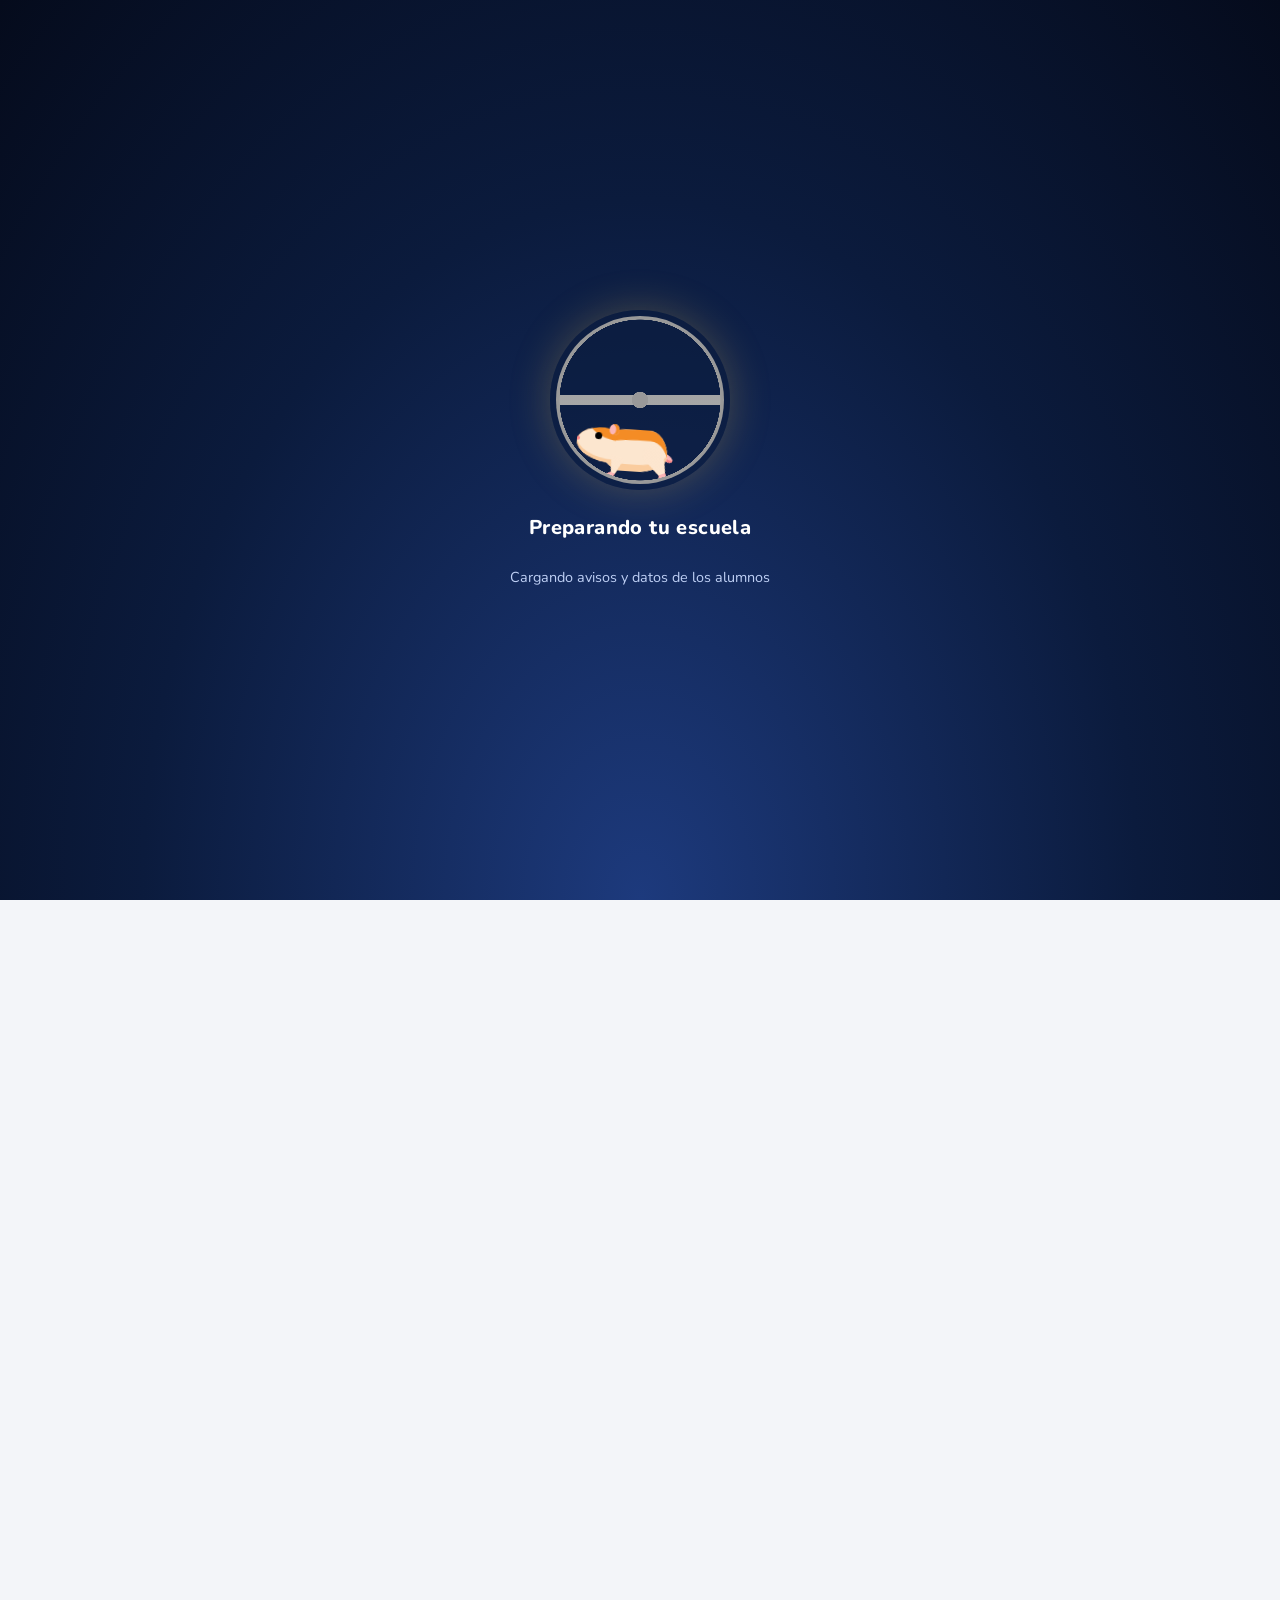
<file: index.html>
<!DOCTYPE html>
<html lang="es">
<head>
<meta charset="utf-8">
<meta name="viewport" content="width=device-width, initial-scale=1, viewport-fit=cover">
<title>Escuela Primaria Rafael Ramírez</title>
<meta name="theme-color" content="#14306b">
<link rel="icon" href="logo.png">
<link rel="preconnect" href="https://fonts.googleapis.com">
<link rel="preconnect" href="https://fonts.gstatic.com" crossorigin>
<link href="https://fonts.googleapis.com/css2?family=Bitter:wght@600;700&family=Fredoka:wght@500;600&family=Nunito:wght@400;600;800&family=Schoolbell&family=Source+Sans+3:wght@400;600;700&display=swap" rel="stylesheet">
<script src="https://cdn.onesignal.com/sdks/web/v16/OneSignalSDK.page.js" defer></script>
<link rel="stylesheet" href="css/estilos.css?v=final-20261029-3">
<link rel="stylesheet" href="css/botones.css?v=20261106-1">
<link rel="stylesheet" href="css/autorizacion.css?v=20261105-10">
<link rel="stylesheet" href="css/ambiente.css?v=1">
<link rel="stylesheet" href="css/contador-revolucion.css?v=20261107-2">
<link rel="stylesheet" href="css/salida-crt.css?v=20261112-3">
<link rel="stylesheet" href="css/moderno.css?v=20261112-1">
</head>
<body>
<div class="estrellas" aria-hidden="true"><div id="stars"></div><div id="stars2"></div><div id="stars3"></div></div>

<!-- Pantalla de carga -->
<div id="cargando" role="status" aria-live="polite">
  <div class="cg-rueda">
    <div class="wheel-and-hamster" role="img" aria-label="Hámster corriendo en una rueda">
      <div class="hm-wheel"></div>
      <div class="hamster"><div class="hamster__body"><div class="hamster__head"><div class="hamster__ear"></div><div class="hamster__eye"></div><div class="hamster__nose"></div></div><div class="hamster__limb hamster__limb--fr"></div><div class="hamster__limb hamster__limb--fl"></div><div class="hamster__limb hamster__limb--br"></div><div class="hamster__limb hamster__limb--bl"></div><div class="hamster__tail"></div></div></div>
      <div class="hm-spoke"></div>
    </div>
  </div>
  <p class="cg-titulo">Preparando tu escuela<span class="cg-puntos"></span></p>
  <p class="cg-sub">Cargando avisos y datos de los alumnos</p>
</div>

<canvas id="luces" aria-hidden="true"></canvas>

<!-- Puerta del salón -->
<div id="puerta" role="dialog" aria-label="Entrada a la escuela">
  <div class="hoja izq"><div class="panel vent"></div><div class="panel p1"></div><div class="panel p2"></div><div class="manija"></div></div>
  <div class="hoja der"><div class="panel vent"></div><div class="panel p1"></div><div class="panel p2"></div><div class="manija"></div></div>
  <div class="placa">
    <img src="logo.png" alt="Escudo de la escuela">
    <h1>Escuela Rafael Ramírez</h1>
    <small><span class="emo">📚</span> Espacio educativo <span class="emo w">✏️</span></small>
  </div>
  <button id="btnPuerta" type="button"><span class="emo w">👆</span> Toca aquí para entrar a este espacio educativo <span class="emo">🚪</span></button>
</div>

<header class="banner">
  <div class="flota" aria-hidden="true"><span>📚</span><span>✏️</span><span>🎒</span><span>🍎</span><span>🔔</span><span>⭐</span><span>📐</span><span>🎨</span><span>🔬</span></div>
  <img src="logo.png" alt="Escudo de la Escuela Primaria Rafael Ramírez">
  <h1>Escuela Primaria Rafael Ramírez</h1>
  <p class="cct">Clave de trabajo: CCT15DPR082X</p>
</header>


<div class="saludo" aria-live="off">
  <h2><span class="emo p" id="saludoEmo">👋</span> <span id="saludoTxt">¡Hola!</span></h2>
  <p class="fecha" id="fecha"></p>
  <p class="hora"><span class="emo w">🕐</span> <span id="horaTxt"></span></p>
</div>

<main>
  <section id="avisos" class="reveal">
    <h2><span class="emo w">📢</span> Avisos</h2>
    <div class="notif" id="notif">
      <strong><span class="emo p">🔔</span> Recibe los avisos en tu celular</strong>
      <button class="btn" id="btnNotif" type="button" hidden>Activar notificaciones</button>
      <p class="nota" id="msgNotif">Preparando notificaciones…</p>
    </div>
    <div class="pizarron"><div id="avisosLista"><p class="gis-vacio">Cargando avisos…</p></div></div>
  </section>

  <section id="calendario" class="reveal">
    <h2><span class="emo">📅</span> Próximas actividades escolares</h2>
    <div id="calLista"><p class="vacio">Cargando actividades…</p></div>

    <!-- Contador compacto · Revolución Mexicana -->
    <div id="contador-revolucion" aria-label="Cuenta regresiva para la celebración de la Revolución Mexicana">
      <div class="rev-tren-zona">
        <div class="rev-paisaje" aria-hidden="true">
          <span class="rev-sol"></span>
          <span class="rev-nube"></span>
          <span class="rev-nube n2"></span>
          <span class="rev-capa lejos"></span>
          <span class="rev-capa medio"></span>
          <span class="rev-capa cerca"></span>
        </div>
        <div class="rev-tren" id="rev-tren" aria-hidden="true">
          <span class="rev-vagon v2"></span>
          <span class="rev-vagon"></span>
          <div class="rev-locomotora">
            <span class="rev-humo"><i></i><i></i><i></i></span>
            <span class="rev-chimenea"></span>
            <span class="rev-cabina"></span>
            <span class="rev-caldera"></span>
            <span class="rev-frente"></span>
            <span class="rev-faro"></span>
            <span class="rev-parachoques"></span>
            <span class="rev-rueda r1"></span>
            <span class="rev-rueda r2"></span>
          </div>
        </div>
        <div class="rev-via" aria-hidden="true">
          <div class="rev-via-progreso" id="rev-via-progreso"></div>
        </div>
      </div>

      <div class="rev-bandera" aria-hidden="true">
        <span></span><span></span><span></span>
      </div>

      <div class="rev-reloj" role="timer" aria-live="off" aria-label="Tiempo restante para la celebración">
        <div class="rev-tiempo"><strong id="rev-dias">00</strong><small>DÍAS</small></div>
        <div class="rev-tiempo"><strong id="rev-horas">00</strong><small>HORAS</small></div>
        <div class="rev-tiempo"><strong id="rev-minutos">00</strong><small>MIN</small></div>
        <div class="rev-tiempo"><strong id="rev-segundos">00</strong><small>SEG</small></div>
      </div>

      <p class="rev-pie">CUENTA REGRESIVA PARA NUESTRA CELEBRACIÓN</p>
      <p class="rev-finalizado" id="rev-finalizado" hidden></p>
    </div>
  </section>

  <section id="destacados" class="reveal">
    <h2><span class="emo g">⭐</span> Lo más relevante del mes</h2>
    <div class="dest" id="destLista"><p class="vacio">Cargando…</p></div>
  </section>

  <section id="cumples" class="reveal">
    <div class="cumple">
      <div class="globos" aria-hidden="true"><span>🎈</span><span>🎈</span><span>🎈</span><span>🎈</span><span>🎈</span><span>🎈</span></div>
      <div class="velas" aria-hidden="true"><span>🕯️</span><span>🕯️</span><span>🕯️</span><span>🕯️</span><span>🕯️</span></div>
      <h2><span class="emo">🎂</span> Este mes cumpleaños</h2>
      <div id="cumpLista" class="cumples"><span class="chip">Cargando…</span></div>
      <p class="felicidades" id="felicidades" hidden>🎉 ¡Muchas felicidades! 🎉</p>
    </div>
  </section>

  <section id="aulas" class="reveal">
    <h2><span class="emo w">✏️</span> Llena los datos y ve las actividades realizadas por tu hijo(a)</h2>
    <form id="formAcceso" autocomplete="off">
      <label for="alumno">🧒 Alumno(a)</label>
      <div class="campo-glow"><select id="alumno" required><option value="">Cargando…</option></select></div>
      <label for="fecha2">🎂 Fecha de nacimiento (DD/MM/AAAA)</label>
      <div class="campo-glow"><input type="text" id="fecha2" inputmode="numeric" placeholder="15/03/2016" maxlength="10" required></div>
      <button class="btn" type="submit" id="btnEntrar">📚 Entrar</button>
      <p class="msg" id="msgAcceso" role="status"></p>
    </form>

    <div id="privado" hidden>
      <h3 id="tituloAula"></h3>
      <p class="bienvenida"><span class="emo p">💖</span> Disfruta de las actividades realizadas por tu hijo/hija</p>
      <div class="grid" id="carpetas"></div>
      <h3 class="sub" id="galTit"><span class="emo">📸</span> Galería de fotos</h3>
      <div class="grid" id="galeria"></div>
      <button class="btn sec" id="btnSalir" type="button">👋 Salir</button>
    </div>
  </section>

  <section id="contacto" class="reveal">
    <h2><span class="emo w">💬</span> Contacto</h2>
    <p class="vacio">Usa este botón solo para asuntos importantes <span class="emo p">👍</span></p>
    <button class="btn wa" id="btnWa" type="button" hidden>
      <svg viewBox="0 0 24 24" aria-hidden="true"><path d="M12 2a10 10 0 0 0-8.6 15.1L2 22l5-1.3A10 10 0 1 0 12 2z" fill="none" stroke="#fff" stroke-width="1.8" stroke-linejoin="round"/><g transform="translate(6.2 6.2) scale(.5)"><path fill="#fff" d="M6.62 10.79c1.44 2.83 3.76 5.14 6.59 6.59l2.2-2.2c.27-.27.67-.36 1.02-.24 1.12.37 2.33.57 3.57.57.55 0 1 .45 1 1V20c0 .55-.45 1-1 1-9.39 0-17-7.61-17-17 0-.55.45-1 1-1h3.5c.55 0 1 .45 1 1 0 1.25.2 2.45.57 3.57.11.35.03.74-.25 1.02l-2.2 2.2z"/></g></svg>
      <span class="watxt"><b><span class="emo dedo">👉</span> Da clic aquí para contactar a la maestra Betty</b></span>
    </button>
    <button class="btn salir-web" id="btnSalirWeb" type="button">
      <span aria-hidden="true">🚪</span> Salir de la web <span class="luz-recorrido" aria-hidden="true"></span>
    </button>
  </section>
</main>

<section id="pantallaDespedida" class="despedida" hidden role="dialog" aria-modal="true" aria-labelledby="despedidaTitulo">
  <div class="despedida-luces" id="despedidaEmojis" aria-hidden="true"></div>
  <div class="despedida-contenido">
    <div class="despedida-icono" aria-hidden="true">🎒✨</div>
    <p class="despedida-etiqueta">ESCUELA PRIMARIA RAFAEL RAMÍREZ</p>
    <h1 id="despedidaTitulo">¡Gracias por tu visita!</h1>
    <p class="despedida-mensaje">¡Gracias por visitar el espacio de evidencias! El éxito escolar es un trabajo en equipo entre casa y escuela. Vuelve las veces que gustes para seguir de cerca los grandes pasos de tu pequeño(a). 🎒✨</p>
    <div class="pensamiento-educativo">
      <span class="pensamiento-comillas" aria-hidden="true">“</span>
      <p id="pensamientoTexto"></p>
      <small id="pensamientoAutor"></small>
    </div>
  </div>
</section>

<div id="visor" hidden role="dialog" aria-label="Carpeta de actividades">
  <div class="visor-barra">
    <button id="visorAtras" type="button"><span aria-hidden="true">✕</span> Cerrar</button>
    <h3 id="visorTitulo"></h3>
    <a id="visorDrive" target="_blank" rel="noopener" href="#">Drive ↗</a>
  </div>
  <p class="visor-ayuda">Contenido destacado · Para salir, pulsa Cerrar.</p>
  <iframe id="visorMarco" title="Contenido de la carpeta" src="about:blank"></iframe>
</div>

<dialog id="dlgWa">
  <h3><span class="emo w">💬</span> Contactar a la maestra Betty</h3>
  <p class="nota">Para tu seguridad, confirma al alumno(a) con su fecha de nacimiento.</p>
  <form id="formWa" autocomplete="off">
    <label for="waAlumno">🧒 Alumno(a)</label>
    <select id="waAlumno" required></select>
    <label for="waFecha">🎂 Fecha de nacimiento (DD/MM/AAAA)</label>
    <input type="text" id="waFecha" inputmode="numeric" placeholder="15/03/2016" maxlength="10" required>
    <button class="btn wa" type="submit" id="btnWaIr">Abrir WhatsApp</button>
    <button class="btn sec" type="button" id="btnWaCerrar" style="width:100%">Cancelar</button>
    <p class="msg" id="msgWa" role="status"></p>
  </form>
</dialog>

<footer>
  <div class="corazones" aria-hidden="true"><span>❤️</span><span>❤️</span><span>❤️</span><span>❤️</span><span>❤️</span></div>
  Creado y diseñado por Escuela Rafael Ramírez y profesora Beatriz Ayala Meléndez, hecho con todo el <span class="latido" aria-label="corazón">❤️</span>
</footer>

<script src="js/escuela.js?v=final-20261112-3" defer></script>
<script src="js/contador-revolucion.js?v=20261107-2" defer></script>


<script src="js/autorizacion.js?v=20261105-10" defer></script>
<script src="js/escritura.js"></script>
<script src="js/ambiente.js?v=1" defer></script>
</body>
</html>
</file>
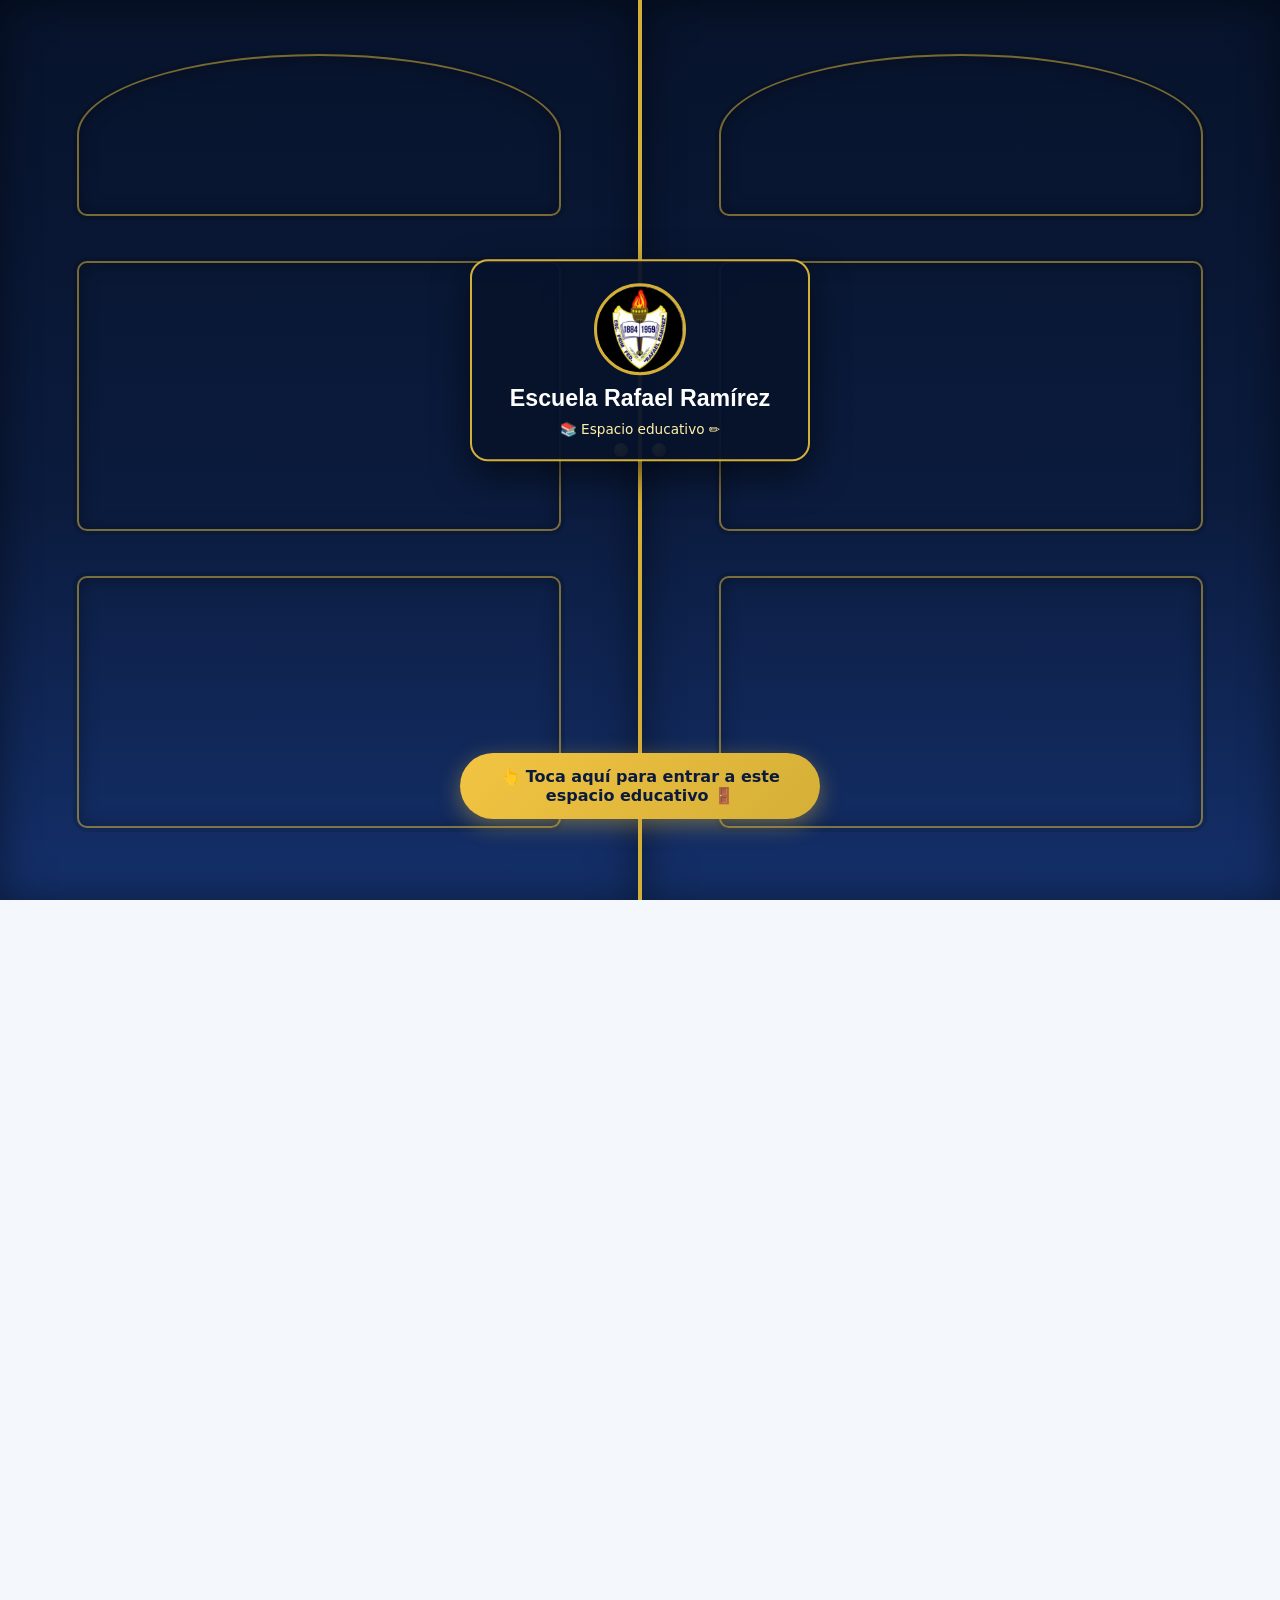
<file: index (10).html>
<!DOCTYPE html>
<html lang="es">
<head>
<meta charset="utf-8">
<meta name="viewport" content="width=device-width, initial-scale=1, viewport-fit=cover">
<title>Escuela Primaria Rafael Ramírez</title>
<meta name="theme-color" content="#14306b">
<link rel="icon" href="logo.png">
<link rel="preconnect" href="https://fonts.googleapis.com">
<link rel="preconnect" href="https://fonts.gstatic.com" crossorigin>
<link href="https://fonts.googleapis.com/css2?family=Fredoka:wght@500;600&family=Nunito:wght@400;600;800&family=Schoolbell&display=swap" rel="stylesheet">
<script src="https://cdn.onesignal.com/sdks/web/v16/OneSignalSDK.page.js" defer></script>
<link rel="stylesheet" href="css/estilos.css?v=final-20261029-3">
<link rel="stylesheet" href="css/autorizacion.css?v=20261104-7">
</head>
<body>
<canvas id="luces" aria-hidden="true"></canvas>

<!-- Puerta del salón -->
<div id="puerta" role="dialog" aria-label="Entrada a la escuela">
  <div class="hoja izq"><div class="panel vent"></div><div class="panel p1"></div><div class="panel p2"></div><div class="manija"></div></div>
  <div class="hoja der"><div class="panel vent"></div><div class="panel p1"></div><div class="panel p2"></div><div class="manija"></div></div>
  <div class="placa">
    <img src="logo.png" alt="Escudo de la escuela">
    <h1>Escuela Rafael Ramírez</h1>
    <small><span class="emo">📚</span> Espacio educativo <span class="emo w">✏️</span></small>
  </div>
  <button id="btnPuerta" type="button"><span class="emo w">👆</span> Toca aquí para entrar a este espacio educativo <span class="emo">🚪</span></button>
</div>

<header class="banner">
  <div class="flota" aria-hidden="true"><span>📚</span><span>✏️</span><span>🎒</span><span>🍎</span><span>🔔</span><span>⭐</span><span>📐</span><span>🎨</span><span>🔬</span></div>
  <img src="logo.png" alt="Escudo de la Escuela Primaria Rafael Ramírez">
  <h1>Escuela Primaria Rafael Ramírez</h1>
  <p class="cct">Clave de trabajo: CCT15DPR082X</p>
</header>

<div class="saludo" aria-live="off">
  <h2><span class="emo p" id="saludoEmo">👋</span> <span id="saludoTxt">¡Hola!</span></h2>
  <p class="fecha" id="fecha"></p>
  <p class="hora"><span class="emo w">🕐</span> <span id="horaTxt"></span></p>
</div>

<main>
  <section id="avisos" class="reveal">
    <h2><span class="emo w">📢</span> Avisos</h2>
    <div class="notif" id="notif">
      <strong><span class="emo p">🔔</span> Recibe los avisos en tu celular</strong>
      <button class="btn" id="btnNotif" type="button" hidden>Activar notificaciones</button>
      <p class="nota" id="msgNotif">Preparando notificaciones…</p>
    </div>
    <div class="pizarron"><div id="avisosLista"><p class="gis-vacio">Cargando avisos…</p></div></div>
  </section>

  <section id="calendario" class="reveal">
    <h2><span class="emo">📅</span> Próximas actividades escolares</h2>
    <div id="calLista"><p class="vacio">Cargando actividades…</p></div>
  </section>

  <section id="destacados" class="reveal">
    <h2><span class="emo g">⭐</span> Lo más relevante del mes</h2>
    <div class="dest" id="destLista"><p class="vacio">Cargando…</p></div>
  </section>

  <section id="cumples" class="reveal">
    <div class="cumple">
      <div class="globos" aria-hidden="true"><span>🎈</span><span>🎈</span><span>🎈</span><span>🎈</span><span>🎈</span><span>🎈</span></div>
      <div class="velas" aria-hidden="true"><span>🕯️</span><span>🕯️</span><span>🕯️</span><span>🕯️</span><span>🕯️</span></div>
      <h2><span class="emo">🎂</span> Este mes cumpleaños</h2>
      <div id="cumpLista" class="cumples"><span class="chip">Cargando…</span></div>
      <p class="felicidades" id="felicidades" hidden>🎉 ¡Muchas felicidades! 🎉</p>
    </div>
  </section>

  <section id="aulas" class="reveal">
    <h2><span class="emo w">✏️</span> Llena los datos y ve las actividades realizadas por tu hijo(a)</h2>
    <form id="formAcceso" autocomplete="off">
      <label for="alumno">🧒 Alumno(a)</label>
      <select id="alumno" required><option value="">Cargando…</option></select>
      <label for="fecha2">🎂 Fecha de nacimiento (DD/MM/AAAA)</label>
      <input type="text" id="fecha2" inputmode="numeric" placeholder="15/03/2016" maxlength="10" required>
      <button class="btn" type="submit" id="btnEntrar">📚 Entrar</button>
      <p class="msg" id="msgAcceso" role="status"></p>
    </form>

    <div id="privado" hidden>
      <h3 id="tituloAula"></h3>
      <p class="bienvenida"><span class="emo p">💖</span> Disfruta de las actividades realizadas por tu hijo/hija</p>
      <div class="grid" id="carpetas"></div>
      <h3 class="sub" id="galTit"><span class="emo">📸</span> Galería de fotos</h3>
      <div class="grid" id="galeria"></div>
      <button class="btn sec" id="btnSalir" type="button">👋 Salir</button>
    </div>
  </section>

  <section id="contacto" class="reveal">
    <h2><span class="emo w">💬</span> Contacto</h2>
    <p class="vacio">Usa este botón solo para asuntos importantes <span class="emo p">👍</span></p>
    <button class="btn wa" id="btnWa" type="button" hidden>
      <svg viewBox="0 0 24 24" aria-hidden="true"><path d="M12 2a10 10 0 0 0-8.6 15.1L2 22l5-1.3A10 10 0 1 0 12 2z" fill="none" stroke="#fff" stroke-width="1.8" stroke-linejoin="round"/><g transform="translate(6.2 6.2) scale(.5)"><path fill="#fff" d="M6.62 10.79c1.44 2.83 3.76 5.14 6.59 6.59l2.2-2.2c.27-.27.67-.36 1.02-.24 1.12.37 2.33.57 3.57.57.55 0 1 .45 1 1V20c0 .55-.45 1-1 1-9.39 0-17-7.61-17-17 0-.55.45-1 1-1h3.5c.55 0 1 .45 1 1 0 1.25.2 2.45.57 3.57.11.35.03.74-.25 1.02l-2.2 2.2z"/></g></svg>
      <span class="watxt"><b><span class="emo dedo">👉</span> Da clic aquí para contactar a la maestra Betty</b></span>
    </button>
    <button class="btn salir-web" id="btnSalirWeb" type="button">
      <span aria-hidden="true">🚪</span> Salir de la web <span class="luz-recorrido" aria-hidden="true"></span>
    </button>
  </section>
</main>

<section id="pantallaDespedida" class="despedida" hidden role="dialog" aria-modal="true" aria-labelledby="despedidaTitulo">
  <div class="despedida-luces" id="despedidaEmojis" aria-hidden="true"></div>
  <div class="despedida-contenido">
    <div class="despedida-icono" aria-hidden="true">🎒✨</div>
    <p class="despedida-etiqueta">ESCUELA PRIMARIA RAFAEL RAMÍREZ</p>
    <h1 id="despedidaTitulo">¡Gracias por tu visita!</h1>
    <p class="despedida-mensaje">¡Gracias por visitar el espacio de evidencias! El éxito escolar es un trabajo en equipo entre casa y escuela. Vuelve las veces que gustes para seguir de cerca los grandes pasos de tu pequeño(a). 🎒✨</p>
    <div class="pensamiento-educativo">
      <span class="pensamiento-comillas" aria-hidden="true">“</span>
      <p id="pensamientoTexto"></p>
      <small id="pensamientoAutor"></small>
    </div>
  </div>
</section>

<div id="visor" hidden role="dialog" aria-label="Carpeta de actividades">
  <div class="visor-barra">
    <button id="visorAtras" type="button"><span aria-hidden="true">✕</span> Cerrar</button>
    <h3 id="visorTitulo"></h3>
    <a id="visorDrive" target="_blank" rel="noopener" href="#">Drive ↗</a>
  </div>
  <p class="visor-ayuda">Contenido destacado · Para salir, pulsa Cerrar.</p>
  <iframe id="visorMarco" title="Contenido de la carpeta" src="about:blank"></iframe>
</div>

<dialog id="dlgWa">
  <h3><span class="emo w">💬</span> Contactar a la maestra Betty</h3>
  <p class="nota">Para tu seguridad, confirma al alumno(a) con su fecha de nacimiento.</p>
  <form id="formWa" autocomplete="off">
    <label for="waAlumno">🧒 Alumno(a)</label>
    <select id="waAlumno" required></select>
    <label for="waFecha">🎂 Fecha de nacimiento (DD/MM/AAAA)</label>
    <input type="text" id="waFecha" inputmode="numeric" placeholder="15/03/2016" maxlength="10" required>
    <button class="btn wa" type="submit" id="btnWaIr">Abrir WhatsApp</button>
    <button class="btn sec" type="button" id="btnWaCerrar" style="width:100%">Cancelar</button>
    <p class="msg" id="msgWa" role="status"></p>
  </form>
</dialog>

<footer>
  <div class="corazones" aria-hidden="true"><span>❤️</span><span>❤️</span><span>❤️</span><span>❤️</span><span>❤️</span></div>
  Creado y diseñado por Escuela Rafael Ramírez y profesora Beatriz Ayala Meléndez, hecho con todo el <span class="latido" aria-label="corazón">❤️</span>
</footer>

<script src="js/escuela.js?v=final-20261029-3" defer></script>


<script src="js/autorizacion.js?v=20261104-7" defer></script>
</body>
</html>
</file>
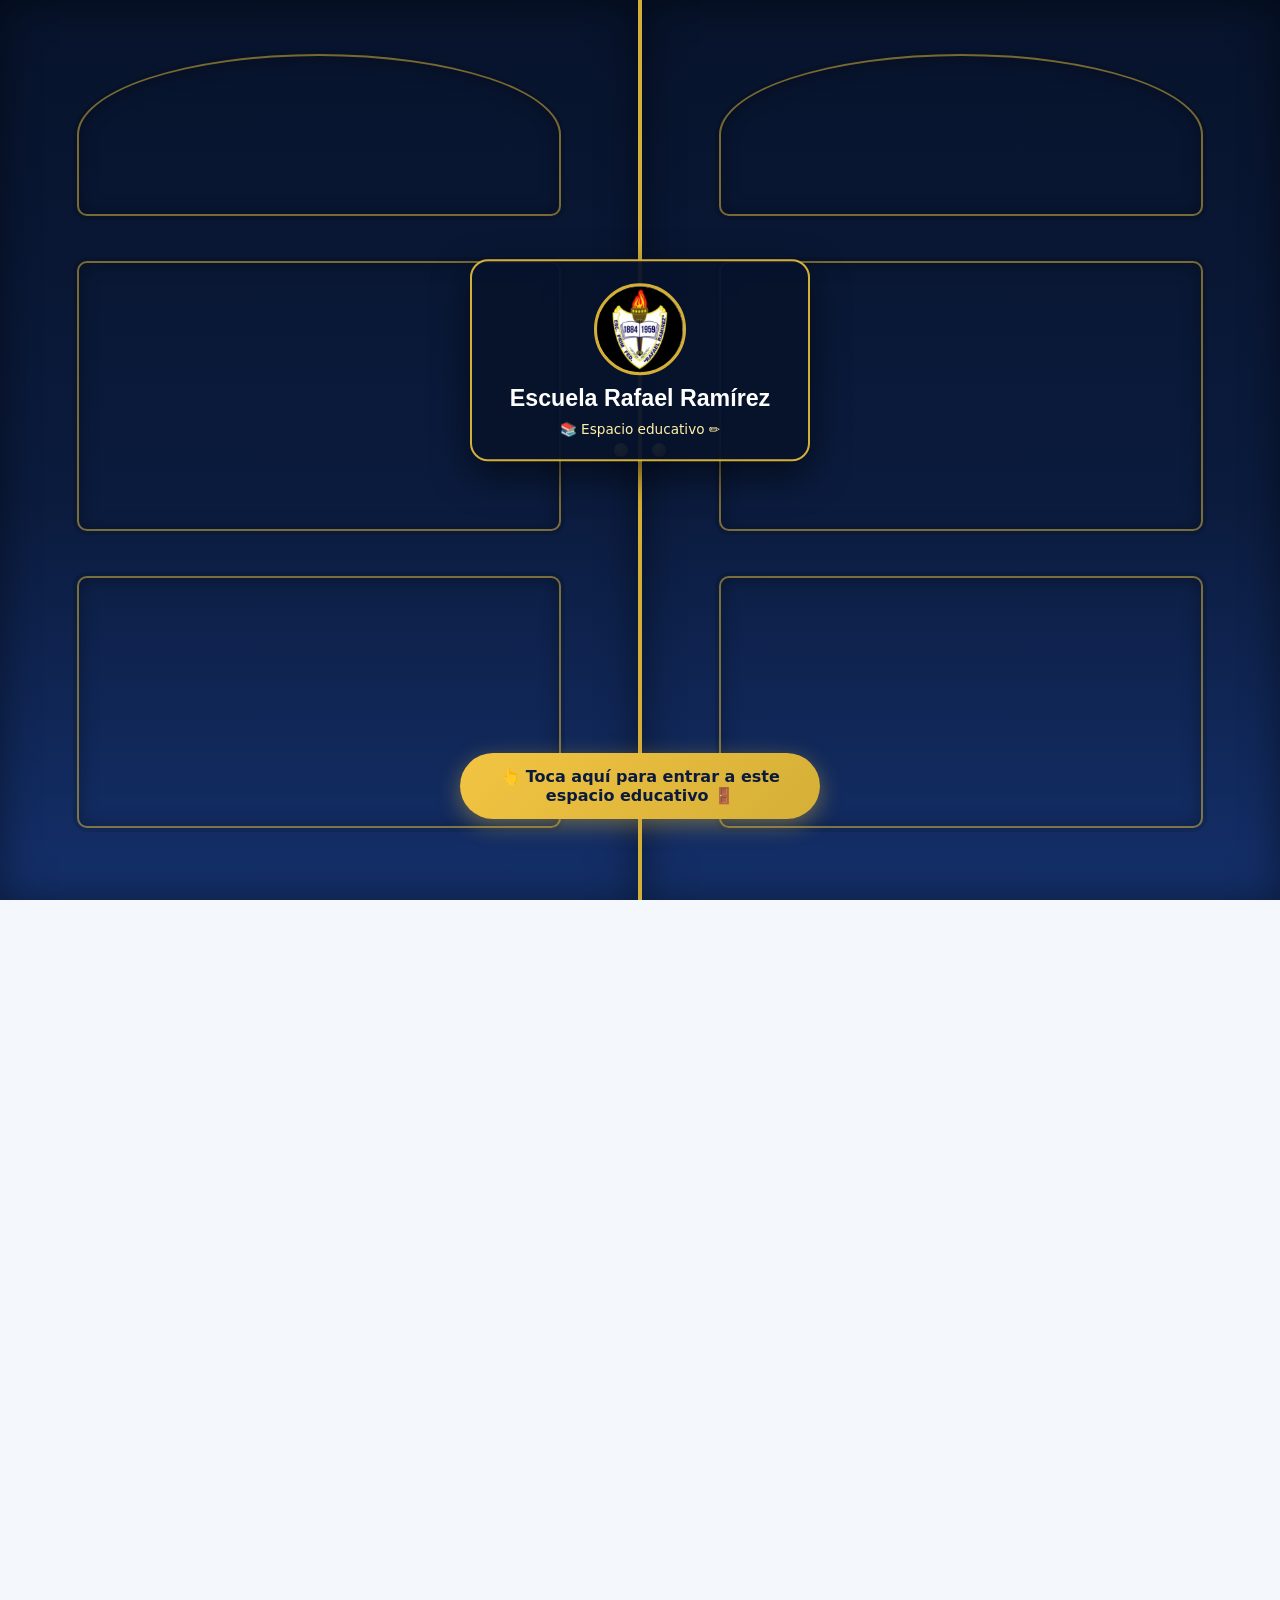
<file: index (11).html>
<!DOCTYPE html>
<html lang="es">
<head>
<meta charset="utf-8">
<meta name="viewport" content="width=device-width, initial-scale=1, viewport-fit=cover">
<title>Escuela Primaria Rafael Ramírez</title>
<meta name="theme-color" content="#14306b">
<link rel="icon" href="logo.png">
<link rel="preconnect" href="https://fonts.googleapis.com">
<link rel="preconnect" href="https://fonts.gstatic.com" crossorigin>
<link href="https://fonts.googleapis.com/css2?family=Fredoka:wght@500;600&family=Nunito:wght@400;600;800&family=Schoolbell&display=swap" rel="stylesheet">
<script src="https://cdn.onesignal.com/sdks/web/v16/OneSignalSDK.page.js" defer></script>
<link rel="stylesheet" href="css/estilos.css?v=final-20261029-3">
<link rel="stylesheet" href="css/autorizacion.css?v=20261105-8">
</head>
<body>
<canvas id="luces" aria-hidden="true"></canvas>

<!-- Puerta del salón -->
<div id="puerta" role="dialog" aria-label="Entrada a la escuela">
  <div class="hoja izq"><div class="panel vent"></div><div class="panel p1"></div><div class="panel p2"></div><div class="manija"></div></div>
  <div class="hoja der"><div class="panel vent"></div><div class="panel p1"></div><div class="panel p2"></div><div class="manija"></div></div>
  <div class="placa">
    <img src="logo.png" alt="Escudo de la escuela">
    <h1>Escuela Rafael Ramírez</h1>
    <small><span class="emo">📚</span> Espacio educativo <span class="emo w">✏️</span></small>
  </div>
  <button id="btnPuerta" type="button"><span class="emo w">👆</span> Toca aquí para entrar a este espacio educativo <span class="emo">🚪</span></button>
</div>

<header class="banner">
  <div class="flota" aria-hidden="true"><span>📚</span><span>✏️</span><span>🎒</span><span>🍎</span><span>🔔</span><span>⭐</span><span>📐</span><span>🎨</span><span>🔬</span></div>
  <img src="logo.png" alt="Escudo de la Escuela Primaria Rafael Ramírez">
  <h1>Escuela Primaria Rafael Ramírez</h1>
  <p class="cct">Clave de trabajo: CCT15DPR082X</p>
</header>

<div class="saludo" aria-live="off">
  <h2><span class="emo p" id="saludoEmo">👋</span> <span id="saludoTxt">¡Hola!</span></h2>
  <p class="fecha" id="fecha"></p>
  <p class="hora"><span class="emo w">🕐</span> <span id="horaTxt"></span></p>
</div>

<main>
  <section id="avisos" class="reveal">
    <h2><span class="emo w">📢</span> Avisos</h2>
    <div class="notif" id="notif">
      <strong><span class="emo p">🔔</span> Recibe los avisos en tu celular</strong>
      <button class="btn" id="btnNotif" type="button" hidden>Activar notificaciones</button>
      <p class="nota" id="msgNotif">Preparando notificaciones…</p>
    </div>
    <div class="pizarron"><div id="avisosLista"><p class="gis-vacio">Cargando avisos…</p></div></div>
  </section>

  <section id="calendario" class="reveal">
    <h2><span class="emo">📅</span> Próximas actividades escolares</h2>
    <div id="calLista"><p class="vacio">Cargando actividades…</p></div>
  </section>

  <section id="destacados" class="reveal">
    <h2><span class="emo g">⭐</span> Lo más relevante del mes</h2>
    <div class="dest" id="destLista"><p class="vacio">Cargando…</p></div>
  </section>

  <section id="cumples" class="reveal">
    <div class="cumple">
      <div class="globos" aria-hidden="true"><span>🎈</span><span>🎈</span><span>🎈</span><span>🎈</span><span>🎈</span><span>🎈</span></div>
      <div class="velas" aria-hidden="true"><span>🕯️</span><span>🕯️</span><span>🕯️</span><span>🕯️</span><span>🕯️</span></div>
      <h2><span class="emo">🎂</span> Este mes cumpleaños</h2>
      <div id="cumpLista" class="cumples"><span class="chip">Cargando…</span></div>
      <p class="felicidades" id="felicidades" hidden>🎉 ¡Muchas felicidades! 🎉</p>
    </div>
  </section>

  <section id="aulas" class="reveal">
    <h2><span class="emo w">✏️</span> Llena los datos y ve las actividades realizadas por tu hijo(a)</h2>
    <form id="formAcceso" autocomplete="off">
      <label for="alumno">🧒 Alumno(a)</label>
      <select id="alumno" required><option value="">Cargando…</option></select>
      <label for="fecha2">🎂 Fecha de nacimiento (DD/MM/AAAA)</label>
      <input type="text" id="fecha2" inputmode="numeric" placeholder="15/03/2016" maxlength="10" required>
      <button class="btn" type="submit" id="btnEntrar">📚 Entrar</button>
      <p class="msg" id="msgAcceso" role="status"></p>
    </form>

    <div id="privado" hidden>
      <h3 id="tituloAula"></h3>
      <p class="bienvenida"><span class="emo p">💖</span> Disfruta de las actividades realizadas por tu hijo/hija</p>
      <div class="grid" id="carpetas"></div>
      <h3 class="sub" id="galTit"><span class="emo">📸</span> Galería de fotos</h3>
      <div class="grid" id="galeria"></div>
      <button class="btn sec" id="btnSalir" type="button">👋 Salir</button>
    </div>
  </section>

  <section id="contacto" class="reveal">
    <h2><span class="emo w">💬</span> Contacto</h2>
    <p class="vacio">Usa este botón solo para asuntos importantes <span class="emo p">👍</span></p>
    <button class="btn wa" id="btnWa" type="button" hidden>
      <svg viewBox="0 0 24 24" aria-hidden="true"><path d="M12 2a10 10 0 0 0-8.6 15.1L2 22l5-1.3A10 10 0 1 0 12 2z" fill="none" stroke="#fff" stroke-width="1.8" stroke-linejoin="round"/><g transform="translate(6.2 6.2) scale(.5)"><path fill="#fff" d="M6.62 10.79c1.44 2.83 3.76 5.14 6.59 6.59l2.2-2.2c.27-.27.67-.36 1.02-.24 1.12.37 2.33.57 3.57.57.55 0 1 .45 1 1V20c0 .55-.45 1-1 1-9.39 0-17-7.61-17-17 0-.55.45-1 1-1h3.5c.55 0 1 .45 1 1 0 1.25.2 2.45.57 3.57.11.35.03.74-.25 1.02l-2.2 2.2z"/></g></svg>
      <span class="watxt"><b><span class="emo dedo">👉</span> Da clic aquí para contactar a la maestra Betty</b></span>
    </button>
    <button class="btn salir-web" id="btnSalirWeb" type="button">
      <span aria-hidden="true">🚪</span> Salir de la web <span class="luz-recorrido" aria-hidden="true"></span>
    </button>
  </section>
</main>

<section id="pantallaDespedida" class="despedida" hidden role="dialog" aria-modal="true" aria-labelledby="despedidaTitulo">
  <div class="despedida-luces" id="despedidaEmojis" aria-hidden="true"></div>
  <div class="despedida-contenido">
    <div class="despedida-icono" aria-hidden="true">🎒✨</div>
    <p class="despedida-etiqueta">ESCUELA PRIMARIA RAFAEL RAMÍREZ</p>
    <h1 id="despedidaTitulo">¡Gracias por tu visita!</h1>
    <p class="despedida-mensaje">¡Gracias por visitar el espacio de evidencias! El éxito escolar es un trabajo en equipo entre casa y escuela. Vuelve las veces que gustes para seguir de cerca los grandes pasos de tu pequeño(a). 🎒✨</p>
    <div class="pensamiento-educativo">
      <span class="pensamiento-comillas" aria-hidden="true">“</span>
      <p id="pensamientoTexto"></p>
      <small id="pensamientoAutor"></small>
    </div>
  </div>
</section>

<div id="visor" hidden role="dialog" aria-label="Carpeta de actividades">
  <div class="visor-barra">
    <button id="visorAtras" type="button"><span aria-hidden="true">✕</span> Cerrar</button>
    <h3 id="visorTitulo"></h3>
    <a id="visorDrive" target="_blank" rel="noopener" href="#">Drive ↗</a>
  </div>
  <p class="visor-ayuda">Contenido destacado · Para salir, pulsa Cerrar.</p>
  <iframe id="visorMarco" title="Contenido de la carpeta" src="about:blank"></iframe>
</div>

<dialog id="dlgWa">
  <h3><span class="emo w">💬</span> Contactar a la maestra Betty</h3>
  <p class="nota">Para tu seguridad, confirma al alumno(a) con su fecha de nacimiento.</p>
  <form id="formWa" autocomplete="off">
    <label for="waAlumno">🧒 Alumno(a)</label>
    <select id="waAlumno" required></select>
    <label for="waFecha">🎂 Fecha de nacimiento (DD/MM/AAAA)</label>
    <input type="text" id="waFecha" inputmode="numeric" placeholder="15/03/2016" maxlength="10" required>
    <button class="btn wa" type="submit" id="btnWaIr">Abrir WhatsApp</button>
    <button class="btn sec" type="button" id="btnWaCerrar" style="width:100%">Cancelar</button>
    <p class="msg" id="msgWa" role="status"></p>
  </form>
</dialog>

<footer>
  <div class="corazones" aria-hidden="true"><span>❤️</span><span>❤️</span><span>❤️</span><span>❤️</span><span>❤️</span></div>
  Creado y diseñado por Escuela Rafael Ramírez y profesora Beatriz Ayala Meléndez, hecho con todo el <span class="latido" aria-label="corazón">❤️</span>
</footer>

<script src="js/escuela.js?v=final-20261029-3" defer></script>


<script src="js/autorizacion.js?v=20261105-8" defer></script>
</body>
</html>
</file>
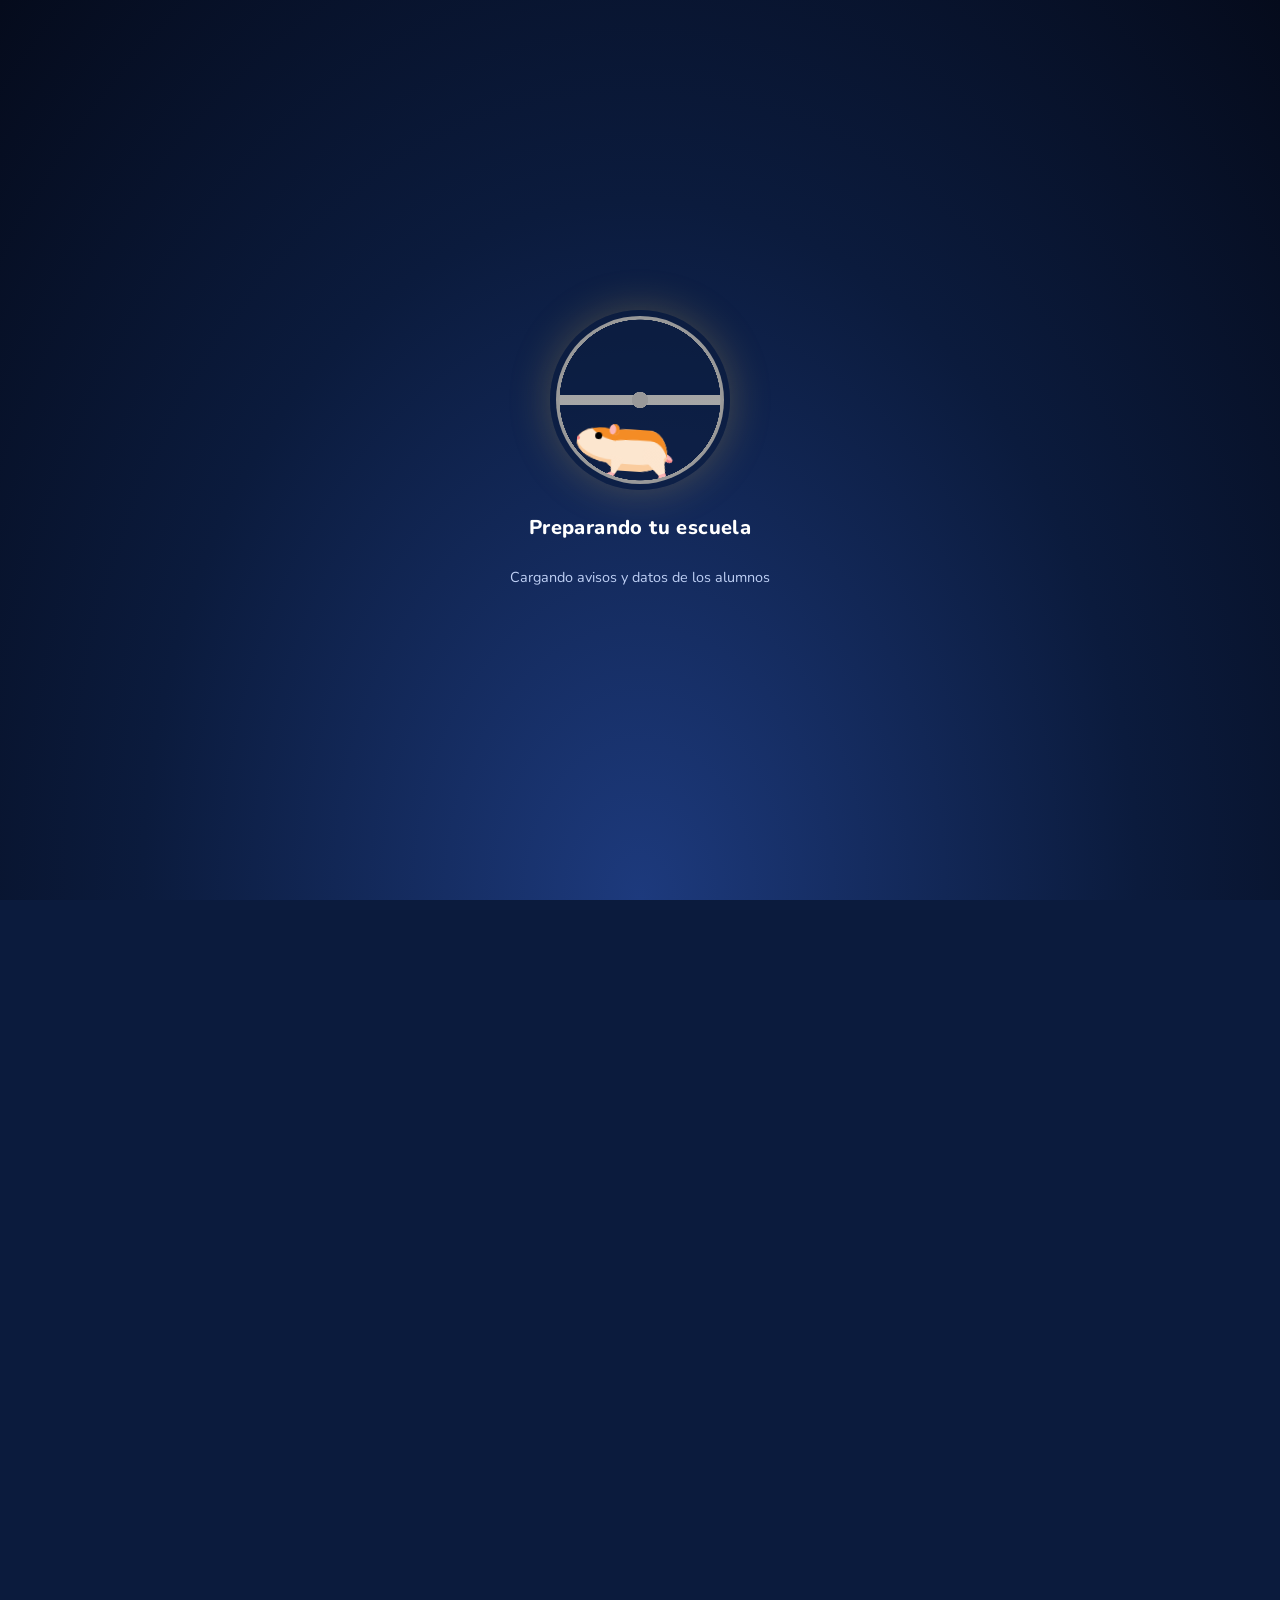
<file: index (14).html>
<!DOCTYPE html>
<html lang="es">
<head>
<meta charset="utf-8">
<meta name="viewport" content="width=device-width, initial-scale=1, viewport-fit=cover">
<title>Escuela Primaria Rafael Ramírez</title>
<meta name="theme-color" content="#14306b">
<link rel="icon" href="logo.png">
<link rel="preconnect" href="https://fonts.googleapis.com">
<link rel="preconnect" href="https://fonts.gstatic.com" crossorigin>
<link href="https://fonts.googleapis.com/css2?family=Fredoka:wght@500;600&family=Nunito:wght@400;600;800&family=Schoolbell&display=swap" rel="stylesheet">
<script src="https://cdn.onesignal.com/sdks/web/v16/OneSignalSDK.page.js" defer></script>
<link rel="stylesheet" href="css/estilos.css?v=final-20261029-3">
<link rel="stylesheet" href="css/botones.css?v=20261106-1">
<link rel="stylesheet" href="css/autorizacion.css?v=20261105-10">
<link rel="stylesheet" href="css/ambiente.css?v=1">
</head>
<body>
<div class="estrellas" aria-hidden="true"><div id="stars"></div><div id="stars2"></div><div id="stars3"></div></div>

<!-- Pantalla de carga -->
<div id="cargando" role="status" aria-live="polite">
  <div class="cg-rueda">
    <div class="wheel-and-hamster" role="img" aria-label="Hámster corriendo en una rueda">
      <div class="hm-wheel"></div>
      <div class="hamster"><div class="hamster__body"><div class="hamster__head"><div class="hamster__ear"></div><div class="hamster__eye"></div><div class="hamster__nose"></div></div><div class="hamster__limb hamster__limb--fr"></div><div class="hamster__limb hamster__limb--fl"></div><div class="hamster__limb hamster__limb--br"></div><div class="hamster__limb hamster__limb--bl"></div><div class="hamster__tail"></div></div></div>
      <div class="hm-spoke"></div>
    </div>
  </div>
  <p class="cg-titulo">Preparando tu escuela<span class="cg-puntos"></span></p>
  <p class="cg-sub">Cargando avisos y datos de los alumnos</p>
</div>

<canvas id="luces" aria-hidden="true"></canvas>

<!-- Puerta del salón -->
<div id="puerta" role="dialog" aria-label="Entrada a la escuela">
  <div class="hoja izq"><div class="panel vent"></div><div class="panel p1"></div><div class="panel p2"></div><div class="manija"></div></div>
  <div class="hoja der"><div class="panel vent"></div><div class="panel p1"></div><div class="panel p2"></div><div class="manija"></div></div>
  <div class="placa">
    <img src="logo.png" alt="Escudo de la escuela">
    <h1>Escuela Rafael Ramírez</h1>
    <small><span class="emo">📚</span> Espacio educativo <span class="emo w">✏️</span></small>
  </div>
  <button id="btnPuerta" type="button"><span class="emo w">👆</span> Toca aquí para entrar a este espacio educativo <span class="emo">🚪</span></button>
</div>

<header class="banner">
  <div class="flota" aria-hidden="true"><span>📚</span><span>✏️</span><span>🎒</span><span>🍎</span><span>🔔</span><span>⭐</span><span>📐</span><span>🎨</span><span>🔬</span></div>
  <img src="logo.png" alt="Escudo de la Escuela Primaria Rafael Ramírez">
  <h1>Escuela Primaria Rafael Ramírez</h1>
  <p class="cct">Clave de trabajo: CCT15DPR082X</p>
</header>

<div class="saludo" aria-live="off">
  <h2><span class="emo p" id="saludoEmo">👋</span> <span id="saludoTxt">¡Hola!</span></h2>
  <p class="fecha" id="fecha"></p>
  <p class="hora"><span class="emo w">🕐</span> <span id="horaTxt"></span></p>
</div>

<main>
  <section id="avisos" class="reveal">
    <h2><span class="emo w">📢</span> Avisos</h2>
    <div class="notif" id="notif">
      <strong><span class="emo p">🔔</span> Recibe los avisos en tu celular</strong>
      <button class="btn" id="btnNotif" type="button" hidden>Activar notificaciones</button>
      <p class="nota" id="msgNotif">Preparando notificaciones…</p>
    </div>
    <div class="pizarron"><div id="avisosLista"><p class="gis-vacio">Cargando avisos…</p></div></div>
  </section>

  <section id="calendario" class="reveal">
    <h2><span class="emo">📅</span> Próximas actividades escolares</h2>
    <div id="calLista"><p class="vacio">Cargando actividades…</p></div>
  </section>

  <section id="destacados" class="reveal">
    <h2><span class="emo g">⭐</span> Lo más relevante del mes</h2>
    <div class="dest" id="destLista"><p class="vacio">Cargando…</p></div>
  </section>

  <section id="cumples" class="reveal">
    <div class="cumple">
      <div class="globos" aria-hidden="true"><span>🎈</span><span>🎈</span><span>🎈</span><span>🎈</span><span>🎈</span><span>🎈</span></div>
      <div class="velas" aria-hidden="true"><span>🕯️</span><span>🕯️</span><span>🕯️</span><span>🕯️</span><span>🕯️</span></div>
      <h2><span class="emo">🎂</span> Este mes cumpleaños</h2>
      <div id="cumpLista" class="cumples"><span class="chip">Cargando…</span></div>
      <p class="felicidades" id="felicidades" hidden>🎉 ¡Muchas felicidades! 🎉</p>
    </div>
  </section>

  <section id="aulas" class="reveal">
    <h2><span class="emo w">✏️</span> Llena los datos y ve las actividades realizadas por tu hijo(a)</h2>
    <form id="formAcceso" autocomplete="off">
      <label for="alumno">🧒 Alumno(a)</label>
      <div class="campo-glow"><select id="alumno" required><option value="">Cargando…</option></select></div>
      <label for="fecha2">🎂 Fecha de nacimiento (DD/MM/AAAA)</label>
      <div class="campo-glow"><input type="text" id="fecha2" inputmode="numeric" placeholder="15/03/2016" maxlength="10" required></div>
      <button class="btn" type="submit" id="btnEntrar">📚 Entrar</button>
      <p class="msg" id="msgAcceso" role="status"></p>
    </form>

    <div id="privado" hidden>
      <h3 id="tituloAula"></h3>
      <p class="bienvenida"><span class="emo p">💖</span> Disfruta de las actividades realizadas por tu hijo/hija</p>
      <div class="grid" id="carpetas"></div>
      <h3 class="sub" id="galTit"><span class="emo">📸</span> Galería de fotos</h3>
      <div class="grid" id="galeria"></div>
      <button class="btn sec" id="btnSalir" type="button">👋 Salir</button>
    </div>
  </section>

  <section id="contacto" class="reveal">
    <h2><span class="emo w">💬</span> Contacto</h2>
    <p class="vacio">Usa este botón solo para asuntos importantes <span class="emo p">👍</span></p>
    <button class="btn wa" id="btnWa" type="button" hidden>
      <svg viewBox="0 0 24 24" aria-hidden="true"><path d="M12 2a10 10 0 0 0-8.6 15.1L2 22l5-1.3A10 10 0 1 0 12 2z" fill="none" stroke="#fff" stroke-width="1.8" stroke-linejoin="round"/><g transform="translate(6.2 6.2) scale(.5)"><path fill="#fff" d="M6.62 10.79c1.44 2.83 3.76 5.14 6.59 6.59l2.2-2.2c.27-.27.67-.36 1.02-.24 1.12.37 2.33.57 3.57.57.55 0 1 .45 1 1V20c0 .55-.45 1-1 1-9.39 0-17-7.61-17-17 0-.55.45-1 1-1h3.5c.55 0 1 .45 1 1 0 1.25.2 2.45.57 3.57.11.35.03.74-.25 1.02l-2.2 2.2z"/></g></svg>
      <span class="watxt"><b><span class="emo dedo">👉</span> Da clic aquí para contactar a la maestra Betty</b></span>
    </button>
    <button class="btn salir-web" id="btnSalirWeb" type="button">
      <span aria-hidden="true">🚪</span> Salir de la web <span class="luz-recorrido" aria-hidden="true"></span>
    </button>
  </section>
</main>

<section id="pantallaDespedida" class="despedida" hidden role="dialog" aria-modal="true" aria-labelledby="despedidaTitulo">
  <div class="despedida-luces" id="despedidaEmojis" aria-hidden="true"></div>
  <div class="despedida-contenido">
    <div class="despedida-icono" aria-hidden="true">🎒✨</div>
    <p class="despedida-etiqueta">ESCUELA PRIMARIA RAFAEL RAMÍREZ</p>
    <h1 id="despedidaTitulo">¡Gracias por tu visita!</h1>
    <p class="despedida-mensaje">¡Gracias por visitar el espacio de evidencias! El éxito escolar es un trabajo en equipo entre casa y escuela. Vuelve las veces que gustes para seguir de cerca los grandes pasos de tu pequeño(a). 🎒✨</p>
    <div class="pensamiento-educativo">
      <span class="pensamiento-comillas" aria-hidden="true">“</span>
      <p id="pensamientoTexto"></p>
      <small id="pensamientoAutor"></small>
    </div>
  </div>
</section>

<div id="visor" hidden role="dialog" aria-label="Carpeta de actividades">
  <div class="visor-barra">
    <button id="visorAtras" type="button"><span aria-hidden="true">✕</span> Cerrar</button>
    <h3 id="visorTitulo"></h3>
    <a id="visorDrive" target="_blank" rel="noopener" href="#">Drive ↗</a>
  </div>
  <p class="visor-ayuda">Contenido destacado · Para salir, pulsa Cerrar.</p>
  <iframe id="visorMarco" title="Contenido de la carpeta" src="about:blank"></iframe>
</div>

<dialog id="dlgWa">
  <h3><span class="emo w">💬</span> Contactar a la maestra Betty</h3>
  <p class="nota">Para tu seguridad, confirma al alumno(a) con su fecha de nacimiento.</p>
  <form id="formWa" autocomplete="off">
    <label for="waAlumno">🧒 Alumno(a)</label>
    <select id="waAlumno" required></select>
    <label for="waFecha">🎂 Fecha de nacimiento (DD/MM/AAAA)</label>
    <input type="text" id="waFecha" inputmode="numeric" placeholder="15/03/2016" maxlength="10" required>
    <button class="btn wa" type="submit" id="btnWaIr">Abrir WhatsApp</button>
    <button class="btn sec" type="button" id="btnWaCerrar" style="width:100%">Cancelar</button>
    <p class="msg" id="msgWa" role="status"></p>
  </form>
</dialog>

<footer>
  <div class="corazones" aria-hidden="true"><span>❤️</span><span>❤️</span><span>❤️</span><span>❤️</span><span>❤️</span></div>
  Creado y diseñado por Escuela Rafael Ramírez y profesora Beatriz Ayala Meléndez, hecho con todo el <span class="latido" aria-label="corazón">❤️</span>
</footer>

<script src="js/escuela.js?v=final-20261029-3" defer></script>


<script src="js/autorizacion.js?v=20261105-10" defer></script>
<script src="js/escritura.js"></script>
<script src="js/ambiente.js?v=1" defer></script>
</body>
</html>
</file>
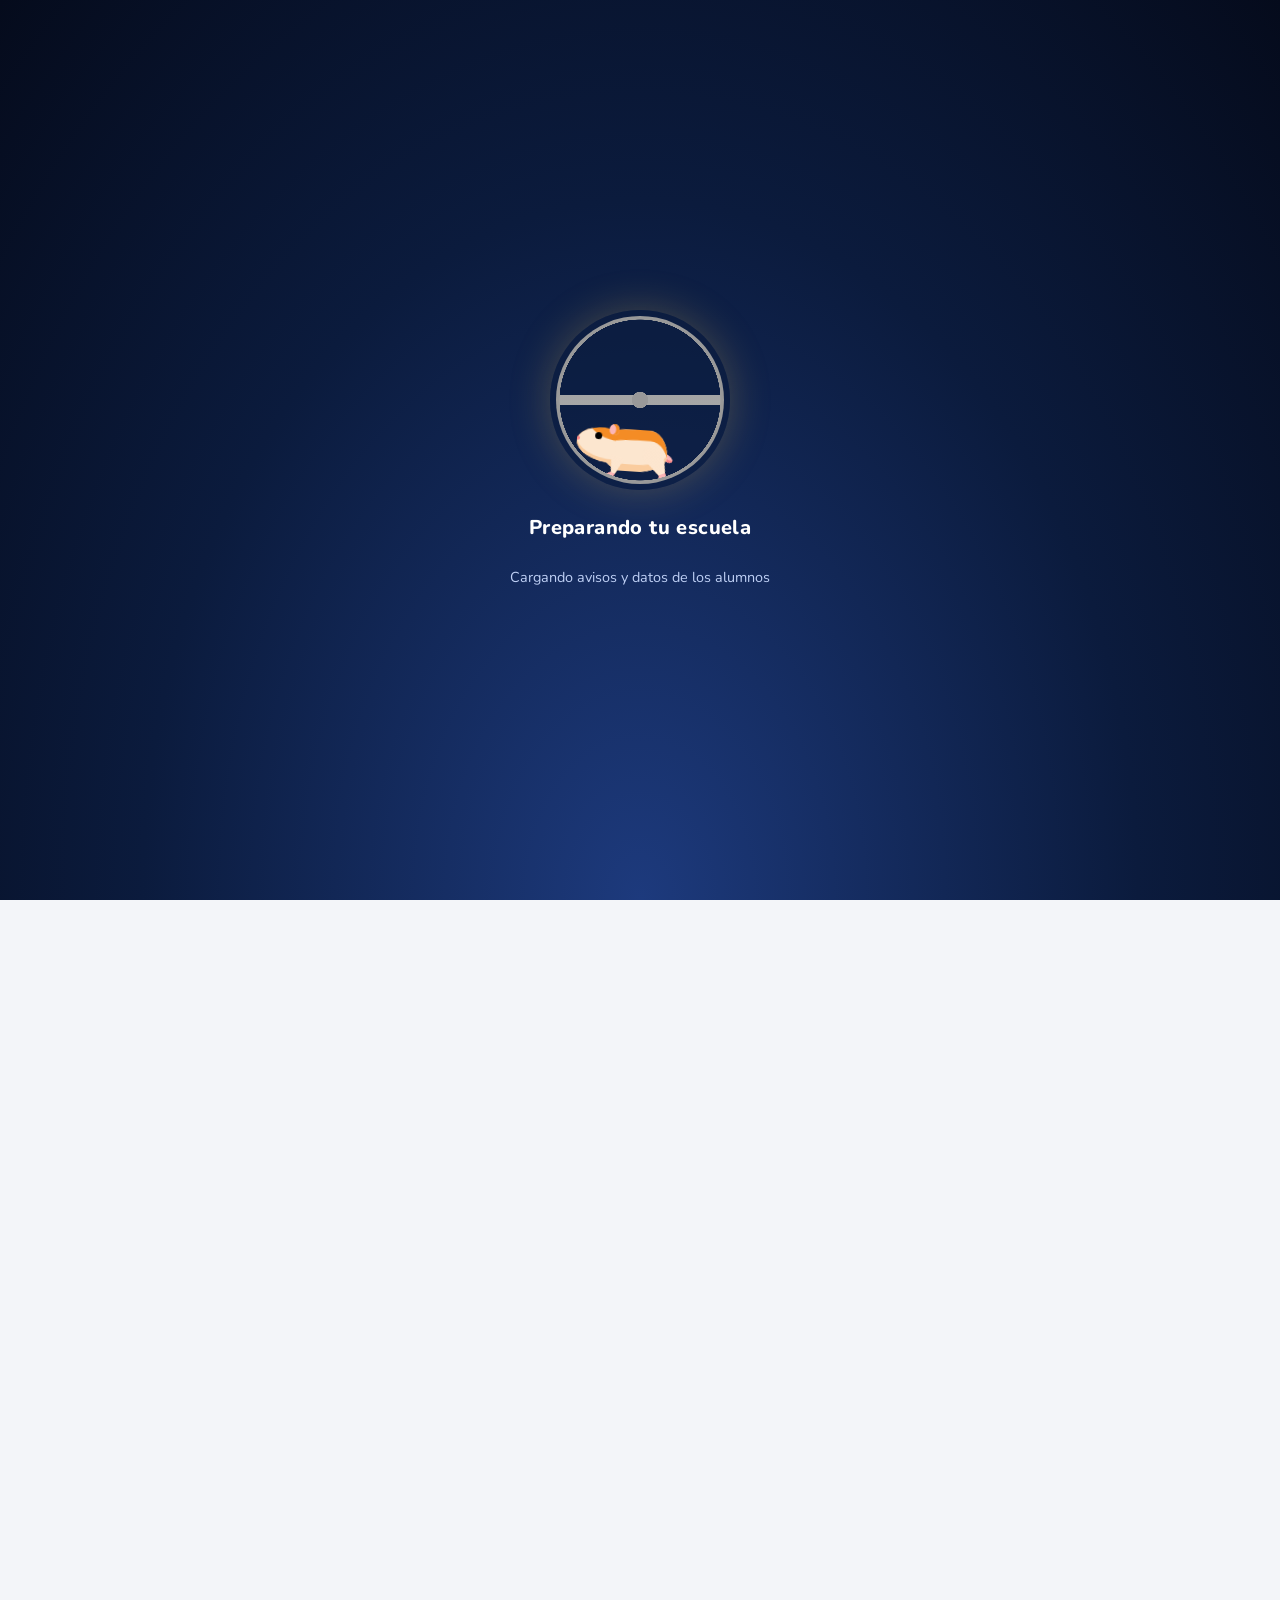
<file: index (16).html>
<!DOCTYPE html>
<html lang="es">
<head>
<meta charset="utf-8">
<meta name="viewport" content="width=device-width, initial-scale=1, viewport-fit=cover">
<title>Escuela Primaria Rafael Ramírez</title>
<meta name="theme-color" content="#14306b">
<link rel="icon" href="logo.png">
<link rel="preconnect" href="https://fonts.googleapis.com">
<link rel="preconnect" href="https://fonts.gstatic.com" crossorigin>
<link href="https://fonts.googleapis.com/css2?family=Bitter:wght@600;700&family=Fredoka:wght@500;600&family=Nunito:wght@400;600;800&family=Schoolbell&family=Source+Sans+3:wght@400;600;700&display=swap" rel="stylesheet">
<script src="https://cdn.onesignal.com/sdks/web/v16/OneSignalSDK.page.js" defer></script>
<link rel="stylesheet" href="css/estilos.css?v=final-20261029-3">
<link rel="stylesheet" href="css/botones.css?v=20261106-1">
<link rel="stylesheet" href="css/autorizacion.css?v=20261105-10">
<link rel="stylesheet" href="css/ambiente.css?v=1">
<link rel="stylesheet" href="css/contador-revolucion.css?v=20261107-2">
<link rel="stylesheet" href="css/salida-crt.css?v=20261112-1">
<link rel="stylesheet" href="css/moderno.css?v=20261112-1">
</head>
<body>
<div class="estrellas" aria-hidden="true"><div id="stars"></div><div id="stars2"></div><div id="stars3"></div></div>

<!-- Pantalla de carga -->
<div id="cargando" role="status" aria-live="polite">
  <div class="cg-rueda">
    <div class="wheel-and-hamster" role="img" aria-label="Hámster corriendo en una rueda">
      <div class="hm-wheel"></div>
      <div class="hamster"><div class="hamster__body"><div class="hamster__head"><div class="hamster__ear"></div><div class="hamster__eye"></div><div class="hamster__nose"></div></div><div class="hamster__limb hamster__limb--fr"></div><div class="hamster__limb hamster__limb--fl"></div><div class="hamster__limb hamster__limb--br"></div><div class="hamster__limb hamster__limb--bl"></div><div class="hamster__tail"></div></div></div>
      <div class="hm-spoke"></div>
    </div>
  </div>
  <p class="cg-titulo">Preparando tu escuela<span class="cg-puntos"></span></p>
  <p class="cg-sub">Cargando avisos y datos de los alumnos</p>
</div>

<canvas id="luces" aria-hidden="true"></canvas>

<!-- Puerta del salón -->
<div id="puerta" role="dialog" aria-label="Entrada a la escuela">
  <div class="hoja izq"><div class="panel vent"></div><div class="panel p1"></div><div class="panel p2"></div><div class="manija"></div></div>
  <div class="hoja der"><div class="panel vent"></div><div class="panel p1"></div><div class="panel p2"></div><div class="manija"></div></div>
  <div class="placa">
    <img src="logo.png" alt="Escudo de la escuela">
    <h1>Escuela Rafael Ramírez</h1>
    <small><span class="emo">📚</span> Espacio educativo <span class="emo w">✏️</span></small>
  </div>
  <button id="btnPuerta" type="button"><span class="emo w">👆</span> Toca aquí para entrar a este espacio educativo <span class="emo">🚪</span></button>
</div>

<header class="banner">
  <div class="flota" aria-hidden="true"><span>📚</span><span>✏️</span><span>🎒</span><span>🍎</span><span>🔔</span><span>⭐</span><span>📐</span><span>🎨</span><span>🔬</span></div>
  <img src="logo.png" alt="Escudo de la Escuela Primaria Rafael Ramírez">
  <h1>Escuela Primaria Rafael Ramírez</h1>
  <p class="cct">Clave de trabajo: CCT15DPR082X</p>
</header>


<div class="saludo" aria-live="off">
  <h2><span class="emo p" id="saludoEmo">👋</span> <span id="saludoTxt">¡Hola!</span></h2>
  <p class="fecha" id="fecha"></p>
  <p class="hora"><span class="emo w">🕐</span> <span id="horaTxt"></span></p>
</div>

<main>
  <section id="avisos" class="reveal">
    <h2><span class="emo w">📢</span> Avisos</h2>
    <div class="notif" id="notif">
      <strong><span class="emo p">🔔</span> Recibe los avisos en tu celular</strong>
      <button class="btn" id="btnNotif" type="button" hidden>Activar notificaciones</button>
      <p class="nota" id="msgNotif">Preparando notificaciones…</p>
    </div>
    <div class="pizarron"><div id="avisosLista"><p class="gis-vacio">Cargando avisos…</p></div></div>
  </section>

  <section id="calendario" class="reveal">
    <h2><span class="emo">📅</span> Próximas actividades escolares</h2>
    <div id="calLista"><p class="vacio">Cargando actividades…</p></div>

    <!-- Contador compacto · Revolución Mexicana -->
    <div id="contador-revolucion" aria-label="Cuenta regresiva para la celebración de la Revolución Mexicana">
      <div class="rev-tren-zona">
        <div class="rev-paisaje" aria-hidden="true">
          <span class="rev-sol"></span>
          <span class="rev-nube"></span>
          <span class="rev-nube n2"></span>
          <span class="rev-capa lejos"></span>
          <span class="rev-capa medio"></span>
          <span class="rev-capa cerca"></span>
        </div>
        <div class="rev-tren" id="rev-tren" aria-hidden="true">
          <span class="rev-vagon v2"></span>
          <span class="rev-vagon"></span>
          <div class="rev-locomotora">
            <span class="rev-humo"><i></i><i></i><i></i></span>
            <span class="rev-chimenea"></span>
            <span class="rev-cabina"></span>
            <span class="rev-caldera"></span>
            <span class="rev-frente"></span>
            <span class="rev-faro"></span>
            <span class="rev-parachoques"></span>
            <span class="rev-rueda r1"></span>
            <span class="rev-rueda r2"></span>
          </div>
        </div>
        <div class="rev-via" aria-hidden="true">
          <div class="rev-via-progreso" id="rev-via-progreso"></div>
        </div>
      </div>

      <div class="rev-bandera" aria-hidden="true">
        <span></span><span></span><span></span>
      </div>

      <div class="rev-reloj" role="timer" aria-live="off" aria-label="Tiempo restante para la celebración">
        <div class="rev-tiempo"><strong id="rev-dias">00</strong><small>DÍAS</small></div>
        <div class="rev-tiempo"><strong id="rev-horas">00</strong><small>HORAS</small></div>
        <div class="rev-tiempo"><strong id="rev-minutos">00</strong><small>MIN</small></div>
        <div class="rev-tiempo"><strong id="rev-segundos">00</strong><small>SEG</small></div>
      </div>

      <p class="rev-pie">CUENTA REGRESIVA PARA NUESTRA CELEBRACIÓN</p>
      <p class="rev-finalizado" id="rev-finalizado" hidden></p>
    </div>
  </section>

  <section id="destacados" class="reveal">
    <h2><span class="emo g">⭐</span> Lo más relevante del mes</h2>
    <div class="dest" id="destLista"><p class="vacio">Cargando…</p></div>
  </section>

  <section id="cumples" class="reveal">
    <div class="cumple">
      <div class="globos" aria-hidden="true"><span>🎈</span><span>🎈</span><span>🎈</span><span>🎈</span><span>🎈</span><span>🎈</span></div>
      <div class="velas" aria-hidden="true"><span>🕯️</span><span>🕯️</span><span>🕯️</span><span>🕯️</span><span>🕯️</span></div>
      <h2><span class="emo">🎂</span> Este mes cumpleaños</h2>
      <div id="cumpLista" class="cumples"><span class="chip">Cargando…</span></div>
      <p class="felicidades" id="felicidades" hidden>🎉 ¡Muchas felicidades! 🎉</p>
    </div>
  </section>

  <section id="aulas" class="reveal">
    <h2><span class="emo w">✏️</span> Llena los datos y ve las actividades realizadas por tu hijo(a)</h2>
    <form id="formAcceso" autocomplete="off">
      <label for="alumno">🧒 Alumno(a)</label>
      <div class="campo-glow"><select id="alumno" required><option value="">Cargando…</option></select></div>
      <label for="fecha2">🎂 Fecha de nacimiento (DD/MM/AAAA)</label>
      <div class="campo-glow"><input type="text" id="fecha2" inputmode="numeric" placeholder="15/03/2016" maxlength="10" required></div>
      <button class="btn" type="submit" id="btnEntrar">📚 Entrar</button>
      <p class="msg" id="msgAcceso" role="status"></p>
    </form>

    <div id="privado" hidden>
      <h3 id="tituloAula"></h3>
      <p class="bienvenida"><span class="emo p">💖</span> Disfruta de las actividades realizadas por tu hijo/hija</p>
      <div class="grid" id="carpetas"></div>
      <h3 class="sub" id="galTit"><span class="emo">📸</span> Galería de fotos</h3>
      <div class="grid" id="galeria"></div>
      <button class="btn sec" id="btnSalir" type="button">👋 Salir</button>
    </div>
  </section>

  <section id="contacto" class="reveal">
    <h2><span class="emo w">💬</span> Contacto</h2>
    <p class="vacio">Usa este botón solo para asuntos importantes <span class="emo p">👍</span></p>
    <button class="btn wa" id="btnWa" type="button" hidden>
      <svg viewBox="0 0 24 24" aria-hidden="true"><path d="M12 2a10 10 0 0 0-8.6 15.1L2 22l5-1.3A10 10 0 1 0 12 2z" fill="none" stroke="#fff" stroke-width="1.8" stroke-linejoin="round"/><g transform="translate(6.2 6.2) scale(.5)"><path fill="#fff" d="M6.62 10.79c1.44 2.83 3.76 5.14 6.59 6.59l2.2-2.2c.27-.27.67-.36 1.02-.24 1.12.37 2.33.57 3.57.57.55 0 1 .45 1 1V20c0 .55-.45 1-1 1-9.39 0-17-7.61-17-17 0-.55.45-1 1-1h3.5c.55 0 1 .45 1 1 0 1.25.2 2.45.57 3.57.11.35.03.74-.25 1.02l-2.2 2.2z"/></g></svg>
      <span class="watxt"><b><span class="emo dedo">👉</span> Da clic aquí para contactar a la maestra Betty</b></span>
    </button>
    <button class="btn salir-web" id="btnSalirWeb" type="button">
      <span aria-hidden="true">🚪</span> Salir de la web <span class="luz-recorrido" aria-hidden="true"></span>
    </button>
  </section>
</main>

<section id="pantallaDespedida" class="despedida" hidden role="dialog" aria-modal="true" aria-labelledby="despedidaTitulo">
  <div class="despedida-luces" id="despedidaEmojis" aria-hidden="true"></div>
  <div class="despedida-contenido">
    <div class="despedida-icono" aria-hidden="true">🎒✨</div>
    <p class="despedida-etiqueta">ESCUELA PRIMARIA RAFAEL RAMÍREZ</p>
    <h1 id="despedidaTitulo">¡Gracias por tu visita!</h1>
    <p class="despedida-mensaje">¡Gracias por visitar el espacio de evidencias! El éxito escolar es un trabajo en equipo entre casa y escuela. Vuelve las veces que gustes para seguir de cerca los grandes pasos de tu pequeño(a). 🎒✨</p>
    <div class="pensamiento-educativo">
      <span class="pensamiento-comillas" aria-hidden="true">“</span>
      <p id="pensamientoTexto"></p>
      <small id="pensamientoAutor"></small>
    </div>
  </div>
</section>

<div id="visor" hidden role="dialog" aria-label="Carpeta de actividades">
  <div class="visor-barra">
    <button id="visorAtras" type="button"><span aria-hidden="true">✕</span> Cerrar</button>
    <h3 id="visorTitulo"></h3>
    <a id="visorDrive" target="_blank" rel="noopener" href="#">Drive ↗</a>
  </div>
  <p class="visor-ayuda">Contenido destacado · Para salir, pulsa Cerrar.</p>
  <iframe id="visorMarco" title="Contenido de la carpeta" src="about:blank"></iframe>
</div>

<dialog id="dlgWa">
  <h3><span class="emo w">💬</span> Contactar a la maestra Betty</h3>
  <p class="nota">Para tu seguridad, confirma al alumno(a) con su fecha de nacimiento.</p>
  <form id="formWa" autocomplete="off">
    <label for="waAlumno">🧒 Alumno(a)</label>
    <select id="waAlumno" required></select>
    <label for="waFecha">🎂 Fecha de nacimiento (DD/MM/AAAA)</label>
    <input type="text" id="waFecha" inputmode="numeric" placeholder="15/03/2016" maxlength="10" required>
    <button class="btn wa" type="submit" id="btnWaIr">Abrir WhatsApp</button>
    <button class="btn sec" type="button" id="btnWaCerrar" style="width:100%">Cancelar</button>
    <p class="msg" id="msgWa" role="status"></p>
  </form>
</dialog>

<footer>
  <div class="corazones" aria-hidden="true"><span>❤️</span><span>❤️</span><span>❤️</span><span>❤️</span><span>❤️</span></div>
  Creado y diseñado por Escuela Rafael Ramírez y profesora Beatriz Ayala Meléndez, hecho con todo el <span class="latido" aria-label="corazón">❤️</span>
</footer>

<script src="js/escuela.js?v=final-20261112-1" defer></script>
<script src="js/contador-revolucion.js?v=20261107-2" defer></script>


<script src="js/autorizacion.js?v=20261105-10" defer></script>
<script src="js/escritura.js"></script>
<script src="js/ambiente.js?v=1" defer></script>
</body>
</html>
</file>
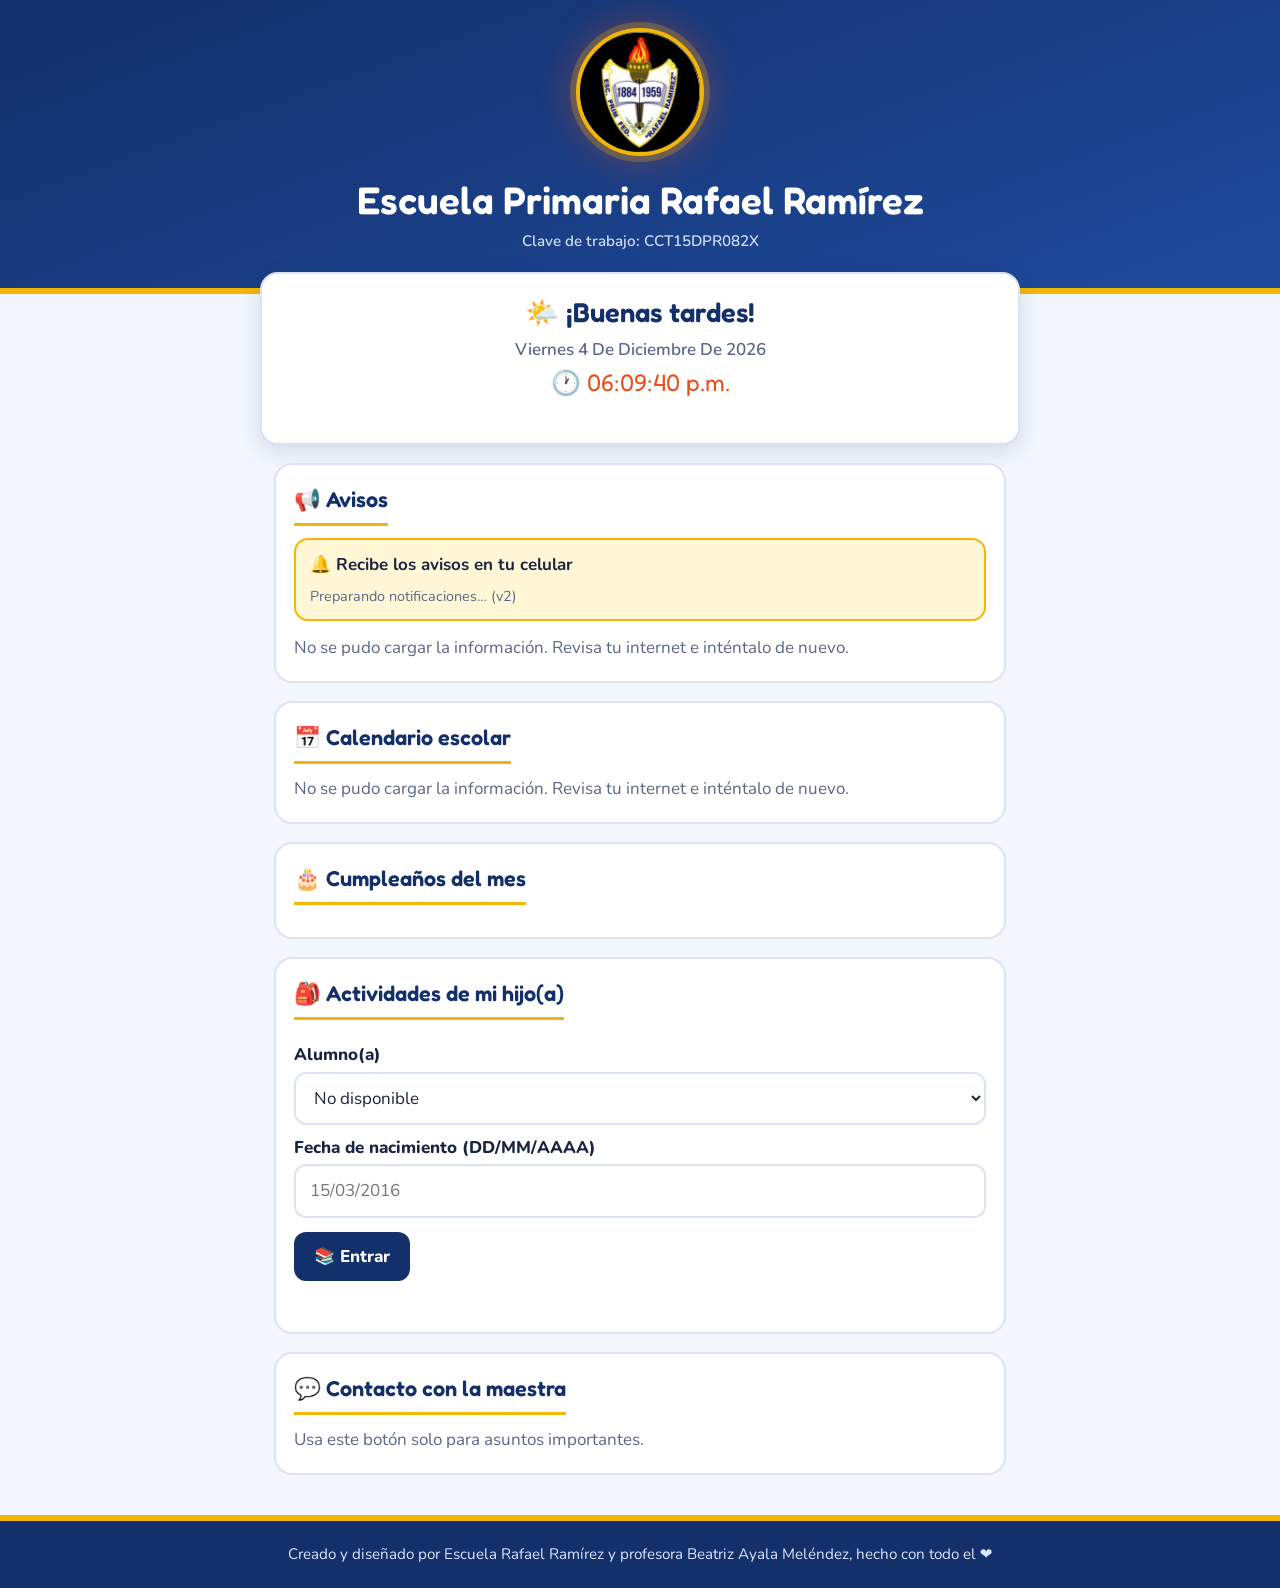
<file: index-12.html>
<!DOCTYPE html>
<html lang="es">
<head>
<meta charset="utf-8">
<meta name="viewport" content="width=device-width, initial-scale=1">
<title>Escuela Primaria Rafael Ramírez</title>
<meta name="theme-color" content="#14306b">
<link rel="icon" href="logo.png">
<link rel="preconnect" href="https://fonts.googleapis.com">
<link rel="preconnect" href="https://fonts.gstatic.com" crossorigin>
<link href="https://fonts.googleapis.com/css2?family=Fredoka:wght@500;600&family=Nunito:wght@400;600;800&display=swap" rel="stylesheet">
<style>
:root{
  --navy:#14306b; --navy2:#1f4a9c; --gold:#f2b705; --flame:#e8501a;
  --bg:#f3f6fc; --card:#ffffff; --ink:#1b2440; --muted:#5b6785; --line:#dbe3f3;
  --head:"Fredoka","Trebuchet MS",system-ui,sans-serif;
  --body:"Nunito",system-ui,-apple-system,"Segoe UI",Roboto,sans-serif;
}
*{box-sizing:border-box}
html{scroll-behavior:smooth}
body{margin:0;background:var(--bg);color:var(--ink);font-family:var(--body);font-size:17px;line-height:1.5}
h1,h2,h3{font-family:var(--head);font-weight:600;margin:0}

/* Banner */
.banner{background:linear-gradient(160deg,var(--navy) 0%,var(--navy2) 100%);color:#fff;text-align:center;padding:28px 16px 36px;border-bottom:6px solid var(--gold)}
.banner img{width:128px;height:128px;border-radius:50%;border:4px solid var(--gold);box-shadow:0 0 0 6px rgba(242,183,5,.25),0 0 40px rgba(232,80,26,.45);background:#000}
.banner h1{font-size:clamp(1.6rem,6vw,2.4rem);margin-top:14px;line-height:1.15}
.banner .cct{margin:8px 0 0;font-size:.95rem;color:#cfdcf7;font-weight:600}

/* Saludo */
.saludo{max-width:760px;margin:-22px auto 0;background:var(--card);border-radius:18px;padding:18px 20px;text-align:center;box-shadow:0 6px 22px rgba(20,48,107,.14);border:2px solid var(--line)}
.saludo h2{font-size:1.7rem;color:var(--navy)}
.saludo .fecha{margin:4px 0 0;color:var(--muted);font-weight:600;text-transform:capitalize}
.saludo .hora{font-family:var(--head);font-size:1.5rem;color:var(--flame);margin-top:2px}

main{max-width:760px;margin:0 auto;padding:18px 14px 40px;display:grid;gap:18px}
section{background:var(--card);border:2px solid var(--line);border-radius:18px;padding:18px 18px 20px}
section>h2{font-size:1.35rem;color:var(--navy);padding-bottom:8px;margin-bottom:12px;border-bottom:3px solid var(--gold);display:inline-block}
.vacio{color:var(--muted);margin:0}

.item{padding:12px 14px;border-radius:12px;background:#f7f9ff;border-left:6px solid var(--navy2);margin-bottom:10px}
.item.imp{border-left-color:var(--flame);background:#fff4ee}
.item h3{font-size:1.05rem}
.item .meta{font-size:.85rem;color:var(--muted);font-weight:600}
.item p{margin:4px 0 0}
.evento{display:flex;gap:12px;align-items:flex-start}
.evento .ico{font-size:1.8rem;line-height:1}
.cumples{display:flex;flex-wrap:wrap;gap:8px}
.chip{background:#fff7d6;border:2px solid var(--gold);border-radius:999px;padding:6px 14px;font-weight:800}

/* Formularios */
label{display:block;font-weight:800;margin:10px 0 4px}
select,input[type=text]{width:100%;font:inherit;padding:12px 14px;border:2px solid var(--line);border-radius:12px;background:#fff;color:var(--ink)}
select:focus,input:focus,button:focus-visible,a:focus-visible{outline:3px solid var(--gold);outline-offset:2px}
.btn{display:inline-block;font:inherit;font-weight:800;border:0;border-radius:12px;padding:12px 20px;margin-top:14px;cursor:pointer;background:var(--navy);color:#fff;text-decoration:none}
.btn:hover{background:var(--navy2)}
.btn.sec{background:#e9eefb;color:var(--navy)}
.btn.wa{background:#1f9d55;width:100%;text-align:center;font-size:1.05rem}
.btn.wa:hover{background:#188548}
.btn[disabled]{opacity:.6;cursor:wait}
.msg{margin:10px 0 0;font-weight:700;min-height:1.2em}
.msg.err{color:#b3261e}
.nota{font-size:.9rem;color:var(--muted);margin:8px 0 0}

.grid{display:grid;grid-template-columns:repeat(auto-fill,minmax(150px,1fr));gap:10px;margin-top:6px}
.carpeta{display:block;text-decoration:none;color:var(--ink);background:#f7f9ff;border:2px solid var(--line);border-radius:14px;padding:14px;text-align:center;font-weight:800}
.carpeta:hover{border-color:var(--gold);background:#fffbe8}
.carpeta .ico{display:block;font-size:2rem}
.sub{font-size:1.1rem;color:var(--navy2);margin:16px 0 6px}

.notif{background:#fff7d6;border:2px solid var(--gold);border-radius:14px;padding:12px 14px;margin-bottom:14px}
.notif strong{display:block}
.notif .btn{margin-top:8px;padding:10px 16px}
[hidden]{display:none!important}

dialog{border:0;border-radius:18px;padding:20px;width:min(92vw,420px);box-shadow:0 12px 40px rgba(0,0,0,.35)}
dialog::backdrop{background:rgba(10,20,50,.6)}
dialog h3{color:var(--navy);margin-bottom:4px}

footer{background:var(--navy);color:#dbe6ff;text-align:center;padding:22px 16px;border-top:6px solid var(--gold);font-size:.95rem}
.latido{display:inline-block;animation:latido 1.2s infinite}
@keyframes latido{0%,100%{transform:scale(1)}15%{transform:scale(1.3)}30%{transform:scale(1)}45%{transform:scale(1.22)}}
@media (prefers-reduced-motion:reduce){.latido{animation:none}}
</style>
<script src="https://cdn.onesignal.com/sdks/web/v16/OneSignalSDK.page.js" defer></script>
<script>
/* Notificaciones (OneSignal): el worker vive en la misma carpeta que esta página */
window.OneSignalDeferred = window.OneSignalDeferred || [];
setTimeout(function(){
  var m = document.getElementById('msgNotif');
  if (m && m.textContent.indexOf('Preparando') === 0) m.textContent = 'No cargó el servicio de notificaciones. Puede ser un bloqueador de anuncios, ahorro de datos o mala conexión. (v2)';
}, 7000);
OneSignalDeferred.push(async function(OneSignal){
  const btn = document.getElementById('btnNotif'), msg = document.getElementById('msgNotif');
  try{
    const base = location.pathname.replace(/[^\/]*$/, '');
    await OneSignal.init({
      appId: '97d0ae47-97ab-482b-9312-d45a45a4b33f',
      serviceWorkerPath: base + 'OneSignalSDKWorker.js',
      serviceWorkerParam: { scope: base },
      notifyButton: { enable: false }
    });
    if (!OneSignal.Notifications.isPushSupported()){ msg.textContent = 'Este navegador no admite notificaciones. (v2)'; return; }
    const marcar = () => OneSignal.User.addTag('escuela', 'si');
    function estado(){
      if (OneSignal.User.PushSubscription.optedIn){
        btn.hidden = true; msg.textContent = '✅ Notificaciones activadas. Te avisaremos cuando haya novedades.'; marcar();
      } else if (Notification.permission === 'denied'){
        btn.hidden = true; msg.textContent = 'Las notificaciones están bloqueadas en tu navegador. Puedes activarlas desde los permisos del sitio.';
      } else { btn.hidden = false; msg.textContent = 'Toca el botón para recibir los avisos.'; }
    }
    estado();
    btn.addEventListener('click', async () => { await OneSignal.Notifications.requestPermission(); estado(); });
    OneSignal.User.PushSubscription.addEventListener('change', estado);
  }catch(e){
    msg.textContent = 'No se pudo iniciar las notificaciones: ' + (e && e.message ? e.message : e) + ' (v2)';
  }
});
</script>
</head>
<body>

<header class="banner">
  <img src="logo.png" alt="Escudo de la Escuela Primaria Rafael Ramírez">
  <h1>Escuela Primaria Rafael Ramírez</h1>
  <p class="cct">Clave de trabajo: CCT15DPR082X</p>
</header>

<div class="saludo" aria-live="off">
  <h2 id="saludo">¡Hola!</h2>
  <p class="fecha" id="fecha"></p>
  <p class="hora" id="hora"></p>
</div>

<main>
  <section id="avisos">
    <h2>📢 Avisos</h2>
    <div class="notif" id="notif">
      <strong>🔔 Recibe los avisos en tu celular</strong>
      <button class="btn" id="btnNotif" type="button" hidden>Activar notificaciones</button>
      <p class="nota" id="msgNotif">Preparando notificaciones… (v2)</p>
    </div>
    <div id="avisosLista"><p class="vacio">Cargando avisos…</p></div>
  </section>

  <section id="calendario">
    <h2>📅 Calendario escolar</h2>
    <div id="calLista"><p class="vacio">Cargando calendario…</p></div>
  </section>

  <section id="cumples">
    <h2>🎂 Cumpleaños del mes</h2>
    <div id="cumpLista" class="cumples"><p class="vacio">Cargando…</p></div>
  </section>

  <section id="aulas">
    <h2>🎒 Actividades de mi hijo(a)</h2>
    <form id="formAcceso" autocomplete="off">
      <label for="alumno">Alumno(a)</label>
      <select id="alumno" required><option value="">Cargando…</option></select>
      <label for="fecha2">Fecha de nacimiento (DD/MM/AAAA)</label>
      <input type="text" id="fecha2" inputmode="numeric" placeholder="15/03/2016" maxlength="10" required>
      <button class="btn" type="submit" id="btnEntrar">📚 Entrar</button>
      <p class="msg" id="msgAcceso" role="status"></p>
    </form>

    <div id="privado" hidden>
      <h3 id="tituloAula"></h3>
      <h3 class="sub">📁 Carpetas de actividades</h3>
      <div class="grid" id="carpetas"></div>
      <h3 class="sub">📸 Galería de fotos</h3>
      <div class="grid" id="galeria"></div>
      <button class="btn sec" id="btnSalir" type="button">Salir</button>
    </div>
  </section>

  <section id="contacto">
    <h2>💬 Contacto con la maestra</h2>
    <p class="vacio">Usa este botón solo para asuntos importantes.</p>
    <button class="btn wa" id="btnWa" type="button" hidden>💬 Escribir a la maestra Betty por WhatsApp</button>
  </section>
</main>

<dialog id="dlgWa">
  <h3>💬 Contactar a la maestra</h3>
  <p class="nota">Para tu seguridad, confirma al alumno(a) con su fecha de nacimiento.</p>
  <form id="formWa" autocomplete="off">
    <label for="waAlumno">Alumno(a)</label>
    <select id="waAlumno" required></select>
    <label for="waFecha">Fecha de nacimiento (DD/MM/AAAA)</label>
    <input type="text" id="waFecha" inputmode="numeric" placeholder="15/03/2016" maxlength="10" required>
    <button class="btn wa" type="submit" id="btnWaIr">Abrir WhatsApp</button>
    <button class="btn sec" type="button" id="btnWaCerrar" style="width:100%">Cancelar</button>
    <p class="msg" id="msgWa" role="status"></p>
  </form>
</dialog>

<footer>
  Creado y diseñado por Escuela Rafael Ramírez y profesora Beatriz Ayala Meléndez, hecho con todo el <span class="latido" aria-label="corazón">❤️</span>
</footer>

<script>
const API = 'https://script.google.com/macros/s/AKfycbyizN5oq0LMc4uCabXVayS_6JsNM1HuWgWIZzwh_mlpHCu0oidYimuj1K4-eHc4Fcmz/exec';
const $ = s => document.querySelector(s);
const MESES = ['enero','febrero','marzo','abril','mayo','junio','julio','agosto','septiembre','octubre','noviembre','diciembre'];
const DIAS = ['domingo','lunes','martes','miércoles','jueves','viernes','sábado'];

function esc(s){ const d = document.createElement('div'); d.textContent = (s == null ? '' : s); return d.innerHTML; }
function seguro(u){ return /^https:\/\//i.test(u || '') ? u : '#'; }

/* Saludo, fecha y hora */
function reloj(){
  const n = new Date(), h = n.getHours();
  let s;
  if (h >= 6 && h < 12) s = '☀️ ¡Buenos días!';
  else if (h >= 12 && h < 19) s = '🌤️ ¡Buenas tardes!';
  else s = '🌙 ¡Buenas noches!';
  $('#saludo').textContent = s;
  $('#fecha').textContent = DIAS[n.getDay()] + ' ' + n.getDate() + ' de ' + MESES[n.getMonth()] + ' de ' + n.getFullYear();
  $('#hora').textContent = '🕐 ' + n.toLocaleTimeString('es-MX', {hour:'2-digit', minute:'2-digit', second:'2-digit'});
}
reloj(); setInterval(reloj, 1000);

/* Máscara DD/MM/AAAA */
function mascara(inp){
  inp.addEventListener('input', () => {
    const d = inp.value.replace(/\D/g, '').slice(0, 8);
    inp.value = d.length > 4 ? d.slice(0,2) + '/' + d.slice(2,4) + '/' + d.slice(4)
              : d.length > 2 ? d.slice(0,2) + '/' + d.slice(2) : d;
  });
}
mascara($('#fecha2')); mascara($('#waFecha'));

async function llamar(params){
  const r = await fetch(API + '?' + new URLSearchParams(params));
  return r.json();
}

/* Datos públicos */
async function cargar(){
  try{
    const d = await llamar({action:'publico'});
    if (!d.ok) throw new Error();

    $('#avisosLista').innerHTML = d.avisos.length ? d.avisos.map(a =>
      '<div class="item' + (a.importante ? ' imp' : '') + '"><h3>' + (a.importante ? '⚠️ ' : '📌 ') + esc(a.titulo) + '</h3>' +
      '<div class="meta">' + esc(a.fecha) + '</div><p>' + esc(a.mensaje) + '</p></div>').join('')
      : '<p class="vacio">No hay avisos por ahora. 😊</p>';

    $('#calLista').innerHTML = d.calendario.length ? d.calendario.map(c =>
      '<div class="item evento"><div class="ico">' + esc(c.icono || '📚') + '</div><div><h3>' + esc(c.evento) + '</h3>' +
      '<div class="meta">' + esc(c.fecha) + '</div>' + (c.descripcion ? '<p>' + esc(c.descripcion) + '</p>' : '') + '</div></div>').join('')
      : '<p class="vacio">No hay eventos próximos.</p>';

    $('#cumpLista').innerHTML = d.cumples.length ? d.cumples.map(c =>
      '<span class="chip">🎈 ' + esc(c.nombre) + ' · ' + c.dia + ' de ' + MESES[new Date().getMonth()] + '</span>').join('')
      : '<p class="vacio">Este mes no hay cumpleaños registrados. 🎈</p>';

    const opciones = '<option value="">Elige al alumno(a)</option>' +
      d.alumnos.map(a => '<option value="' + esc(a.id) + '">' + esc(a.nombre) + '</option>').join('');
    $('#alumno').innerHTML = opciones;
    $('#waAlumno').innerHTML = opciones;
    if (d.hayWhatsapp) $('#btnWa').hidden = false;
  }catch(e){
    const m = '<p class="vacio">No se pudo cargar la información. Revisa tu internet e inténtalo de nuevo.</p>';
    $('#avisosLista').innerHTML = m; $('#calLista').innerHTML = m; $('#cumpLista').innerHTML = '';
    $('#alumno').innerHTML = '<option value="">No disponible</option>';
  }
}

/* Acceso de los papás */
$('#formAcceso').addEventListener('submit', async ev => {
  ev.preventDefault();
  const msg = $('#msgAcceso'), btn = $('#btnEntrar');
  msg.className = 'msg'; msg.textContent = 'Verificando…'; btn.disabled = true;
  try{
    const d = await llamar({action:'acceso', id:$('#alumno').value, fecha:$('#fecha2').value});
    if (!d.ok){ msg.className = 'msg err'; msg.textContent = d.error || 'No se pudo entrar.'; return; }
    msg.textContent = '';
    $('#tituloAula').textContent = '🏫 Aula de ' + d.nombre;
    const carp = d.carpetas.slice();
    if (d.carpetaGeneral) carp.unshift({mes:'Todas las actividades', enlace:d.carpetaGeneral});
    $('#carpetas').innerHTML = carp.length ? carp.map(c =>
      '<a class="carpeta" target="_blank" rel="noopener" href="' + esc(seguro(c.enlace)) + '"><span class="ico">📁</span>' + esc(c.mes) + '</a>').join('')
      : '<p class="vacio">Aún no hay carpetas.</p>';
    $('#galeria').innerHTML = d.galeria.length ? d.galeria.map(g =>
      '<a class="carpeta" target="_blank" rel="noopener" href="' + esc(seguro(g.enlace)) + '"><span class="ico">📸</span>' + esc(g.titulo) +
      (g.descripcion ? '<br><small>' + esc(g.descripcion) + '</small>' : '') + '</a>').join('')
      : '<p class="vacio">Aún no hay fotos.</p>';
    $('#formAcceso').hidden = true; $('#privado').hidden = false;
  }catch(e){
    msg.className = 'msg err'; msg.textContent = 'Error de conexión. Inténtalo de nuevo.';
  }finally{ btn.disabled = false; }
});

$('#btnSalir').addEventListener('click', () => {
  $('#privado').hidden = true; $('#formAcceso').hidden = false;
  $('#fecha2').value = ''; $('#carpetas').innerHTML = ''; $('#galeria').innerHTML = '';
});

/* WhatsApp protegido */
$('#btnWa').addEventListener('click', () => { $('#msgWa').textContent = ''; $('#dlgWa').showModal(); });
$('#btnWaCerrar').addEventListener('click', () => { $('#dlgWa').close(); $('#waFecha').value = ''; });
$('#formWa').addEventListener('submit', async ev => {
  ev.preventDefault();
  const msg = $('#msgWa'), btn = $('#btnWaIr');
  msg.className = 'msg'; msg.textContent = 'Verificando…'; btn.disabled = true;
  try{
    const d = await llamar({action:'whatsapp', id:$('#waAlumno').value, fecha:$('#waFecha').value});
    if (!d.ok){ msg.className = 'msg err'; msg.textContent = d.error || 'No se pudo abrir WhatsApp.'; return; }
    $('#waFecha').value = '';
    window.location.href = d.url;
  }catch(e){
    msg.className = 'msg err'; msg.textContent = 'Error de conexión. Inténtalo de nuevo.';
  }finally{ btn.disabled = false; }
});

cargar();
</script>
</body>
</html>
</file>
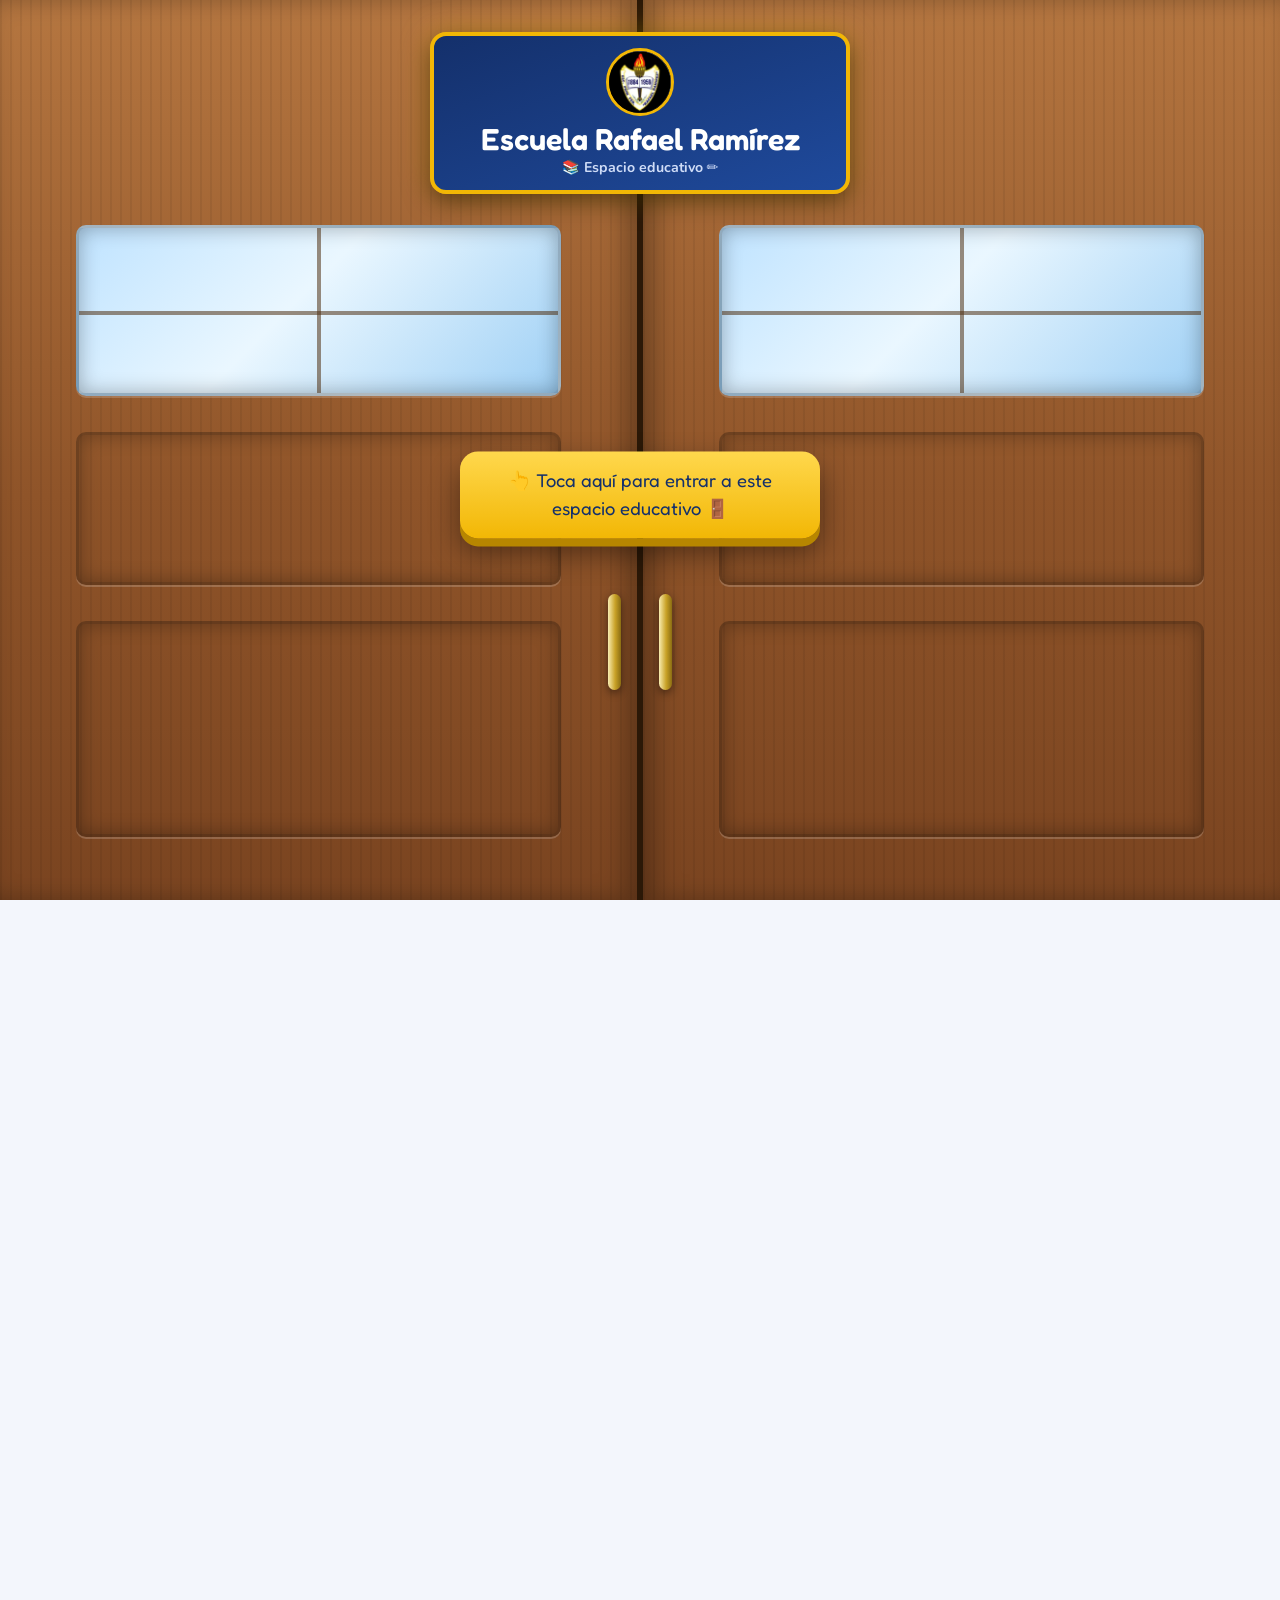
<file: index-14.html>
<!DOCTYPE html>
<html lang="es">
<head>
<meta charset="utf-8">
<meta name="viewport" content="width=device-width, initial-scale=1, viewport-fit=cover">
<title>Escuela Primaria Rafael Ramírez</title>
<meta name="theme-color" content="#14306b">
<link rel="icon" href="logo.png">
<link rel="preconnect" href="https://fonts.googleapis.com">
<link rel="preconnect" href="https://fonts.gstatic.com" crossorigin>
<link href="https://fonts.googleapis.com/css2?family=Fredoka:wght@500;600&family=Nunito:wght@400;600;800&display=swap" rel="stylesheet">
<script src="https://cdn.onesignal.com/sdks/web/v16/OneSignalSDK.page.js" defer></script>
<style>
:root{
  --navy:#14306b; --navy2:#1f4a9c; --gold:#f2b705; --flame:#e8501a;
  --bg:#f3f6fc; --card:#ffffff; --ink:#1b2440; --muted:#5b6785; --line:#dbe3f3;
  --head:"Fredoka","Trebuchet MS",system-ui,sans-serif;
  --body:"Nunito",system-ui,-apple-system,"Segoe UI",Roboto,sans-serif;
}
*{box-sizing:border-box}
html{scroll-behavior:smooth}
html.bloqueado,html.bloqueado body{overflow:hidden;height:100%}
body{margin:0;background:var(--bg);color:var(--ink);font-family:var(--body);font-size:17px;line-height:1.5}
h1,h2,h3{font-family:var(--head);font-weight:600;margin:0}
[hidden]{display:none!important}

/* ---------- Emojis con movimiento ---------- */
.emo{display:inline-block;animation:bote 2.2s ease-in-out infinite}
.emo.w{animation:meneo 2.4s ease-in-out infinite}
.emo.p{animation:pulso 1.8s ease-in-out infinite}
.emo.g{animation:giro 5s linear infinite}
@keyframes bote{0%,100%{transform:translateY(0)}50%{transform:translateY(-6px)}}
@keyframes meneo{0%,100%{transform:rotate(-12deg)}50%{transform:rotate(12deg)}}
@keyframes pulso{0%,100%{transform:scale(1)}50%{transform:scale(1.25)}}
@keyframes giro{to{transform:rotate(360deg)}}

/* ---------- Puerta de entrada ---------- */
#puerta{position:fixed;inset:0;z-index:9999;perspective:1500px;overflow:hidden}
#puerta.abierta{pointer-events:none}
.hoja{position:absolute;top:0;bottom:0;width:50%;transition:transform 1.5s cubic-bezier(.55,.05,.25,1);backface-visibility:hidden;
  background:repeating-linear-gradient(90deg,rgba(0,0,0,.06) 0 2px,transparent 2px 10px),linear-gradient(180deg,#b57640,#8f5429 55%,#7a4420)}
.hoja.izq{left:0;transform-origin:left center;border-right:3px solid #2b1807;box-shadow:inset -12px 0 24px rgba(0,0,0,.28)}
.hoja.der{right:0;transform-origin:right center;border-left:3px solid #2b1807;box-shadow:inset 12px 0 24px rgba(0,0,0,.28)}
#puerta.abierta .izq{transform:rotateY(105deg)}
#puerta.abierta .der{transform:rotateY(-105deg)}
.hoja .panel{position:absolute;left:12%;right:12%;border:3px solid rgba(0,0,0,.25);border-radius:10px;box-shadow:inset 0 0 20px rgba(0,0,0,.3),0 2px 0 rgba(255,255,255,.18)}
.hoja .vent{top:25%;height:19%;background:linear-gradient(135deg,#bfe3ff,#eaf7ff 45%,#9fd0f5);overflow:hidden}
.hoja .vent::before{content:"";position:absolute;left:50%;top:0;bottom:0;width:4px;background:rgba(80,50,20,.55);transform:translateX(-50%)}
.hoja .vent::after{content:"";position:absolute;top:50%;left:0;right:0;height:4px;background:rgba(80,50,20,.55)}
.hoja .p1{top:48%;height:17%}
.hoja .p2{top:69%;height:24%}
.manija{position:absolute;top:66%;width:13px;height:96px;border-radius:9px;background:linear-gradient(90deg,#f8ecb0,#c9a227 55%,#8a6d13);box-shadow:0 3px 8px rgba(0,0,0,.45)}
.izq .manija{right:16px}.der .manija{left:16px}
.placa{position:absolute;z-index:3;top:calc(env(safe-area-inset-top,0px) + 3.5vh);left:50%;transform:translateX(-50%);width:min(90vw,420px);
  background:linear-gradient(160deg,var(--navy),var(--navy2));border:4px solid var(--gold);border-radius:16px;padding:12px 14px;text-align:center;color:#fff;
  box-shadow:0 8px 24px rgba(0,0,0,.5),0 0 30px rgba(242,183,5,.35);transition:opacity .4s}
.placa img{width:68px;height:68px;border-radius:50%;border:3px solid var(--gold);background:#000;display:block;margin:0 auto 6px}
.placa h1{font-size:clamp(1.3rem,6vw,1.9rem);line-height:1.1}
.placa small{display:block;color:#cfdcf7;font-weight:700;margin-top:2px}
#btnPuerta{position:absolute;z-index:3;top:55%;left:50%;transform:translate(-50%,-50%);width:min(86vw,360px);font:inherit;font-family:var(--head);font-size:1.15rem;
  border:0;border-radius:18px;padding:16px 18px;cursor:pointer;color:var(--navy);background:linear-gradient(180deg,#ffd84d,var(--gold));
  box-shadow:0 8px 0 #b78600,0 14px 30px rgba(0,0,0,.45);animation:latidoBtn 1.6s ease-in-out infinite;transition:opacity .4s}
#btnPuerta:active{transform:translate(-50%,calc(-50% + 4px));box-shadow:0 4px 0 #b78600,0 8px 18px rgba(0,0,0,.45)}
@keyframes latidoBtn{0%,100%{scale:1}50%{scale:1.05}}
#puerta.abierta .placa,#puerta.abierta #btnPuerta{opacity:0}

/* ---------- Banner ---------- */
.banner{position:relative;overflow:hidden;background:linear-gradient(160deg,var(--navy) 0%,var(--navy2) 100%);color:#fff;text-align:center;padding:30px 16px 40px;border-bottom:6px solid var(--gold)}
.banner>*{position:relative;z-index:1}
.banner img{width:128px;height:128px;border-radius:50%;border:4px solid var(--gold);background:#000;animation:brillo 3s ease-in-out infinite}
@keyframes brillo{0%,100%{box-shadow:0 0 0 6px rgba(242,183,5,.25),0 0 30px rgba(232,80,26,.4)}50%{box-shadow:0 0 0 12px rgba(242,183,5,.12),0 0 55px rgba(232,80,26,.75)}}
.banner h1{font-size:clamp(1.6rem,6vw,2.4rem);margin-top:14px;line-height:1.15}
.banner .cct{margin:8px 0 0;font-size:.95rem;color:#cfdcf7;font-weight:600}
.flota{position:absolute;inset:0;z-index:0;pointer-events:none}
.flota span{position:absolute;font-size:1.7rem;opacity:.85;animation:flotar 6s ease-in-out infinite}
.flota span:nth-child(1){left:5%;top:12%}
.flota span:nth-child(2){left:86%;top:10%;animation-delay:-1s}
.flota span:nth-child(3){left:12%;top:62%;animation-delay:-2s}
.flota span:nth-child(4){left:80%;top:60%;animation-delay:-3s}
.flota span:nth-child(5){left:30%;top:6%;animation-delay:-4s}
.flota span:nth-child(6){left:66%;top:14%;animation-delay:-2.5s}
.flota span:nth-child(7){left:40%;top:78%;animation-delay:-1.5s}
.flota span:nth-child(8){left:92%;top:36%;animation-delay:-3.5s}
.flota span:nth-child(9){left:2%;top:38%;animation-delay:-4.5s}
@keyframes flotar{0%,100%{transform:translateY(0) rotate(-8deg)}50%{transform:translateY(-14px) rotate(8deg)}}

/* ---------- Saludo ---------- */
.saludo{max-width:760px;margin:-22px auto 0;background:var(--card);border-radius:18px;padding:18px 20px;text-align:center;box-shadow:0 6px 22px rgba(20,48,107,.14);border:2px solid var(--line);position:relative;z-index:2}
.saludo h2{font-size:1.7rem;color:var(--navy)}
.saludo .fecha{margin:4px 0 0;color:var(--muted);font-weight:600}
.saludo .fecha::first-letter{text-transform:uppercase}
.saludo .hora{font-family:var(--head);font-size:1.5rem;color:var(--flame);margin-top:2px}

main{max-width:760px;margin:0 auto;padding:18px 14px 40px;display:grid;gap:18px}
section{background:var(--card);border:2px solid var(--line);border-radius:18px;padding:18px 18px 20px}
section>h2{font-size:1.35rem;color:var(--navy);padding-bottom:8px;margin-bottom:12px;border-bottom:3px solid var(--gold);display:inline-block}
.vacio{color:var(--muted);margin:0}
.reveal{opacity:0;transform:translateY(24px);transition:opacity .7s ease,transform .7s ease}
.reveal.in{opacity:1;transform:none}

.item{padding:12px 14px;border-radius:12px;background:#f7f9ff;border-left:6px solid var(--navy2);margin-bottom:10px;transition:transform .25s}
.item:hover{transform:translateX(4px)}
.item.imp{border-left-color:var(--flame);background:#fff4ee}
.item h3{font-size:1.05rem}
.item .meta{font-size:.85rem;color:var(--muted);font-weight:600}
.item p{margin:4px 0 0}
.evento{display:flex;gap:12px;align-items:flex-start}
.evento .ico{font-size:1.9rem;line-height:1}

/* Notificaciones */
.notif{background:#fff7d6;border:2px solid var(--gold);border-radius:14px;padding:12px 14px;margin-bottom:14px}
.notif strong{display:block}
.notif .btn{margin-top:8px;padding:10px 16px}

/* Destacados */
.dest{display:grid;gap:14px}
.dcard{border:2px solid var(--line);border-radius:16px;overflow:hidden;background:#fffdf3}
.dcard .media{position:relative;aspect-ratio:16/9;background:#10204a}
.dcard iframe{position:absolute;inset:0;width:100%;height:100%;border:0}
.dcard .txt{padding:12px 14px}
.dcard h3{font-size:1.1rem;color:var(--navy)}
.dcard p{margin:4px 0 0}

/* Cumpleaños */
section#cumples{background:none;border:0;padding:0}
.cumple{position:relative;overflow:hidden;border-radius:22px;padding:22px 16px 24px;text-align:center;color:#fff;
  background:linear-gradient(160deg,#ff5fa2 0%,#a64dff 55%,#3d5afe 100%);border-bottom:6px solid var(--gold);box-shadow:0 8px 24px rgba(166,77,255,.35)}
.cumple>*{position:relative;z-index:1}
.velas{font-size:1.9rem;letter-spacing:6px}
.velas span{display:inline-block;animation:llama 1.1s ease-in-out infinite}
.velas span:nth-child(2n){animation-delay:-.4s}.velas span:nth-child(3n){animation-delay:-.8s}
@keyframes llama{0%,100%{transform:scale(1) rotate(-4deg)}50%{transform:scale(1.18) rotate(4deg)}}
.cumple h2{font-size:1.5rem;margin:6px 0 12px;color:#fff;text-shadow:0 2px 6px rgba(0,0,0,.25)}
.cumples{display:flex;flex-wrap:wrap;gap:8px;justify-content:center}
.chip{background:rgba(255,255,255,.95);color:#6a1b9a;border:2px solid var(--gold);border-radius:999px;padding:6px 16px;font-weight:800;animation:bote 2.6s ease-in-out infinite}
.chip:nth-child(2n){animation-delay:-.7s}.chip:nth-child(3n){animation-delay:-1.4s}
.felicidades{font-family:var(--head);font-size:1.45rem;margin:16px 0 0;text-shadow:0 2px 6px rgba(0,0,0,.3);animation:pulso 1.6s ease-in-out infinite}
.globos{position:absolute;inset:0;z-index:0;pointer-events:none}
.globos span{position:absolute;bottom:-50px;font-size:2rem;animation:subir 9s linear infinite}
.globos span:nth-child(1){left:6%;animation-duration:8s}
.globos span:nth-child(2){left:22%;animation-duration:11s;animation-delay:-3s}
.globos span:nth-child(3){left:40%;animation-duration:9s;animation-delay:-6s}
.globos span:nth-child(4){left:58%;animation-duration:12s;animation-delay:-2s}
.globos span:nth-child(5){left:74%;animation-duration:8.5s;animation-delay:-5s}
.globos span:nth-child(6){left:90%;animation-duration:10s;animation-delay:-7s}
@keyframes subir{0%{transform:translateY(0) translateX(0);opacity:0}10%{opacity:1}50%{transform:translateY(-140px) translateX(10px)}100%{transform:translateY(-330px) translateX(-8px);opacity:0}}

/* Formularios y botones */
label{display:block;font-weight:800;margin:10px 0 4px}
select,input[type=text]{width:100%;font:inherit;padding:12px 14px;border:2px solid var(--line);border-radius:12px;background:#fff;color:var(--ink)}
select:focus,input:focus,button:focus-visible,a:focus-visible{outline:3px solid var(--gold);outline-offset:2px}
.btn{display:inline-block;font:inherit;font-weight:800;border:0;border-radius:12px;padding:12px 20px;margin-top:14px;cursor:pointer;background:var(--navy);color:#fff;text-decoration:none;transition:transform .15s,background .2s}
.btn:hover{background:var(--navy2);transform:translateY(-2px)}
.btn.sec{background:#e9eefb;color:var(--navy)}
.btn[disabled]{opacity:.6;cursor:wait}
.msg{margin:10px 0 0;font-weight:700;min-height:1.2em}
.msg.err{color:#b3261e}
.nota{font-size:.9rem;color:var(--muted);margin:8px 0 0}
.bienvenida{font-size:1.25rem;color:var(--navy);margin:4px 0 2px}

/* Meses del ciclo escolar */
.grid{display:grid;grid-template-columns:repeat(auto-fill,minmax(150px,1fr));gap:10px;margin-top:8px}
.carpeta{display:block;text-decoration:none;color:var(--ink);background:#f7f9ff;border:2px solid var(--line);border-radius:14px;padding:14px 10px;text-align:center;font-weight:800;transition:transform .2s,box-shadow .2s,border-color .2s}
a.carpeta:hover{transform:translateY(-4px) scale(1.03);border-color:var(--gold);background:#fffbe8;box-shadow:0 8px 18px rgba(20,48,107,.18)}
.carpeta .ico{display:block;font-size:2.2rem;margin-bottom:2px}
.carpeta small{display:block;color:var(--muted);font-weight:700}
.carpeta.off{opacity:.55;background:#eef1f8}
.carpeta.off .emo{animation:none}
.sub{font-size:1.1rem;color:var(--navy2);margin:16px 0 6px}

/* WhatsApp */
section#contacto{background:linear-gradient(160deg,#eafff2,#d3f8e2);border-color:#9fe3bb;text-align:center}
section#contacto>h2{border-bottom-color:#25d366}
.btn.wa{position:relative;overflow:hidden;display:inline-flex;align-items:center;justify-content:center;gap:10px;width:100%;font-size:1.1rem;padding:15px 18px;color:#fff;
  background:linear-gradient(135deg,#25d366,#128c7e);box-shadow:0 6px 0 #0b6b5e,0 12px 24px rgba(18,140,126,.4);animation:wapulso 2s ease-in-out infinite,waglow 1.8s ease-out infinite}
.btn.wa:hover{background:linear-gradient(135deg,#2fe376,#14a08e)}
.btn.wa:active{transform:translateY(3px);box-shadow:0 3px 0 #0b6b5e,0 6px 12px rgba(18,140,126,.4)}
.btn.wa::after{content:"";position:absolute;top:-20%;left:-60%;width:40%;height:140%;background:linear-gradient(100deg,transparent,rgba(255,255,255,.65),transparent);transform:skewX(-20deg);animation:brilloVidrio 2.6s ease-in-out infinite}
.btn.wa svg{width:28px;height:28px;flex:none;animation:meneo 2.2s ease-in-out infinite}
@keyframes brilloVidrio{0%{left:-60%}55%,100%{left:130%}}
@keyframes waglow{0%,100%{box-shadow:0 6px 0 #0b6b5e,0 0 0 0 rgba(37,211,102,.75)}60%{box-shadow:0 6px 0 #0b6b5e,0 0 0 18px rgba(37,211,102,0)}}
.watxt{display:flex;flex-direction:column;text-align:left;line-height:1.15}
.watxt b{font-size:1.25rem}
.watxt small{font-weight:700;font-size:.95rem;opacity:.95}
@keyframes wapulso{0%,100%{scale:1}50%{scale:1.03}}

dialog{border:0;border-radius:18px;padding:20px;width:min(92vw,420px);box-shadow:0 12px 40px rgba(0,0,0,.35)}
dialog::backdrop{background:rgba(10,20,50,.6)}
dialog h3{color:var(--navy);margin-bottom:4px}


/* ---------- Orillas neón ---------- */
@keyframes neonBorde{
  0%,100%{border-color:#00e5ff;box-shadow:0 0 6px #00e5ff,0 0 20px rgba(0,229,255,.75),inset 0 0 10px rgba(0,229,255,.3)}
  20%{border-color:#7c4dff;box-shadow:0 0 6px #7c4dff,0 0 20px rgba(124,77,255,.75),inset 0 0 10px rgba(124,77,255,.3)}
  40%{border-color:#ff2d95;box-shadow:0 0 6px #ff2d95,0 0 20px rgba(255,45,149,.75),inset 0 0 10px rgba(255,45,149,.3)}
  60%{border-color:#ffd600;box-shadow:0 0 6px #ffd600,0 0 20px rgba(255,214,0,.75),inset 0 0 10px rgba(255,214,0,.3)}
  80%{border-color:#00e676;box-shadow:0 0 6px #00e676,0 0 20px rgba(0,230,118,.75),inset 0 0 10px rgba(0,230,118,.3)}
}
@keyframes corre{to{background-position:300% 0}}
section,.saludo,.cumple{border:3px solid #00e5ff;animation:neonBorde 8s linear infinite}
section#cumples{border:0;animation:none;box-shadow:none;background:none}
.banner{border-bottom:0}
.banner::after,footer::before{content:"";position:absolute;left:0;right:0;height:6px;background:linear-gradient(90deg,#00e5ff,#7c4dff,#ff2d95,#ffd600,#00e676,#00e5ff);background-size:300% 100%;animation:corre 4s linear infinite;box-shadow:0 0 16px #ff2d95}
.banner::after{bottom:0}
footer{border-top:0}
footer::before{top:0}
#luces{position:fixed;inset:0;width:100%;height:100%;pointer-events:none;z-index:60}
.saludo h2 .emo{font-size:1.9rem}

/* Pie */
footer{position:relative;overflow:hidden;background:var(--navy);color:#dbe6ff;text-align:center;padding:26px 16px;border-top:6px solid var(--gold);font-size:.95rem}
footer>*{position:relative;z-index:1}
.latido{display:inline-block;font-size:1.5rem;vertical-align:middle;animation:latido 1.2s infinite}
@keyframes latido{0%,100%{transform:scale(1)}15%{transform:scale(1.35)}30%{transform:scale(1)}45%{transform:scale(1.25)}}
.corazones{position:absolute;inset:0;z-index:0;pointer-events:none}
.corazones span{position:absolute;bottom:-20px;font-size:1.1rem;opacity:0;animation:subirCor 6s linear infinite}
.corazones span:nth-child(1){left:8%}
.corazones span:nth-child(2){left:28%;animation-delay:-2s}
.corazones span:nth-child(3){left:50%;animation-delay:-4s}
.corazones span:nth-child(4){left:72%;animation-delay:-1s}
.corazones span:nth-child(5){left:90%;animation-delay:-3s}
@keyframes subirCor{0%{transform:translateY(0);opacity:0}15%{opacity:.9}100%{transform:translateY(-110px);opacity:0}}

</style>
</head>
<body>
<canvas id="luces" aria-hidden="true"></canvas>

<!-- Puerta del salón -->
<div id="puerta" role="dialog" aria-label="Entrada a la escuela">
  <div class="hoja izq"><div class="panel vent"></div><div class="panel p1"></div><div class="panel p2"></div><div class="manija"></div></div>
  <div class="hoja der"><div class="panel vent"></div><div class="panel p1"></div><div class="panel p2"></div><div class="manija"></div></div>
  <div class="placa">
    <img src="logo.png" alt="Escudo de la escuela">
    <h1>Escuela Rafael Ramírez</h1>
    <small><span class="emo">📚</span> Espacio educativo <span class="emo w">✏️</span></small>
  </div>
  <button id="btnPuerta" type="button"><span class="emo w">👆</span> Toca aquí para entrar a este espacio educativo <span class="emo">🚪</span></button>
</div>

<header class="banner">
  <div class="flota" aria-hidden="true"><span>📚</span><span>✏️</span><span>🎒</span><span>🍎</span><span>🔔</span><span>⭐</span><span>📐</span><span>🎨</span><span>🔬</span></div>
  <img src="logo.png" alt="Escudo de la Escuela Primaria Rafael Ramírez">
  <h1>Escuela Primaria Rafael Ramírez</h1>
  <p class="cct">Clave de trabajo: CCT15DPR082X</p>
</header>

<div class="saludo" aria-live="off">
  <h2><span class="emo p" id="saludoEmo">👋</span> <span id="saludoTxt">¡Hola!</span></h2>
  <p class="fecha" id="fecha"></p>
  <p class="hora"><span class="emo w">🕐</span> <span id="horaTxt"></span></p>
</div>

<main>
  <section id="avisos" class="reveal">
    <h2><span class="emo w">📢</span> Avisos</h2>
    <div class="notif" id="notif">
      <strong><span class="emo p">🔔</span> Recibe los avisos en tu celular</strong>
      <button class="btn" id="btnNotif" type="button" hidden>Activar notificaciones</button>
      <p class="nota" id="msgNotif">Preparando notificaciones…</p>
    </div>
    <div id="avisosLista"><p class="vacio">Cargando avisos…</p></div>
  </section>

  <section id="calendario" class="reveal">
    <h2><span class="emo">📅</span> Próximas actividades escolares</h2>
    <div id="calLista"><p class="vacio">Cargando actividades…</p></div>
  </section>

  <section id="destacados" class="reveal">
    <h2><span class="emo g">⭐</span> Lo más relevante del mes</h2>
    <div class="dest" id="destLista"><p class="vacio">Cargando…</p></div>
  </section>

  <section id="cumples" class="reveal">
    <div class="cumple">
      <div class="globos" aria-hidden="true"><span>🎈</span><span>🎈</span><span>🎈</span><span>🎈</span><span>🎈</span><span>🎈</span></div>
      <div class="velas" aria-hidden="true"><span>🕯️</span><span>🕯️</span><span>🕯️</span><span>🕯️</span><span>🕯️</span></div>
      <h2><span class="emo">🎂</span> Este mes cumpleaños</h2>
      <div id="cumpLista" class="cumples"><span class="chip">Cargando…</span></div>
      <p class="felicidades" id="felicidades" hidden>🎉 ¡Muchas felicidades! 🎉</p>
    </div>
  </section>

  <section id="aulas" class="reveal">
    <h2><span class="emo w">✏️</span> Llena los datos y ve las actividades realizadas por tu hijo(a)</h2>
    <form id="formAcceso" autocomplete="off">
      <label for="alumno">🧒 Alumno(a)</label>
      <select id="alumno" required><option value="">Cargando…</option></select>
      <label for="fecha2">🎂 Fecha de nacimiento (DD/MM/AAAA)</label>
      <input type="text" id="fecha2" inputmode="numeric" placeholder="15/03/2016" maxlength="10" required>
      <button class="btn" type="submit" id="btnEntrar">📚 Entrar</button>
      <p class="msg" id="msgAcceso" role="status"></p>
    </form>

    <div id="privado" hidden>
      <h3 id="tituloAula"></h3>
      <p class="bienvenida"><span class="emo p">💖</span> Disfruta de las actividades realizadas por tu hijo/hija</p>
      <div class="grid" id="carpetas"></div>
      <h3 class="sub" id="galTit"><span class="emo">📸</span> Galería de fotos</h3>
      <div class="grid" id="galeria"></div>
      <button class="btn sec" id="btnSalir" type="button">👋 Salir</button>
    </div>
  </section>

  <section id="contacto" class="reveal">
    <h2><span class="emo w">💬</span> Contacta a la maestra Betty</h2>
    <p class="vacio">Usa este botón solo para asuntos importantes <span class="emo p">🙏</span></p>
    <button class="btn wa" id="btnWa" type="button" hidden>
      <svg viewBox="0 0 24 24" aria-hidden="true"><path d="M12 2a10 10 0 0 0-8.6 15.1L2 22l5-1.3A10 10 0 1 0 12 2z" fill="none" stroke="#fff" stroke-width="1.8" stroke-linejoin="round"/><g transform="translate(6.2 6.2) scale(.5)"><path fill="#fff" d="M6.62 10.79c1.44 2.83 3.76 5.14 6.59 6.59l2.2-2.2c.27-.27.67-.36 1.02-.24 1.12.37 2.33.57 3.57.57.55 0 1 .45 1 1V20c0 .55-.45 1-1 1-9.39 0-17-7.61-17-17 0-.55.45-1 1-1h3.5c.55 0 1 .45 1 1 0 1.25.2 2.45.57 3.57.11.35.03.74-.25 1.02l-2.2 2.2z"/></g></svg>
      <span class="watxt"><b><span class="emo w">👆</span> Click aquí</b><small>Contactar con la maestra Betty</small></span>
    </button>
  </section>
</main>

<dialog id="dlgWa">
  <h3><span class="emo w">💬</span> Contactar a la maestra Betty</h3>
  <p class="nota">Para tu seguridad, confirma al alumno(a) con su fecha de nacimiento.</p>
  <form id="formWa" autocomplete="off">
    <label for="waAlumno">🧒 Alumno(a)</label>
    <select id="waAlumno" required></select>
    <label for="waFecha">🎂 Fecha de nacimiento (DD/MM/AAAA)</label>
    <input type="text" id="waFecha" inputmode="numeric" placeholder="15/03/2016" maxlength="10" required>
    <button class="btn wa" type="submit" id="btnWaIr">Abrir WhatsApp</button>
    <button class="btn sec" type="button" id="btnWaCerrar" style="width:100%">Cancelar</button>
    <p class="msg" id="msgWa" role="status"></p>
  </form>
</dialog>

<footer>
  <div class="corazones" aria-hidden="true"><span>❤️</span><span>❤️</span><span>❤️</span><span>❤️</span><span>❤️</span></div>
  Creado y diseñado por Escuela Rafael Ramírez y profesora Beatriz Ayala Meléndez, hecho con todo el <span class="latido" aria-label="corazón">❤️</span>
</footer>

<script>
const API = 'https://script.google.com/macros/s/AKfycbyizN5oq0LMc4uCabXVayS_6JsNM1HuWgWIZzwh_mlpHCu0oidYimuj1K4-eHc4Fcmz/exec';
const $ = s => document.querySelector(s);
const MESES = ['enero','febrero','marzo','abril','mayo','junio','julio','agosto','septiembre','octubre','noviembre','diciembre'];
const DIAS = ['domingo','lunes','martes','miércoles','jueves','viernes','sábado'];
const CICLO = [
  {n:'Octubre 2026',k:'octubre',e:'🎃'}, {n:'Noviembre 2026',k:'noviembre',e:'🍂'}, {n:'Diciembre 2026',k:'diciembre',e:'🎄'},
  {n:'Enero 2027',k:'enero',e:'⛄'}, {n:'Febrero 2027',k:'febrero',e:'💌'}, {n:'Marzo 2027',k:'marzo',e:'🌸'},
  {n:'Abril 2027',k:'abril',e:'🐣'}, {n:'Mayo 2027',k:'mayo',e:'🌷'}, {n:'Junio 2027',k:'junio',e:'☀️'}, {n:'Julio 2027',k:'julio',e:'🏖️'}
];

function esc(s){ const d = document.createElement('div'); d.textContent = (s == null ? '' : s); return d.innerHTML; }
function seguro(u){ return /^https:\/\//i.test(u || '') ? u : '#'; }
function norm(s){ return String(s || '').toLowerCase().normalize('NFD').replace(/[\u0300-\u036f]/g, '').trim(); }
function driveId(u){ const m = String(u || '').match(/drive\.google\.com\/file\/d\/([\w-]+)/); return m ? m[1] : null; }

/* Puerta */
document.documentElement.classList.add('bloqueado');
$('#btnPuerta').addEventListener('click', () => {
  $('#puerta').classList.add('abierta');
  setTimeout(() => { $('#puerta').remove(); document.documentElement.classList.remove('bloqueado'); }, 1700);
});

/* Aparecer al hacer scroll */
const obs = ('IntersectionObserver' in window) ? new IntersectionObserver(es => es.forEach(e => { if (e.isIntersecting){ e.target.classList.add('in'); obs.unobserve(e.target); } }), {threshold:.08}) : null;
document.querySelectorAll('.reveal').forEach(el => obs ? obs.observe(el) : el.classList.add('in'));

/* Saludo, fecha y hora */
let ultSaludo = '';
function reloj(){
  const n = new Date(), h = n.getHours();
  let e, t;
  if (h >= 6 && h < 12){ e = '☀️'; t = '¡Buenos días!'; }
  else if (h >= 12 && h < 19){ e = '🌤️'; t = '¡Buenas tardes!'; }
  else { e = '🌙'; t = '¡Buenas noches!'; }
  if (t !== ultSaludo){ ultSaludo = t; $('#saludoEmo').textContent = e; $('#saludoTxt').textContent = t; }
  $('#fecha').textContent = DIAS[n.getDay()] + ' ' + n.getDate() + ' de ' + MESES[n.getMonth()] + ' de ' + n.getFullYear();
  $('#horaTxt').textContent = n.toLocaleTimeString('es-MX', {hour:'2-digit', minute:'2-digit', second:'2-digit'});
}
reloj(); setInterval(reloj, 1000);

/* Máscara DD/MM/AAAA */
function mascara(inp){
  inp.addEventListener('input', () => {
    const d = inp.value.replace(/\D/g, '').slice(0, 8);
    inp.value = d.length > 4 ? d.slice(0,2) + '/' + d.slice(2,4) + '/' + d.slice(4)
              : d.length > 2 ? d.slice(0,2) + '/' + d.slice(2) : d;
  });
}
mascara($('#fecha2')); mascara($('#waFecha'));

async function llamar(params){
  const r = await fetch(API + '?' + new URLSearchParams(params));
  return r.json();
}

/* Datos públicos */
async function cargar(){
  try{
    const d = await llamar({action:'publico'});
    if (!d.ok) throw new Error();

    $('#avisosLista').innerHTML = d.avisos.length ? d.avisos.map(a =>
      '<div class="item' + (a.importante ? ' imp' : '') + '"><h3><span class="emo w">' + (a.importante ? '⚠️' : '📌') + '</span> ' + esc(a.titulo) + '</h3>' +
      '<div class="meta">' + esc(a.fecha) + '</div><p>' + esc(a.mensaje) + '</p></div>').join('')
      : '<p class="vacio">No hay avisos por ahora <span class="emo">😊</span></p>';

    $('#calLista').innerHTML = d.calendario.length ? d.calendario.map(c =>
      '<div class="item evento"><div class="ico emo">' + esc(c.icono || '📚') + '</div><div><h3>' + esc(c.evento) + '</h3>' +
      '<div class="meta">' + esc(c.fecha) + '</div>' + (c.descripcion ? '<p>' + esc(c.descripcion) + '</p>' : '') + '</div></div>').join('')
      : '<p class="vacio">No hay actividades próximas <span class="emo">🎒</span></p>';

    const dest = d.destacados || [];
    $('#destLista').innerHTML = dest.length ? dest.map(x => {
      const id = driveId(x.enlace);
      const media = id
        ? '<div class="media"><iframe loading="lazy" allowfullscreen allow="autoplay; fullscreen" src="https://drive.google.com/file/d/' + encodeURIComponent(id) + '/preview" title="' + esc(x.titulo) + '"></iframe></div>'
        : (x.enlace ? '' : '');
      const link = (!id && x.enlace) ? '<a class="btn sec" target="_blank" rel="noopener" href="' + esc(seguro(x.enlace)) + '">Ver ➜</a>' : '';
      return '<div class="dcard">' + media + '<div class="txt"><h3><span class="emo p">🌟</span> ' + esc(x.titulo) + '</h3>' +
        (x.descripcion ? '<p>' + esc(x.descripcion) + '</p>' : '') + link + '</div></div>';
    }).join('') : '<p class="vacio">Pronto verás aquí lo más especial del mes <span class="emo">🎬</span></p>';

    if (d.cumples.length){
      $('#cumpLista').innerHTML = d.cumples.map(c => '<span class="chip">🎈 ' + esc(c.nombre) + '</span>').join('');
      $('#felicidades').hidden = false;
    } else {
      $('#cumpLista').innerHTML = '<span class="chip">Este mes no hay cumpleaños 🎈</span>';
    }

    const opciones = '<option value="">Elige al alumno(a)</option>' +
      d.alumnos.map(a => '<option value="' + esc(a.id) + '">' + esc(a.nombre) + '</option>').join('');
    $('#alumno').innerHTML = opciones;
    $('#waAlumno').innerHTML = opciones;
    if (d.hayWhatsapp) $('#btnWa').hidden = false;
  }catch(e){
    const m = '<p class="vacio">No se pudo cargar la información. Revisa tu internet e inténtalo de nuevo.</p>';
    $('#avisosLista').innerHTML = m; $('#calLista').innerHTML = m; $('#destLista').innerHTML = m;
    $('#cumpLista').innerHTML = '<span class="chip">🎈</span>';
    $('#alumno').innerHTML = '<option value="">No disponible</option>';
  }
}

/* Acceso de los papás */
$('#formAcceso').addEventListener('submit', async ev => {
  ev.preventDefault();
  const msg = $('#msgAcceso'), btn = $('#btnEntrar');
  msg.className = 'msg'; msg.textContent = 'Verificando…'; btn.disabled = true;
  try{
    const d = await llamar({action:'acceso', id:$('#alumno').value, fecha:$('#fecha2').value});
    if (!d.ok){ msg.className = 'msg err'; msg.textContent = d.error || 'No se pudo entrar.'; return; }
    msg.textContent = '';
    $('#tituloAula').innerHTML = '<span class="emo">🏫</span> Aula de ' + esc(d.nombre);
    $('#carpetas').innerHTML = CICLO.map(m => {
      const c = d.carpetas.find(x => norm(x.mes).indexOf(m.k) === 0);
      return c
        ? '<a class="carpeta" target="_blank" rel="noopener" href="' + esc(seguro(c.enlace)) + '"><span class="ico emo">' + m.e + '</span>' + esc(m.n) + '<small>📁 Abrir</small></a>'
        : '<div class="carpeta off"><span class="ico emo">' + m.e + '</span>' + esc(m.n) + '<small>🔒 Próximamente</small></div>';
    }).join('');
    $('#galTit').hidden = !d.galeria.length; $('#galeria').hidden = !d.galeria.length;
    $('#galeria').innerHTML = d.galeria.map(g =>
      '<a class="carpeta" target="_blank" rel="noopener" href="' + esc(seguro(g.enlace)) + '"><span class="ico emo">📸</span>' + esc(g.titulo) +
      (g.descripcion ? '<small>' + esc(g.descripcion) + '</small>' : '') + '</a>').join('');
    $('#formAcceso').hidden = true; $('#privado').hidden = false; $('#contacto').hidden = true;
  }catch(e){
    msg.className = 'msg err'; msg.textContent = 'Error de conexión. Inténtalo de nuevo.';
  }finally{ btn.disabled = false; }
});

$('#btnSalir').addEventListener('click', () => {
  $('#privado').hidden = true; $('#formAcceso').hidden = false; $('#contacto').hidden = false;
  $('#fecha2').value = ''; $('#carpetas').innerHTML = ''; $('#galeria').innerHTML = '';
});

/* WhatsApp protegido */
$('#btnWa').addEventListener('click', () => { $('#msgWa').textContent = ''; $('#dlgWa').showModal(); });
$('#btnWaCerrar').addEventListener('click', () => { $('#dlgWa').close(); $('#waFecha').value = ''; });
$('#formWa').addEventListener('submit', async ev => {
  ev.preventDefault();
  const msg = $('#msgWa'), btn = $('#btnWaIr');
  msg.className = 'msg'; msg.textContent = 'Verificando…'; btn.disabled = true;
  try{
    const d = await llamar({action:'whatsapp', id:$('#waAlumno').value, fecha:$('#waFecha').value});
    if (!d.ok){ msg.className = 'msg err'; msg.textContent = d.error || 'No se pudo abrir WhatsApp.'; return; }
    $('#waFecha').value = '';
    window.location.href = d.url;
  }catch(e){
    msg.className = 'msg err'; msg.textContent = 'Error de conexión. Inténtalo de nuevo.';
  }finally{ btn.disabled = false; }
});

/* Animar automáticamente cualquier emoji de la página */
const RE_EMO = /\p{Extended_Pictographic}(?:\uFE0F|\u200D\p{Extended_Pictographic}|[\u{1F3FB}-\u{1F3FF}])*/gu;
const VARS = ['', 'w', 'p'];
let nEmo = 0;
function envTexto(t){
  const p = t.parentNode;
  if (!p || !p.closest || p.closest('.emo,select,option,script,style,textarea,title')) return;
  const txt = t.nodeValue;
  RE_EMO.lastIndex = 0;
  if (!RE_EMO.test(txt)) return;
  RE_EMO.lastIndex = 0;
  const frag = document.createDocumentFragment();
  let last = 0, m;
  while ((m = RE_EMO.exec(txt))){
    if (m.index > last) frag.appendChild(document.createTextNode(txt.slice(last, m.index)));
    const sp = document.createElement('span');
    sp.className = 'emo ' + VARS[nEmo % 3];
    sp.style.animationDelay = (-(nEmo % 7) * 0.35) + 's';
    nEmo++;
    sp.textContent = m[0];
    frag.appendChild(sp);
    last = m.index + m[0].length;
  }
  if (last < txt.length) frag.appendChild(document.createTextNode(txt.slice(last)));
  p.replaceChild(frag, t);
}
function envolver(n){
  if (n.nodeType === 3) return envTexto(n);
  if (n.nodeType !== 1 || n.classList.contains('emo') || /^(SCRIPT|STYLE|SELECT|OPTION|TEXTAREA|INPUT|IFRAME|CANVAS)$/.test(n.tagName)) return;
  Array.from(n.childNodes).forEach(envolver);
}
envolver(document.body);
new MutationObserver(ms => ms.forEach(m => m.addedNodes.forEach(envolver))).observe(document.body, {childList:true, subtree:true});

/* Partículas de luz */
(function(){
  const cv = document.getElementById('luces'), cx = cv.getContext('2d');
  const COL = [[0,229,255],[255,45,149],[255,214,0],[124,77,255],[0,230,118]];
  let W, H, P = [];
  function nueva(ini){
    return { x: Math.random()*W, y: ini ? Math.random()*H : H + 20, r: 1.8 + Math.random()*3.4,
             vy: .15 + Math.random()*.5, ph: Math.random()*6.28, sp: .6 + Math.random()*1.4, c: COL[Math.floor(Math.random()*COL.length)] };
  }
  function medir(){
    const dpr = Math.min(window.devicePixelRatio || 1, 2);
    W = window.innerWidth; H = window.innerHeight;
    cv.width = W*dpr; cv.height = H*dpr; cx.setTransform(dpr,0,0,dpr,0,0);
    const n = Math.round(Math.min(48, Math.max(26, W/11)));
    while (P.length < n) P.push(nueva(true));
    P.length = n;
  }
  function pinta(t){
    cx.clearRect(0, 0, W, H);
    for (const p of P){
      p.y -= p.vy; p.x += Math.sin(t/1400*p.sp + p.ph)*.35;
      if (p.y < -25) Object.assign(p, nueva(false));
      const a = .4 + .5*Math.abs(Math.sin(t/700*p.sp + p.ph));
      const rgb = p.c[0] + ',' + p.c[1] + ',' + p.c[2];
      const g = cx.createRadialGradient(p.x, p.y, 0, p.x, p.y, p.r*5);
      g.addColorStop(0, 'rgba(' + rgb + ',' + a + ')');
      g.addColorStop(.3, 'rgba(' + rgb + ',' + (a*.45) + ')');
      g.addColorStop(1, 'rgba(' + rgb + ',0)');
      cx.fillStyle = g; cx.beginPath(); cx.arc(p.x, p.y, p.r*5, 0, 6.2832); cx.fill();
      cx.fillStyle = 'rgba(255,255,255,' + Math.min(1, a + .2) + ')'; cx.beginPath(); cx.arc(p.x, p.y, p.r*.55, 0, 6.2832); cx.fill();
    }
    requestAnimationFrame(pinta);
  }
  medir(); window.addEventListener('resize', medir); requestAnimationFrame(pinta);
})();

cargar();
</script>

<script>
/* Notificaciones (OneSignal): el worker vive en la misma carpeta que esta página */
window.OneSignalDeferred = window.OneSignalDeferred || [];
setTimeout(function(){
  var m = document.getElementById('msgNotif');
  if (m && m.textContent.indexOf('Preparando') === 0) m.textContent = 'No se pudo cargar el servicio de notificaciones. Revisa tu conexión o desactiva el bloqueador de anuncios.';
}, 7000);
OneSignalDeferred.push(async function(OneSignal){
  const btn = document.getElementById('btnNotif'), msg = document.getElementById('msgNotif');
  try{
    const base = location.pathname.replace(/[^\/]*$/, '');
    await OneSignal.init({
      appId: '97d0ae47-97ab-482b-9312-d45a45a4b33f',
      serviceWorkerPath: base.replace(/^\//, '') + 'OneSignalSDKWorker.js',
      serviceWorkerParam: { scope: base },
      serviceWorkerOverrideForTypical: true,
      notifyButton: { enable: false }
    });
    if (!OneSignal.Notifications.isPushSupported()){ msg.textContent = 'Este navegador no admite notificaciones.'; return; }
    const marcar = () => OneSignal.User.addTag('escuela', 'si');
    function estado(){
      if (OneSignal.User.PushSubscription.optedIn){
        btn.hidden = true; msg.textContent = '✅ Notificaciones activadas. Te avisaremos cuando haya novedades.'; marcar();
      } else if (Notification.permission === 'denied'){
        btn.hidden = true; msg.textContent = 'Las notificaciones están bloqueadas en tu navegador. Puedes activarlas desde los permisos del sitio.';
      } else { btn.hidden = false; msg.textContent = 'Toca el botón para recibir los avisos.'; }
    }
    estado();
    btn.addEventListener('click', async () => { await OneSignal.Notifications.requestPermission(); estado(); });
    OneSignal.User.PushSubscription.addEventListener('change', estado);
  }catch(e){
    msg.textContent = 'No se pudieron iniciar las notificaciones: ' + (e && e.message ? e.message : e);
  }
});
</script>
</body>
</html>
</file>
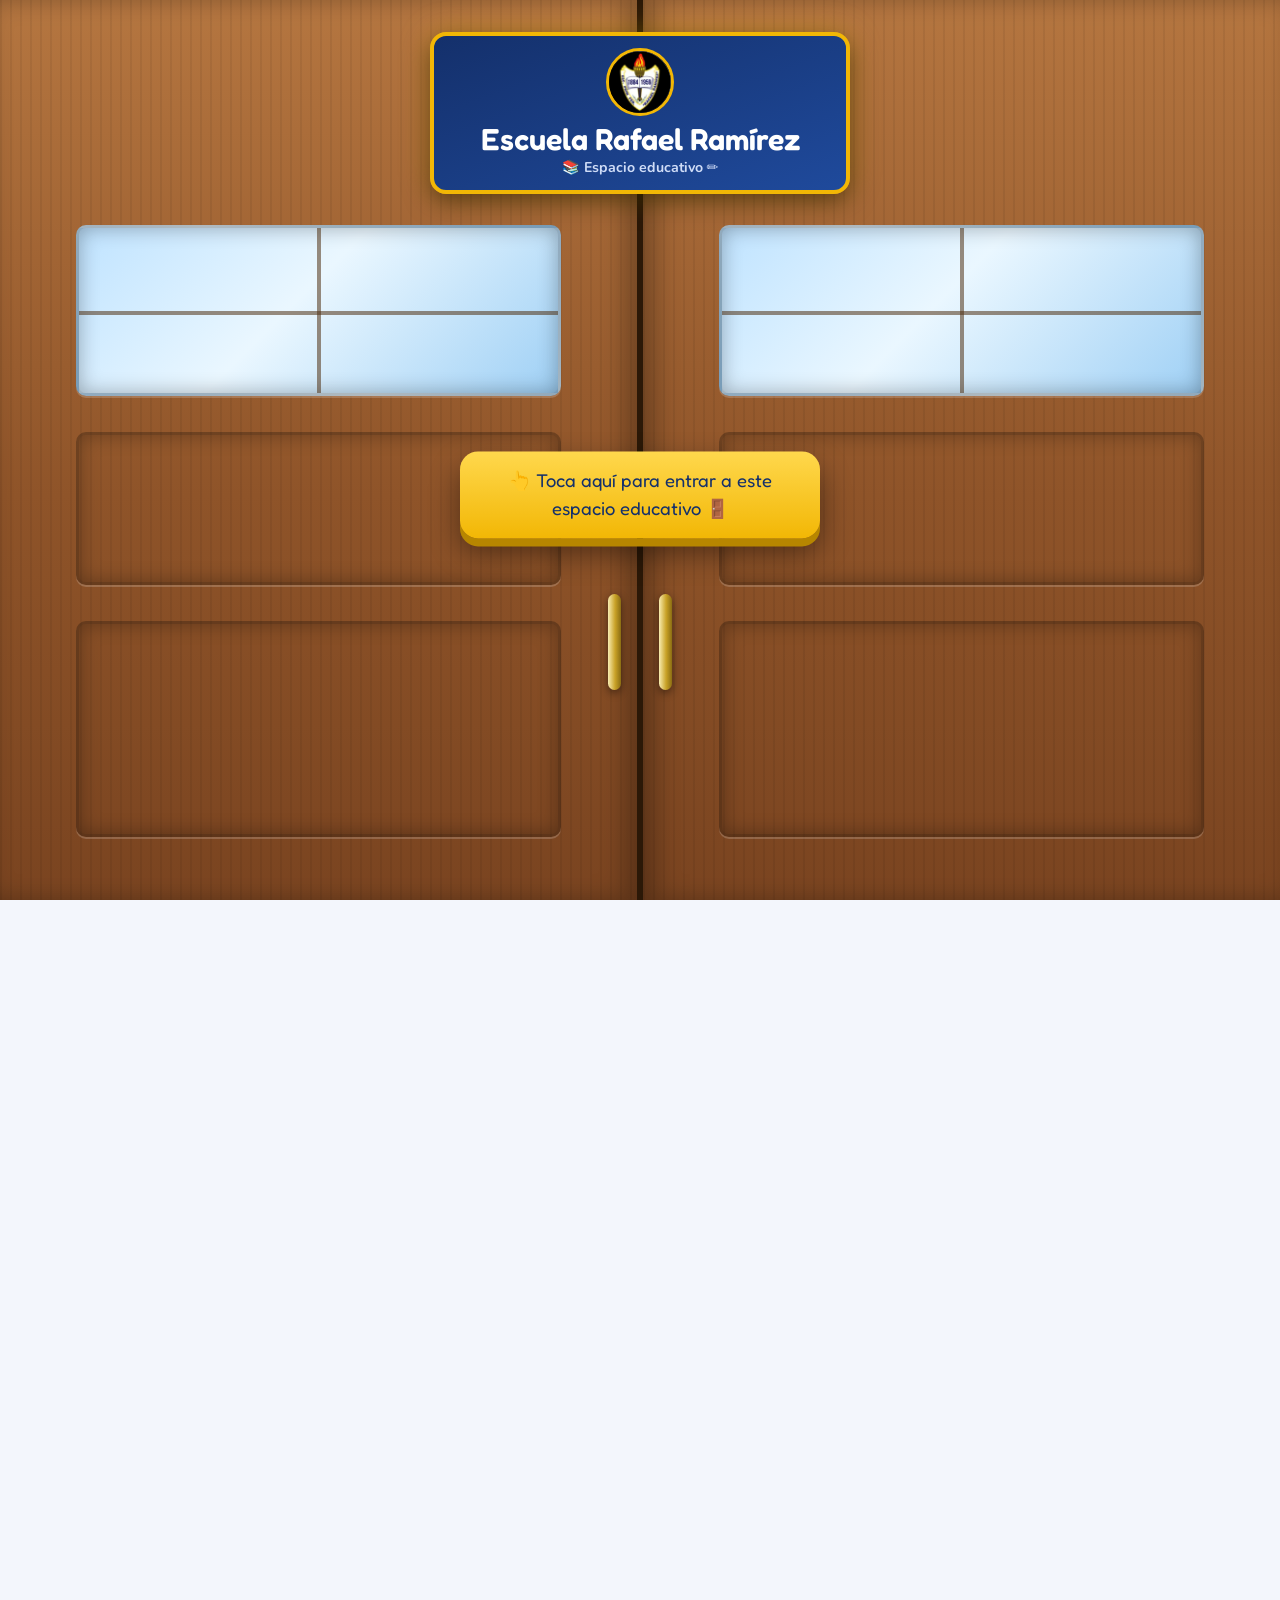
<file: index-16.html>
<!DOCTYPE html>
<html lang="es">
<head>
<meta charset="utf-8">
<meta name="viewport" content="width=device-width, initial-scale=1, viewport-fit=cover">
<title>Escuela Primaria Rafael Ramírez</title>
<meta name="theme-color" content="#14306b">
<link rel="icon" href="logo.png">
<link rel="preconnect" href="https://fonts.googleapis.com">
<link rel="preconnect" href="https://fonts.gstatic.com" crossorigin>
<link href="https://fonts.googleapis.com/css2?family=Fredoka:wght@500;600&family=Nunito:wght@400;600;800&display=swap" rel="stylesheet">
<script src="https://cdn.onesignal.com/sdks/web/v16/OneSignalSDK.page.js" defer></script>
<style>
:root{
  --navy:#14306b; --navy2:#1f4a9c; --gold:#f2b705; --flame:#e8501a;
  --bg:#f3f6fc; --card:#ffffff; --ink:#1b2440; --muted:#5b6785; --line:#dbe3f3;
  --head:"Fredoka","Trebuchet MS",system-ui,sans-serif;
  --body:"Nunito",system-ui,-apple-system,"Segoe UI",Roboto,sans-serif;
}
*{box-sizing:border-box}
html{scroll-behavior:smooth}
html.bloqueado,html.bloqueado body{overflow:hidden;height:100%}
body{margin:0;background:var(--bg);color:var(--ink);font-family:var(--body);font-size:17px;line-height:1.5}
h1,h2,h3{font-family:var(--head);font-weight:600;margin:0}
[hidden]{display:none!important}

/* ---------- Emojis con movimiento ---------- */
.emo{display:inline-block;animation:bote 2.2s ease-in-out infinite}
.emo.w{animation:meneo 2.4s ease-in-out infinite}
.emo.p{animation:pulso 1.8s ease-in-out infinite}
.emo.g{animation:giro 5s linear infinite}
@keyframes bote{0%,100%{transform:translateY(0)}50%{transform:translateY(-6px)}}
@keyframes meneo{0%,100%{transform:rotate(-12deg)}50%{transform:rotate(12deg)}}
@keyframes pulso{0%,100%{transform:scale(1)}50%{transform:scale(1.25)}}
@keyframes giro{to{transform:rotate(360deg)}}

/* ---------- Puerta de entrada ---------- */
#puerta{position:fixed;inset:0;z-index:9999;perspective:1500px;overflow:hidden}
#puerta.abierta{pointer-events:none}
.hoja{position:absolute;top:0;bottom:0;width:50%;transition:transform 1.5s cubic-bezier(.55,.05,.25,1);backface-visibility:hidden;
  background:repeating-linear-gradient(90deg,rgba(0,0,0,.06) 0 2px,transparent 2px 10px),linear-gradient(180deg,#b57640,#8f5429 55%,#7a4420)}
.hoja.izq{left:0;transform-origin:left center;border-right:3px solid #2b1807;box-shadow:inset -12px 0 24px rgba(0,0,0,.28)}
.hoja.der{right:0;transform-origin:right center;border-left:3px solid #2b1807;box-shadow:inset 12px 0 24px rgba(0,0,0,.28)}
#puerta.abierta .izq{transform:rotateY(105deg)}
#puerta.abierta .der{transform:rotateY(-105deg)}
.hoja .panel{position:absolute;left:12%;right:12%;border:3px solid rgba(0,0,0,.25);border-radius:10px;box-shadow:inset 0 0 20px rgba(0,0,0,.3),0 2px 0 rgba(255,255,255,.18)}
.hoja .vent{top:25%;height:19%;background:linear-gradient(135deg,#bfe3ff,#eaf7ff 45%,#9fd0f5);overflow:hidden}
.hoja .vent::before{content:"";position:absolute;left:50%;top:0;bottom:0;width:4px;background:rgba(80,50,20,.55);transform:translateX(-50%)}
.hoja .vent::after{content:"";position:absolute;top:50%;left:0;right:0;height:4px;background:rgba(80,50,20,.55)}
.hoja .p1{top:48%;height:17%}
.hoja .p2{top:69%;height:24%}
.manija{position:absolute;top:66%;width:13px;height:96px;border-radius:9px;background:linear-gradient(90deg,#f8ecb0,#c9a227 55%,#8a6d13);box-shadow:0 3px 8px rgba(0,0,0,.45)}
.izq .manija{right:16px}.der .manija{left:16px}
.placa{position:absolute;z-index:3;top:calc(env(safe-area-inset-top,0px) + 3.5vh);left:50%;transform:translateX(-50%);width:min(90vw,420px);
  background:linear-gradient(160deg,var(--navy),var(--navy2));border:4px solid var(--gold);border-radius:16px;padding:12px 14px;text-align:center;color:#fff;
  box-shadow:0 8px 24px rgba(0,0,0,.5),0 0 30px rgba(242,183,5,.35);transition:opacity .4s}
.placa img{width:68px;height:68px;border-radius:50%;border:3px solid var(--gold);background:#000;display:block;margin:0 auto 6px}
.placa h1{font-size:clamp(1.3rem,6vw,1.9rem);line-height:1.1}
.placa small{display:block;color:#cfdcf7;font-weight:700;margin-top:2px}
#btnPuerta{position:absolute;z-index:3;top:55%;left:50%;transform:translate(-50%,-50%);width:min(86vw,360px);font:inherit;font-family:var(--head);font-size:1.15rem;
  border:0;border-radius:18px;padding:16px 18px;cursor:pointer;color:var(--navy);background:linear-gradient(180deg,#ffd84d,var(--gold));
  box-shadow:0 8px 0 #b78600,0 14px 30px rgba(0,0,0,.45);animation:latidoBtn 1.6s ease-in-out infinite;transition:opacity .4s}
#btnPuerta:active{transform:translate(-50%,calc(-50% + 4px));box-shadow:0 4px 0 #b78600,0 8px 18px rgba(0,0,0,.45)}
@keyframes latidoBtn{0%,100%{scale:1}50%{scale:1.05}}
#puerta.abierta .placa,#puerta.abierta #btnPuerta{opacity:0}

/* ---------- Banner ---------- */
.banner{position:relative;overflow:hidden;background:linear-gradient(160deg,var(--navy) 0%,var(--navy2) 100%);color:#fff;text-align:center;padding:30px 16px 40px;border-bottom:6px solid var(--gold)}
.banner>*{position:relative;z-index:1}
.banner img{width:128px;height:128px;border-radius:50%;border:4px solid var(--gold);background:#000;animation:brillo 3s ease-in-out infinite}
@keyframes brillo{0%,100%{box-shadow:0 0 0 6px rgba(242,183,5,.25),0 0 30px rgba(232,80,26,.4)}50%{box-shadow:0 0 0 12px rgba(242,183,5,.12),0 0 55px rgba(232,80,26,.75)}}
.banner h1{font-size:clamp(1.6rem,6vw,2.4rem);margin-top:14px;line-height:1.15}
.banner .cct{margin:8px 0 0;font-size:.95rem;color:#cfdcf7;font-weight:600}
.flota{position:absolute;inset:0;z-index:0;pointer-events:none}
.flota span{position:absolute;font-size:1.7rem;opacity:.85;animation:flotar 6s ease-in-out infinite}
.flota span:nth-child(1){left:5%;top:12%}
.flota span:nth-child(2){left:86%;top:10%;animation-delay:-1s}
.flota span:nth-child(3){left:12%;top:62%;animation-delay:-2s}
.flota span:nth-child(4){left:80%;top:60%;animation-delay:-3s}
.flota span:nth-child(5){left:30%;top:6%;animation-delay:-4s}
.flota span:nth-child(6){left:66%;top:14%;animation-delay:-2.5s}
.flota span:nth-child(7){left:40%;top:78%;animation-delay:-1.5s}
.flota span:nth-child(8){left:92%;top:36%;animation-delay:-3.5s}
.flota span:nth-child(9){left:2%;top:38%;animation-delay:-4.5s}
@keyframes flotar{0%,100%{transform:translateY(0) rotate(-8deg)}50%{transform:translateY(-14px) rotate(8deg)}}

/* ---------- Saludo ---------- */
.saludo{max-width:760px;margin:-22px auto 0;background:var(--card);border-radius:18px;padding:18px 20px;text-align:center;box-shadow:0 6px 22px rgba(20,48,107,.14);border:2px solid var(--line);position:relative;z-index:2}
.saludo h2{font-size:1.7rem;color:var(--navy)}
.saludo .fecha{margin:4px 0 0;color:var(--muted);font-weight:600}
.saludo .fecha::first-letter{text-transform:uppercase}
.saludo .hora{font-family:var(--head);font-size:1.5rem;color:var(--flame);margin-top:2px}

main{max-width:760px;margin:0 auto;padding:18px 14px 40px;display:grid;gap:18px}
section{background:var(--card);border:2px solid var(--line);border-radius:18px;padding:18px 18px 20px}
section>h2{font-size:1.35rem;color:var(--navy);padding-bottom:8px;margin-bottom:12px;border-bottom:3px solid var(--gold);display:inline-block}
.vacio{color:var(--muted);margin:0}
.reveal{opacity:0;transform:translateY(24px);transition:opacity .7s ease,transform .7s ease}
.reveal.in{opacity:1;transform:none}

.item{padding:12px 14px;border-radius:12px;background:#f7f9ff;border-left:6px solid var(--navy2);margin-bottom:10px;transition:transform .25s}
.item:hover{transform:translateX(4px)}
.item.imp{border-left-color:var(--flame);background:#fff4ee}
.item h3{font-size:1.05rem}
.item .meta{font-size:.85rem;color:var(--muted);font-weight:600}
.item p{margin:4px 0 0}
.evento{display:flex;gap:12px;align-items:flex-start}
.evento .ico{font-size:1.9rem;line-height:1}

/* Notificaciones */
.notif{background:#fff7d6;border:2px solid var(--gold);border-radius:14px;padding:12px 14px;margin-bottom:14px}
.notif strong{display:block}
.notif .btn{margin-top:8px;padding:10px 16px}

/* Destacados */
.dest{display:grid;gap:14px}
.dcard{border:2px solid var(--line);border-radius:16px;overflow:hidden;background:#fffdf3}
.dcard .media{position:relative;aspect-ratio:16/9;background:#10204a}
.dcard iframe{position:absolute;inset:0;width:100%;height:100%;border:0}
.dcard .txt{padding:12px 14px}
.dcard h3{font-size:1.1rem;color:var(--navy)}
.dcard p{margin:4px 0 0}

/* Cumpleaños */
section#cumples{background:none;border:0;padding:0}
.cumple{position:relative;overflow:hidden;border-radius:22px;padding:22px 16px 24px;text-align:center;color:#fff;
  background:linear-gradient(160deg,#ff5fa2 0%,#a64dff 55%,#3d5afe 100%);border-bottom:6px solid var(--gold);box-shadow:0 8px 24px rgba(166,77,255,.35)}
.cumple>*{position:relative;z-index:1}
.velas{font-size:1.9rem;letter-spacing:6px}
.velas span{display:inline-block;animation:llama 1.1s ease-in-out infinite}
.velas span:nth-child(2n){animation-delay:-.4s}.velas span:nth-child(3n){animation-delay:-.8s}
@keyframes llama{0%,100%{transform:scale(1) rotate(-4deg)}50%{transform:scale(1.18) rotate(4deg)}}
.cumple h2{font-size:1.5rem;margin:6px 0 12px;color:#fff;text-shadow:0 2px 6px rgba(0,0,0,.25)}
.cumples{display:flex;flex-wrap:wrap;gap:8px;justify-content:center}
.chip{background:rgba(255,255,255,.95);color:#6a1b9a;border:2px solid var(--gold);border-radius:999px;padding:6px 16px;font-weight:800;animation:bote 2.6s ease-in-out infinite}
.chip:nth-child(2n){animation-delay:-.7s}.chip:nth-child(3n){animation-delay:-1.4s}
.felicidades{font-family:var(--head);font-size:1.45rem;margin:16px 0 0;text-shadow:0 2px 6px rgba(0,0,0,.3);animation:pulso 1.6s ease-in-out infinite}
.globos{position:absolute;inset:0;z-index:0;pointer-events:none}
.globos span{position:absolute;bottom:-50px;font-size:2rem;animation:subir 9s linear infinite}
.globos span:nth-child(1){left:6%;animation-duration:8s}
.globos span:nth-child(2){left:22%;animation-duration:11s;animation-delay:-3s}
.globos span:nth-child(3){left:40%;animation-duration:9s;animation-delay:-6s}
.globos span:nth-child(4){left:58%;animation-duration:12s;animation-delay:-2s}
.globos span:nth-child(5){left:74%;animation-duration:8.5s;animation-delay:-5s}
.globos span:nth-child(6){left:90%;animation-duration:10s;animation-delay:-7s}
@keyframes subir{0%{transform:translateY(0) translateX(0);opacity:0}10%{opacity:1}50%{transform:translateY(-140px) translateX(10px)}100%{transform:translateY(-330px) translateX(-8px);opacity:0}}

/* Formularios y botones */
label{display:block;font-weight:800;margin:10px 0 4px}
select,input[type=text]{width:100%;font:inherit;padding:12px 14px;border:2px solid var(--line);border-radius:12px;background:#fff;color:var(--ink)}
select:focus,input:focus,button:focus-visible,a:focus-visible{outline:3px solid var(--gold);outline-offset:2px}
.btn{display:inline-block;font:inherit;font-weight:800;border:0;border-radius:12px;padding:12px 20px;margin-top:14px;cursor:pointer;background:var(--navy);color:#fff;text-decoration:none;transition:transform .15s,background .2s}
.btn:hover{background:var(--navy2);transform:translateY(-2px)}
.btn.sec{background:#e9eefb;color:var(--navy)}
.btn[disabled]{opacity:.6;cursor:wait}
.msg{margin:10px 0 0;font-weight:700;min-height:1.2em}
.msg.err{color:#b3261e}
.nota{font-size:.9rem;color:var(--muted);margin:8px 0 0}
.bienvenida{font-size:1.25rem;color:var(--navy);margin:4px 0 2px}

/* Meses del ciclo escolar */
.grid{display:grid;grid-template-columns:repeat(auto-fill,minmax(150px,1fr));gap:10px;margin-top:8px}
.carpeta{display:block;text-decoration:none;color:var(--ink);background:#f7f9ff;border:2px solid var(--line);border-radius:14px;padding:14px 10px;text-align:center;font-weight:800;transition:transform .2s,box-shadow .2s,border-color .2s}
a.carpeta:hover{transform:translateY(-4px) scale(1.03);border-color:var(--gold);background:#fffbe8;box-shadow:0 8px 18px rgba(20,48,107,.18)}
.carpeta .ico{display:block;font-size:2.2rem;margin-bottom:2px}
.carpeta small{display:block;color:var(--muted);font-weight:700}
.carpeta.off{opacity:.55;background:#eef1f8}
.carpeta.off .emo{animation:none}
.sub{font-size:1.1rem;color:var(--navy2);margin:16px 0 6px}

/* WhatsApp */
section#contacto{background:linear-gradient(160deg,#eafff2,#d3f8e2);border-color:#9fe3bb;text-align:center}
section#contacto>h2{border-bottom-color:#25d366}
.btn.wa{position:relative;overflow:hidden;display:inline-flex;align-items:center;justify-content:center;gap:10px;width:100%;font-size:1.1rem;padding:15px 18px;color:#fff;
  background:linear-gradient(135deg,#25d366,#128c7e);box-shadow:0 6px 0 #0b6b5e,0 12px 24px rgba(18,140,126,.4);animation:wapulso 2s ease-in-out infinite,waglow 1.8s ease-out infinite}
.btn.wa:hover{background:linear-gradient(135deg,#2fe376,#14a08e)}
.btn.wa:active{transform:translateY(3px);box-shadow:0 3px 0 #0b6b5e,0 6px 12px rgba(18,140,126,.4)}
.btn.wa::after{content:"";position:absolute;top:-20%;left:-60%;width:40%;height:140%;background:linear-gradient(100deg,transparent,rgba(255,255,255,.65),transparent);transform:skewX(-20deg);animation:brilloVidrio 2.6s ease-in-out infinite}
.btn.wa svg{width:28px;height:28px;flex:none;animation:meneo 2.2s ease-in-out infinite}
@keyframes brilloVidrio{0%{left:-60%}55%,100%{left:130%}}
@keyframes waglow{0%,100%{box-shadow:0 6px 0 #0b6b5e,0 0 0 0 rgba(37,211,102,.75)}60%{box-shadow:0 6px 0 #0b6b5e,0 0 0 18px rgba(37,211,102,0)}}
.watxt{display:flex;flex-direction:column;text-align:left;line-height:1.15}
.watxt b{font-size:1.25rem}
.watxt small{font-weight:700;font-size:.95rem;opacity:.95}
@keyframes wapulso{0%,100%{scale:1}50%{scale:1.03}}

dialog{border:0;border-radius:18px;padding:20px;width:min(92vw,420px);box-shadow:0 12px 40px rgba(0,0,0,.35)}
dialog::backdrop{background:rgba(10,20,50,.6)}
dialog h3{color:var(--navy);margin-bottom:4px}


/* ---------- Orillas neón ---------- */
@property --ang{syntax:'<angle>';initial-value:0deg;inherits:false}
@keyframes rota{to{--ang:360deg}}
@keyframes corre{to{background-position:300% 0}}
section,.saludo{position:relative;border:0}
section::before,.saludo::before,section::after,.saludo::after{content:"";position:absolute;inset:-3px;border-radius:21px;padding:3px;pointer-events:none;
  background:conic-gradient(from var(--ang),#00e5ff,#7c4dff,#ff2d95,#ffd600,#00e676,#00e5ff);
  -webkit-mask:linear-gradient(#000 0 0) content-box,linear-gradient(#000 0 0);-webkit-mask-composite:xor;mask-composite:exclude;
  animation:rota 4s linear infinite}
section::after,.saludo::after{filter:blur(9px);opacity:.9}
section#cumples::before,section#cumples::after{border-radius:25px}
.banner{border-bottom:0}
.banner::after,footer::before{content:"";position:absolute;left:0;right:0;height:6px;background:linear-gradient(90deg,#00e5ff,#7c4dff,#ff2d95,#ffd600,#00e676,#00e5ff);background-size:300% 100%;animation:corre 4s linear infinite;box-shadow:0 0 16px #ff2d95}
.banner::after{bottom:0}
footer{border-top:0}
footer::before{top:0}

/* Pie */
footer{position:relative;overflow:hidden;background:var(--navy);color:#dbe6ff;text-align:center;padding:26px 16px;border-top:6px solid var(--gold);font-size:.95rem}
footer>*{position:relative;z-index:1}
.latido{display:inline-block;font-size:1.5rem;vertical-align:middle;animation:latido 1.2s infinite}
@keyframes latido{0%,100%{transform:scale(1)}15%{transform:scale(1.35)}30%{transform:scale(1)}45%{transform:scale(1.25)}}
.corazones{position:absolute;inset:0;z-index:0;pointer-events:none}
.corazones span{position:absolute;bottom:-20px;font-size:1.1rem;opacity:0;animation:subirCor 6s linear infinite}
.corazones span:nth-child(1){left:8%}
.corazones span:nth-child(2){left:28%;animation-delay:-2s}
.corazones span:nth-child(3){left:50%;animation-delay:-4s}
.corazones span:nth-child(4){left:72%;animation-delay:-1s}
.corazones span:nth-child(5){left:90%;animation-delay:-3s}
@keyframes subirCor{0%{transform:translateY(0);opacity:0}15%{opacity:.9}100%{transform:translateY(-110px);opacity:0}}

</style>
</head>
<body>

<!-- Puerta del salón -->
<div id="puerta" role="dialog" aria-label="Entrada a la escuela">
  <div class="hoja izq"><div class="panel vent"></div><div class="panel p1"></div><div class="panel p2"></div><div class="manija"></div></div>
  <div class="hoja der"><div class="panel vent"></div><div class="panel p1"></div><div class="panel p2"></div><div class="manija"></div></div>
  <div class="placa">
    <img src="logo.png" alt="Escudo de la escuela">
    <h1>Escuela Rafael Ramírez</h1>
    <small><span class="emo">📚</span> Espacio educativo <span class="emo w">✏️</span></small>
  </div>
  <button id="btnPuerta" type="button"><span class="emo w">👆</span> Toca aquí para entrar a este espacio educativo <span class="emo">🚪</span></button>
</div>

<header class="banner">
  <div class="flota" aria-hidden="true"><span>📚</span><span>✏️</span><span>🎒</span><span>🍎</span><span>🔔</span><span>⭐</span><span>📐</span><span>🎨</span><span>🔬</span></div>
  <img src="logo.png" alt="Escudo de la Escuela Primaria Rafael Ramírez">
  <h1>Escuela Primaria Rafael Ramírez</h1>
  <p class="cct">Clave de trabajo: CCT15DPR082X</p>
</header>

<div class="saludo" aria-live="off">
  <h2 id="saludo">¡Hola!</h2>
  <p class="fecha" id="fecha"></p>
  <p class="hora" id="hora"></p>
</div>

<main>
  <section id="avisos" class="reveal">
    <h2><span class="emo w">📢</span> Avisos</h2>
    <div class="notif" id="notif">
      <strong><span class="emo p">🔔</span> Recibe los avisos en tu celular</strong>
      <button class="btn" id="btnNotif" type="button" hidden>Activar notificaciones</button>
      <p class="nota" id="msgNotif">Preparando notificaciones…</p>
    </div>
    <div id="avisosLista"><p class="vacio">Cargando avisos…</p></div>
  </section>

  <section id="calendario" class="reveal">
    <h2><span class="emo">📅</span> Próximas actividades escolares</h2>
    <div id="calLista"><p class="vacio">Cargando actividades…</p></div>
  </section>

  <section id="destacados" class="reveal">
    <h2><span class="emo g">⭐</span> Lo más relevante del mes</h2>
    <div class="dest" id="destLista"><p class="vacio">Cargando…</p></div>
  </section>

  <section id="cumples" class="reveal">
    <div class="cumple">
      <div class="globos" aria-hidden="true"><span>🎈</span><span>🎈</span><span>🎈</span><span>🎈</span><span>🎈</span><span>🎈</span></div>
      <div class="velas" aria-hidden="true"><span>🕯️</span><span>🕯️</span><span>🕯️</span><span>🕯️</span><span>🕯️</span></div>
      <h2><span class="emo">🎂</span> Este mes cumpleaños</h2>
      <div id="cumpLista" class="cumples"><span class="chip">Cargando…</span></div>
      <p class="felicidades" id="felicidades" hidden>🎉 ¡Muchas felicidades! 🎉</p>
    </div>
  </section>

  <section id="aulas" class="reveal">
    <h2><span class="emo w">✏️</span> Llena los datos y ve las actividades realizadas por tu hijo(a)</h2>
    <form id="formAcceso" autocomplete="off">
      <label for="alumno">🧒 Alumno(a)</label>
      <select id="alumno" required><option value="">Cargando…</option></select>
      <label for="fecha2">🎂 Fecha de nacimiento (DD/MM/AAAA)</label>
      <input type="text" id="fecha2" inputmode="numeric" placeholder="15/03/2016" maxlength="10" required>
      <button class="btn" type="submit" id="btnEntrar">📚 Entrar</button>
      <p class="msg" id="msgAcceso" role="status"></p>
    </form>

    <div id="privado" hidden>
      <h3 id="tituloAula"></h3>
      <p class="bienvenida"><span class="emo p">💖</span> Disfruta de las actividades realizadas por tu hijo/hija</p>
      <div class="grid" id="carpetas"></div>
      <h3 class="sub" id="galTit"><span class="emo">📸</span> Galería de fotos</h3>
      <div class="grid" id="galeria"></div>
      <button class="btn sec" id="btnSalir" type="button">👋 Salir</button>
    </div>
  </section>

  <section id="contacto" class="reveal">
    <h2><span class="emo w">💬</span> Contacta a la maestra Betty</h2>
    <p class="vacio">Usa este botón solo para asuntos importantes <span class="emo p">🙏</span></p>
    <button class="btn wa" id="btnWa" type="button" hidden>
      <svg viewBox="0 0 24 24" aria-hidden="true"><path d="M12 2a10 10 0 0 0-8.6 15.1L2 22l5-1.3A10 10 0 1 0 12 2z" fill="none" stroke="#fff" stroke-width="1.8" stroke-linejoin="round"/><g transform="translate(6.2 6.2) scale(.5)"><path fill="#fff" d="M6.62 10.79c1.44 2.83 3.76 5.14 6.59 6.59l2.2-2.2c.27-.27.67-.36 1.02-.24 1.12.37 2.33.57 3.57.57.55 0 1 .45 1 1V20c0 .55-.45 1-1 1-9.39 0-17-7.61-17-17 0-.55.45-1 1-1h3.5c.55 0 1 .45 1 1 0 1.25.2 2.45.57 3.57.11.35.03.74-.25 1.02l-2.2 2.2z"/></g></svg>
      <span class="watxt"><b><span class="emo w">👆</span> Click aquí</b><small>Contactar con la maestra Betty</small></span>
    </button>
  </section>
</main>

<dialog id="dlgWa">
  <h3><span class="emo w">💬</span> Contactar a la maestra Betty</h3>
  <p class="nota">Para tu seguridad, confirma al alumno(a) con su fecha de nacimiento.</p>
  <form id="formWa" autocomplete="off">
    <label for="waAlumno">🧒 Alumno(a)</label>
    <select id="waAlumno" required></select>
    <label for="waFecha">🎂 Fecha de nacimiento (DD/MM/AAAA)</label>
    <input type="text" id="waFecha" inputmode="numeric" placeholder="15/03/2016" maxlength="10" required>
    <button class="btn wa" type="submit" id="btnWaIr">Abrir WhatsApp</button>
    <button class="btn sec" type="button" id="btnWaCerrar" style="width:100%">Cancelar</button>
    <p class="msg" id="msgWa" role="status"></p>
  </form>
</dialog>

<footer>
  <div class="corazones" aria-hidden="true"><span>❤️</span><span>❤️</span><span>❤️</span><span>❤️</span><span>❤️</span></div>
  Creado y diseñado por Escuela Rafael Ramírez y profesora Beatriz Ayala Meléndez, hecho con todo el <span class="latido" aria-label="corazón">❤️</span>
</footer>

<script>
const API = 'https://script.google.com/macros/s/AKfycbyizN5oq0LMc4uCabXVayS_6JsNM1HuWgWIZzwh_mlpHCu0oidYimuj1K4-eHc4Fcmz/exec';
const $ = s => document.querySelector(s);
const MESES = ['enero','febrero','marzo','abril','mayo','junio','julio','agosto','septiembre','octubre','noviembre','diciembre'];
const DIAS = ['domingo','lunes','martes','miércoles','jueves','viernes','sábado'];
const CICLO = [
  {n:'Octubre 2026',k:'octubre',e:'🎃'}, {n:'Noviembre 2026',k:'noviembre',e:'🍂'}, {n:'Diciembre 2026',k:'diciembre',e:'🎄'},
  {n:'Enero 2027',k:'enero',e:'⛄'}, {n:'Febrero 2027',k:'febrero',e:'💌'}, {n:'Marzo 2027',k:'marzo',e:'🌸'},
  {n:'Abril 2027',k:'abril',e:'🐣'}, {n:'Mayo 2027',k:'mayo',e:'🌷'}, {n:'Junio 2027',k:'junio',e:'☀️'}, {n:'Julio 2027',k:'julio',e:'🏖️'}
];

function esc(s){ const d = document.createElement('div'); d.textContent = (s == null ? '' : s); return d.innerHTML; }
function seguro(u){ return /^https:\/\//i.test(u || '') ? u : '#'; }
function norm(s){ return String(s || '').toLowerCase().normalize('NFD').replace(/[\u0300-\u036f]/g, '').trim(); }
function driveId(u){ const m = String(u || '').match(/drive\.google\.com\/file\/d\/([\w-]+)/); return m ? m[1] : null; }

/* Puerta */
document.documentElement.classList.add('bloqueado');
$('#btnPuerta').addEventListener('click', () => {
  $('#puerta').classList.add('abierta');
  setTimeout(() => { $('#puerta').remove(); document.documentElement.classList.remove('bloqueado'); }, 1700);
});

/* Aparecer al hacer scroll */
const obs = ('IntersectionObserver' in window) ? new IntersectionObserver(es => es.forEach(e => { if (e.isIntersecting){ e.target.classList.add('in'); obs.unobserve(e.target); } }), {threshold:.08}) : null;
document.querySelectorAll('.reveal').forEach(el => obs ? obs.observe(el) : el.classList.add('in'));

/* Saludo, fecha y hora */
function reloj(){
  const n = new Date(), h = n.getHours();
  let s;
  if (h >= 6 && h < 12) s = '☀️ ¡Buenos días!';
  else if (h >= 12 && h < 19) s = '🌤️ ¡Buenas tardes!';
  else s = '🌙 ¡Buenas noches!';
  $('#saludo').textContent = s;
  $('#fecha').textContent = DIAS[n.getDay()] + ' ' + n.getDate() + ' de ' + MESES[n.getMonth()] + ' de ' + n.getFullYear();
  $('#hora').textContent = '🕐 ' + n.toLocaleTimeString('es-MX', {hour:'2-digit', minute:'2-digit', second:'2-digit'});
}
reloj(); setInterval(reloj, 1000);

/* Máscara DD/MM/AAAA */
function mascara(inp){
  inp.addEventListener('input', () => {
    const d = inp.value.replace(/\D/g, '').slice(0, 8);
    inp.value = d.length > 4 ? d.slice(0,2) + '/' + d.slice(2,4) + '/' + d.slice(4)
              : d.length > 2 ? d.slice(0,2) + '/' + d.slice(2) : d;
  });
}
mascara($('#fecha2')); mascara($('#waFecha'));

async function llamar(params){
  const r = await fetch(API + '?' + new URLSearchParams(params));
  return r.json();
}

/* Datos públicos */
async function cargar(){
  try{
    const d = await llamar({action:'publico'});
    if (!d.ok) throw new Error();

    $('#avisosLista').innerHTML = d.avisos.length ? d.avisos.map(a =>
      '<div class="item' + (a.importante ? ' imp' : '') + '"><h3><span class="emo w">' + (a.importante ? '⚠️' : '📌') + '</span> ' + esc(a.titulo) + '</h3>' +
      '<div class="meta">' + esc(a.fecha) + '</div><p>' + esc(a.mensaje) + '</p></div>').join('')
      : '<p class="vacio">No hay avisos por ahora <span class="emo">😊</span></p>';

    $('#calLista').innerHTML = d.calendario.length ? d.calendario.map(c =>
      '<div class="item evento"><div class="ico emo">' + esc(c.icono || '📚') + '</div><div><h3>' + esc(c.evento) + '</h3>' +
      '<div class="meta">' + esc(c.fecha) + '</div>' + (c.descripcion ? '<p>' + esc(c.descripcion) + '</p>' : '') + '</div></div>').join('')
      : '<p class="vacio">No hay actividades próximas <span class="emo">🎒</span></p>';

    const dest = d.destacados || [];
    $('#destLista').innerHTML = dest.length ? dest.map(x => {
      const id = driveId(x.enlace);
      const media = id
        ? '<div class="media"><iframe loading="lazy" allowfullscreen allow="autoplay; fullscreen" src="https://drive.google.com/file/d/' + encodeURIComponent(id) + '/preview" title="' + esc(x.titulo) + '"></iframe></div>'
        : (x.enlace ? '' : '');
      const link = (!id && x.enlace) ? '<a class="btn sec" target="_blank" rel="noopener" href="' + esc(seguro(x.enlace)) + '">Ver ➜</a>' : '';
      return '<div class="dcard">' + media + '<div class="txt"><h3><span class="emo p">🌟</span> ' + esc(x.titulo) + '</h3>' +
        (x.descripcion ? '<p>' + esc(x.descripcion) + '</p>' : '') + link + '</div></div>';
    }).join('') : '<p class="vacio">Pronto verás aquí lo más especial del mes <span class="emo">🎬</span></p>';

    if (d.cumples.length){
      $('#cumpLista').innerHTML = d.cumples.map(c => '<span class="chip">🎈 ' + esc(c.nombre) + '</span>').join('');
      $('#felicidades').hidden = false;
    } else {
      $('#cumpLista').innerHTML = '<span class="chip">Este mes no hay cumpleaños 🎈</span>';
    }

    const opciones = '<option value="">Elige al alumno(a)</option>' +
      d.alumnos.map(a => '<option value="' + esc(a.id) + '">' + esc(a.nombre) + '</option>').join('');
    $('#alumno').innerHTML = opciones;
    $('#waAlumno').innerHTML = opciones;
    if (d.hayWhatsapp) $('#btnWa').hidden = false;
  }catch(e){
    const m = '<p class="vacio">No se pudo cargar la información. Revisa tu internet e inténtalo de nuevo.</p>';
    $('#avisosLista').innerHTML = m; $('#calLista').innerHTML = m; $('#destLista').innerHTML = m;
    $('#cumpLista').innerHTML = '<span class="chip">🎈</span>';
    $('#alumno').innerHTML = '<option value="">No disponible</option>';
  }
}

/* Acceso de los papás */
$('#formAcceso').addEventListener('submit', async ev => {
  ev.preventDefault();
  const msg = $('#msgAcceso'), btn = $('#btnEntrar');
  msg.className = 'msg'; msg.textContent = 'Verificando…'; btn.disabled = true;
  try{
    const d = await llamar({action:'acceso', id:$('#alumno').value, fecha:$('#fecha2').value});
    if (!d.ok){ msg.className = 'msg err'; msg.textContent = d.error || 'No se pudo entrar.'; return; }
    msg.textContent = '';
    $('#tituloAula').innerHTML = '<span class="emo">🏫</span> Aula de ' + esc(d.nombre);
    $('#carpetas').innerHTML = CICLO.map(m => {
      const c = d.carpetas.find(x => norm(x.mes).indexOf(m.k) === 0);
      return c
        ? '<a class="carpeta" target="_blank" rel="noopener" href="' + esc(seguro(c.enlace)) + '"><span class="ico emo">' + m.e + '</span>' + esc(m.n) + '<small>📁 Abrir</small></a>'
        : '<div class="carpeta off"><span class="ico emo">' + m.e + '</span>' + esc(m.n) + '<small>🔒 Próximamente</small></div>';
    }).join('');
    $('#galTit').hidden = !d.galeria.length; $('#galeria').hidden = !d.galeria.length;
    $('#galeria').innerHTML = d.galeria.map(g =>
      '<a class="carpeta" target="_blank" rel="noopener" href="' + esc(seguro(g.enlace)) + '"><span class="ico emo">📸</span>' + esc(g.titulo) +
      (g.descripcion ? '<small>' + esc(g.descripcion) + '</small>' : '') + '</a>').join('');
    $('#formAcceso').hidden = true; $('#privado').hidden = false;
  }catch(e){
    msg.className = 'msg err'; msg.textContent = 'Error de conexión. Inténtalo de nuevo.';
  }finally{ btn.disabled = false; }
});

$('#btnSalir').addEventListener('click', () => {
  $('#privado').hidden = true; $('#formAcceso').hidden = false;
  $('#fecha2').value = ''; $('#carpetas').innerHTML = ''; $('#galeria').innerHTML = '';
});

/* WhatsApp protegido */
$('#btnWa').addEventListener('click', () => { $('#msgWa').textContent = ''; $('#dlgWa').showModal(); });
$('#btnWaCerrar').addEventListener('click', () => { $('#dlgWa').close(); $('#waFecha').value = ''; });
$('#formWa').addEventListener('submit', async ev => {
  ev.preventDefault();
  const msg = $('#msgWa'), btn = $('#btnWaIr');
  msg.className = 'msg'; msg.textContent = 'Verificando…'; btn.disabled = true;
  try{
    const d = await llamar({action:'whatsapp', id:$('#waAlumno').value, fecha:$('#waFecha').value});
    if (!d.ok){ msg.className = 'msg err'; msg.textContent = d.error || 'No se pudo abrir WhatsApp.'; return; }
    $('#waFecha').value = '';
    window.location.href = d.url;
  }catch(e){
    msg.className = 'msg err'; msg.textContent = 'Error de conexión. Inténtalo de nuevo.';
  }finally{ btn.disabled = false; }
});

cargar();
</script>

<script>
/* Notificaciones (OneSignal): el worker vive en la misma carpeta que esta página */
window.OneSignalDeferred = window.OneSignalDeferred || [];
setTimeout(function(){
  var m = document.getElementById('msgNotif');
  if (m && m.textContent.indexOf('Preparando') === 0) m.textContent = 'No se pudo cargar el servicio de notificaciones. Revisa tu conexión o desactiva el bloqueador de anuncios.';
}, 7000);
OneSignalDeferred.push(async function(OneSignal){
  const btn = document.getElementById('btnNotif'), msg = document.getElementById('msgNotif');
  try{
    const base = location.pathname.replace(/[^\/]*$/, '');
    await OneSignal.init({
      appId: '97d0ae47-97ab-482b-9312-d45a45a4b33f',
      serviceWorkerPath: base.replace(/^\//, '') + 'OneSignalSDKWorker.js',
      serviceWorkerParam: { scope: base },
      serviceWorkerOverrideForTypical: true,
      notifyButton: { enable: false }
    });
    if (!OneSignal.Notifications.isPushSupported()){ msg.textContent = 'Este navegador no admite notificaciones.'; return; }
    const marcar = () => OneSignal.User.addTag('escuela', 'si');
    function estado(){
      if (OneSignal.User.PushSubscription.optedIn){
        btn.hidden = true; msg.textContent = '✅ Notificaciones activadas. Te avisaremos cuando haya novedades.'; marcar();
      } else if (Notification.permission === 'denied'){
        btn.hidden = true; msg.textContent = 'Las notificaciones están bloqueadas en tu navegador. Puedes activarlas desde los permisos del sitio.';
      } else { btn.hidden = false; msg.textContent = 'Toca el botón para recibir los avisos.'; }
    }
    estado();
    btn.addEventListener('click', async () => { await OneSignal.Notifications.requestPermission(); estado(); });
    OneSignal.User.PushSubscription.addEventListener('change', estado);
  }catch(e){
    msg.textContent = 'No se pudieron iniciar las notificaciones: ' + (e && e.message ? e.message : e);
  }
});
</script>
</body>
</html>
</file>
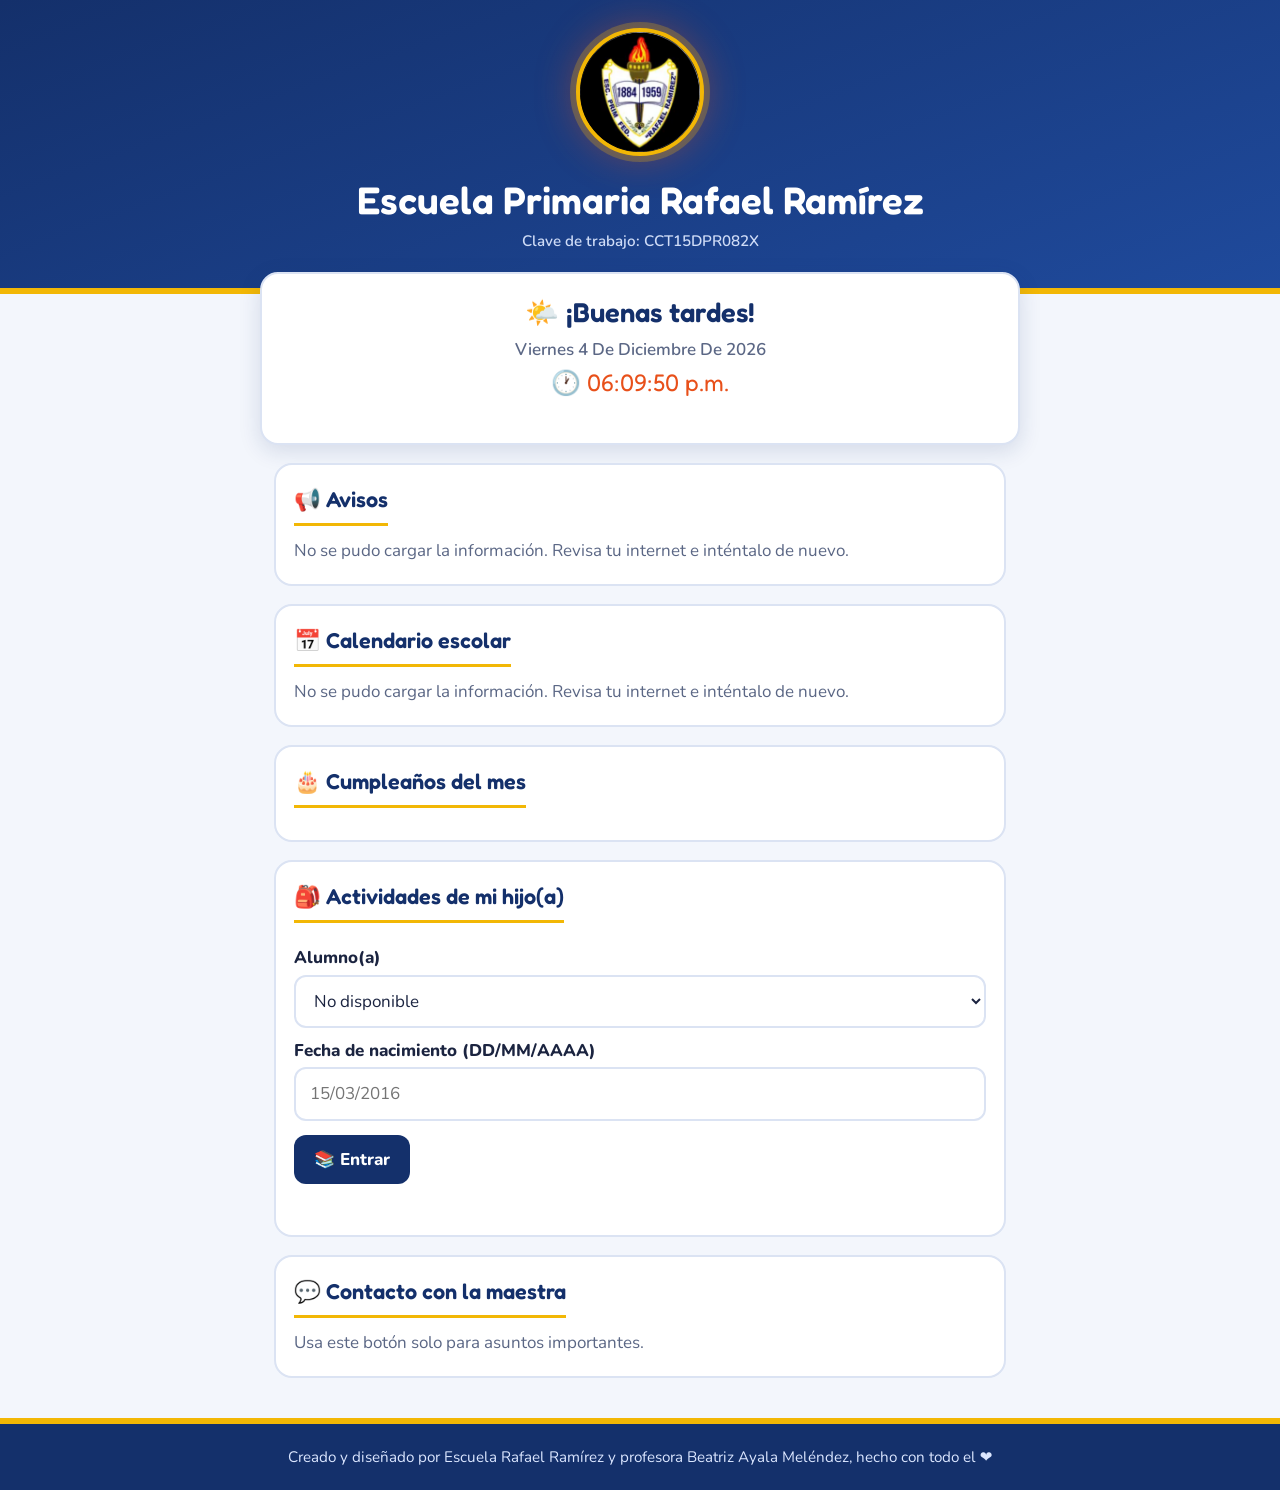
<file: index-17.html>
<!DOCTYPE html>
<html lang="es">
<head>
<meta charset="utf-8">
<meta name="viewport" content="width=device-width, initial-scale=1">
<title>Escuela Primaria Rafael Ramírez</title>
<meta name="theme-color" content="#14306b">
<link rel="icon" href="logo.png">
<link rel="preconnect" href="https://fonts.googleapis.com">
<link rel="preconnect" href="https://fonts.gstatic.com" crossorigin>
<link href="https://fonts.googleapis.com/css2?family=Fredoka:wght@500;600&family=Nunito:wght@400;600;800&display=swap" rel="stylesheet">
<style>
:root{
  --navy:#14306b; --navy2:#1f4a9c; --gold:#f2b705; --flame:#e8501a;
  --bg:#f3f6fc; --card:#ffffff; --ink:#1b2440; --muted:#5b6785; --line:#dbe3f3;
  --head:"Fredoka","Trebuchet MS",system-ui,sans-serif;
  --body:"Nunito",system-ui,-apple-system,"Segoe UI",Roboto,sans-serif;
}
*{box-sizing:border-box}
html{scroll-behavior:smooth}
body{margin:0;background:var(--bg);color:var(--ink);font-family:var(--body);font-size:17px;line-height:1.5}
h1,h2,h3{font-family:var(--head);font-weight:600;margin:0}

/* Banner */
.banner{background:linear-gradient(160deg,var(--navy) 0%,var(--navy2) 100%);color:#fff;text-align:center;padding:28px 16px 36px;border-bottom:6px solid var(--gold)}
.banner img{width:128px;height:128px;border-radius:50%;border:4px solid var(--gold);box-shadow:0 0 0 6px rgba(242,183,5,.25),0 0 40px rgba(232,80,26,.45);background:#000}
.banner h1{font-size:clamp(1.6rem,6vw,2.4rem);margin-top:14px;line-height:1.15}
.banner .cct{margin:8px 0 0;font-size:.95rem;color:#cfdcf7;font-weight:600}

/* Saludo */
.saludo{max-width:760px;margin:-22px auto 0;background:var(--card);border-radius:18px;padding:18px 20px;text-align:center;box-shadow:0 6px 22px rgba(20,48,107,.14);border:2px solid var(--line)}
.saludo h2{font-size:1.7rem;color:var(--navy)}
.saludo .fecha{margin:4px 0 0;color:var(--muted);font-weight:600;text-transform:capitalize}
.saludo .hora{font-family:var(--head);font-size:1.5rem;color:var(--flame);margin-top:2px}

main{max-width:760px;margin:0 auto;padding:18px 14px 40px;display:grid;gap:18px}
section{background:var(--card);border:2px solid var(--line);border-radius:18px;padding:18px 18px 20px}
section>h2{font-size:1.35rem;color:var(--navy);padding-bottom:8px;margin-bottom:12px;border-bottom:3px solid var(--gold);display:inline-block}
.vacio{color:var(--muted);margin:0}

.item{padding:12px 14px;border-radius:12px;background:#f7f9ff;border-left:6px solid var(--navy2);margin-bottom:10px}
.item.imp{border-left-color:var(--flame);background:#fff4ee}
.item h3{font-size:1.05rem}
.item .meta{font-size:.85rem;color:var(--muted);font-weight:600}
.item p{margin:4px 0 0}
.evento{display:flex;gap:12px;align-items:flex-start}
.evento .ico{font-size:1.8rem;line-height:1}
.cumples{display:flex;flex-wrap:wrap;gap:8px}
.chip{background:#fff7d6;border:2px solid var(--gold);border-radius:999px;padding:6px 14px;font-weight:800}

/* Formularios */
label{display:block;font-weight:800;margin:10px 0 4px}
select,input[type=text]{width:100%;font:inherit;padding:12px 14px;border:2px solid var(--line);border-radius:12px;background:#fff;color:var(--ink)}
select:focus,input:focus,button:focus-visible,a:focus-visible{outline:3px solid var(--gold);outline-offset:2px}
.btn{display:inline-block;font:inherit;font-weight:800;border:0;border-radius:12px;padding:12px 20px;margin-top:14px;cursor:pointer;background:var(--navy);color:#fff;text-decoration:none}
.btn:hover{background:var(--navy2)}
.btn.sec{background:#e9eefb;color:var(--navy)}
.btn.wa{background:#1f9d55;width:100%;text-align:center;font-size:1.05rem}
.btn.wa:hover{background:#188548}
.btn[disabled]{opacity:.6;cursor:wait}
.msg{margin:10px 0 0;font-weight:700;min-height:1.2em}
.msg.err{color:#b3261e}
.nota{font-size:.9rem;color:var(--muted);margin:8px 0 0}

.grid{display:grid;grid-template-columns:repeat(auto-fill,minmax(150px,1fr));gap:10px;margin-top:6px}
.carpeta{display:block;text-decoration:none;color:var(--ink);background:#f7f9ff;border:2px solid var(--line);border-radius:14px;padding:14px;text-align:center;font-weight:800}
.carpeta:hover{border-color:var(--gold);background:#fffbe8}
.carpeta .ico{display:block;font-size:2rem}
.sub{font-size:1.1rem;color:var(--navy2);margin:16px 0 6px}
[hidden]{display:none!important}

dialog{border:0;border-radius:18px;padding:20px;width:min(92vw,420px);box-shadow:0 12px 40px rgba(0,0,0,.35)}
dialog::backdrop{background:rgba(10,20,50,.6)}
dialog h3{color:var(--navy);margin-bottom:4px}

footer{background:var(--navy);color:#dbe6ff;text-align:center;padding:22px 16px;border-top:6px solid var(--gold);font-size:.95rem}
.latido{display:inline-block;animation:latido 1.2s infinite}
@keyframes latido{0%,100%{transform:scale(1)}15%{transform:scale(1.3)}30%{transform:scale(1)}45%{transform:scale(1.22)}}
@media (prefers-reduced-motion:reduce){.latido{animation:none}}
</style>
</head>
<body>

<header class="banner">
  <img src="logo.png" alt="Escudo de la Escuela Primaria Rafael Ramírez">
  <h1>Escuela Primaria Rafael Ramírez</h1>
  <p class="cct">Clave de trabajo: CCT15DPR082X</p>
</header>

<div class="saludo" aria-live="off">
  <h2 id="saludo">¡Hola!</h2>
  <p class="fecha" id="fecha"></p>
  <p class="hora" id="hora"></p>
</div>

<main>
  <section id="avisos">
    <h2>📢 Avisos</h2>
    <div id="avisosLista"><p class="vacio">Cargando avisos…</p></div>
  </section>

  <section id="calendario">
    <h2>📅 Calendario escolar</h2>
    <div id="calLista"><p class="vacio">Cargando calendario…</p></div>
  </section>

  <section id="cumples">
    <h2>🎂 Cumpleaños del mes</h2>
    <div id="cumpLista" class="cumples"><p class="vacio">Cargando…</p></div>
  </section>

  <section id="aulas">
    <h2>🎒 Actividades de mi hijo(a)</h2>
    <form id="formAcceso" autocomplete="off">
      <label for="alumno">Alumno(a)</label>
      <select id="alumno" required><option value="">Cargando…</option></select>
      <label for="fecha2">Fecha de nacimiento (DD/MM/AAAA)</label>
      <input type="text" id="fecha2" inputmode="numeric" placeholder="15/03/2016" maxlength="10" required>
      <button class="btn" type="submit" id="btnEntrar">📚 Entrar</button>
      <p class="msg" id="msgAcceso" role="status"></p>
    </form>

    <div id="privado" hidden>
      <h3 id="tituloAula"></h3>
      <h3 class="sub">📁 Carpetas de actividades</h3>
      <div class="grid" id="carpetas"></div>
      <h3 class="sub">📸 Galería de fotos</h3>
      <div class="grid" id="galeria"></div>
      <button class="btn sec" id="btnSalir" type="button">Salir</button>
    </div>
  </section>

  <section id="contacto">
    <h2>💬 Contacto con la maestra</h2>
    <p class="vacio">Usa este botón solo para asuntos importantes.</p>
    <button class="btn wa" id="btnWa" type="button" hidden>💬 Escribir a la maestra Betty por WhatsApp</button>
  </section>
</main>

<dialog id="dlgWa">
  <h3>💬 Contactar a la maestra</h3>
  <p class="nota">Para tu seguridad, confirma al alumno(a) con su fecha de nacimiento.</p>
  <form id="formWa" autocomplete="off">
    <label for="waAlumno">Alumno(a)</label>
    <select id="waAlumno" required></select>
    <label for="waFecha">Fecha de nacimiento (DD/MM/AAAA)</label>
    <input type="text" id="waFecha" inputmode="numeric" placeholder="15/03/2016" maxlength="10" required>
    <button class="btn wa" type="submit" id="btnWaIr">Abrir WhatsApp</button>
    <button class="btn sec" type="button" id="btnWaCerrar" style="width:100%">Cancelar</button>
    <p class="msg" id="msgWa" role="status"></p>
  </form>
</dialog>

<footer>
  Creado y diseñado por Escuela Rafael Ramírez y profesora Beatriz Ayala Meléndez, hecho con todo el <span class="latido" aria-label="corazón">❤️</span>
</footer>

<script>
const API = 'https://script.google.com/macros/s/AKfycbyizN5oq0LMc4uCabXVayS_6JsNM1HuWgWIZzwh_mlpHCu0oidYimuj1K4-eHc4Fcmz/exec';
const $ = s => document.querySelector(s);
const MESES = ['enero','febrero','marzo','abril','mayo','junio','julio','agosto','septiembre','octubre','noviembre','diciembre'];
const DIAS = ['domingo','lunes','martes','miércoles','jueves','viernes','sábado'];

function esc(s){ const d = document.createElement('div'); d.textContent = (s == null ? '' : s); return d.innerHTML; }
function seguro(u){ return /^https:\/\//i.test(u || '') ? u : '#'; }

/* Saludo, fecha y hora */
function reloj(){
  const n = new Date(), h = n.getHours();
  let s;
  if (h >= 6 && h < 12) s = '☀️ ¡Buenos días!';
  else if (h >= 12 && h < 19) s = '🌤️ ¡Buenas tardes!';
  else s = '🌙 ¡Buenas noches!';
  $('#saludo').textContent = s;
  $('#fecha').textContent = DIAS[n.getDay()] + ' ' + n.getDate() + ' de ' + MESES[n.getMonth()] + ' de ' + n.getFullYear();
  $('#hora').textContent = '🕐 ' + n.toLocaleTimeString('es-MX', {hour:'2-digit', minute:'2-digit', second:'2-digit'});
}
reloj(); setInterval(reloj, 1000);

/* Máscara DD/MM/AAAA */
function mascara(inp){
  inp.addEventListener('input', () => {
    const d = inp.value.replace(/\D/g, '').slice(0, 8);
    inp.value = d.length > 4 ? d.slice(0,2) + '/' + d.slice(2,4) + '/' + d.slice(4)
              : d.length > 2 ? d.slice(0,2) + '/' + d.slice(2) : d;
  });
}
mascara($('#fecha2')); mascara($('#waFecha'));

async function llamar(params){
  const r = await fetch(API + '?' + new URLSearchParams(params));
  return r.json();
}

/* Datos públicos */
async function cargar(){
  try{
    const d = await llamar({action:'publico'});
    if (!d.ok) throw new Error();

    $('#avisosLista').innerHTML = d.avisos.length ? d.avisos.map(a =>
      '<div class="item' + (a.importante ? ' imp' : '') + '"><h3>' + (a.importante ? '⚠️ ' : '📌 ') + esc(a.titulo) + '</h3>' +
      '<div class="meta">' + esc(a.fecha) + '</div><p>' + esc(a.mensaje) + '</p></div>').join('')
      : '<p class="vacio">No hay avisos por ahora. 😊</p>';

    $('#calLista').innerHTML = d.calendario.length ? d.calendario.map(c =>
      '<div class="item evento"><div class="ico">' + esc(c.icono || '📚') + '</div><div><h3>' + esc(c.evento) + '</h3>' +
      '<div class="meta">' + esc(c.fecha) + '</div>' + (c.descripcion ? '<p>' + esc(c.descripcion) + '</p>' : '') + '</div></div>').join('')
      : '<p class="vacio">No hay eventos próximos.</p>';

    $('#cumpLista').innerHTML = d.cumples.length ? d.cumples.map(c =>
      '<span class="chip">🎈 ' + esc(c.nombre) + ' · ' + c.dia + ' de ' + MESES[new Date().getMonth()] + '</span>').join('')
      : '<p class="vacio">Este mes no hay cumpleaños registrados. 🎈</p>';

    const opciones = '<option value="">Elige al alumno(a)</option>' +
      d.alumnos.map(a => '<option value="' + esc(a.id) + '">' + esc(a.nombre) + '</option>').join('');
    $('#alumno').innerHTML = opciones;
    $('#waAlumno').innerHTML = opciones;
    if (d.hayWhatsapp) $('#btnWa').hidden = false;
  }catch(e){
    const m = '<p class="vacio">No se pudo cargar la información. Revisa tu internet e inténtalo de nuevo.</p>';
    $('#avisosLista').innerHTML = m; $('#calLista').innerHTML = m; $('#cumpLista').innerHTML = '';
    $('#alumno').innerHTML = '<option value="">No disponible</option>';
  }
}

/* Acceso de los papás */
$('#formAcceso').addEventListener('submit', async ev => {
  ev.preventDefault();
  const msg = $('#msgAcceso'), btn = $('#btnEntrar');
  msg.className = 'msg'; msg.textContent = 'Verificando…'; btn.disabled = true;
  try{
    const d = await llamar({action:'acceso', id:$('#alumno').value, fecha:$('#fecha2').value});
    if (!d.ok){ msg.className = 'msg err'; msg.textContent = d.error || 'No se pudo entrar.'; return; }
    msg.textContent = '';
    $('#tituloAula').textContent = '🏫 Aula de ' + d.nombre;
    const carp = d.carpetas.slice();
    if (d.carpetaGeneral) carp.unshift({mes:'Todas las actividades', enlace:d.carpetaGeneral});
    $('#carpetas').innerHTML = carp.length ? carp.map(c =>
      '<a class="carpeta" target="_blank" rel="noopener" href="' + esc(seguro(c.enlace)) + '"><span class="ico">📁</span>' + esc(c.mes) + '</a>').join('')
      : '<p class="vacio">Aún no hay carpetas.</p>';
    $('#galeria').innerHTML = d.galeria.length ? d.galeria.map(g =>
      '<a class="carpeta" target="_blank" rel="noopener" href="' + esc(seguro(g.enlace)) + '"><span class="ico">📸</span>' + esc(g.titulo) +
      (g.descripcion ? '<br><small>' + esc(g.descripcion) + '</small>' : '') + '</a>').join('')
      : '<p class="vacio">Aún no hay fotos.</p>';
    $('#formAcceso').hidden = true; $('#privado').hidden = false;
  }catch(e){
    msg.className = 'msg err'; msg.textContent = 'Error de conexión. Inténtalo de nuevo.';
  }finally{ btn.disabled = false; }
});

$('#btnSalir').addEventListener('click', () => {
  $('#privado').hidden = true; $('#formAcceso').hidden = false;
  $('#fecha2').value = ''; $('#carpetas').innerHTML = ''; $('#galeria').innerHTML = '';
});

/* WhatsApp protegido */
$('#btnWa').addEventListener('click', () => { $('#msgWa').textContent = ''; $('#dlgWa').showModal(); });
$('#btnWaCerrar').addEventListener('click', () => { $('#dlgWa').close(); $('#waFecha').value = ''; });
$('#formWa').addEventListener('submit', async ev => {
  ev.preventDefault();
  const msg = $('#msgWa'), btn = $('#btnWaIr');
  msg.className = 'msg'; msg.textContent = 'Verificando…'; btn.disabled = true;
  try{
    const d = await llamar({action:'whatsapp', id:$('#waAlumno').value, fecha:$('#waFecha').value});
    if (!d.ok){ msg.className = 'msg err'; msg.textContent = d.error || 'No se pudo abrir WhatsApp.'; return; }
    $('#waFecha').value = '';
    window.location.href = d.url;
  }catch(e){
    msg.className = 'msg err'; msg.textContent = 'Error de conexión. Inténtalo de nuevo.';
  }finally{ btn.disabled = false; }
});

cargar();
</script>
</body>
</html>
</file>
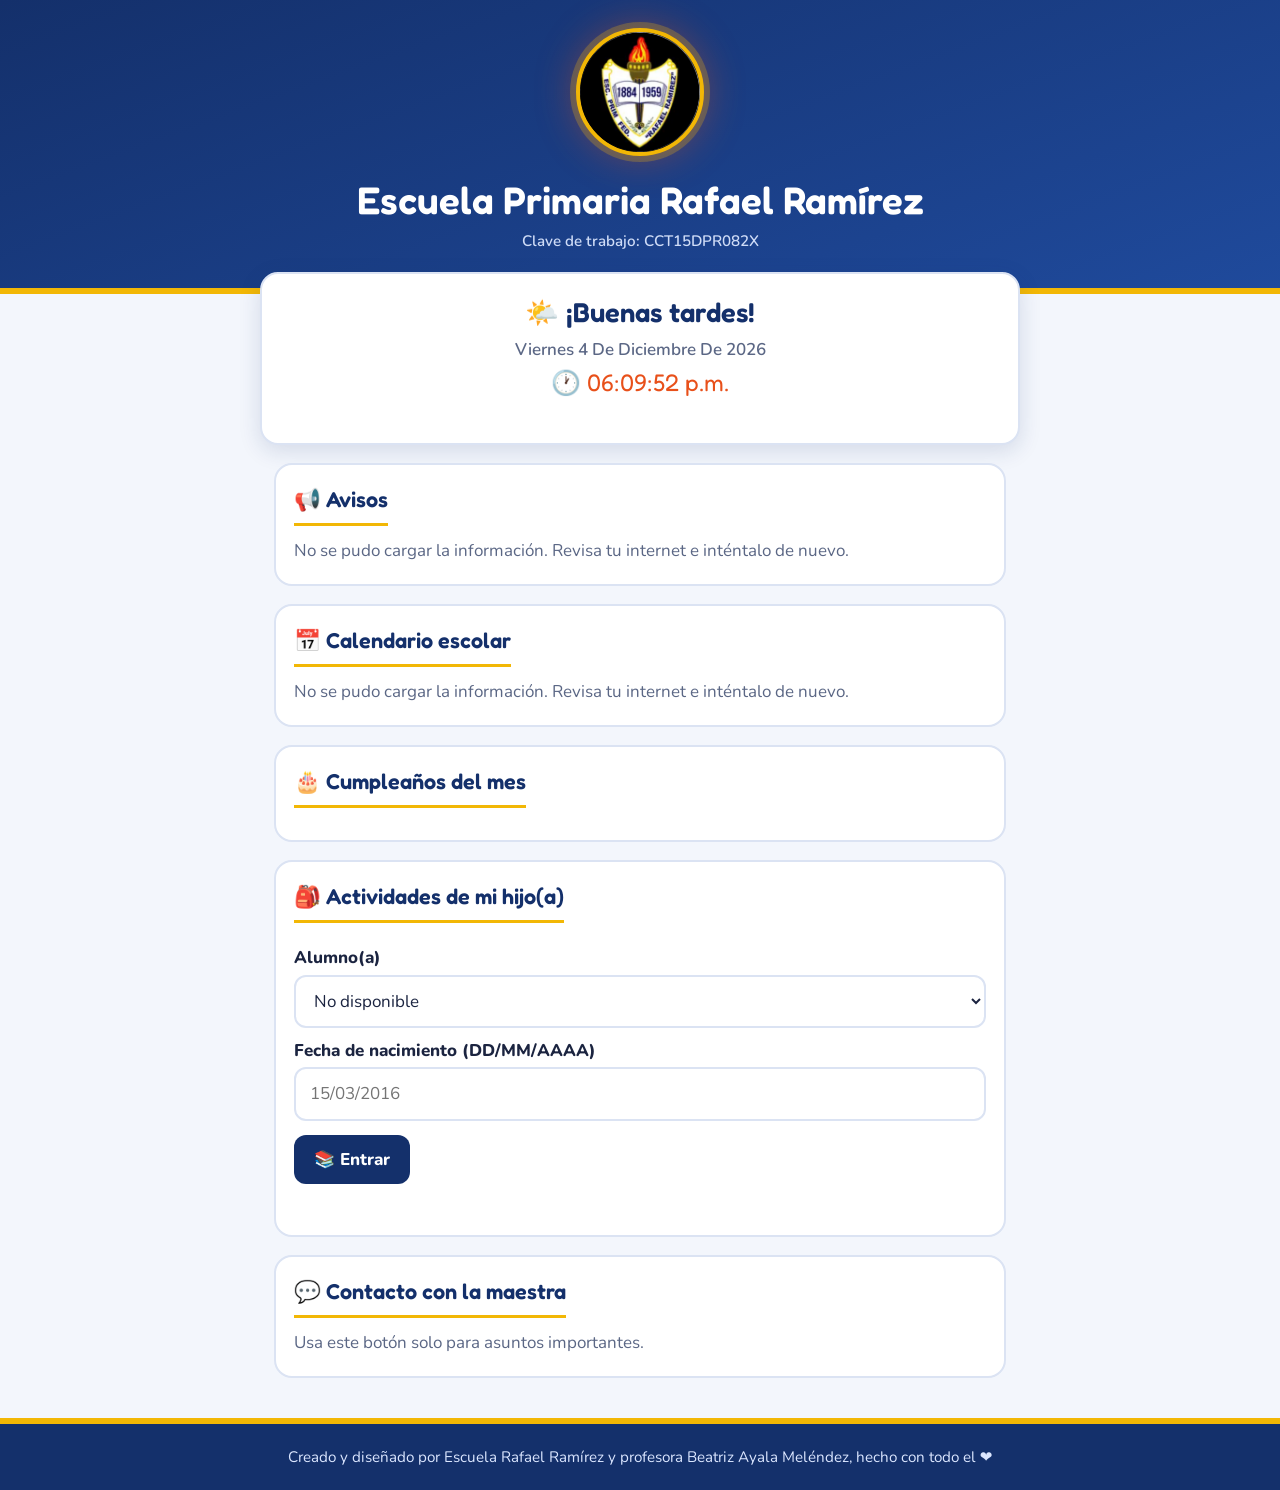
<file: index-18.html>
<!DOCTYPE html>
<html lang="es">
<head>
<meta charset="utf-8">
<meta name="viewport" content="width=device-width, initial-scale=1">
<title>Escuela Primaria Rafael Ramírez</title>
<meta name="theme-color" content="#14306b">
<link rel="icon" href="logo.png">
<link rel="preconnect" href="https://fonts.googleapis.com">
<link rel="preconnect" href="https://fonts.gstatic.com" crossorigin>
<link href="https://fonts.googleapis.com/css2?family=Fredoka:wght@500;600&family=Nunito:wght@400;600;800&display=swap" rel="stylesheet">
<style>
:root{
  --navy:#14306b; --navy2:#1f4a9c; --gold:#f2b705; --flame:#e8501a;
  --bg:#f3f6fc; --card:#ffffff; --ink:#1b2440; --muted:#5b6785; --line:#dbe3f3;
  --head:"Fredoka","Trebuchet MS",system-ui,sans-serif;
  --body:"Nunito",system-ui,-apple-system,"Segoe UI",Roboto,sans-serif;
}
*{box-sizing:border-box}
html{scroll-behavior:smooth}
body{margin:0;background:var(--bg);color:var(--ink);font-family:var(--body);font-size:17px;line-height:1.5}
h1,h2,h3{font-family:var(--head);font-weight:600;margin:0}

/* Banner */
.banner{background:linear-gradient(160deg,var(--navy) 0%,var(--navy2) 100%);color:#fff;text-align:center;padding:28px 16px 36px;border-bottom:6px solid var(--gold)}
.banner img{width:128px;height:128px;border-radius:50%;border:4px solid var(--gold);box-shadow:0 0 0 6px rgba(242,183,5,.25),0 0 40px rgba(232,80,26,.45);background:#000}
.banner h1{font-size:clamp(1.6rem,6vw,2.4rem);margin-top:14px;line-height:1.15}
.banner .cct{margin:8px 0 0;font-size:.95rem;color:#cfdcf7;font-weight:600}

/* Saludo */
.saludo{max-width:760px;margin:-22px auto 0;background:var(--card);border-radius:18px;padding:18px 20px;text-align:center;box-shadow:0 6px 22px rgba(20,48,107,.14);border:2px solid var(--line)}
.saludo h2{font-size:1.7rem;color:var(--navy)}
.saludo .fecha{margin:4px 0 0;color:var(--muted);font-weight:600;text-transform:capitalize}
.saludo .hora{font-family:var(--head);font-size:1.5rem;color:var(--flame);margin-top:2px}

main{max-width:760px;margin:0 auto;padding:18px 14px 40px;display:grid;gap:18px}
section{background:var(--card);border:2px solid var(--line);border-radius:18px;padding:18px 18px 20px}
section>h2{font-size:1.35rem;color:var(--navy);padding-bottom:8px;margin-bottom:12px;border-bottom:3px solid var(--gold);display:inline-block}
.vacio{color:var(--muted);margin:0}

.item{padding:12px 14px;border-radius:12px;background:#f7f9ff;border-left:6px solid var(--navy2);margin-bottom:10px}
.item.imp{border-left-color:var(--flame);background:#fff4ee}
.item h3{font-size:1.05rem}
.item .meta{font-size:.85rem;color:var(--muted);font-weight:600}
.item p{margin:4px 0 0}
.evento{display:flex;gap:12px;align-items:flex-start}
.evento .ico{font-size:1.8rem;line-height:1}
.cumples{display:flex;flex-wrap:wrap;gap:8px}
.chip{background:#fff7d6;border:2px solid var(--gold);border-radius:999px;padding:6px 14px;font-weight:800}

/* Formularios */
label{display:block;font-weight:800;margin:10px 0 4px}
select,input[type=text]{width:100%;font:inherit;padding:12px 14px;border:2px solid var(--line);border-radius:12px;background:#fff;color:var(--ink)}
select:focus,input:focus,button:focus-visible,a:focus-visible{outline:3px solid var(--gold);outline-offset:2px}
.btn{display:inline-block;font:inherit;font-weight:800;border:0;border-radius:12px;padding:12px 20px;margin-top:14px;cursor:pointer;background:var(--navy);color:#fff;text-decoration:none}
.btn:hover{background:var(--navy2)}
.btn.sec{background:#e9eefb;color:var(--navy)}
.btn.wa{background:#1f9d55;width:100%;text-align:center;font-size:1.05rem}
.btn.wa:hover{background:#188548}
.btn[disabled]{opacity:.6;cursor:wait}
.msg{margin:10px 0 0;font-weight:700;min-height:1.2em}
.msg.err{color:#b3261e}
.nota{font-size:.9rem;color:var(--muted);margin:8px 0 0}

.grid{display:grid;grid-template-columns:repeat(auto-fill,minmax(150px,1fr));gap:10px;margin-top:6px}
.carpeta{display:block;text-decoration:none;color:var(--ink);background:#f7f9ff;border:2px solid var(--line);border-radius:14px;padding:14px;text-align:center;font-weight:800}
.carpeta:hover{border-color:var(--gold);background:#fffbe8}
.carpeta .ico{display:block;font-size:2rem}
.sub{font-size:1.1rem;color:var(--navy2);margin:16px 0 6px}

.notif{background:#fff7d6;border:2px solid var(--gold);border-radius:14px;padding:12px 14px;margin-bottom:14px}
.notif strong{display:block}
.notif .btn{margin-top:8px;padding:10px 16px}
[hidden]{display:none!important}

dialog{border:0;border-radius:18px;padding:20px;width:min(92vw,420px);box-shadow:0 12px 40px rgba(0,0,0,.35)}
dialog::backdrop{background:rgba(10,20,50,.6)}
dialog h3{color:var(--navy);margin-bottom:4px}

footer{background:var(--navy);color:#dbe6ff;text-align:center;padding:22px 16px;border-top:6px solid var(--gold);font-size:.95rem}
.latido{display:inline-block;animation:latido 1.2s infinite}
@keyframes latido{0%,100%{transform:scale(1)}15%{transform:scale(1.3)}30%{transform:scale(1)}45%{transform:scale(1.22)}}
@media (prefers-reduced-motion:reduce){.latido{animation:none}}
</style>
<script src="https://cdn.onesignal.com/sdks/web/v16/OneSignalSDK.page.js" defer></script>
<script>
/* Notificaciones (OneSignal): el worker vive en la misma carpeta que esta página */
window.OneSignalDeferred = window.OneSignalDeferred || [];
OneSignalDeferred.push(async function(OneSignal){
  const base = location.pathname.replace(/[^\/]*$/, '');
  await OneSignal.init({
    appId: '97d0ae47-97ab-482b-9312-d45a45a4b33f',
    serviceWorkerPath: base + 'OneSignalSDKWorker.js',
    serviceWorkerParam: { scope: base },
    notifyButton: { enable: false }
  });
  const caja = document.getElementById('notif'), btn = document.getElementById('btnNotif'), msg = document.getElementById('msgNotif');
  if (!OneSignal.Notifications.isPushSupported()) return;   // navegador sin soporte: no se muestra nada
  caja.hidden = false;
  const marcar = () => OneSignal.User.addTag('escuela', 'si');
  function estado(){
    if (OneSignal.User.PushSubscription.optedIn){
      btn.hidden = true; msg.textContent = '✅ Notificaciones activadas. Te avisaremos cuando haya novedades.'; marcar();
    } else if (Notification.permission === 'denied'){
      btn.hidden = true; msg.textContent = 'Las notificaciones están bloqueadas en tu navegador. Puedes activarlas desde los permisos del sitio.';
    } else { btn.hidden = false; msg.textContent = ''; }
  }
  estado();
  btn.addEventListener('click', async () => { await OneSignal.Notifications.requestPermission(); estado(); });
  OneSignal.User.PushSubscription.addEventListener('change', estado);
});
</script>
</head>
<body>

<header class="banner">
  <img src="logo.png" alt="Escudo de la Escuela Primaria Rafael Ramírez">
  <h1>Escuela Primaria Rafael Ramírez</h1>
  <p class="cct">Clave de trabajo: CCT15DPR082X</p>
</header>

<div class="saludo" aria-live="off">
  <h2 id="saludo">¡Hola!</h2>
  <p class="fecha" id="fecha"></p>
  <p class="hora" id="hora"></p>
</div>

<main>
  <section id="avisos">
    <h2>📢 Avisos</h2>
    <div class="notif" id="notif" hidden>
      <strong>🔔 Recibe los avisos en tu celular</strong>
      <button class="btn" id="btnNotif" type="button">Activar notificaciones</button>
      <p class="nota" id="msgNotif"></p>
    </div>
    <div id="avisosLista"><p class="vacio">Cargando avisos…</p></div>
  </section>

  <section id="calendario">
    <h2>📅 Calendario escolar</h2>
    <div id="calLista"><p class="vacio">Cargando calendario…</p></div>
  </section>

  <section id="cumples">
    <h2>🎂 Cumpleaños del mes</h2>
    <div id="cumpLista" class="cumples"><p class="vacio">Cargando…</p></div>
  </section>

  <section id="aulas">
    <h2>🎒 Actividades de mi hijo(a)</h2>
    <form id="formAcceso" autocomplete="off">
      <label for="alumno">Alumno(a)</label>
      <select id="alumno" required><option value="">Cargando…</option></select>
      <label for="fecha2">Fecha de nacimiento (DD/MM/AAAA)</label>
      <input type="text" id="fecha2" inputmode="numeric" placeholder="15/03/2016" maxlength="10" required>
      <button class="btn" type="submit" id="btnEntrar">📚 Entrar</button>
      <p class="msg" id="msgAcceso" role="status"></p>
    </form>

    <div id="privado" hidden>
      <h3 id="tituloAula"></h3>
      <h3 class="sub">📁 Carpetas de actividades</h3>
      <div class="grid" id="carpetas"></div>
      <h3 class="sub">📸 Galería de fotos</h3>
      <div class="grid" id="galeria"></div>
      <button class="btn sec" id="btnSalir" type="button">Salir</button>
    </div>
  </section>

  <section id="contacto">
    <h2>💬 Contacto con la maestra</h2>
    <p class="vacio">Usa este botón solo para asuntos importantes.</p>
    <button class="btn wa" id="btnWa" type="button" hidden>💬 Escribir a la maestra Betty por WhatsApp</button>
  </section>
</main>

<dialog id="dlgWa">
  <h3>💬 Contactar a la maestra</h3>
  <p class="nota">Para tu seguridad, confirma al alumno(a) con su fecha de nacimiento.</p>
  <form id="formWa" autocomplete="off">
    <label for="waAlumno">Alumno(a)</label>
    <select id="waAlumno" required></select>
    <label for="waFecha">Fecha de nacimiento (DD/MM/AAAA)</label>
    <input type="text" id="waFecha" inputmode="numeric" placeholder="15/03/2016" maxlength="10" required>
    <button class="btn wa" type="submit" id="btnWaIr">Abrir WhatsApp</button>
    <button class="btn sec" type="button" id="btnWaCerrar" style="width:100%">Cancelar</button>
    <p class="msg" id="msgWa" role="status"></p>
  </form>
</dialog>

<footer>
  Creado y diseñado por Escuela Rafael Ramírez y profesora Beatriz Ayala Meléndez, hecho con todo el <span class="latido" aria-label="corazón">❤️</span>
</footer>

<script>
const API = 'https://script.google.com/macros/s/AKfycbyizN5oq0LMc4uCabXVayS_6JsNM1HuWgWIZzwh_mlpHCu0oidYimuj1K4-eHc4Fcmz/exec';
const $ = s => document.querySelector(s);
const MESES = ['enero','febrero','marzo','abril','mayo','junio','julio','agosto','septiembre','octubre','noviembre','diciembre'];
const DIAS = ['domingo','lunes','martes','miércoles','jueves','viernes','sábado'];

function esc(s){ const d = document.createElement('div'); d.textContent = (s == null ? '' : s); return d.innerHTML; }
function seguro(u){ return /^https:\/\//i.test(u || '') ? u : '#'; }

/* Saludo, fecha y hora */
function reloj(){
  const n = new Date(), h = n.getHours();
  let s;
  if (h >= 6 && h < 12) s = '☀️ ¡Buenos días!';
  else if (h >= 12 && h < 19) s = '🌤️ ¡Buenas tardes!';
  else s = '🌙 ¡Buenas noches!';
  $('#saludo').textContent = s;
  $('#fecha').textContent = DIAS[n.getDay()] + ' ' + n.getDate() + ' de ' + MESES[n.getMonth()] + ' de ' + n.getFullYear();
  $('#hora').textContent = '🕐 ' + n.toLocaleTimeString('es-MX', {hour:'2-digit', minute:'2-digit', second:'2-digit'});
}
reloj(); setInterval(reloj, 1000);

/* Máscara DD/MM/AAAA */
function mascara(inp){
  inp.addEventListener('input', () => {
    const d = inp.value.replace(/\D/g, '').slice(0, 8);
    inp.value = d.length > 4 ? d.slice(0,2) + '/' + d.slice(2,4) + '/' + d.slice(4)
              : d.length > 2 ? d.slice(0,2) + '/' + d.slice(2) : d;
  });
}
mascara($('#fecha2')); mascara($('#waFecha'));

async function llamar(params){
  const r = await fetch(API + '?' + new URLSearchParams(params));
  return r.json();
}

/* Datos públicos */
async function cargar(){
  try{
    const d = await llamar({action:'publico'});
    if (!d.ok) throw new Error();

    $('#avisosLista').innerHTML = d.avisos.length ? d.avisos.map(a =>
      '<div class="item' + (a.importante ? ' imp' : '') + '"><h3>' + (a.importante ? '⚠️ ' : '📌 ') + esc(a.titulo) + '</h3>' +
      '<div class="meta">' + esc(a.fecha) + '</div><p>' + esc(a.mensaje) + '</p></div>').join('')
      : '<p class="vacio">No hay avisos por ahora. 😊</p>';

    $('#calLista').innerHTML = d.calendario.length ? d.calendario.map(c =>
      '<div class="item evento"><div class="ico">' + esc(c.icono || '📚') + '</div><div><h3>' + esc(c.evento) + '</h3>' +
      '<div class="meta">' + esc(c.fecha) + '</div>' + (c.descripcion ? '<p>' + esc(c.descripcion) + '</p>' : '') + '</div></div>').join('')
      : '<p class="vacio">No hay eventos próximos.</p>';

    $('#cumpLista').innerHTML = d.cumples.length ? d.cumples.map(c =>
      '<span class="chip">🎈 ' + esc(c.nombre) + ' · ' + c.dia + ' de ' + MESES[new Date().getMonth()] + '</span>').join('')
      : '<p class="vacio">Este mes no hay cumpleaños registrados. 🎈</p>';

    const opciones = '<option value="">Elige al alumno(a)</option>' +
      d.alumnos.map(a => '<option value="' + esc(a.id) + '">' + esc(a.nombre) + '</option>').join('');
    $('#alumno').innerHTML = opciones;
    $('#waAlumno').innerHTML = opciones;
    if (d.hayWhatsapp) $('#btnWa').hidden = false;
  }catch(e){
    const m = '<p class="vacio">No se pudo cargar la información. Revisa tu internet e inténtalo de nuevo.</p>';
    $('#avisosLista').innerHTML = m; $('#calLista').innerHTML = m; $('#cumpLista').innerHTML = '';
    $('#alumno').innerHTML = '<option value="">No disponible</option>';
  }
}

/* Acceso de los papás */
$('#formAcceso').addEventListener('submit', async ev => {
  ev.preventDefault();
  const msg = $('#msgAcceso'), btn = $('#btnEntrar');
  msg.className = 'msg'; msg.textContent = 'Verificando…'; btn.disabled = true;
  try{
    const d = await llamar({action:'acceso', id:$('#alumno').value, fecha:$('#fecha2').value});
    if (!d.ok){ msg.className = 'msg err'; msg.textContent = d.error || 'No se pudo entrar.'; return; }
    msg.textContent = '';
    $('#tituloAula').textContent = '🏫 Aula de ' + d.nombre;
    const carp = d.carpetas.slice();
    if (d.carpetaGeneral) carp.unshift({mes:'Todas las actividades', enlace:d.carpetaGeneral});
    $('#carpetas').innerHTML = carp.length ? carp.map(c =>
      '<a class="carpeta" target="_blank" rel="noopener" href="' + esc(seguro(c.enlace)) + '"><span class="ico">📁</span>' + esc(c.mes) + '</a>').join('')
      : '<p class="vacio">Aún no hay carpetas.</p>';
    $('#galeria').innerHTML = d.galeria.length ? d.galeria.map(g =>
      '<a class="carpeta" target="_blank" rel="noopener" href="' + esc(seguro(g.enlace)) + '"><span class="ico">📸</span>' + esc(g.titulo) +
      (g.descripcion ? '<br><small>' + esc(g.descripcion) + '</small>' : '') + '</a>').join('')
      : '<p class="vacio">Aún no hay fotos.</p>';
    $('#formAcceso').hidden = true; $('#privado').hidden = false;
  }catch(e){
    msg.className = 'msg err'; msg.textContent = 'Error de conexión. Inténtalo de nuevo.';
  }finally{ btn.disabled = false; }
});

$('#btnSalir').addEventListener('click', () => {
  $('#privado').hidden = true; $('#formAcceso').hidden = false;
  $('#fecha2').value = ''; $('#carpetas').innerHTML = ''; $('#galeria').innerHTML = '';
});

/* WhatsApp protegido */
$('#btnWa').addEventListener('click', () => { $('#msgWa').textContent = ''; $('#dlgWa').showModal(); });
$('#btnWaCerrar').addEventListener('click', () => { $('#dlgWa').close(); $('#waFecha').value = ''; });
$('#formWa').addEventListener('submit', async ev => {
  ev.preventDefault();
  const msg = $('#msgWa'), btn = $('#btnWaIr');
  msg.className = 'msg'; msg.textContent = 'Verificando…'; btn.disabled = true;
  try{
    const d = await llamar({action:'whatsapp', id:$('#waAlumno').value, fecha:$('#waFecha').value});
    if (!d.ok){ msg.className = 'msg err'; msg.textContent = d.error || 'No se pudo abrir WhatsApp.'; return; }
    $('#waFecha').value = '';
    window.location.href = d.url;
  }catch(e){
    msg.className = 'msg err'; msg.textContent = 'Error de conexión. Inténtalo de nuevo.';
  }finally{ btn.disabled = false; }
});

cargar();
</script>
</body>
</html>
</file>
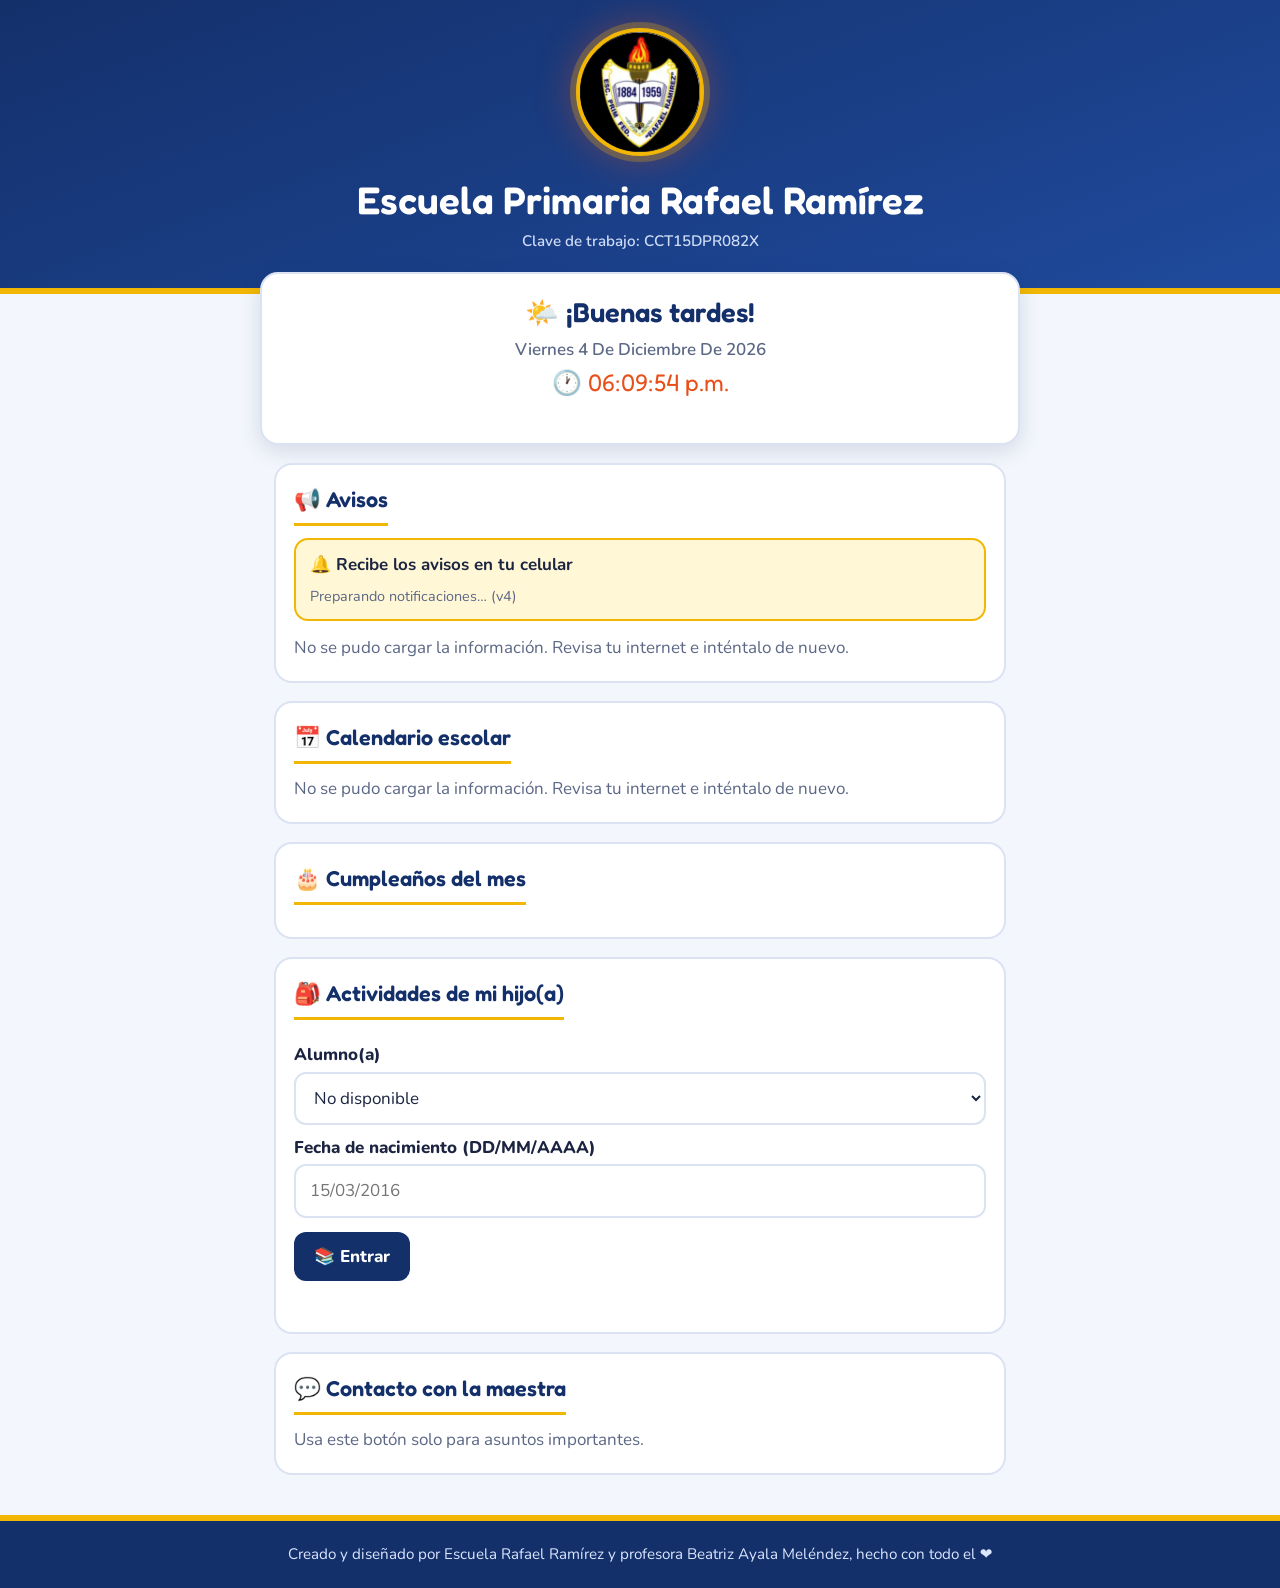
<file: index-19.html>
<!DOCTYPE html>
<html lang="es">
<head>
<meta charset="utf-8">
<meta name="viewport" content="width=device-width, initial-scale=1">
<title>Escuela Primaria Rafael Ramírez</title>
<meta name="theme-color" content="#14306b">
<link rel="icon" href="logo.png">
<link rel="preconnect" href="https://fonts.googleapis.com">
<link rel="preconnect" href="https://fonts.gstatic.com" crossorigin>
<link href="https://fonts.googleapis.com/css2?family=Fredoka:wght@500;600&family=Nunito:wght@400;600;800&display=swap" rel="stylesheet">
<style>
:root{
  --navy:#14306b; --navy2:#1f4a9c; --gold:#f2b705; --flame:#e8501a;
  --bg:#f3f6fc; --card:#ffffff; --ink:#1b2440; --muted:#5b6785; --line:#dbe3f3;
  --head:"Fredoka","Trebuchet MS",system-ui,sans-serif;
  --body:"Nunito",system-ui,-apple-system,"Segoe UI",Roboto,sans-serif;
}
*{box-sizing:border-box}
html{scroll-behavior:smooth}
body{margin:0;background:var(--bg);color:var(--ink);font-family:var(--body);font-size:17px;line-height:1.5}
h1,h2,h3{font-family:var(--head);font-weight:600;margin:0}

/* Banner */
.banner{background:linear-gradient(160deg,var(--navy) 0%,var(--navy2) 100%);color:#fff;text-align:center;padding:28px 16px 36px;border-bottom:6px solid var(--gold)}
.banner img{width:128px;height:128px;border-radius:50%;border:4px solid var(--gold);box-shadow:0 0 0 6px rgba(242,183,5,.25),0 0 40px rgba(232,80,26,.45);background:#000}
.banner h1{font-size:clamp(1.6rem,6vw,2.4rem);margin-top:14px;line-height:1.15}
.banner .cct{margin:8px 0 0;font-size:.95rem;color:#cfdcf7;font-weight:600}

/* Saludo */
.saludo{max-width:760px;margin:-22px auto 0;background:var(--card);border-radius:18px;padding:18px 20px;text-align:center;box-shadow:0 6px 22px rgba(20,48,107,.14);border:2px solid var(--line)}
.saludo h2{font-size:1.7rem;color:var(--navy)}
.saludo .fecha{margin:4px 0 0;color:var(--muted);font-weight:600;text-transform:capitalize}
.saludo .hora{font-family:var(--head);font-size:1.5rem;color:var(--flame);margin-top:2px}

main{max-width:760px;margin:0 auto;padding:18px 14px 40px;display:grid;gap:18px}
section{background:var(--card);border:2px solid var(--line);border-radius:18px;padding:18px 18px 20px}
section>h2{font-size:1.35rem;color:var(--navy);padding-bottom:8px;margin-bottom:12px;border-bottom:3px solid var(--gold);display:inline-block}
.vacio{color:var(--muted);margin:0}

.item{padding:12px 14px;border-radius:12px;background:#f7f9ff;border-left:6px solid var(--navy2);margin-bottom:10px}
.item.imp{border-left-color:var(--flame);background:#fff4ee}
.item h3{font-size:1.05rem}
.item .meta{font-size:.85rem;color:var(--muted);font-weight:600}
.item p{margin:4px 0 0}
.evento{display:flex;gap:12px;align-items:flex-start}
.evento .ico{font-size:1.8rem;line-height:1}
.cumples{display:flex;flex-wrap:wrap;gap:8px}
.chip{background:#fff7d6;border:2px solid var(--gold);border-radius:999px;padding:6px 14px;font-weight:800}

/* Formularios */
label{display:block;font-weight:800;margin:10px 0 4px}
select,input[type=text]{width:100%;font:inherit;padding:12px 14px;border:2px solid var(--line);border-radius:12px;background:#fff;color:var(--ink)}
select:focus,input:focus,button:focus-visible,a:focus-visible{outline:3px solid var(--gold);outline-offset:2px}
.btn{display:inline-block;font:inherit;font-weight:800;border:0;border-radius:12px;padding:12px 20px;margin-top:14px;cursor:pointer;background:var(--navy);color:#fff;text-decoration:none}
.btn:hover{background:var(--navy2)}
.btn.sec{background:#e9eefb;color:var(--navy)}
.btn.wa{background:#1f9d55;width:100%;text-align:center;font-size:1.05rem}
.btn.wa:hover{background:#188548}
.btn[disabled]{opacity:.6;cursor:wait}
.msg{margin:10px 0 0;font-weight:700;min-height:1.2em}
.msg.err{color:#b3261e}
.nota{font-size:.9rem;color:var(--muted);margin:8px 0 0}

.grid{display:grid;grid-template-columns:repeat(auto-fill,minmax(150px,1fr));gap:10px;margin-top:6px}
.carpeta{display:block;text-decoration:none;color:var(--ink);background:#f7f9ff;border:2px solid var(--line);border-radius:14px;padding:14px;text-align:center;font-weight:800}
.carpeta:hover{border-color:var(--gold);background:#fffbe8}
.carpeta .ico{display:block;font-size:2rem}
.sub{font-size:1.1rem;color:var(--navy2);margin:16px 0 6px}

.notif{background:#fff7d6;border:2px solid var(--gold);border-radius:14px;padding:12px 14px;margin-bottom:14px}
.notif strong{display:block}
.notif .btn{margin-top:8px;padding:10px 16px}
[hidden]{display:none!important}

dialog{border:0;border-radius:18px;padding:20px;width:min(92vw,420px);box-shadow:0 12px 40px rgba(0,0,0,.35)}
dialog::backdrop{background:rgba(10,20,50,.6)}
dialog h3{color:var(--navy);margin-bottom:4px}

footer{background:var(--navy);color:#dbe6ff;text-align:center;padding:22px 16px;border-top:6px solid var(--gold);font-size:.95rem}
.latido{display:inline-block;animation:latido 1.2s infinite}
@keyframes latido{0%,100%{transform:scale(1)}15%{transform:scale(1.3)}30%{transform:scale(1)}45%{transform:scale(1.22)}}
@media (prefers-reduced-motion:reduce){.latido{animation:none}}
</style>
<script src="https://cdn.onesignal.com/sdks/web/v16/OneSignalSDK.page.js" defer></script>
<script>
/* Notificaciones (OneSignal): el worker vive en la misma carpeta que esta página */
window.OneSignalDeferred = window.OneSignalDeferred || [];
setTimeout(function(){
  var m = document.getElementById('msgNotif');
  if (m && m.textContent.indexOf('Preparando') === 0) m.textContent = 'No cargó el servicio de notificaciones. Puede ser un bloqueador de anuncios, ahorro de datos o mala conexión. (v4)';
}, 7000);
OneSignalDeferred.push(async function(OneSignal){
  const btn = document.getElementById('btnNotif'), msg = document.getElementById('msgNotif');
  try{
    const base = location.pathname.replace(/[^\/]*$/, '');
    await OneSignal.init({
      appId: '97d0ae47-97ab-482b-9312-d45a45a4b33f',
      serviceWorkerPath: base.replace(/^\//, '') + 'OneSignalSDKWorker.js',
      serviceWorkerParam: { scope: base },
      serviceWorkerOverrideForTypical: true,
      notifyButton: { enable: false }
    });
    if (!OneSignal.Notifications.isPushSupported()){ msg.textContent = 'Este navegador no admite notificaciones. (v4)'; return; }
    const marcar = () => OneSignal.User.addTag('escuela', 'si');
    function estado(){
      if (OneSignal.User.PushSubscription.optedIn){
        btn.hidden = true; msg.textContent = '✅ Notificaciones activadas. Te avisaremos cuando haya novedades.'; marcar();
      } else if (Notification.permission === 'denied'){
        btn.hidden = true; msg.textContent = 'Las notificaciones están bloqueadas en tu navegador. Puedes activarlas desde los permisos del sitio.';
      } else { btn.hidden = false; msg.textContent = 'Toca el botón para recibir los avisos.'; }
    }
    estado();
    btn.addEventListener('click', async () => { await OneSignal.Notifications.requestPermission(); estado(); });
    OneSignal.User.PushSubscription.addEventListener('change', estado);
  }catch(e){
    msg.textContent = 'No se pudo iniciar las notificaciones: ' + (e && e.message ? e.message : e) + ' (v4)';
  }
});
</script>
</head>
<body>

<header class="banner">
  <img src="logo.png" alt="Escudo de la Escuela Primaria Rafael Ramírez">
  <h1>Escuela Primaria Rafael Ramírez</h1>
  <p class="cct">Clave de trabajo: CCT15DPR082X</p>
</header>

<div class="saludo" aria-live="off">
  <h2 id="saludo">¡Hola!</h2>
  <p class="fecha" id="fecha"></p>
  <p class="hora" id="hora"></p>
</div>

<main>
  <section id="avisos">
    <h2>📢 Avisos</h2>
    <div class="notif" id="notif">
      <strong>🔔 Recibe los avisos en tu celular</strong>
      <button class="btn" id="btnNotif" type="button" hidden>Activar notificaciones</button>
      <p class="nota" id="msgNotif">Preparando notificaciones… (v4)</p>
    </div>
    <div id="avisosLista"><p class="vacio">Cargando avisos…</p></div>
  </section>

  <section id="calendario">
    <h2>📅 Calendario escolar</h2>
    <div id="calLista"><p class="vacio">Cargando calendario…</p></div>
  </section>

  <section id="cumples">
    <h2>🎂 Cumpleaños del mes</h2>
    <div id="cumpLista" class="cumples"><p class="vacio">Cargando…</p></div>
  </section>

  <section id="aulas">
    <h2>🎒 Actividades de mi hijo(a)</h2>
    <form id="formAcceso" autocomplete="off">
      <label for="alumno">Alumno(a)</label>
      <select id="alumno" required><option value="">Cargando…</option></select>
      <label for="fecha2">Fecha de nacimiento (DD/MM/AAAA)</label>
      <input type="text" id="fecha2" inputmode="numeric" placeholder="15/03/2016" maxlength="10" required>
      <button class="btn" type="submit" id="btnEntrar">📚 Entrar</button>
      <p class="msg" id="msgAcceso" role="status"></p>
    </form>

    <div id="privado" hidden>
      <h3 id="tituloAula"></h3>
      <h3 class="sub">📁 Carpetas de actividades</h3>
      <div class="grid" id="carpetas"></div>
      <h3 class="sub">📸 Galería de fotos</h3>
      <div class="grid" id="galeria"></div>
      <button class="btn sec" id="btnSalir" type="button">Salir</button>
    </div>
  </section>

  <section id="contacto">
    <h2>💬 Contacto con la maestra</h2>
    <p class="vacio">Usa este botón solo para asuntos importantes.</p>
    <button class="btn wa" id="btnWa" type="button" hidden>💬 Escribir a la maestra Betty por WhatsApp</button>
  </section>
</main>

<dialog id="dlgWa">
  <h3>💬 Contactar a la maestra</h3>
  <p class="nota">Para tu seguridad, confirma al alumno(a) con su fecha de nacimiento.</p>
  <form id="formWa" autocomplete="off">
    <label for="waAlumno">Alumno(a)</label>
    <select id="waAlumno" required></select>
    <label for="waFecha">Fecha de nacimiento (DD/MM/AAAA)</label>
    <input type="text" id="waFecha" inputmode="numeric" placeholder="15/03/2016" maxlength="10" required>
    <button class="btn wa" type="submit" id="btnWaIr">Abrir WhatsApp</button>
    <button class="btn sec" type="button" id="btnWaCerrar" style="width:100%">Cancelar</button>
    <p class="msg" id="msgWa" role="status"></p>
  </form>
</dialog>

<footer>
  Creado y diseñado por Escuela Rafael Ramírez y profesora Beatriz Ayala Meléndez, hecho con todo el <span class="latido" aria-label="corazón">❤️</span>
</footer>

<script>
const API = 'https://script.google.com/macros/s/AKfycbyizN5oq0LMc4uCabXVayS_6JsNM1HuWgWIZzwh_mlpHCu0oidYimuj1K4-eHc4Fcmz/exec';
const $ = s => document.querySelector(s);
const MESES = ['enero','febrero','marzo','abril','mayo','junio','julio','agosto','septiembre','octubre','noviembre','diciembre'];
const DIAS = ['domingo','lunes','martes','miércoles','jueves','viernes','sábado'];

function esc(s){ const d = document.createElement('div'); d.textContent = (s == null ? '' : s); return d.innerHTML; }
function seguro(u){ return /^https:\/\//i.test(u || '') ? u : '#'; }

/* Saludo, fecha y hora */
function reloj(){
  const n = new Date(), h = n.getHours();
  let s;
  if (h >= 6 && h < 12) s = '☀️ ¡Buenos días!';
  else if (h >= 12 && h < 19) s = '🌤️ ¡Buenas tardes!';
  else s = '🌙 ¡Buenas noches!';
  $('#saludo').textContent = s;
  $('#fecha').textContent = DIAS[n.getDay()] + ' ' + n.getDate() + ' de ' + MESES[n.getMonth()] + ' de ' + n.getFullYear();
  $('#hora').textContent = '🕐 ' + n.toLocaleTimeString('es-MX', {hour:'2-digit', minute:'2-digit', second:'2-digit'});
}
reloj(); setInterval(reloj, 1000);

/* Máscara DD/MM/AAAA */
function mascara(inp){
  inp.addEventListener('input', () => {
    const d = inp.value.replace(/\D/g, '').slice(0, 8);
    inp.value = d.length > 4 ? d.slice(0,2) + '/' + d.slice(2,4) + '/' + d.slice(4)
              : d.length > 2 ? d.slice(0,2) + '/' + d.slice(2) : d;
  });
}
mascara($('#fecha2')); mascara($('#waFecha'));

async function llamar(params){
  const r = await fetch(API + '?' + new URLSearchParams(params));
  return r.json();
}

/* Datos públicos */
async function cargar(){
  try{
    const d = await llamar({action:'publico'});
    if (!d.ok) throw new Error();

    $('#avisosLista').innerHTML = d.avisos.length ? d.avisos.map(a =>
      '<div class="item' + (a.importante ? ' imp' : '') + '"><h3>' + (a.importante ? '⚠️ ' : '📌 ') + esc(a.titulo) + '</h3>' +
      '<div class="meta">' + esc(a.fecha) + '</div><p>' + esc(a.mensaje) + '</p></div>').join('')
      : '<p class="vacio">No hay avisos por ahora. 😊</p>';

    $('#calLista').innerHTML = d.calendario.length ? d.calendario.map(c =>
      '<div class="item evento"><div class="ico">' + esc(c.icono || '📚') + '</div><div><h3>' + esc(c.evento) + '</h3>' +
      '<div class="meta">' + esc(c.fecha) + '</div>' + (c.descripcion ? '<p>' + esc(c.descripcion) + '</p>' : '') + '</div></div>').join('')
      : '<p class="vacio">No hay eventos próximos.</p>';

    $('#cumpLista').innerHTML = d.cumples.length ? d.cumples.map(c =>
      '<span class="chip">🎈 ' + esc(c.nombre) + ' · ' + c.dia + ' de ' + MESES[new Date().getMonth()] + '</span>').join('')
      : '<p class="vacio">Este mes no hay cumpleaños registrados. 🎈</p>';

    const opciones = '<option value="">Elige al alumno(a)</option>' +
      d.alumnos.map(a => '<option value="' + esc(a.id) + '">' + esc(a.nombre) + '</option>').join('');
    $('#alumno').innerHTML = opciones;
    $('#waAlumno').innerHTML = opciones;
    if (d.hayWhatsapp) $('#btnWa').hidden = false;
  }catch(e){
    const m = '<p class="vacio">No se pudo cargar la información. Revisa tu internet e inténtalo de nuevo.</p>';
    $('#avisosLista').innerHTML = m; $('#calLista').innerHTML = m; $('#cumpLista').innerHTML = '';
    $('#alumno').innerHTML = '<option value="">No disponible</option>';
  }
}

/* Acceso de los papás */
$('#formAcceso').addEventListener('submit', async ev => {
  ev.preventDefault();
  const msg = $('#msgAcceso'), btn = $('#btnEntrar');
  msg.className = 'msg'; msg.textContent = 'Verificando…'; btn.disabled = true;
  try{
    const d = await llamar({action:'acceso', id:$('#alumno').value, fecha:$('#fecha2').value});
    if (!d.ok){ msg.className = 'msg err'; msg.textContent = d.error || 'No se pudo entrar.'; return; }
    msg.textContent = '';
    $('#tituloAula').textContent = '🏫 Aula de ' + d.nombre;
    const carp = d.carpetas.slice();
    if (d.carpetaGeneral) carp.unshift({mes:'Todas las actividades', enlace:d.carpetaGeneral});
    $('#carpetas').innerHTML = carp.length ? carp.map(c =>
      '<a class="carpeta" target="_blank" rel="noopener" href="' + esc(seguro(c.enlace)) + '"><span class="ico">📁</span>' + esc(c.mes) + '</a>').join('')
      : '<p class="vacio">Aún no hay carpetas.</p>';
    $('#galeria').innerHTML = d.galeria.length ? d.galeria.map(g =>
      '<a class="carpeta" target="_blank" rel="noopener" href="' + esc(seguro(g.enlace)) + '"><span class="ico">📸</span>' + esc(g.titulo) +
      (g.descripcion ? '<br><small>' + esc(g.descripcion) + '</small>' : '') + '</a>').join('')
      : '<p class="vacio">Aún no hay fotos.</p>';
    $('#formAcceso').hidden = true; $('#privado').hidden = false;
  }catch(e){
    msg.className = 'msg err'; msg.textContent = 'Error de conexión. Inténtalo de nuevo.';
  }finally{ btn.disabled = false; }
});

$('#btnSalir').addEventListener('click', () => {
  $('#privado').hidden = true; $('#formAcceso').hidden = false;
  $('#fecha2').value = ''; $('#carpetas').innerHTML = ''; $('#galeria').innerHTML = '';
});

/* WhatsApp protegido */
$('#btnWa').addEventListener('click', () => { $('#msgWa').textContent = ''; $('#dlgWa').showModal(); });
$('#btnWaCerrar').addEventListener('click', () => { $('#dlgWa').close(); $('#waFecha').value = ''; });
$('#formWa').addEventListener('submit', async ev => {
  ev.preventDefault();
  const msg = $('#msgWa'), btn = $('#btnWaIr');
  msg.className = 'msg'; msg.textContent = 'Verificando…'; btn.disabled = true;
  try{
    const d = await llamar({action:'whatsapp', id:$('#waAlumno').value, fecha:$('#waFecha').value});
    if (!d.ok){ msg.className = 'msg err'; msg.textContent = d.error || 'No se pudo abrir WhatsApp.'; return; }
    $('#waFecha').value = '';
    window.location.href = d.url;
  }catch(e){
    msg.className = 'msg err'; msg.textContent = 'Error de conexión. Inténtalo de nuevo.';
  }finally{ btn.disabled = false; }
});

cargar();
</script>
</body>
</html>
</file>
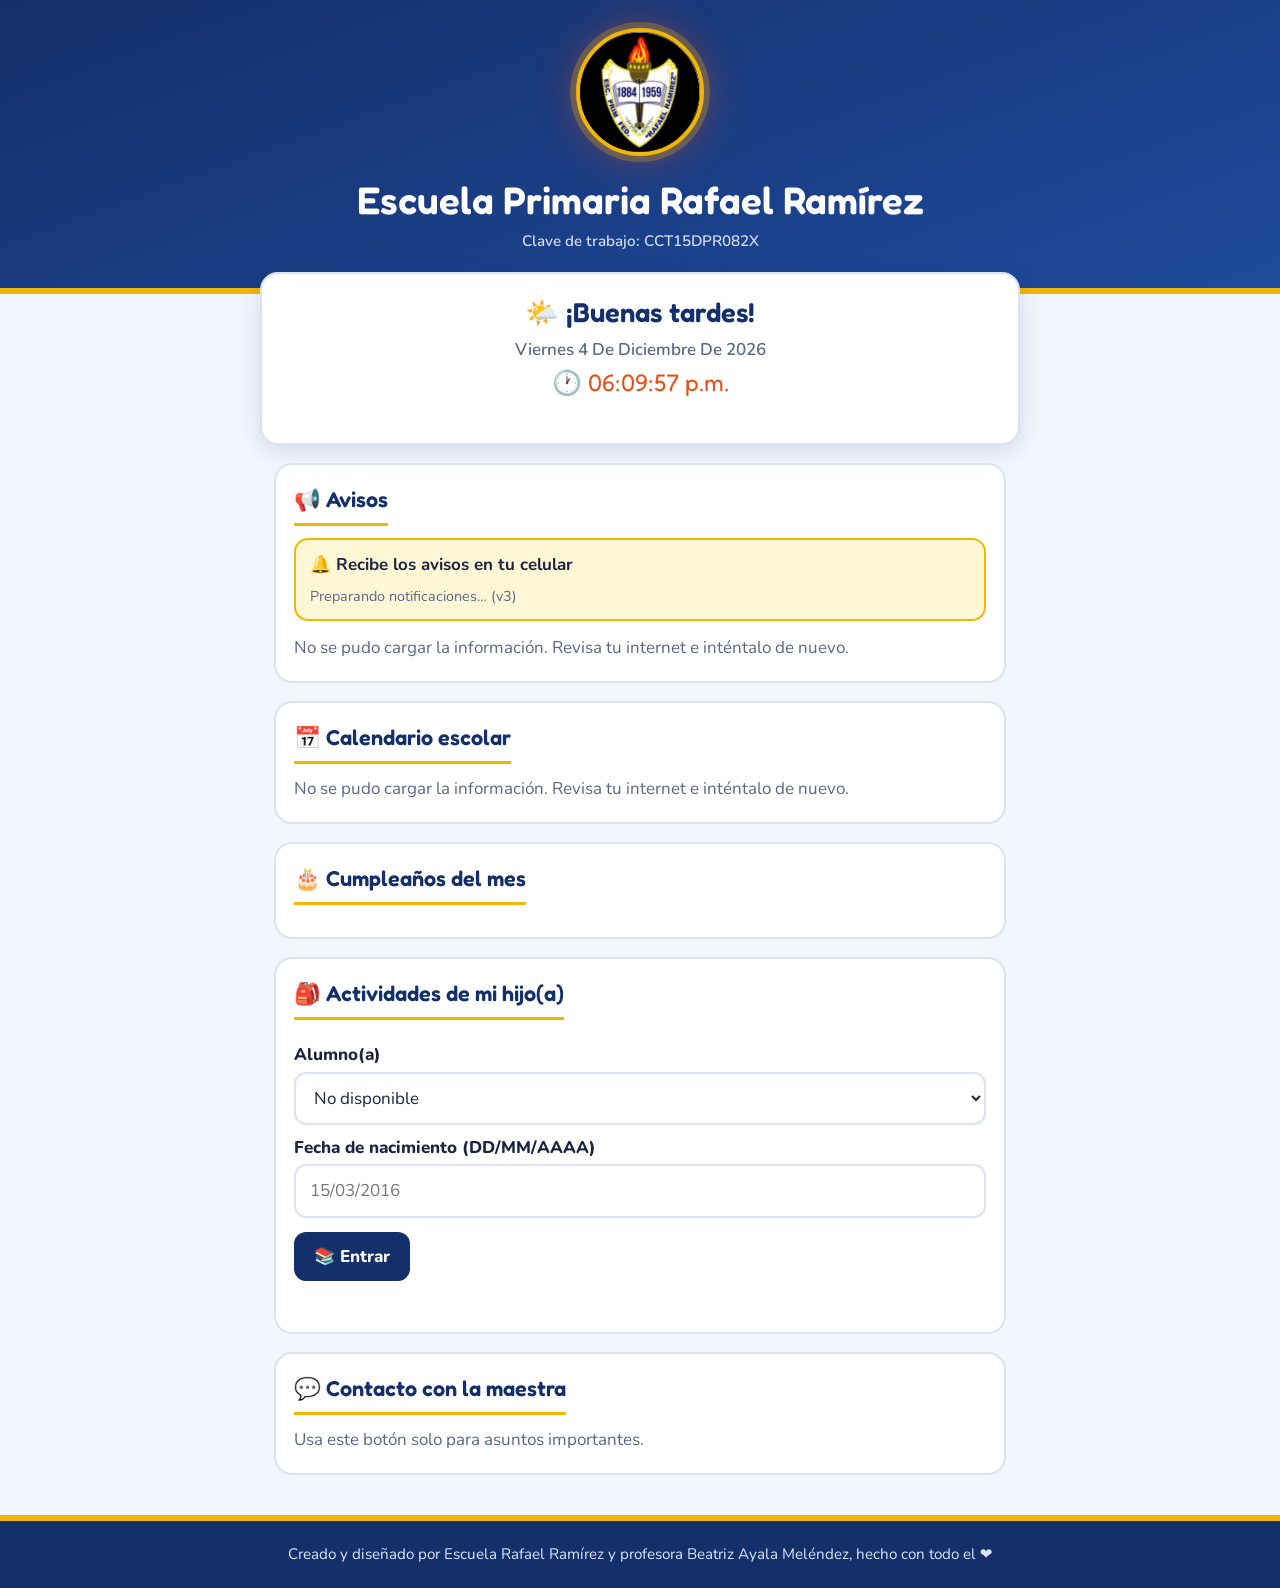
<file: index-20.html>
<!DOCTYPE html>
<html lang="es">
<head>
<meta charset="utf-8">
<meta name="viewport" content="width=device-width, initial-scale=1">
<title>Escuela Primaria Rafael Ramírez</title>
<meta name="theme-color" content="#14306b">
<link rel="icon" href="logo.png">
<link rel="preconnect" href="https://fonts.googleapis.com">
<link rel="preconnect" href="https://fonts.gstatic.com" crossorigin>
<link href="https://fonts.googleapis.com/css2?family=Fredoka:wght@500;600&family=Nunito:wght@400;600;800&display=swap" rel="stylesheet">
<style>
:root{
  --navy:#14306b; --navy2:#1f4a9c; --gold:#f2b705; --flame:#e8501a;
  --bg:#f3f6fc; --card:#ffffff; --ink:#1b2440; --muted:#5b6785; --line:#dbe3f3;
  --head:"Fredoka","Trebuchet MS",system-ui,sans-serif;
  --body:"Nunito",system-ui,-apple-system,"Segoe UI",Roboto,sans-serif;
}
*{box-sizing:border-box}
html{scroll-behavior:smooth}
body{margin:0;background:var(--bg);color:var(--ink);font-family:var(--body);font-size:17px;line-height:1.5}
h1,h2,h3{font-family:var(--head);font-weight:600;margin:0}

/* Banner */
.banner{background:linear-gradient(160deg,var(--navy) 0%,var(--navy2) 100%);color:#fff;text-align:center;padding:28px 16px 36px;border-bottom:6px solid var(--gold)}
.banner img{width:128px;height:128px;border-radius:50%;border:4px solid var(--gold);box-shadow:0 0 0 6px rgba(242,183,5,.25),0 0 40px rgba(232,80,26,.45);background:#000}
.banner h1{font-size:clamp(1.6rem,6vw,2.4rem);margin-top:14px;line-height:1.15}
.banner .cct{margin:8px 0 0;font-size:.95rem;color:#cfdcf7;font-weight:600}

/* Saludo */
.saludo{max-width:760px;margin:-22px auto 0;background:var(--card);border-radius:18px;padding:18px 20px;text-align:center;box-shadow:0 6px 22px rgba(20,48,107,.14);border:2px solid var(--line)}
.saludo h2{font-size:1.7rem;color:var(--navy)}
.saludo .fecha{margin:4px 0 0;color:var(--muted);font-weight:600;text-transform:capitalize}
.saludo .hora{font-family:var(--head);font-size:1.5rem;color:var(--flame);margin-top:2px}

main{max-width:760px;margin:0 auto;padding:18px 14px 40px;display:grid;gap:18px}
section{background:var(--card);border:2px solid var(--line);border-radius:18px;padding:18px 18px 20px}
section>h2{font-size:1.35rem;color:var(--navy);padding-bottom:8px;margin-bottom:12px;border-bottom:3px solid var(--gold);display:inline-block}
.vacio{color:var(--muted);margin:0}

.item{padding:12px 14px;border-radius:12px;background:#f7f9ff;border-left:6px solid var(--navy2);margin-bottom:10px}
.item.imp{border-left-color:var(--flame);background:#fff4ee}
.item h3{font-size:1.05rem}
.item .meta{font-size:.85rem;color:var(--muted);font-weight:600}
.item p{margin:4px 0 0}
.evento{display:flex;gap:12px;align-items:flex-start}
.evento .ico{font-size:1.8rem;line-height:1}
.cumples{display:flex;flex-wrap:wrap;gap:8px}
.chip{background:#fff7d6;border:2px solid var(--gold);border-radius:999px;padding:6px 14px;font-weight:800}

/* Formularios */
label{display:block;font-weight:800;margin:10px 0 4px}
select,input[type=text]{width:100%;font:inherit;padding:12px 14px;border:2px solid var(--line);border-radius:12px;background:#fff;color:var(--ink)}
select:focus,input:focus,button:focus-visible,a:focus-visible{outline:3px solid var(--gold);outline-offset:2px}
.btn{display:inline-block;font:inherit;font-weight:800;border:0;border-radius:12px;padding:12px 20px;margin-top:14px;cursor:pointer;background:var(--navy);color:#fff;text-decoration:none}
.btn:hover{background:var(--navy2)}
.btn.sec{background:#e9eefb;color:var(--navy)}
.btn.wa{background:#1f9d55;width:100%;text-align:center;font-size:1.05rem}
.btn.wa:hover{background:#188548}
.btn[disabled]{opacity:.6;cursor:wait}
.msg{margin:10px 0 0;font-weight:700;min-height:1.2em}
.msg.err{color:#b3261e}
.nota{font-size:.9rem;color:var(--muted);margin:8px 0 0}

.grid{display:grid;grid-template-columns:repeat(auto-fill,minmax(150px,1fr));gap:10px;margin-top:6px}
.carpeta{display:block;text-decoration:none;color:var(--ink);background:#f7f9ff;border:2px solid var(--line);border-radius:14px;padding:14px;text-align:center;font-weight:800}
.carpeta:hover{border-color:var(--gold);background:#fffbe8}
.carpeta .ico{display:block;font-size:2rem}
.sub{font-size:1.1rem;color:var(--navy2);margin:16px 0 6px}

.notif{background:#fff7d6;border:2px solid var(--gold);border-radius:14px;padding:12px 14px;margin-bottom:14px}
.notif strong{display:block}
.notif .btn{margin-top:8px;padding:10px 16px}
[hidden]{display:none!important}

dialog{border:0;border-radius:18px;padding:20px;width:min(92vw,420px);box-shadow:0 12px 40px rgba(0,0,0,.35)}
dialog::backdrop{background:rgba(10,20,50,.6)}
dialog h3{color:var(--navy);margin-bottom:4px}

footer{background:var(--navy);color:#dbe6ff;text-align:center;padding:22px 16px;border-top:6px solid var(--gold);font-size:.95rem}
.latido{display:inline-block;animation:latido 1.2s infinite}
@keyframes latido{0%,100%{transform:scale(1)}15%{transform:scale(1.3)}30%{transform:scale(1)}45%{transform:scale(1.22)}}
@media (prefers-reduced-motion:reduce){.latido{animation:none}}
</style>
<script src="https://cdn.onesignal.com/sdks/web/v16/OneSignalSDK.page.js" defer></script>
<script>
/* Notificaciones (OneSignal): el worker vive en la misma carpeta que esta página */
window.OneSignalDeferred = window.OneSignalDeferred || [];
setTimeout(function(){
  var m = document.getElementById('msgNotif');
  if (m && m.textContent.indexOf('Preparando') === 0) m.textContent = 'No cargó el servicio de notificaciones. Puede ser un bloqueador de anuncios, ahorro de datos o mala conexión. (v3)';
}, 7000);
OneSignalDeferred.push(async function(OneSignal){
  const btn = document.getElementById('btnNotif'), msg = document.getElementById('msgNotif');
  try{
    const base = location.pathname.replace(/[^\/]*$/, '');
    await OneSignal.init({
      appId: '97d0ae47-97ab-482b-9312-d45a45a4b33f',
      serviceWorkerPath: base.replace(/^\//, '') + 'OneSignalSDKWorker.js',
      serviceWorkerParam: { scope: base },
      notifyButton: { enable: false }
    });
    if (!OneSignal.Notifications.isPushSupported()){ msg.textContent = 'Este navegador no admite notificaciones. (v3)'; return; }
    const marcar = () => OneSignal.User.addTag('escuela', 'si');
    function estado(){
      if (OneSignal.User.PushSubscription.optedIn){
        btn.hidden = true; msg.textContent = '✅ Notificaciones activadas. Te avisaremos cuando haya novedades.'; marcar();
      } else if (Notification.permission === 'denied'){
        btn.hidden = true; msg.textContent = 'Las notificaciones están bloqueadas en tu navegador. Puedes activarlas desde los permisos del sitio.';
      } else { btn.hidden = false; msg.textContent = 'Toca el botón para recibir los avisos.'; }
    }
    estado();
    btn.addEventListener('click', async () => { await OneSignal.Notifications.requestPermission(); estado(); });
    OneSignal.User.PushSubscription.addEventListener('change', estado);
  }catch(e){
    msg.textContent = 'No se pudo iniciar las notificaciones: ' + (e && e.message ? e.message : e) + ' (v3)';
  }
});
</script>
</head>
<body>

<header class="banner">
  <img src="logo.png" alt="Escudo de la Escuela Primaria Rafael Ramírez">
  <h1>Escuela Primaria Rafael Ramírez</h1>
  <p class="cct">Clave de trabajo: CCT15DPR082X</p>
</header>

<div class="saludo" aria-live="off">
  <h2 id="saludo">¡Hola!</h2>
  <p class="fecha" id="fecha"></p>
  <p class="hora" id="hora"></p>
</div>

<main>
  <section id="avisos">
    <h2>📢 Avisos</h2>
    <div class="notif" id="notif">
      <strong>🔔 Recibe los avisos en tu celular</strong>
      <button class="btn" id="btnNotif" type="button" hidden>Activar notificaciones</button>
      <p class="nota" id="msgNotif">Preparando notificaciones… (v3)</p>
    </div>
    <div id="avisosLista"><p class="vacio">Cargando avisos…</p></div>
  </section>

  <section id="calendario">
    <h2>📅 Calendario escolar</h2>
    <div id="calLista"><p class="vacio">Cargando calendario…</p></div>
  </section>

  <section id="cumples">
    <h2>🎂 Cumpleaños del mes</h2>
    <div id="cumpLista" class="cumples"><p class="vacio">Cargando…</p></div>
  </section>

  <section id="aulas">
    <h2>🎒 Actividades de mi hijo(a)</h2>
    <form id="formAcceso" autocomplete="off">
      <label for="alumno">Alumno(a)</label>
      <select id="alumno" required><option value="">Cargando…</option></select>
      <label for="fecha2">Fecha de nacimiento (DD/MM/AAAA)</label>
      <input type="text" id="fecha2" inputmode="numeric" placeholder="15/03/2016" maxlength="10" required>
      <button class="btn" type="submit" id="btnEntrar">📚 Entrar</button>
      <p class="msg" id="msgAcceso" role="status"></p>
    </form>

    <div id="privado" hidden>
      <h3 id="tituloAula"></h3>
      <h3 class="sub">📁 Carpetas de actividades</h3>
      <div class="grid" id="carpetas"></div>
      <h3 class="sub">📸 Galería de fotos</h3>
      <div class="grid" id="galeria"></div>
      <button class="btn sec" id="btnSalir" type="button">Salir</button>
    </div>
  </section>

  <section id="contacto">
    <h2>💬 Contacto con la maestra</h2>
    <p class="vacio">Usa este botón solo para asuntos importantes.</p>
    <button class="btn wa" id="btnWa" type="button" hidden>💬 Escribir a la maestra Betty por WhatsApp</button>
  </section>
</main>

<dialog id="dlgWa">
  <h3>💬 Contactar a la maestra</h3>
  <p class="nota">Para tu seguridad, confirma al alumno(a) con su fecha de nacimiento.</p>
  <form id="formWa" autocomplete="off">
    <label for="waAlumno">Alumno(a)</label>
    <select id="waAlumno" required></select>
    <label for="waFecha">Fecha de nacimiento (DD/MM/AAAA)</label>
    <input type="text" id="waFecha" inputmode="numeric" placeholder="15/03/2016" maxlength="10" required>
    <button class="btn wa" type="submit" id="btnWaIr">Abrir WhatsApp</button>
    <button class="btn sec" type="button" id="btnWaCerrar" style="width:100%">Cancelar</button>
    <p class="msg" id="msgWa" role="status"></p>
  </form>
</dialog>

<footer>
  Creado y diseñado por Escuela Rafael Ramírez y profesora Beatriz Ayala Meléndez, hecho con todo el <span class="latido" aria-label="corazón">❤️</span>
</footer>

<script>
const API = 'https://script.google.com/macros/s/AKfycbyizN5oq0LMc4uCabXVayS_6JsNM1HuWgWIZzwh_mlpHCu0oidYimuj1K4-eHc4Fcmz/exec';
const $ = s => document.querySelector(s);
const MESES = ['enero','febrero','marzo','abril','mayo','junio','julio','agosto','septiembre','octubre','noviembre','diciembre'];
const DIAS = ['domingo','lunes','martes','miércoles','jueves','viernes','sábado'];

function esc(s){ const d = document.createElement('div'); d.textContent = (s == null ? '' : s); return d.innerHTML; }
function seguro(u){ return /^https:\/\//i.test(u || '') ? u : '#'; }

/* Saludo, fecha y hora */
function reloj(){
  const n = new Date(), h = n.getHours();
  let s;
  if (h >= 6 && h < 12) s = '☀️ ¡Buenos días!';
  else if (h >= 12 && h < 19) s = '🌤️ ¡Buenas tardes!';
  else s = '🌙 ¡Buenas noches!';
  $('#saludo').textContent = s;
  $('#fecha').textContent = DIAS[n.getDay()] + ' ' + n.getDate() + ' de ' + MESES[n.getMonth()] + ' de ' + n.getFullYear();
  $('#hora').textContent = '🕐 ' + n.toLocaleTimeString('es-MX', {hour:'2-digit', minute:'2-digit', second:'2-digit'});
}
reloj(); setInterval(reloj, 1000);

/* Máscara DD/MM/AAAA */
function mascara(inp){
  inp.addEventListener('input', () => {
    const d = inp.value.replace(/\D/g, '').slice(0, 8);
    inp.value = d.length > 4 ? d.slice(0,2) + '/' + d.slice(2,4) + '/' + d.slice(4)
              : d.length > 2 ? d.slice(0,2) + '/' + d.slice(2) : d;
  });
}
mascara($('#fecha2')); mascara($('#waFecha'));

async function llamar(params){
  const r = await fetch(API + '?' + new URLSearchParams(params));
  return r.json();
}

/* Datos públicos */
async function cargar(){
  try{
    const d = await llamar({action:'publico'});
    if (!d.ok) throw new Error();

    $('#avisosLista').innerHTML = d.avisos.length ? d.avisos.map(a =>
      '<div class="item' + (a.importante ? ' imp' : '') + '"><h3>' + (a.importante ? '⚠️ ' : '📌 ') + esc(a.titulo) + '</h3>' +
      '<div class="meta">' + esc(a.fecha) + '</div><p>' + esc(a.mensaje) + '</p></div>').join('')
      : '<p class="vacio">No hay avisos por ahora. 😊</p>';

    $('#calLista').innerHTML = d.calendario.length ? d.calendario.map(c =>
      '<div class="item evento"><div class="ico">' + esc(c.icono || '📚') + '</div><div><h3>' + esc(c.evento) + '</h3>' +
      '<div class="meta">' + esc(c.fecha) + '</div>' + (c.descripcion ? '<p>' + esc(c.descripcion) + '</p>' : '') + '</div></div>').join('')
      : '<p class="vacio">No hay eventos próximos.</p>';

    $('#cumpLista').innerHTML = d.cumples.length ? d.cumples.map(c =>
      '<span class="chip">🎈 ' + esc(c.nombre) + ' · ' + c.dia + ' de ' + MESES[new Date().getMonth()] + '</span>').join('')
      : '<p class="vacio">Este mes no hay cumpleaños registrados. 🎈</p>';

    const opciones = '<option value="">Elige al alumno(a)</option>' +
      d.alumnos.map(a => '<option value="' + esc(a.id) + '">' + esc(a.nombre) + '</option>').join('');
    $('#alumno').innerHTML = opciones;
    $('#waAlumno').innerHTML = opciones;
    if (d.hayWhatsapp) $('#btnWa').hidden = false;
  }catch(e){
    const m = '<p class="vacio">No se pudo cargar la información. Revisa tu internet e inténtalo de nuevo.</p>';
    $('#avisosLista').innerHTML = m; $('#calLista').innerHTML = m; $('#cumpLista').innerHTML = '';
    $('#alumno').innerHTML = '<option value="">No disponible</option>';
  }
}

/* Acceso de los papás */
$('#formAcceso').addEventListener('submit', async ev => {
  ev.preventDefault();
  const msg = $('#msgAcceso'), btn = $('#btnEntrar');
  msg.className = 'msg'; msg.textContent = 'Verificando…'; btn.disabled = true;
  try{
    const d = await llamar({action:'acceso', id:$('#alumno').value, fecha:$('#fecha2').value});
    if (!d.ok){ msg.className = 'msg err'; msg.textContent = d.error || 'No se pudo entrar.'; return; }
    msg.textContent = '';
    $('#tituloAula').textContent = '🏫 Aula de ' + d.nombre;
    const carp = d.carpetas.slice();
    if (d.carpetaGeneral) carp.unshift({mes:'Todas las actividades', enlace:d.carpetaGeneral});
    $('#carpetas').innerHTML = carp.length ? carp.map(c =>
      '<a class="carpeta" target="_blank" rel="noopener" href="' + esc(seguro(c.enlace)) + '"><span class="ico">📁</span>' + esc(c.mes) + '</a>').join('')
      : '<p class="vacio">Aún no hay carpetas.</p>';
    $('#galeria').innerHTML = d.galeria.length ? d.galeria.map(g =>
      '<a class="carpeta" target="_blank" rel="noopener" href="' + esc(seguro(g.enlace)) + '"><span class="ico">📸</span>' + esc(g.titulo) +
      (g.descripcion ? '<br><small>' + esc(g.descripcion) + '</small>' : '') + '</a>').join('')
      : '<p class="vacio">Aún no hay fotos.</p>';
    $('#formAcceso').hidden = true; $('#privado').hidden = false;
  }catch(e){
    msg.className = 'msg err'; msg.textContent = 'Error de conexión. Inténtalo de nuevo.';
  }finally{ btn.disabled = false; }
});

$('#btnSalir').addEventListener('click', () => {
  $('#privado').hidden = true; $('#formAcceso').hidden = false;
  $('#fecha2').value = ''; $('#carpetas').innerHTML = ''; $('#galeria').innerHTML = '';
});

/* WhatsApp protegido */
$('#btnWa').addEventListener('click', () => { $('#msgWa').textContent = ''; $('#dlgWa').showModal(); });
$('#btnWaCerrar').addEventListener('click', () => { $('#dlgWa').close(); $('#waFecha').value = ''; });
$('#formWa').addEventListener('submit', async ev => {
  ev.preventDefault();
  const msg = $('#msgWa'), btn = $('#btnWaIr');
  msg.className = 'msg'; msg.textContent = 'Verificando…'; btn.disabled = true;
  try{
    const d = await llamar({action:'whatsapp', id:$('#waAlumno').value, fecha:$('#waFecha').value});
    if (!d.ok){ msg.className = 'msg err'; msg.textContent = d.error || 'No se pudo abrir WhatsApp.'; return; }
    $('#waFecha').value = '';
    window.location.href = d.url;
  }catch(e){
    msg.className = 'msg err'; msg.textContent = 'Error de conexión. Inténtalo de nuevo.';
  }finally{ btn.disabled = false; }
});

cargar();
</script>
</body>
</html>
</file>
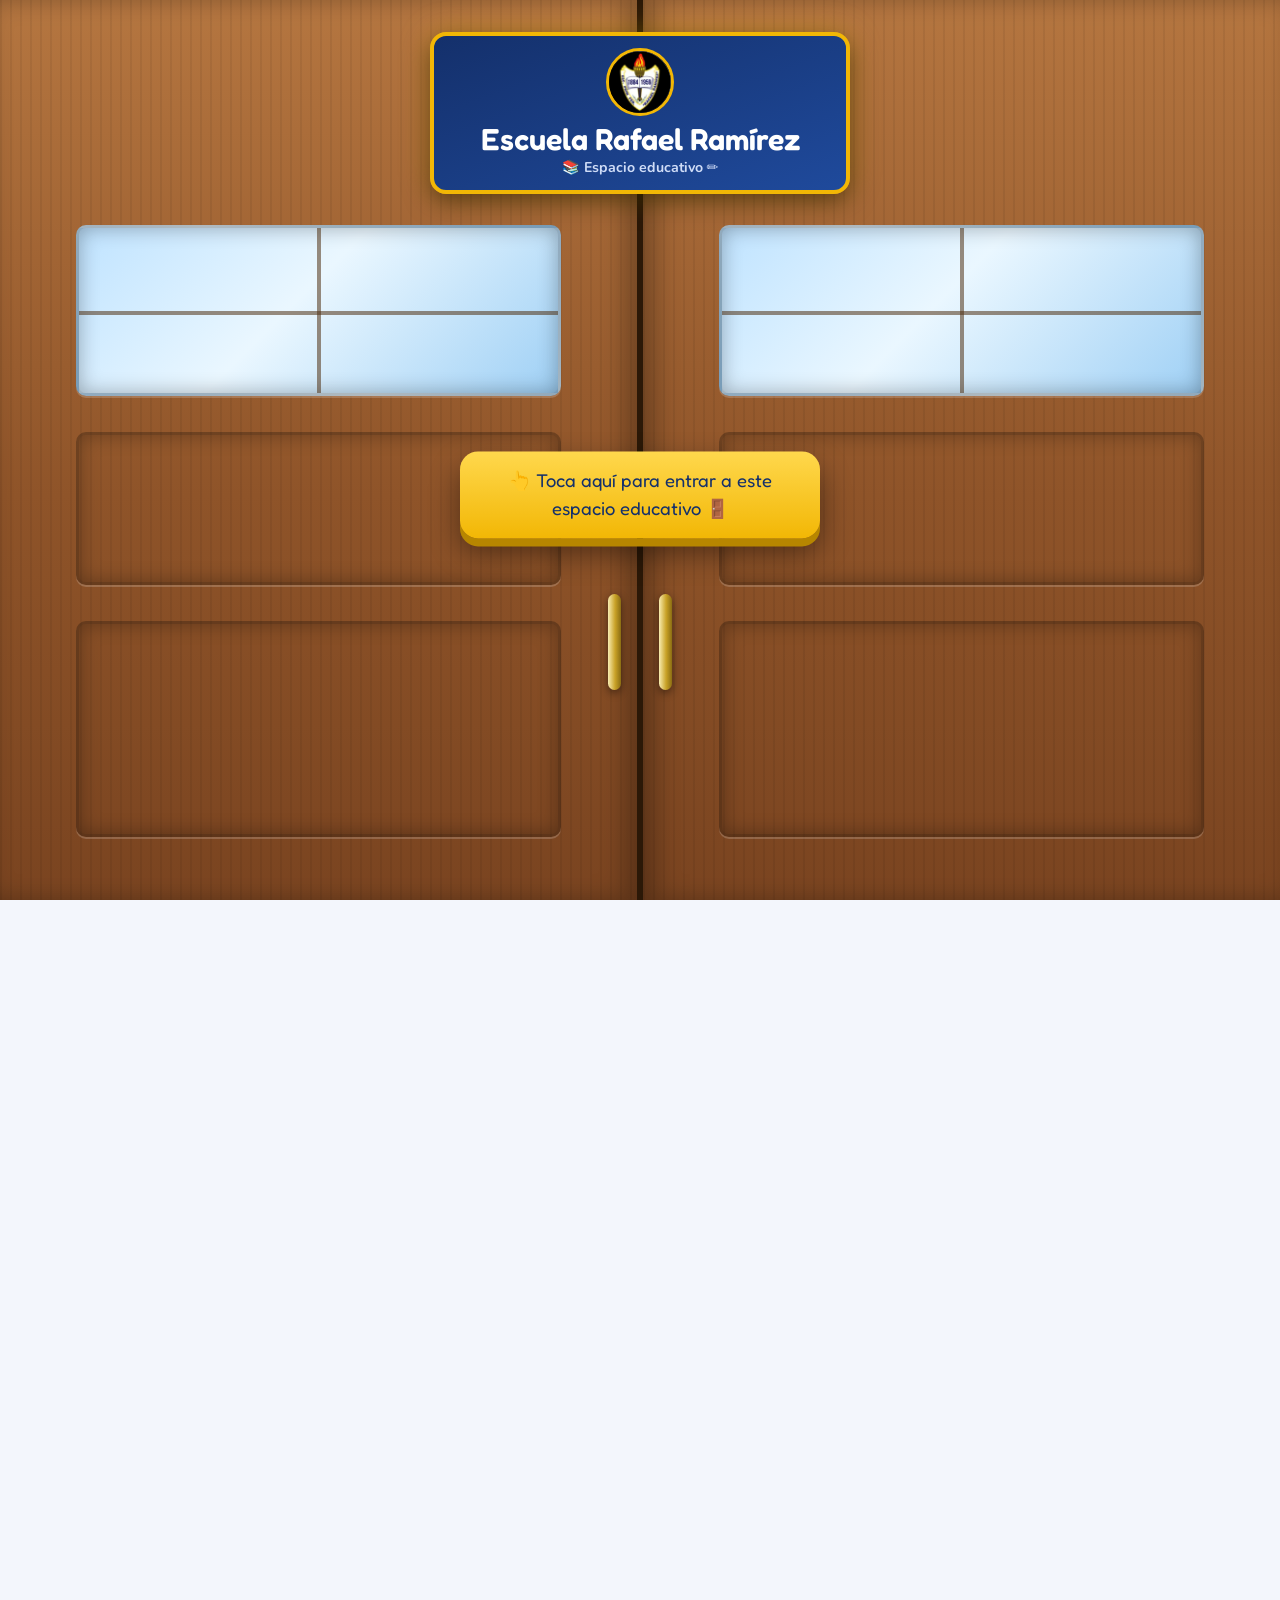
<file: index-21.html>
<!DOCTYPE html>
<html lang="es">
<head>
<meta charset="utf-8">
<meta name="viewport" content="width=device-width, initial-scale=1, viewport-fit=cover">
<title>Escuela Primaria Rafael Ramírez</title>
<meta name="theme-color" content="#14306b">
<link rel="icon" href="logo.png">
<link rel="preconnect" href="https://fonts.googleapis.com">
<link rel="preconnect" href="https://fonts.gstatic.com" crossorigin>
<link href="https://fonts.googleapis.com/css2?family=Fredoka:wght@500;600&family=Nunito:wght@400;600;800&display=swap" rel="stylesheet">
<script src="https://cdn.onesignal.com/sdks/web/v16/OneSignalSDK.page.js" defer></script>
<style>
:root{
  --navy:#14306b; --navy2:#1f4a9c; --gold:#f2b705; --flame:#e8501a;
  --bg:#f3f6fc; --card:#ffffff; --ink:#1b2440; --muted:#5b6785; --line:#dbe3f3;
  --head:"Fredoka","Trebuchet MS",system-ui,sans-serif;
  --body:"Nunito",system-ui,-apple-system,"Segoe UI",Roboto,sans-serif;
}
*{box-sizing:border-box}
html{scroll-behavior:smooth}
html.bloqueado,html.bloqueado body{overflow:hidden;height:100%}
body{margin:0;background:var(--bg);color:var(--ink);font-family:var(--body);font-size:17px;line-height:1.5}
h1,h2,h3{font-family:var(--head);font-weight:600;margin:0}
[hidden]{display:none!important}

/* ---------- Emojis con movimiento ---------- */
.emo{display:inline-block;animation:bote 2.2s ease-in-out infinite}
.emo.w{animation:meneo 2.4s ease-in-out infinite}
.emo.p{animation:pulso 1.8s ease-in-out infinite}
.emo.g{animation:giro 5s linear infinite}
@keyframes bote{0%,100%{transform:translateY(0)}50%{transform:translateY(-6px)}}
@keyframes meneo{0%,100%{transform:rotate(-12deg)}50%{transform:rotate(12deg)}}
@keyframes pulso{0%,100%{transform:scale(1)}50%{transform:scale(1.25)}}
@keyframes giro{to{transform:rotate(360deg)}}

/* ---------- Puerta de entrada ---------- */
#puerta{position:fixed;inset:0;z-index:9999;perspective:1500px;overflow:hidden}
#puerta.abierta{pointer-events:none}
.hoja{position:absolute;top:0;bottom:0;width:50%;transition:transform 1.5s cubic-bezier(.55,.05,.25,1);backface-visibility:hidden;
  background:repeating-linear-gradient(90deg,rgba(0,0,0,.06) 0 2px,transparent 2px 10px),linear-gradient(180deg,#b57640,#8f5429 55%,#7a4420)}
.hoja.izq{left:0;transform-origin:left center;border-right:3px solid #2b1807;box-shadow:inset -12px 0 24px rgba(0,0,0,.28)}
.hoja.der{right:0;transform-origin:right center;border-left:3px solid #2b1807;box-shadow:inset 12px 0 24px rgba(0,0,0,.28)}
#puerta.abierta .izq{transform:rotateY(105deg)}
#puerta.abierta .der{transform:rotateY(-105deg)}
.hoja .panel{position:absolute;left:12%;right:12%;border:3px solid rgba(0,0,0,.25);border-radius:10px;box-shadow:inset 0 0 20px rgba(0,0,0,.3),0 2px 0 rgba(255,255,255,.18)}
.hoja .vent{top:25%;height:19%;background:linear-gradient(135deg,#bfe3ff,#eaf7ff 45%,#9fd0f5);overflow:hidden}
.hoja .vent::before{content:"";position:absolute;left:50%;top:0;bottom:0;width:4px;background:rgba(80,50,20,.55);transform:translateX(-50%)}
.hoja .vent::after{content:"";position:absolute;top:50%;left:0;right:0;height:4px;background:rgba(80,50,20,.55)}
.hoja .p1{top:48%;height:17%}
.hoja .p2{top:69%;height:24%}
.manija{position:absolute;top:66%;width:13px;height:96px;border-radius:9px;background:linear-gradient(90deg,#f8ecb0,#c9a227 55%,#8a6d13);box-shadow:0 3px 8px rgba(0,0,0,.45)}
.izq .manija{right:16px}.der .manija{left:16px}
.placa{position:absolute;z-index:3;top:calc(env(safe-area-inset-top,0px) + 3.5vh);left:50%;transform:translateX(-50%);width:min(90vw,420px);
  background:linear-gradient(160deg,var(--navy),var(--navy2));border:4px solid var(--gold);border-radius:16px;padding:12px 14px;text-align:center;color:#fff;
  box-shadow:0 8px 24px rgba(0,0,0,.5),0 0 30px rgba(242,183,5,.35);transition:opacity .4s}
.placa img{width:68px;height:68px;border-radius:50%;border:3px solid var(--gold);background:#000;display:block;margin:0 auto 6px}
.placa h1{font-size:clamp(1.3rem,6vw,1.9rem);line-height:1.1}
.placa small{display:block;color:#cfdcf7;font-weight:700;margin-top:2px}
#btnPuerta{position:absolute;z-index:3;top:55%;left:50%;transform:translate(-50%,-50%);width:min(86vw,360px);font:inherit;font-family:var(--head);font-size:1.15rem;
  border:0;border-radius:18px;padding:16px 18px;cursor:pointer;color:var(--navy);background:linear-gradient(180deg,#ffd84d,var(--gold));
  box-shadow:0 8px 0 #b78600,0 14px 30px rgba(0,0,0,.45);animation:latidoBtn 1.6s ease-in-out infinite;transition:opacity .4s}
#btnPuerta:active{transform:translate(-50%,calc(-50% + 4px));box-shadow:0 4px 0 #b78600,0 8px 18px rgba(0,0,0,.45)}
@keyframes latidoBtn{0%,100%{scale:1}50%{scale:1.05}}
#puerta.abierta .placa,#puerta.abierta #btnPuerta{opacity:0}

/* ---------- Banner ---------- */
.banner{position:relative;overflow:hidden;background:linear-gradient(160deg,var(--navy) 0%,var(--navy2) 100%);color:#fff;text-align:center;padding:30px 16px 40px;border-bottom:6px solid var(--gold)}
.banner>*{position:relative;z-index:1}
.banner img{width:128px;height:128px;border-radius:50%;border:4px solid var(--gold);background:#000;animation:brillo 3s ease-in-out infinite}
@keyframes brillo{0%,100%{box-shadow:0 0 0 6px rgba(242,183,5,.25),0 0 30px rgba(232,80,26,.4)}50%{box-shadow:0 0 0 12px rgba(242,183,5,.12),0 0 55px rgba(232,80,26,.75)}}
.banner h1{font-size:clamp(1.6rem,6vw,2.4rem);margin-top:14px;line-height:1.15}
.banner .cct{margin:8px 0 0;font-size:.95rem;color:#cfdcf7;font-weight:600}
.flota{position:absolute;inset:0;z-index:0;pointer-events:none}
.flota span{position:absolute;font-size:1.7rem;opacity:.85;animation:flotar 6s ease-in-out infinite}
.flota span:nth-child(1){left:5%;top:12%}
.flota span:nth-child(2){left:86%;top:10%;animation-delay:-1s}
.flota span:nth-child(3){left:12%;top:62%;animation-delay:-2s}
.flota span:nth-child(4){left:80%;top:60%;animation-delay:-3s}
.flota span:nth-child(5){left:30%;top:6%;animation-delay:-4s}
.flota span:nth-child(6){left:66%;top:14%;animation-delay:-2.5s}
.flota span:nth-child(7){left:40%;top:78%;animation-delay:-1.5s}
.flota span:nth-child(8){left:92%;top:36%;animation-delay:-3.5s}
.flota span:nth-child(9){left:2%;top:38%;animation-delay:-4.5s}
@keyframes flotar{0%,100%{transform:translateY(0) rotate(-8deg)}50%{transform:translateY(-14px) rotate(8deg)}}

/* ---------- Saludo ---------- */
.saludo{max-width:760px;margin:-22px auto 0;background:var(--card);border-radius:18px;padding:18px 20px;text-align:center;box-shadow:0 6px 22px rgba(20,48,107,.14);border:2px solid var(--line);position:relative;z-index:2}
.saludo h2{font-size:1.7rem;color:var(--navy)}
.saludo .fecha{margin:4px 0 0;color:var(--muted);font-weight:600}
.saludo .fecha::first-letter{text-transform:uppercase}
.saludo .hora{font-family:var(--head);font-size:1.5rem;color:var(--flame);margin-top:2px}

main{max-width:760px;margin:0 auto;padding:18px 14px 40px;display:grid;gap:18px}
section{background:var(--card);border:2px solid var(--line);border-radius:18px;padding:18px 18px 20px}
section>h2{font-size:1.35rem;color:var(--navy);padding-bottom:8px;margin-bottom:12px;border-bottom:3px solid var(--gold);display:inline-block}
.vacio{color:var(--muted);margin:0}
.reveal{opacity:0;transform:translateY(24px);transition:opacity .7s ease,transform .7s ease}
.reveal.in{opacity:1;transform:none}

.item{padding:12px 14px;border-radius:12px;background:#f7f9ff;border-left:6px solid var(--navy2);margin-bottom:10px;transition:transform .25s}
.item:hover{transform:translateX(4px)}
.item.imp{border-left-color:var(--flame);background:#fff4ee}
.item h3{font-size:1.05rem}
.item .meta{font-size:.85rem;color:var(--muted);font-weight:600}
.item p{margin:4px 0 0}
.evento{display:flex;gap:12px;align-items:flex-start}
.evento .ico{font-size:1.9rem;line-height:1}

/* Notificaciones */
.notif{background:#fff7d6;border:2px solid var(--gold);border-radius:14px;padding:12px 14px;margin-bottom:14px}
.notif strong{display:block}
.notif .btn{margin-top:8px;padding:10px 16px}

/* Destacados */
.dest{display:grid;gap:14px}
.dcard{border:2px solid var(--line);border-radius:16px;overflow:hidden;background:#fffdf3}
.dcard .media{position:relative;aspect-ratio:16/9;background:#10204a}
.dcard iframe{position:absolute;inset:0;width:100%;height:100%;border:0}
.dcard .txt{padding:12px 14px}
.dcard h3{font-size:1.1rem;color:var(--navy)}
.dcard p{margin:4px 0 0}

/* Cumpleaños */
section#cumples{background:none;border:0;padding:0}
.cumple{position:relative;overflow:hidden;border-radius:22px;padding:22px 16px 24px;text-align:center;color:#fff;
  background:linear-gradient(160deg,#ff5fa2 0%,#a64dff 55%,#3d5afe 100%);border-bottom:6px solid var(--gold);box-shadow:0 8px 24px rgba(166,77,255,.35)}
.cumple>*{position:relative;z-index:1}
.velas{font-size:1.9rem;letter-spacing:6px}
.velas span{display:inline-block;animation:llama 1.1s ease-in-out infinite}
.velas span:nth-child(2n){animation-delay:-.4s}.velas span:nth-child(3n){animation-delay:-.8s}
@keyframes llama{0%,100%{transform:scale(1) rotate(-4deg)}50%{transform:scale(1.18) rotate(4deg)}}
.cumple h2{font-size:1.5rem;margin:6px 0 12px;color:#fff;text-shadow:0 2px 6px rgba(0,0,0,.25)}
.cumples{display:flex;flex-wrap:wrap;gap:8px;justify-content:center}
.chip{background:rgba(255,255,255,.95);color:#6a1b9a;border:2px solid var(--gold);border-radius:999px;padding:6px 16px;font-weight:800;animation:bote 2.6s ease-in-out infinite}
.chip:nth-child(2n){animation-delay:-.7s}.chip:nth-child(3n){animation-delay:-1.4s}
.felicidades{font-family:var(--head);font-size:1.45rem;margin:16px 0 0;text-shadow:0 2px 6px rgba(0,0,0,.3);animation:pulso 1.6s ease-in-out infinite}
.globos{position:absolute;inset:0;z-index:0;pointer-events:none}
.globos span{position:absolute;bottom:-50px;font-size:2rem;animation:subir 9s linear infinite}
.globos span:nth-child(1){left:6%;animation-duration:8s}
.globos span:nth-child(2){left:22%;animation-duration:11s;animation-delay:-3s}
.globos span:nth-child(3){left:40%;animation-duration:9s;animation-delay:-6s}
.globos span:nth-child(4){left:58%;animation-duration:12s;animation-delay:-2s}
.globos span:nth-child(5){left:74%;animation-duration:8.5s;animation-delay:-5s}
.globos span:nth-child(6){left:90%;animation-duration:10s;animation-delay:-7s}
@keyframes subir{0%{transform:translateY(0) translateX(0);opacity:0}10%{opacity:1}50%{transform:translateY(-140px) translateX(10px)}100%{transform:translateY(-330px) translateX(-8px);opacity:0}}

/* Formularios y botones */
label{display:block;font-weight:800;margin:10px 0 4px}
select,input[type=text]{width:100%;font:inherit;padding:12px 14px;border:2px solid var(--line);border-radius:12px;background:#fff;color:var(--ink)}
select:focus,input:focus,button:focus-visible,a:focus-visible{outline:3px solid var(--gold);outline-offset:2px}
.btn{display:inline-block;font:inherit;font-weight:800;border:0;border-radius:12px;padding:12px 20px;margin-top:14px;cursor:pointer;background:var(--navy);color:#fff;text-decoration:none;transition:transform .15s,background .2s}
.btn:hover{background:var(--navy2);transform:translateY(-2px)}
.btn.sec{background:#e9eefb;color:var(--navy)}
.btn[disabled]{opacity:.6;cursor:wait}
.msg{margin:10px 0 0;font-weight:700;min-height:1.2em}
.msg.err{color:#b3261e}
.nota{font-size:.9rem;color:var(--muted);margin:8px 0 0}
.bienvenida{font-size:1.25rem;color:var(--navy);margin:4px 0 2px}

/* Meses del ciclo escolar */
.grid{display:grid;grid-template-columns:repeat(auto-fill,minmax(150px,1fr));gap:10px;margin-top:8px}
.carpeta{display:block;text-decoration:none;color:var(--ink);background:#f7f9ff;border:2px solid var(--line);border-radius:14px;padding:14px 10px;text-align:center;font-weight:800;transition:transform .2s,box-shadow .2s,border-color .2s}
a.carpeta:hover{transform:translateY(-4px) scale(1.03);border-color:var(--gold);background:#fffbe8;box-shadow:0 8px 18px rgba(20,48,107,.18)}
.carpeta .ico{display:block;font-size:2.2rem;margin-bottom:2px}
.carpeta small{display:block;color:var(--muted);font-weight:700}
.carpeta.off{opacity:.55;background:#eef1f8}
.carpeta.off .emo{animation:none}
.sub{font-size:1.1rem;color:var(--navy2);margin:16px 0 6px}

/* WhatsApp */
section#contacto{background:linear-gradient(160deg,#eafff2,#d3f8e2);border-color:#9fe3bb;text-align:center}
section#contacto>h2{border-bottom-color:#25d366}
.btn.wa{position:relative;overflow:hidden;display:inline-flex;align-items:center;justify-content:center;gap:10px;width:100%;font-size:1.1rem;padding:15px 18px;color:#fff;
  background:linear-gradient(135deg,#25d366,#128c7e);box-shadow:0 6px 0 #0b6b5e,0 12px 24px rgba(18,140,126,.4);animation:wapulso 2s ease-in-out infinite}
.btn.wa:hover{background:linear-gradient(135deg,#2fe376,#14a08e)}
.btn.wa:active{transform:translateY(3px);box-shadow:0 3px 0 #0b6b5e,0 6px 12px rgba(18,140,126,.4)}
.btn.wa::after{content:"";position:absolute;top:-20%;left:-60%;width:40%;height:140%;background:linear-gradient(100deg,transparent,rgba(255,255,255,.65),transparent);transform:skewX(-20deg);animation:brilloVidrio 2.6s ease-in-out infinite}
.btn.wa svg{width:28px;height:28px;flex:none;animation:meneo 2.2s ease-in-out infinite}
@keyframes brilloVidrio{0%{left:-60%}55%,100%{left:130%}}
@keyframes wapulso{0%,100%{scale:1}50%{scale:1.03}}

dialog{border:0;border-radius:18px;padding:20px;width:min(92vw,420px);box-shadow:0 12px 40px rgba(0,0,0,.35)}
dialog::backdrop{background:rgba(10,20,50,.6)}
dialog h3{color:var(--navy);margin-bottom:4px}

/* Pie */
footer{position:relative;overflow:hidden;background:var(--navy);color:#dbe6ff;text-align:center;padding:26px 16px;border-top:6px solid var(--gold);font-size:.95rem}
footer>*{position:relative;z-index:1}
.latido{display:inline-block;font-size:1.5rem;vertical-align:middle;animation:latido 1.2s infinite}
@keyframes latido{0%,100%{transform:scale(1)}15%{transform:scale(1.35)}30%{transform:scale(1)}45%{transform:scale(1.25)}}
.corazones{position:absolute;inset:0;z-index:0;pointer-events:none}
.corazones span{position:absolute;bottom:-20px;font-size:1.1rem;opacity:0;animation:subirCor 6s linear infinite}
.corazones span:nth-child(1){left:8%}
.corazones span:nth-child(2){left:28%;animation-delay:-2s}
.corazones span:nth-child(3){left:50%;animation-delay:-4s}
.corazones span:nth-child(4){left:72%;animation-delay:-1s}
.corazones span:nth-child(5){left:90%;animation-delay:-3s}
@keyframes subirCor{0%{transform:translateY(0);opacity:0}15%{opacity:.9}100%{transform:translateY(-110px);opacity:0}}

@media (prefers-reduced-motion:reduce){
  *,*::before,*::after{animation:none!important;transition-duration:.01s!important}
  .reveal{opacity:1;transform:none}
}
</style>
</head>
<body>

<!-- Puerta del salón -->
<div id="puerta" role="dialog" aria-label="Entrada a la escuela">
  <div class="hoja izq"><div class="panel vent"></div><div class="panel p1"></div><div class="panel p2"></div><div class="manija"></div></div>
  <div class="hoja der"><div class="panel vent"></div><div class="panel p1"></div><div class="panel p2"></div><div class="manija"></div></div>
  <div class="placa">
    <img src="logo.png" alt="Escudo de la escuela">
    <h1>Escuela Rafael Ramírez</h1>
    <small><span class="emo">📚</span> Espacio educativo <span class="emo w">✏️</span></small>
  </div>
  <button id="btnPuerta" type="button"><span class="emo w">👆</span> Toca aquí para entrar a este espacio educativo <span class="emo">🚪</span></button>
</div>

<header class="banner">
  <div class="flota" aria-hidden="true"><span>📚</span><span>✏️</span><span>🎒</span><span>🍎</span><span>🔔</span><span>⭐</span><span>📐</span><span>🎨</span><span>🔬</span></div>
  <img src="logo.png" alt="Escudo de la Escuela Primaria Rafael Ramírez">
  <h1>Escuela Primaria Rafael Ramírez</h1>
  <p class="cct">Clave de trabajo: CCT15DPR082X</p>
</header>

<div class="saludo" aria-live="off">
  <h2 id="saludo">¡Hola!</h2>
  <p class="fecha" id="fecha"></p>
  <p class="hora" id="hora"></p>
</div>

<main>
  <section id="avisos" class="reveal">
    <h2><span class="emo w">📢</span> Avisos</h2>
    <div class="notif" id="notif">
      <strong><span class="emo p">🔔</span> Recibe los avisos en tu celular</strong>
      <button class="btn" id="btnNotif" type="button" hidden>Activar notificaciones</button>
      <p class="nota" id="msgNotif">Preparando notificaciones…</p>
    </div>
    <div id="avisosLista"><p class="vacio">Cargando avisos…</p></div>
  </section>

  <section id="calendario" class="reveal">
    <h2><span class="emo">📅</span> Próximas actividades escolares</h2>
    <div id="calLista"><p class="vacio">Cargando actividades…</p></div>
  </section>

  <section id="destacados" class="reveal">
    <h2><span class="emo g">⭐</span> Lo más relevante del mes</h2>
    <div class="dest" id="destLista"><p class="vacio">Cargando…</p></div>
  </section>

  <section id="cumples" class="reveal">
    <div class="cumple">
      <div class="globos" aria-hidden="true"><span>🎈</span><span>🎈</span><span>🎈</span><span>🎈</span><span>🎈</span><span>🎈</span></div>
      <div class="velas" aria-hidden="true"><span>🕯️</span><span>🕯️</span><span>🕯️</span><span>🕯️</span><span>🕯️</span></div>
      <h2><span class="emo">🎂</span> Este mes cumpleaños</h2>
      <div id="cumpLista" class="cumples"><span class="chip">Cargando…</span></div>
      <p class="felicidades" id="felicidades" hidden>🎉 ¡Muchas felicidades! 🎉</p>
    </div>
  </section>

  <section id="aulas" class="reveal">
    <h2><span class="emo w">✏️</span> Llena los datos y ve las actividades realizadas por tu hijo(a)</h2>
    <form id="formAcceso" autocomplete="off">
      <label for="alumno">🧒 Alumno(a)</label>
      <select id="alumno" required><option value="">Cargando…</option></select>
      <label for="fecha2">🎂 Fecha de nacimiento (DD/MM/AAAA)</label>
      <input type="text" id="fecha2" inputmode="numeric" placeholder="15/03/2016" maxlength="10" required>
      <button class="btn" type="submit" id="btnEntrar">📚 Entrar</button>
      <p class="msg" id="msgAcceso" role="status"></p>
    </form>

    <div id="privado" hidden>
      <h3 id="tituloAula"></h3>
      <p class="bienvenida"><span class="emo p">💖</span> Disfruta de las actividades realizadas por tu hijo/hija</p>
      <div class="grid" id="carpetas"></div>
      <h3 class="sub"><span class="emo">📸</span> Galería de fotos</h3>
      <div class="grid" id="galeria"></div>
      <button class="btn sec" id="btnSalir" type="button">👋 Salir</button>
    </div>
  </section>

  <section id="contacto" class="reveal">
    <h2><span class="emo w">💬</span> Contacta a la maestra Betty</h2>
    <p class="vacio">Usa este botón solo para asuntos importantes <span class="emo p">🙏</span></p>
    <button class="btn wa" id="btnWa" type="button" hidden>
      <svg viewBox="0 0 24 24" aria-hidden="true"><path d="M12 2a10 10 0 0 0-8.6 15.1L2 22l5-1.3A10 10 0 1 0 12 2z" fill="none" stroke="#fff" stroke-width="1.8" stroke-linejoin="round"/><g transform="translate(6.2 6.2) scale(.5)"><path fill="#fff" d="M6.62 10.79c1.44 2.83 3.76 5.14 6.59 6.59l2.2-2.2c.27-.27.67-.36 1.02-.24 1.12.37 2.33.57 3.57.57.55 0 1 .45 1 1V20c0 .55-.45 1-1 1-9.39 0-17-7.61-17-17 0-.55.45-1 1-1h3.5c.55 0 1 .45 1 1 0 1.25.2 2.45.57 3.57.11.35.03.74-.25 1.02l-2.2 2.2z"/></g></svg>
      Contactar con la maestra Betty
    </button>
  </section>
</main>

<dialog id="dlgWa">
  <h3><span class="emo w">💬</span> Contactar a la maestra Betty</h3>
  <p class="nota">Para tu seguridad, confirma al alumno(a) con su fecha de nacimiento.</p>
  <form id="formWa" autocomplete="off">
    <label for="waAlumno">🧒 Alumno(a)</label>
    <select id="waAlumno" required></select>
    <label for="waFecha">🎂 Fecha de nacimiento (DD/MM/AAAA)</label>
    <input type="text" id="waFecha" inputmode="numeric" placeholder="15/03/2016" maxlength="10" required>
    <button class="btn wa" type="submit" id="btnWaIr">Abrir WhatsApp</button>
    <button class="btn sec" type="button" id="btnWaCerrar" style="width:100%">Cancelar</button>
    <p class="msg" id="msgWa" role="status"></p>
  </form>
</dialog>

<footer>
  <div class="corazones" aria-hidden="true"><span>❤️</span><span>❤️</span><span>❤️</span><span>❤️</span><span>❤️</span></div>
  Creado y diseñado por Escuela Rafael Ramírez y profesora Beatriz Ayala Meléndez, hecho con todo el <span class="latido" aria-label="corazón">❤️</span>
</footer>

<script>
const API = 'https://script.google.com/macros/s/AKfycbyizN5oq0LMc4uCabXVayS_6JsNM1HuWgWIZzwh_mlpHCu0oidYimuj1K4-eHc4Fcmz/exec';
const $ = s => document.querySelector(s);
const MESES = ['enero','febrero','marzo','abril','mayo','junio','julio','agosto','septiembre','octubre','noviembre','diciembre'];
const DIAS = ['domingo','lunes','martes','miércoles','jueves','viernes','sábado'];
const CICLO = [
  {n:'Octubre 2026',k:'octubre',e:'🎃'}, {n:'Noviembre 2026',k:'noviembre',e:'🍂'}, {n:'Diciembre 2026',k:'diciembre',e:'🎄'},
  {n:'Enero 2027',k:'enero',e:'⛄'}, {n:'Febrero 2027',k:'febrero',e:'💌'}, {n:'Marzo 2027',k:'marzo',e:'🌸'},
  {n:'Abril 2027',k:'abril',e:'🐣'}, {n:'Mayo 2027',k:'mayo',e:'🌷'}, {n:'Junio 2027',k:'junio',e:'☀️'}, {n:'Julio 2027',k:'julio',e:'🏖️'}
];

function esc(s){ const d = document.createElement('div'); d.textContent = (s == null ? '' : s); return d.innerHTML; }
function seguro(u){ return /^https:\/\//i.test(u || '') ? u : '#'; }
function norm(s){ return String(s || '').toLowerCase().normalize('NFD').replace(/[\u0300-\u036f]/g, '').trim(); }
function driveId(u){ const m = String(u || '').match(/drive\.google\.com\/file\/d\/([\w-]+)/); return m ? m[1] : null; }

/* Puerta */
document.documentElement.classList.add('bloqueado');
$('#btnPuerta').addEventListener('click', () => {
  $('#puerta').classList.add('abierta');
  setTimeout(() => { $('#puerta').remove(); document.documentElement.classList.remove('bloqueado'); }, 1700);
});

/* Aparecer al hacer scroll */
const obs = ('IntersectionObserver' in window) ? new IntersectionObserver(es => es.forEach(e => { if (e.isIntersecting){ e.target.classList.add('in'); obs.unobserve(e.target); } }), {threshold:.08}) : null;
document.querySelectorAll('.reveal').forEach(el => obs ? obs.observe(el) : el.classList.add('in'));

/* Saludo, fecha y hora */
function reloj(){
  const n = new Date(), h = n.getHours();
  let s;
  if (h >= 6 && h < 12) s = '☀️ ¡Buenos días!';
  else if (h >= 12 && h < 19) s = '🌤️ ¡Buenas tardes!';
  else s = '🌙 ¡Buenas noches!';
  $('#saludo').textContent = s;
  $('#fecha').textContent = DIAS[n.getDay()] + ' ' + n.getDate() + ' de ' + MESES[n.getMonth()] + ' de ' + n.getFullYear();
  $('#hora').textContent = '🕐 ' + n.toLocaleTimeString('es-MX', {hour:'2-digit', minute:'2-digit', second:'2-digit'});
}
reloj(); setInterval(reloj, 1000);

/* Máscara DD/MM/AAAA */
function mascara(inp){
  inp.addEventListener('input', () => {
    const d = inp.value.replace(/\D/g, '').slice(0, 8);
    inp.value = d.length > 4 ? d.slice(0,2) + '/' + d.slice(2,4) + '/' + d.slice(4)
              : d.length > 2 ? d.slice(0,2) + '/' + d.slice(2) : d;
  });
}
mascara($('#fecha2')); mascara($('#waFecha'));

async function llamar(params){
  const r = await fetch(API + '?' + new URLSearchParams(params));
  return r.json();
}

/* Datos públicos */
async function cargar(){
  try{
    const d = await llamar({action:'publico'});
    if (!d.ok) throw new Error();

    $('#avisosLista').innerHTML = d.avisos.length ? d.avisos.map(a =>
      '<div class="item' + (a.importante ? ' imp' : '') + '"><h3><span class="emo w">' + (a.importante ? '⚠️' : '📌') + '</span> ' + esc(a.titulo) + '</h3>' +
      '<div class="meta">' + esc(a.fecha) + '</div><p>' + esc(a.mensaje) + '</p></div>').join('')
      : '<p class="vacio">No hay avisos por ahora <span class="emo">😊</span></p>';

    $('#calLista').innerHTML = d.calendario.length ? d.calendario.map(c =>
      '<div class="item evento"><div class="ico emo">' + esc(c.icono || '📚') + '</div><div><h3>' + esc(c.evento) + '</h3>' +
      '<div class="meta">' + esc(c.fecha) + '</div>' + (c.descripcion ? '<p>' + esc(c.descripcion) + '</p>' : '') + '</div></div>').join('')
      : '<p class="vacio">No hay actividades próximas <span class="emo">🎒</span></p>';

    const dest = d.destacados || [];
    $('#destLista').innerHTML = dest.length ? dest.map(x => {
      const id = driveId(x.enlace);
      const media = id
        ? '<div class="media"><iframe loading="lazy" allowfullscreen allow="autoplay; fullscreen" src="https://drive.google.com/file/d/' + encodeURIComponent(id) + '/preview" title="' + esc(x.titulo) + '"></iframe></div>'
        : (x.enlace ? '' : '');
      const link = (!id && x.enlace) ? '<a class="btn sec" target="_blank" rel="noopener" href="' + esc(seguro(x.enlace)) + '">Ver ➜</a>' : '';
      return '<div class="dcard">' + media + '<div class="txt"><h3><span class="emo p">🌟</span> ' + esc(x.titulo) + '</h3>' +
        (x.descripcion ? '<p>' + esc(x.descripcion) + '</p>' : '') + link + '</div></div>';
    }).join('') : '<p class="vacio">Pronto verás aquí lo más especial del mes <span class="emo">🎬</span></p>';

    if (d.cumples.length){
      $('#cumpLista').innerHTML = d.cumples.map(c => '<span class="chip">🎈 ' + esc(c.nombre) + '</span>').join('');
      $('#felicidades').hidden = false;
    } else {
      $('#cumpLista').innerHTML = '<span class="chip">Este mes no hay cumpleaños 🎈</span>';
    }

    const opciones = '<option value="">Elige al alumno(a)</option>' +
      d.alumnos.map(a => '<option value="' + esc(a.id) + '">' + esc(a.nombre) + '</option>').join('');
    $('#alumno').innerHTML = opciones;
    $('#waAlumno').innerHTML = opciones;
    if (d.hayWhatsapp) $('#btnWa').hidden = false;
  }catch(e){
    const m = '<p class="vacio">No se pudo cargar la información. Revisa tu internet e inténtalo de nuevo.</p>';
    $('#avisosLista').innerHTML = m; $('#calLista').innerHTML = m; $('#destLista').innerHTML = m;
    $('#cumpLista').innerHTML = '<span class="chip">🎈</span>';
    $('#alumno').innerHTML = '<option value="">No disponible</option>';
  }
}

/* Acceso de los papás */
$('#formAcceso').addEventListener('submit', async ev => {
  ev.preventDefault();
  const msg = $('#msgAcceso'), btn = $('#btnEntrar');
  msg.className = 'msg'; msg.textContent = 'Verificando…'; btn.disabled = true;
  try{
    const d = await llamar({action:'acceso', id:$('#alumno').value, fecha:$('#fecha2').value});
    if (!d.ok){ msg.className = 'msg err'; msg.textContent = d.error || 'No se pudo entrar.'; return; }
    msg.textContent = '';
    $('#tituloAula').innerHTML = '<span class="emo">🏫</span> Aula de ' + esc(d.nombre);
    $('#carpetas').innerHTML = CICLO.map(m => {
      const c = d.carpetas.find(x => norm(x.mes).indexOf(m.k) === 0);
      return c
        ? '<a class="carpeta" target="_blank" rel="noopener" href="' + esc(seguro(c.enlace)) + '"><span class="ico emo">' + m.e + '</span>' + esc(m.n) + '<small>📁 Abrir</small></a>'
        : '<div class="carpeta off"><span class="ico emo">' + m.e + '</span>' + esc(m.n) + '<small>🔒 Próximamente</small></div>';
    }).join('');
    $('#galeria').innerHTML = d.galeria.length ? d.galeria.map(g =>
      '<a class="carpeta" target="_blank" rel="noopener" href="' + esc(seguro(g.enlace)) + '"><span class="ico emo">📸</span>' + esc(g.titulo) +
      (g.descripcion ? '<small>' + esc(g.descripcion) + '</small>' : '') + '</a>').join('')
      : '<p class="vacio">Aún no hay fotos <span class="emo">🖼️</span></p>';
    $('#formAcceso').hidden = true; $('#privado').hidden = false;
  }catch(e){
    msg.className = 'msg err'; msg.textContent = 'Error de conexión. Inténtalo de nuevo.';
  }finally{ btn.disabled = false; }
});

$('#btnSalir').addEventListener('click', () => {
  $('#privado').hidden = true; $('#formAcceso').hidden = false;
  $('#fecha2').value = ''; $('#carpetas').innerHTML = ''; $('#galeria').innerHTML = '';
});

/* WhatsApp protegido */
$('#btnWa').addEventListener('click', () => { $('#msgWa').textContent = ''; $('#dlgWa').showModal(); });
$('#btnWaCerrar').addEventListener('click', () => { $('#dlgWa').close(); $('#waFecha').value = ''; });
$('#formWa').addEventListener('submit', async ev => {
  ev.preventDefault();
  const msg = $('#msgWa'), btn = $('#btnWaIr');
  msg.className = 'msg'; msg.textContent = 'Verificando…'; btn.disabled = true;
  try{
    const d = await llamar({action:'whatsapp', id:$('#waAlumno').value, fecha:$('#waFecha').value});
    if (!d.ok){ msg.className = 'msg err'; msg.textContent = d.error || 'No se pudo abrir WhatsApp.'; return; }
    $('#waFecha').value = '';
    window.location.href = d.url;
  }catch(e){
    msg.className = 'msg err'; msg.textContent = 'Error de conexión. Inténtalo de nuevo.';
  }finally{ btn.disabled = false; }
});

cargar();
</script>

<script>
/* Notificaciones (OneSignal): el worker vive en la misma carpeta que esta página */
window.OneSignalDeferred = window.OneSignalDeferred || [];
setTimeout(function(){
  var m = document.getElementById('msgNotif');
  if (m && m.textContent.indexOf('Preparando') === 0) m.textContent = 'No se pudo cargar el servicio de notificaciones. Revisa tu conexión o desactiva el bloqueador de anuncios.';
}, 7000);
OneSignalDeferred.push(async function(OneSignal){
  const btn = document.getElementById('btnNotif'), msg = document.getElementById('msgNotif');
  try{
    const base = location.pathname.replace(/[^\/]*$/, '');
    await OneSignal.init({
      appId: '97d0ae47-97ab-482b-9312-d45a45a4b33f',
      serviceWorkerPath: base.replace(/^\//, '') + 'OneSignalSDKWorker.js',
      serviceWorkerParam: { scope: base },
      serviceWorkerOverrideForTypical: true,
      notifyButton: { enable: false }
    });
    if (!OneSignal.Notifications.isPushSupported()){ msg.textContent = 'Este navegador no admite notificaciones.'; return; }
    const marcar = () => OneSignal.User.addTag('escuela', 'si');
    function estado(){
      if (OneSignal.User.PushSubscription.optedIn){
        btn.hidden = true; msg.textContent = '✅ Notificaciones activadas. Te avisaremos cuando haya novedades.'; marcar();
      } else if (Notification.permission === 'denied'){
        btn.hidden = true; msg.textContent = 'Las notificaciones están bloqueadas en tu navegador. Puedes activarlas desde los permisos del sitio.';
      } else { btn.hidden = false; msg.textContent = 'Toca el botón para recibir los avisos.'; }
    }
    estado();
    btn.addEventListener('click', async () => { await OneSignal.Notifications.requestPermission(); estado(); });
    OneSignal.User.PushSubscription.addEventListener('change', estado);
  }catch(e){
    msg.textContent = 'No se pudieron iniciar las notificaciones: ' + (e && e.message ? e.message : e);
  }
});
</script>
</body>
</html>
</file>
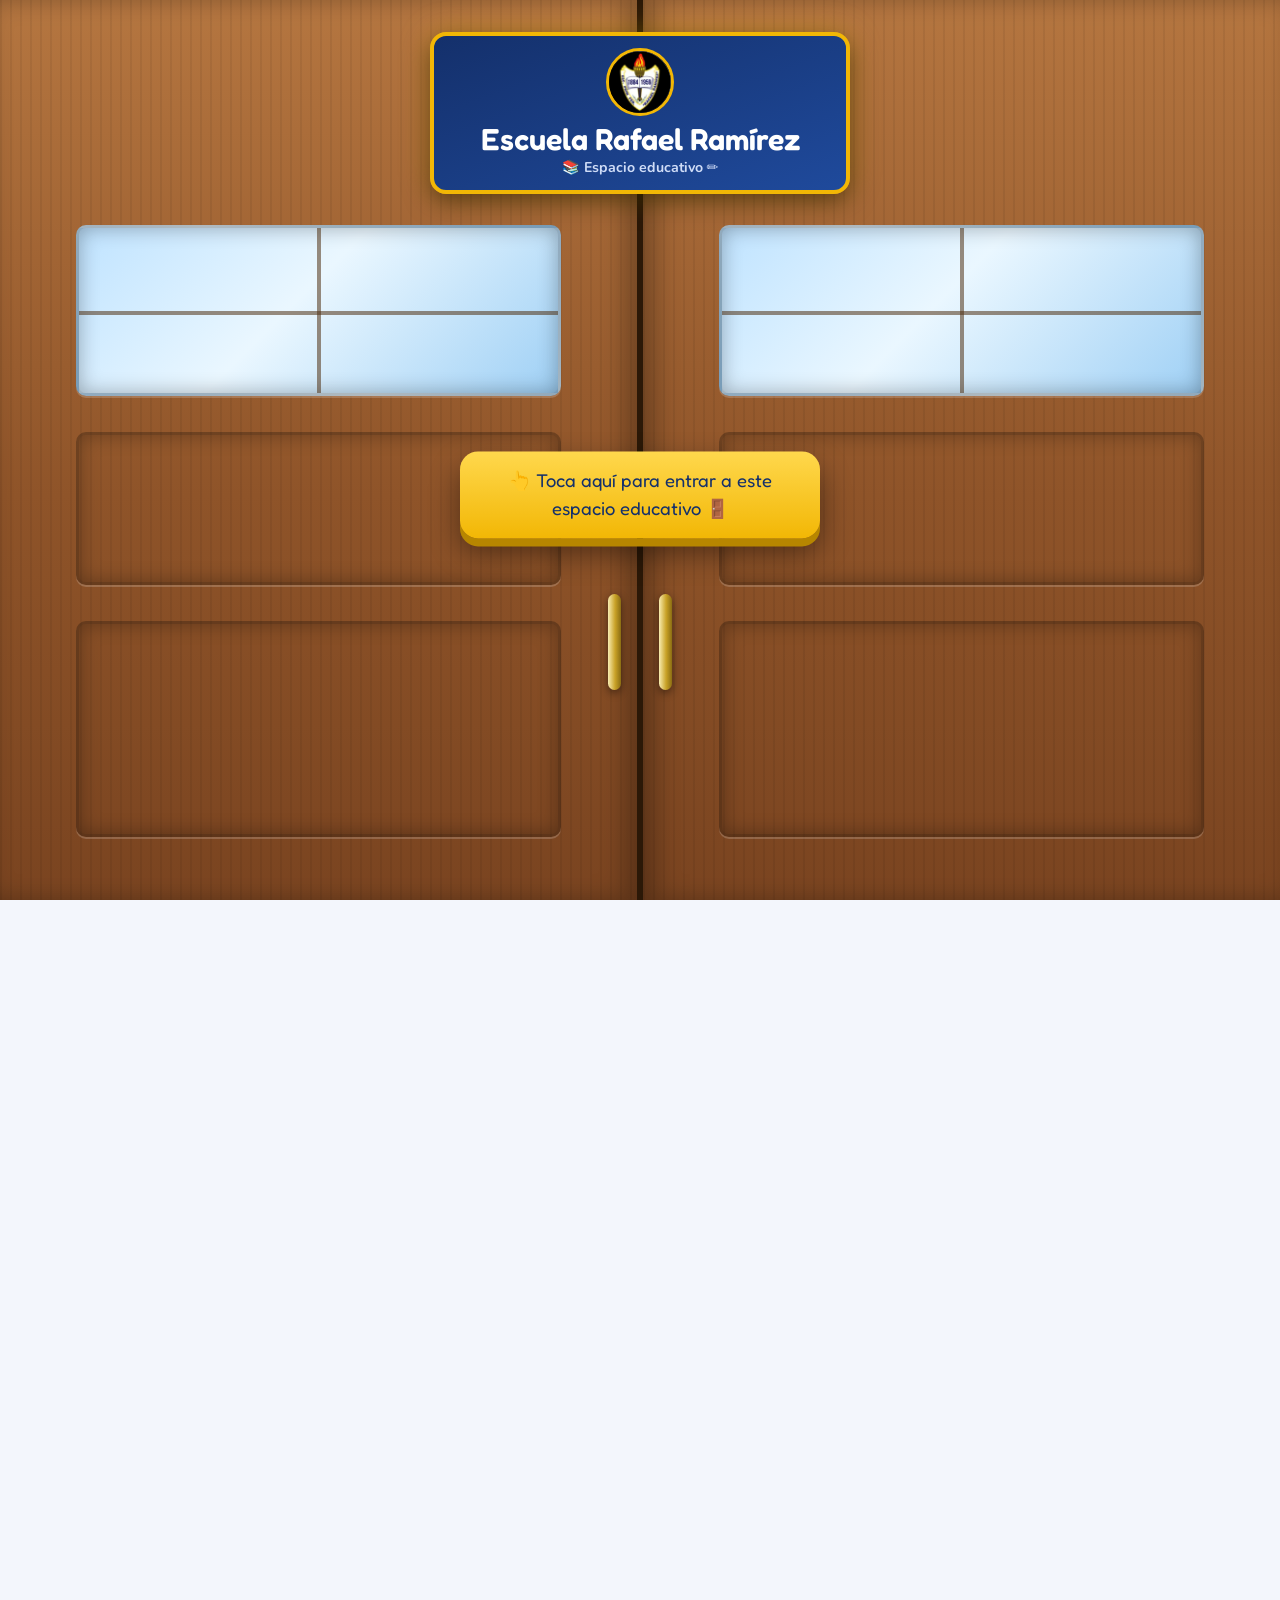
<file: index-36.html>
<!DOCTYPE html>
<html lang="es">
<head>
<meta charset="utf-8">
<meta name="viewport" content="width=device-width, initial-scale=1, viewport-fit=cover">
<title>Escuela Primaria Rafael Ramírez</title>
<meta name="theme-color" content="#14306b">
<link rel="icon" href="logo.png">
<link rel="preconnect" href="https://fonts.googleapis.com">
<link rel="preconnect" href="https://fonts.gstatic.com" crossorigin>
<link href="https://fonts.googleapis.com/css2?family=Fredoka:wght@500;600&family=Nunito:wght@400;600;800&family=Schoolbell&display=swap" rel="stylesheet">
<script src="https://cdn.onesignal.com/sdks/web/v16/OneSignalSDK.page.js" defer></script>
<style>
:root{
  --navy:#14306b; --navy2:#1f4a9c; --gold:#f2b705; --flame:#e8501a;
  --bg:#f3f6fc; --card:#ffffff; --ink:#1b2440; --muted:#5b6785; --line:#dbe3f3;
  --head:"Fredoka","Trebuchet MS",system-ui,sans-serif;
  --body:"Nunito",system-ui,-apple-system,"Segoe UI",Roboto,sans-serif;
}
*{box-sizing:border-box}
html{scroll-behavior:smooth}
html.bloqueado,html.bloqueado body{overflow:hidden;height:100%}
body{margin:0;background:var(--bg);color:var(--ink);font-family:var(--body);font-size:17px;line-height:1.5}
h1,h2,h3{font-family:var(--head);font-weight:600;margin:0}
[hidden]{display:none!important}

/* ---------- Emojis con movimiento ---------- */
.emo{display:inline-block;animation:bote 2.2s ease-in-out infinite}
.emo.w{animation:meneo 2.4s ease-in-out infinite}
.emo.p{animation:pulso 1.8s ease-in-out infinite}
.emo.g{animation:giro 5s linear infinite}
@keyframes bote{0%,100%{transform:translateY(0)}50%{transform:translateY(-6px)}}
@keyframes meneo{0%,100%{transform:rotate(-12deg)}50%{transform:rotate(12deg)}}
@keyframes pulso{0%,100%{transform:scale(1)}50%{transform:scale(1.25)}}
@keyframes giro{to{transform:rotate(360deg)}}

/* ---------- Puerta de entrada ---------- */
#puerta{position:fixed;inset:0;z-index:9999;perspective:1500px;overflow:hidden}
#puerta.abierta{pointer-events:none}
.hoja{position:absolute;top:0;bottom:0;width:50%;transition:transform 1.5s cubic-bezier(.55,.05,.25,1);backface-visibility:hidden;
  background:repeating-linear-gradient(90deg,rgba(0,0,0,.06) 0 2px,transparent 2px 10px),linear-gradient(180deg,#b57640,#8f5429 55%,#7a4420)}
.hoja.izq{left:0;transform-origin:left center;border-right:3px solid #2b1807;box-shadow:inset -12px 0 24px rgba(0,0,0,.28)}
.hoja.der{right:0;transform-origin:right center;border-left:3px solid #2b1807;box-shadow:inset 12px 0 24px rgba(0,0,0,.28)}
#puerta.abierta .izq{transform:rotateY(105deg)}
#puerta.abierta .der{transform:rotateY(-105deg)}
.hoja .panel{position:absolute;left:12%;right:12%;border:3px solid rgba(0,0,0,.25);border-radius:10px;box-shadow:inset 0 0 20px rgba(0,0,0,.3),0 2px 0 rgba(255,255,255,.18)}
.hoja .vent{top:25%;height:19%;background:linear-gradient(135deg,#bfe3ff,#eaf7ff 45%,#9fd0f5);overflow:hidden}
.hoja .vent::before{content:"";position:absolute;left:50%;top:0;bottom:0;width:4px;background:rgba(80,50,20,.55);transform:translateX(-50%)}
.hoja .vent::after{content:"";position:absolute;top:50%;left:0;right:0;height:4px;background:rgba(80,50,20,.55)}
.hoja .p1{top:48%;height:17%}
.hoja .p2{top:69%;height:24%}
.manija{position:absolute;top:66%;width:13px;height:96px;border-radius:9px;background:linear-gradient(90deg,#f8ecb0,#c9a227 55%,#8a6d13);box-shadow:0 3px 8px rgba(0,0,0,.45)}
.izq .manija{right:16px}.der .manija{left:16px}
.placa{position:absolute;z-index:3;top:calc(env(safe-area-inset-top,0px) + 3.5vh);left:50%;transform:translateX(-50%);width:min(90vw,420px);
  background:linear-gradient(160deg,var(--navy),var(--navy2));border:4px solid var(--gold);border-radius:16px;padding:12px 14px;text-align:center;color:#fff;
  box-shadow:0 8px 24px rgba(0,0,0,.5),0 0 30px rgba(242,183,5,.35);transition:opacity .4s}
.placa img{width:68px;height:68px;border-radius:50%;border:3px solid var(--gold);background:#000;display:block;margin:0 auto 6px}
.placa h1{font-size:clamp(1.3rem,6vw,1.9rem);line-height:1.1}
.placa small{display:block;color:#cfdcf7;font-weight:700;margin-top:2px}
#btnPuerta{position:absolute;z-index:3;top:55%;left:50%;transform:translate(-50%,-50%);width:min(86vw,360px);font:inherit;font-family:var(--head);font-size:1.15rem;
  border:0;border-radius:18px;padding:16px 18px;cursor:pointer;color:var(--navy);background:linear-gradient(180deg,#ffd84d,var(--gold));
  box-shadow:0 8px 0 #b78600,0 14px 30px rgba(0,0,0,.45);animation:latidoBtn 1.6s ease-in-out infinite;transition:opacity .4s}
#btnPuerta:active{transform:translate(-50%,calc(-50% + 4px));box-shadow:0 4px 0 #b78600,0 8px 18px rgba(0,0,0,.45)}
@keyframes latidoBtn{0%,100%{scale:1}50%{scale:1.05}}
#puerta.abierta .placa,#puerta.abierta #btnPuerta{opacity:0}

/* ---------- Banner ---------- */
.banner{position:relative;overflow:hidden;background:linear-gradient(160deg,var(--navy) 0%,var(--navy2) 100%);color:#fff;text-align:center;padding:30px 16px 40px;border-bottom:6px solid var(--gold)}
.banner>*{position:relative;z-index:1}
.banner img{width:128px;height:128px;border-radius:50%;border:4px solid var(--gold);background:#000;animation:brillo 3s ease-in-out infinite}
@keyframes brillo{0%,100%{box-shadow:0 0 0 6px rgba(242,183,5,.25),0 0 30px rgba(232,80,26,.4)}50%{box-shadow:0 0 0 12px rgba(242,183,5,.12),0 0 55px rgba(232,80,26,.75)}}
.banner h1{font-size:clamp(1.6rem,6vw,2.4rem);margin-top:14px;line-height:1.15}
.banner .cct{margin:8px 0 0;font-size:.95rem;color:#cfdcf7;font-weight:600}
.flota{position:absolute;inset:0;z-index:0;pointer-events:none}
.flota span{position:absolute;font-size:1.7rem;opacity:.85;animation:flotar 6s ease-in-out infinite}
.flota span:nth-child(1){left:5%;top:12%}
.flota span:nth-child(2){left:86%;top:10%;animation-delay:-1s}
.flota span:nth-child(3){left:12%;top:62%;animation-delay:-2s}
.flota span:nth-child(4){left:80%;top:60%;animation-delay:-3s}
.flota span:nth-child(5){left:30%;top:6%;animation-delay:-4s}
.flota span:nth-child(6){left:66%;top:14%;animation-delay:-2.5s}
.flota span:nth-child(7){left:40%;top:78%;animation-delay:-1.5s}
.flota span:nth-child(8){left:92%;top:36%;animation-delay:-3.5s}
.flota span:nth-child(9){left:2%;top:38%;animation-delay:-4.5s}
@keyframes flotar{0%,100%{transform:translateY(0) rotate(-8deg)}50%{transform:translateY(-14px) rotate(8deg)}}

/* ---------- Saludo ---------- */
.saludo{max-width:760px;margin:-22px auto 0;background:var(--card);border-radius:18px;padding:18px 20px;text-align:center;box-shadow:0 6px 22px rgba(20,48,107,.14);border:2px solid var(--line);position:relative;z-index:2}
.saludo h2{font-size:1.7rem;color:var(--navy)}
.saludo .fecha{margin:4px 0 0;color:var(--muted);font-weight:600}
.saludo .fecha::first-letter{text-transform:uppercase}
.saludo .hora{font-family:var(--head);font-size:1.5rem;color:var(--flame);margin-top:2px}

main{max-width:760px;margin:0 auto;padding:18px 14px 40px;display:grid;gap:18px}
section{background:var(--card);border:2px solid var(--line);border-radius:18px;padding:18px 18px 20px}
section>h2{font-size:1.35rem;color:var(--navy);padding-bottom:8px;margin-bottom:12px;border-bottom:3px solid var(--gold);display:inline-block}
.vacio{color:var(--muted);margin:0}
.reveal{opacity:0;transform:translateY(24px);transition:opacity .7s ease,transform .7s ease}
.reveal.in{opacity:1;transform:none}

.item{padding:12px 14px;border-radius:12px;background:#f7f9ff;border-left:6px solid var(--navy2);margin-bottom:10px;transition:transform .25s}
.item:hover{transform:translateX(4px)}
.item.imp{border-left-color:var(--flame);background:#fff4ee}
.item h3{font-size:1.05rem}
.item .meta{font-size:.85rem;color:var(--muted);font-weight:600}
.item p{margin:4px 0 0}
.evento{display:flex;gap:12px;align-items:flex-start}
.evento .ico{font-size:1.9rem;line-height:1}

/* Notificaciones */
.notif{background:#fff7d6;border:2px solid var(--gold);border-radius:14px;padding:12px 14px;margin-bottom:14px}
.notif strong{display:block}
.notif .btn{margin-top:8px;padding:10px 16px}

/* Destacados */
.dest{display:grid;gap:14px}
.dcard{border:2px solid var(--line);border-radius:16px;overflow:hidden;background:#fffdf3}
.dcard .media{position:relative;aspect-ratio:16/9;background:#10204a}
.dcard iframe{position:absolute;inset:0;width:100%;height:100%;border:0}
.dcard .txt{padding:12px 14px}
.dcard h3{font-size:1.1rem;color:var(--navy)}
.dcard p{margin:4px 0 0}

/* Cumpleaños */
section#cumples{background:none;border:0;padding:0}
.cumple{position:relative;overflow:hidden;border-radius:22px;padding:22px 16px 24px;text-align:center;color:#fff;
  background:linear-gradient(160deg,#ff5fa2 0%,#a64dff 55%,#3d5afe 100%);border-bottom:6px solid var(--gold);box-shadow:0 8px 24px rgba(166,77,255,.35)}
.cumple>*{position:relative;z-index:1}
.velas{font-size:1.9rem;letter-spacing:6px}
.velas span{display:inline-block;animation:llama 1.1s ease-in-out infinite}
.velas span:nth-child(2n){animation-delay:-.4s}.velas span:nth-child(3n){animation-delay:-.8s}
@keyframes llama{0%,100%{transform:scale(1) rotate(-4deg)}50%{transform:scale(1.18) rotate(4deg)}}
.cumple h2{font-size:1.5rem;margin:6px 0 12px;color:#fff;text-shadow:0 2px 6px rgba(0,0,0,.25)}
.cumples{display:flex;flex-wrap:wrap;gap:8px;justify-content:center}
.chip{background:rgba(255,255,255,.95);color:#6a1b9a;border:2px solid var(--gold);border-radius:999px;padding:6px 16px;font-weight:800;animation:bote 2.6s ease-in-out infinite}
.chip:nth-child(2n){animation-delay:-.7s}.chip:nth-child(3n){animation-delay:-1.4s}
.felicidades{font-family:var(--head);font-size:1.45rem;margin:16px 0 0;text-shadow:0 2px 6px rgba(0,0,0,.3);animation:pulso 1.6s ease-in-out infinite}
.globos{position:absolute;inset:0;z-index:0;pointer-events:none}
.globos span{position:absolute;bottom:-50px;font-size:2rem;animation:subir 9s linear infinite}
.globos span:nth-child(1){left:6%;animation-duration:8s}
.globos span:nth-child(2){left:22%;animation-duration:11s;animation-delay:-3s}
.globos span:nth-child(3){left:40%;animation-duration:9s;animation-delay:-6s}
.globos span:nth-child(4){left:58%;animation-duration:12s;animation-delay:-2s}
.globos span:nth-child(5){left:74%;animation-duration:8.5s;animation-delay:-5s}
.globos span:nth-child(6){left:90%;animation-duration:10s;animation-delay:-7s}
@keyframes subir{0%{transform:translateY(0) translateX(0);opacity:0}10%{opacity:1}50%{transform:translateY(-140px) translateX(10px)}100%{transform:translateY(-330px) translateX(-8px);opacity:0}}

/* Formularios y botones */
label{display:block;font-weight:800;margin:10px 0 4px}
select,input[type=text]{width:100%;font:inherit;padding:12px 14px;border:2px solid var(--line);border-radius:12px;background:#fff;color:var(--ink)}
select:focus,input:focus,button:focus-visible,a:focus-visible{outline:3px solid var(--gold);outline-offset:2px}
.btn{display:inline-block;font:inherit;font-weight:800;border:0;border-radius:12px;padding:12px 20px;margin-top:14px;cursor:pointer;background:var(--navy);color:#fff;text-decoration:none;transition:transform .15s,background .2s}
.btn:hover{background:var(--navy2);transform:translateY(-2px)}
.btn.sec{background:#e9eefb;color:var(--navy)}
.btn[disabled]{opacity:.6;cursor:wait}
.msg{margin:10px 0 0;font-weight:700;min-height:1.2em}
.msg.err{color:#b3261e}
.nota{font-size:.9rem;color:var(--muted);margin:8px 0 0}
.bienvenida{font-size:1.25rem;color:var(--navy);margin:4px 0 2px}

/* Meses del ciclo escolar */
.grid{display:grid;grid-template-columns:repeat(auto-fill,minmax(150px,1fr));gap:10px;margin-top:8px}
.carpeta{display:block;text-decoration:none;color:var(--ink);background:#f7f9ff;border:2px solid var(--line);border-radius:14px;padding:14px 10px;text-align:center;font-weight:800;transition:transform .2s,box-shadow .2s,border-color .2s}
a.carpeta:hover{transform:translateY(-4px) scale(1.03);border-color:var(--gold);background:#fffbe8;box-shadow:0 8px 18px rgba(20,48,107,.18)}
.carpeta .ico{display:block;font-size:2.2rem;margin-bottom:2px}
.carpeta small{display:block;color:var(--muted);font-weight:700}
.carpeta.off{opacity:.55;background:#eef1f8}
.carpeta.off .emo{animation:none}
.sub{font-size:1.1rem;color:var(--navy2);margin:16px 0 6px}

/* WhatsApp */
section#contacto{background:linear-gradient(160deg,#eafff2,#d3f8e2);border-color:#9fe3bb;text-align:center}
section#contacto>h2{border-bottom-color:#25d366}
.btn.wa{position:relative;overflow:hidden;display:inline-flex;align-items:center;justify-content:center;gap:10px;width:100%;font-size:1.1rem;padding:15px 18px;color:#fff;
  background:linear-gradient(135deg,#25d366,#128c7e);box-shadow:0 6px 0 #0b6b5e,0 12px 24px rgba(18,140,126,.4);animation:wapulso 2s ease-in-out infinite,waglow 1.8s ease-out infinite}
.btn.wa:hover{background:linear-gradient(135deg,#2fe376,#14a08e)}
.btn.wa:active{transform:translateY(3px);box-shadow:0 3px 0 #0b6b5e,0 6px 12px rgba(18,140,126,.4)}
.btn.wa::after{content:"";position:absolute;top:-20%;left:-60%;width:40%;height:140%;background:linear-gradient(100deg,transparent,rgba(255,255,255,.65),transparent);transform:skewX(-20deg);animation:brilloVidrio 2.6s ease-in-out infinite}
.btn.wa svg{width:28px;height:28px;flex:none;animation:meneo 2.2s ease-in-out infinite}
@keyframes brilloVidrio{0%{left:-60%}55%,100%{left:130%}}
@keyframes waglow{0%,100%{box-shadow:0 6px 0 #0b6b5e,0 0 0 0 rgba(37,211,102,.75)}60%{box-shadow:0 6px 0 #0b6b5e,0 0 0 18px rgba(37,211,102,0)}}
.watxt{display:flex;flex-direction:column;text-align:left;line-height:1.15}
.watxt b{font-size:1.1rem}
.watxt small{font-weight:700;font-size:.95rem;opacity:.95}
@keyframes wapulso{0%,100%{scale:1}50%{scale:1.03}}

dialog{border:0;border-radius:18px;padding:20px;width:min(92vw,420px);box-shadow:0 12px 40px rgba(0,0,0,.35)}
dialog::backdrop{background:rgba(10,20,50,.6)}
dialog h3{color:var(--navy);margin-bottom:4px}


/* ---------- Orillas neón ---------- */
@keyframes neonBorde{
  0%,100%{border-color:#00e5ff;box-shadow:0 0 6px #00e5ff,0 0 20px rgba(0,229,255,.75),inset 0 0 10px rgba(0,229,255,.3)}
  20%{border-color:#7c4dff;box-shadow:0 0 6px #7c4dff,0 0 20px rgba(124,77,255,.75),inset 0 0 10px rgba(124,77,255,.3)}
  40%{border-color:#ff2d95;box-shadow:0 0 6px #ff2d95,0 0 20px rgba(255,45,149,.75),inset 0 0 10px rgba(255,45,149,.3)}
  60%{border-color:#ffd600;box-shadow:0 0 6px #ffd600,0 0 20px rgba(255,214,0,.75),inset 0 0 10px rgba(255,214,0,.3)}
  80%{border-color:#00e676;box-shadow:0 0 6px #00e676,0 0 20px rgba(0,230,118,.75),inset 0 0 10px rgba(0,230,118,.3)}
}
@keyframes corre{to{background-position:300% 0}}
section,.saludo,.cumple{border:3px solid #00e5ff;animation:neonBorde 8s linear infinite}
section#cumples{border:0;animation:none;box-shadow:none;background:none}
.banner{border-bottom:0}
.banner::after,footer::before{content:"";position:absolute;left:0;right:0;height:6px;background:linear-gradient(90deg,#00e5ff,#7c4dff,#ff2d95,#ffd600,#00e676,#00e5ff);background-size:300% 100%;animation:corre 4s linear infinite;box-shadow:0 0 16px #ff2d95}
.banner::after{bottom:0}
footer{border-top:0}
footer::before{top:0}
#luces{position:fixed;inset:0;width:100%;height:100%;pointer-events:none;z-index:60}
.saludo h2 .emo{font-size:1.9rem}


/* ---------- Pizarrón de avisos ---------- */
.pizarron{position:relative;margin:4px 0 30px;padding:18px 16px 14px;border:12px solid #9a6a3a;border-radius:10px;color:#f4f4ec;
  font-family:"Schoolbell","Comic Sans MS","Chalkboard SE",cursive;
  background:radial-gradient(ellipse at 18% 12%,rgba(255,255,255,.09),transparent 55%),radial-gradient(ellipse at 82% 88%,rgba(255,255,255,.06),transparent 50%),linear-gradient(160deg,#2f5d46,#234836);
  box-shadow:inset 0 0 44px rgba(0,0,0,.5),inset 0 0 0 2px rgba(0,0,0,.25),0 8px 18px rgba(0,0,0,.3)}
.pizarron::after{content:"";position:absolute;left:-14px;right:-14px;bottom:-26px;height:14px;border-radius:0 0 8px 8px;background:linear-gradient(#8b5e2f,#6a4420);box-shadow:0 4px 8px rgba(0,0,0,.3)}
.pizarron::before{content:"";position:absolute;left:22px;bottom:-19px;width:40px;height:9px;border-radius:5px;background:#fffdf5;z-index:1;box-shadow:54px 0 0 -1px #ffe27a,104px 0 0 -2px #ffb3d1}
.gis{padding:6px 2px 12px;margin-bottom:10px;border-bottom:2px dashed rgba(255,255,255,.35);text-shadow:0 0 2px rgba(255,255,255,.55),1px 1px 0 rgba(255,255,255,.12)}
.gis:last-child{border-bottom:0;margin-bottom:0;padding-bottom:4px}
.gis h3{font-family:inherit;font-weight:400;font-size:1.35rem;line-height:1.2;color:#ffe27a;text-decoration:underline wavy rgba(255,226,122,.55);text-underline-offset:5px}
.gis:nth-child(3n+2) h3{color:#9fe8ff;text-decoration-color:rgba(159,232,255,.55)}
.gis:nth-child(3n+3) h3{color:#ffb3d1;text-decoration-color:rgba(255,179,209,.55)}
.gis.imp h3{color:#ff9d7a;text-decoration-color:rgba(255,157,122,.7)}
.gis .meta{font-size:.95rem;color:#d8e8d0;opacity:.85;margin-top:2px}
.gis p{margin:4px 0 0;font-size:1.15rem;line-height:1.4;color:#f4f4ec}
.gis-vacio{margin:0;font-size:1.2rem;text-shadow:0 0 2px rgba(255,255,255,.55)}
.gis h3,.gis .meta,.gis p{animation:escribe 1.1s ease-out both;animation-delay:calc(var(--i,0) * .35s)}
@keyframes escribe{from{clip-path:inset(0 100% 0 0)}to{clip-path:inset(0 0 0 0)}}
.emo.dedo{animation:empuja 1s ease-in-out infinite;font-size:1.5rem}
@keyframes empuja{0%,100%{transform:translateX(0)}50%{transform:translateX(9px)}}


/* ---------- Ventana emergente de carpetas ---------- */
#visor{position:fixed;inset:0;z-index:9000;background:#0e1a3a;display:flex;flex-direction:column}
.visor-barra{display:flex;align-items:center;gap:8px;padding:calc(env(safe-area-inset-top,0px) + 8px) 10px 8px;background:linear-gradient(160deg,var(--navy),var(--navy2));border-bottom:4px solid var(--gold);box-shadow:0 4px 16px rgba(0,0,0,.4)}
#visorAtras{font:inherit;font-weight:800;font-size:1rem;border:0;border-radius:12px;padding:11px 12px;cursor:pointer;color:var(--navy);background:linear-gradient(180deg,#ffd84d,var(--gold));box-shadow:0 4px 0 #b78600;white-space:nowrap}
#visorAtras:active{transform:translateY(3px);box-shadow:0 1px 0 #b78600}
#visorTitulo{flex:1;min-width:0;margin:0;color:#fff;font-size:1rem;text-align:center;overflow:hidden;text-overflow:ellipsis;white-space:nowrap}
#visorDrive{color:#fff;font-weight:800;font-size:.85rem;text-decoration:none;border:2px solid rgba(255,255,255,.55);border-radius:10px;padding:8px 10px;white-space:nowrap}
.visor-ayuda{margin:0;padding:6px 12px;background:#fff7d6;color:#5b4a00;font-size:.9rem;font-weight:700;text-align:center}
#visorMarco{flex:1;width:100%;border:0;background:#fff}
.emo.flecha{animation:empujaIzq 1s ease-in-out infinite}
@keyframes empujaIzq{0%,100%{transform:translateX(0)}50%{transform:translateX(-7px)}}

/* Pie */
footer{position:relative;overflow:hidden;background:var(--navy);color:#dbe6ff;text-align:center;padding:26px 16px;border-top:6px solid var(--gold);font-size:.95rem}
footer>*{position:relative;z-index:1}
.latido{display:inline-block;font-size:1.5rem;vertical-align:middle;animation:latido 1.2s infinite}
@keyframes latido{0%,100%{transform:scale(1)}15%{transform:scale(1.35)}30%{transform:scale(1)}45%{transform:scale(1.25)}}
.corazones{position:absolute;inset:0;z-index:0;pointer-events:none}
.corazones span{position:absolute;bottom:-20px;font-size:1.1rem;opacity:0;animation:subirCor 6s linear infinite}
.corazones span:nth-child(1){left:8%}
.corazones span:nth-child(2){left:28%;animation-delay:-2s}
.corazones span:nth-child(3){left:50%;animation-delay:-4s}
.corazones span:nth-child(4){left:72%;animation-delay:-1s}
.corazones span:nth-child(5){left:90%;animation-delay:-3s}
@keyframes subirCor{0%{transform:translateY(0);opacity:0}15%{opacity:.9}100%{transform:translateY(-110px);opacity:0}}


/* ---------- Halloween ---------- */
.hwn-root{position:fixed;inset:0;width:100%;height:100%;z-index:8000;pointer-events:none;overflow:hidden;transform:translateZ(0);--hwn-H:min(56vh,460px);--hwn-sombra:drop-shadow(0 3px 6px rgba(0,0,0,.38))}
.hwn-root img{position:absolute;height:auto;object-fit:contain;pointer-events:none;user-select:none;-webkit-user-drag:none;background:transparent;filter:var(--hwn-sombra)}
.hwn-spider-corner{top:0;left:0;width:clamp(72px,18vw,132px);transform-origin:0 0;animation:hwn-sway 5.8s ease-in-out infinite}
.hwn-pumpkin-dance{right:8px;bottom:calc(8px + env(safe-area-inset-bottom,0px));width:clamp(68px,18vw,126px);transform-origin:50% 85%;animation:hwn-baila 2.1s ease-in-out infinite}
.hwn-pumpkin{left:8px;bottom:calc(8px + env(safe-area-inset-bottom,0px));width:clamp(62px,15vw,108px);animation:hwn-brilla 2.8s ease-in-out infinite}
.hwn-hang{position:absolute;top:0;left:50%;width:0;height:0}
.hwn-thread{position:absolute;left:-1px;top:0;width:2px;height:var(--hwn-H);transform-origin:50% 0;border-radius:2px;background:linear-gradient(180deg,rgba(20,20,20,.75),rgba(90,90,90,.45));animation:hwn-hilo 8s ease-in-out infinite alternate}
.hwn-root img.hwn-hanging-spider{left:0;top:0;width:clamp(54px,12vw,88px);margin-left:calc(clamp(54px,12vw,88px) / -2);transform-origin:50% 0;animation:hwn-baja 8s ease-in-out infinite alternate}
.hwn-root img.hwn-walker,.hwn-root img.hwn-ghost,.hwn-root img.hwn-pop-spider{left:0;top:0;will-change:transform,opacity}
html.hwn-on footer{padding-bottom:118px}
@keyframes hwn-sway{0%,100%{transform:rotate(-1.5deg)}50%{transform:rotate(1.8deg)}}
@keyframes hwn-baila{0%,100%{transform:rotate(-5deg) translateY(0)}25%{transform:rotate(5deg) translateY(-5px)}50%{transform:rotate(-4deg) translateY(0)}75%{transform:rotate(4deg) translateY(-3px)}}
@keyframes hwn-brilla{0%,100%{transform:translateY(0) rotate(-2deg);filter:var(--hwn-sombra) brightness(1)}50%{transform:translateY(-5px) rotate(3deg);filter:var(--hwn-sombra) brightness(1.12)}}
@keyframes hwn-hilo{from{transform:scaleY(.06)}to{transform:scaleY(1)}}
@keyframes hwn-baja{from{transform:translateY(calc(var(--hwn-H) * .06)) rotate(-3deg)}to{transform:translateY(var(--hwn-H)) rotate(3deg)}}
</style>
</head>
<body>
<canvas id="luces" aria-hidden="true"></canvas>

<!-- Puerta del salón -->
<div id="puerta" role="dialog" aria-label="Entrada a la escuela">
  <div class="hoja izq"><div class="panel vent"></div><div class="panel p1"></div><div class="panel p2"></div><div class="manija"></div></div>
  <div class="hoja der"><div class="panel vent"></div><div class="panel p1"></div><div class="panel p2"></div><div class="manija"></div></div>
  <div class="placa">
    <img src="logo.png" alt="Escudo de la escuela">
    <h1>Escuela Rafael Ramírez</h1>
    <small><span class="emo">📚</span> Espacio educativo <span class="emo w">✏️</span></small>
  </div>
  <button id="btnPuerta" type="button"><span class="emo w">👆</span> Toca aquí para entrar a este espacio educativo <span class="emo">🚪</span></button>
</div>

<header class="banner">
  <div class="flota" aria-hidden="true"><span>📚</span><span>✏️</span><span>🎒</span><span>🍎</span><span>🔔</span><span>⭐</span><span>📐</span><span>🎨</span><span>🔬</span></div>
  <img src="logo.png" alt="Escudo de la Escuela Primaria Rafael Ramírez">
  <h1>Escuela Primaria Rafael Ramírez</h1>
  <p class="cct">Clave de trabajo: CCT15DPR082X</p>
</header>

<div class="saludo" aria-live="off">
  <h2><span class="emo p" id="saludoEmo">👋</span> <span id="saludoTxt">¡Hola!</span></h2>
  <p class="fecha" id="fecha"></p>
  <p class="hora"><span class="emo w">🕐</span> <span id="horaTxt"></span></p>
</div>

<main>
  <section id="avisos" class="reveal">
    <h2><span class="emo w">📢</span> Avisos</h2>
    <div class="notif" id="notif">
      <strong><span class="emo p">🔔</span> Recibe los avisos en tu celular</strong>
      <button class="btn" id="btnNotif" type="button" hidden>Activar notificaciones</button>
      <p class="nota" id="msgNotif">Preparando notificaciones…</p>
    </div>
    <div class="pizarron"><div id="avisosLista"><p class="gis-vacio">Cargando avisos…</p></div></div>
  </section>

  <section id="calendario" class="reveal">
    <h2><span class="emo">📅</span> Próximas actividades escolares</h2>
    <div id="calLista"><p class="vacio">Cargando actividades…</p></div>
  </section>

  <section id="destacados" class="reveal">
    <h2><span class="emo g">⭐</span> Lo más relevante del mes</h2>
    <div class="dest" id="destLista"><p class="vacio">Cargando…</p></div>
  </section>

  <section id="cumples" class="reveal">
    <div class="cumple">
      <div class="globos" aria-hidden="true"><span>🎈</span><span>🎈</span><span>🎈</span><span>🎈</span><span>🎈</span><span>🎈</span></div>
      <div class="velas" aria-hidden="true"><span>🕯️</span><span>🕯️</span><span>🕯️</span><span>🕯️</span><span>🕯️</span></div>
      <h2><span class="emo">🎂</span> Este mes cumpleaños</h2>
      <div id="cumpLista" class="cumples"><span class="chip">Cargando…</span></div>
      <p class="felicidades" id="felicidades" hidden>🎉 ¡Muchas felicidades! 🎉</p>
    </div>
  </section>

  <section id="aulas" class="reveal">
    <h2><span class="emo w">✏️</span> Llena los datos y ve las actividades realizadas por tu hijo(a)</h2>
    <form id="formAcceso" autocomplete="off">
      <label for="alumno">🧒 Alumno(a)</label>
      <select id="alumno" required><option value="">Cargando…</option></select>
      <label for="fecha2">🎂 Fecha de nacimiento (DD/MM/AAAA)</label>
      <input type="text" id="fecha2" inputmode="numeric" placeholder="15/03/2016" maxlength="10" required>
      <button class="btn" type="submit" id="btnEntrar">📚 Entrar</button>
      <p class="msg" id="msgAcceso" role="status"></p>
    </form>

    <div id="privado" hidden>
      <h3 id="tituloAula"></h3>
      <p class="bienvenida"><span class="emo p">💖</span> Disfruta de las actividades realizadas por tu hijo/hija</p>
      <div class="grid" id="carpetas"></div>
      <h3 class="sub" id="galTit"><span class="emo">📸</span> Galería de fotos</h3>
      <div class="grid" id="galeria"></div>
      <button class="btn sec" id="btnSalir" type="button">👋 Salir</button>
    </div>
  </section>

  <section id="contacto" class="reveal">
    <h2><span class="emo w">💬</span> Contacto</h2>
    <p class="vacio">Usa este botón solo para asuntos importantes <span class="emo p">👍</span></p>
    <button class="btn wa" id="btnWa" type="button" hidden>
      <svg viewBox="0 0 24 24" aria-hidden="true"><path d="M12 2a10 10 0 0 0-8.6 15.1L2 22l5-1.3A10 10 0 1 0 12 2z" fill="none" stroke="#fff" stroke-width="1.8" stroke-linejoin="round"/><g transform="translate(6.2 6.2) scale(.5)"><path fill="#fff" d="M6.62 10.79c1.44 2.83 3.76 5.14 6.59 6.59l2.2-2.2c.27-.27.67-.36 1.02-.24 1.12.37 2.33.57 3.57.57.55 0 1 .45 1 1V20c0 .55-.45 1-1 1-9.39 0-17-7.61-17-17 0-.55.45-1 1-1h3.5c.55 0 1 .45 1 1 0 1.25.2 2.45.57 3.57.11.35.03.74-.25 1.02l-2.2 2.2z"/></g></svg>
      <span class="watxt"><b><span class="emo dedo">👉</span> Da clic aquí para contactar a la maestra Betty</b></span>
    </button>
  </section>
</main>

<div id="visor" hidden role="dialog" aria-label="Carpeta de actividades">
  <div class="visor-barra">
    <button id="visorAtras" type="button"><span class="emo flecha">⬅️</span> Regresar</button>
    <h3 id="visorTitulo"></h3>
    <a id="visorDrive" target="_blank" rel="noopener" href="#">Drive ↗</a>
  </div>
  <p class="visor-ayuda">👆 Toca un archivo para verlo. Para volver, usa el botón Regresar.</p>
  <iframe id="visorMarco" title="Contenido de la carpeta" src="about:blank"></iframe>
</div>

<dialog id="dlgWa">
  <h3><span class="emo w">💬</span> Contactar a la maestra Betty</h3>
  <p class="nota">Para tu seguridad, confirma al alumno(a) con su fecha de nacimiento.</p>
  <form id="formWa" autocomplete="off">
    <label for="waAlumno">🧒 Alumno(a)</label>
    <select id="waAlumno" required></select>
    <label for="waFecha">🎂 Fecha de nacimiento (DD/MM/AAAA)</label>
    <input type="text" id="waFecha" inputmode="numeric" placeholder="15/03/2016" maxlength="10" required>
    <button class="btn wa" type="submit" id="btnWaIr">Abrir WhatsApp</button>
    <button class="btn sec" type="button" id="btnWaCerrar" style="width:100%">Cancelar</button>
    <p class="msg" id="msgWa" role="status"></p>
  </form>
</dialog>

<footer>
  <div class="corazones" aria-hidden="true"><span>❤️</span><span>❤️</span><span>❤️</span><span>❤️</span><span>❤️</span></div>
  Creado y diseñado por Escuela Rafael Ramírez y profesora Beatriz Ayala Meléndez, hecho con todo el <span class="latido" aria-label="corazón">❤️</span>
</footer>

<script>
const API = 'https://script.google.com/macros/s/AKfycbyizN5oq0LMc4uCabXVayS_6JsNM1HuWgWIZzwh_mlpHCu0oidYimuj1K4-eHc4Fcmz/exec';
const $ = s => document.querySelector(s);
const MESES = ['enero','febrero','marzo','abril','mayo','junio','julio','agosto','septiembre','octubre','noviembre','diciembre'];
const DIAS = ['domingo','lunes','martes','miércoles','jueves','viernes','sábado'];
const CICLO = [
  {n:'Octubre 2026',k:'octubre',e:'🎃'}, {n:'Noviembre 2026',k:'noviembre',e:'🍂'}, {n:'Diciembre 2026',k:'diciembre',e:'🎄'},
  {n:'Enero 2027',k:'enero',e:'⛄'}, {n:'Febrero 2027',k:'febrero',e:'💌'}, {n:'Marzo 2027',k:'marzo',e:'🌸'},
  {n:'Abril 2027',k:'abril',e:'🐣'}, {n:'Mayo 2027',k:'mayo',e:'🌷'}, {n:'Junio 2027',k:'junio',e:'☀️'}, {n:'Julio 2027',k:'julio',e:'🏖️'}
];

function esc(s){ const d = document.createElement('div'); d.textContent = (s == null ? '' : s); return d.innerHTML; }
function seguro(u){ return /^https:\/\//i.test(u || '') ? u : '#'; }
function norm(s){ return String(s || '').toLowerCase().normalize('NFD').replace(/[\u0300-\u036f]/g, '').trim(); }
function folderId(u){ const m = String(u || '').match(/drive\.google\.com\/(?:drive\/(?:u\/\d+\/)?folders\/|folderview\?id=|open\?id=)([\w-]+)/); return m ? m[1] : ''; }
function driveId(u){ const m = String(u || '').match(/drive\.google\.com\/file\/d\/([\w-]+)/); return m ? m[1] : null; }

/* Puerta */
document.documentElement.classList.add('bloqueado');
$('#btnPuerta').addEventListener('click', () => {
  $('#puerta').classList.add('abierta');
  setTimeout(() => {
    $('#puerta').remove(); document.documentElement.classList.remove('bloqueado');
    window.puertaAbierta = true;
    document.documentElement.classList.add('puerta-abierta');
    document.dispatchEvent(new Event('puerta-abierta'));
  }, 1700);
});

/* Aparecer al hacer scroll */
const obs = ('IntersectionObserver' in window) ? new IntersectionObserver(es => es.forEach(e => { if (e.isIntersecting){ e.target.classList.add('in'); obs.unobserve(e.target); } }), {threshold:.08}) : null;
document.querySelectorAll('.reveal').forEach(el => obs ? obs.observe(el) : el.classList.add('in'));

/* Saludo, fecha y hora */
let ultSaludo = '';
function reloj(){
  const n = new Date(), h = n.getHours();
  let e, t;
  if (h >= 6 && h < 12){ e = '☀️'; t = '¡Buenos días!'; }
  else if (h >= 12 && h < 19){ e = '🌤️'; t = '¡Buenas tardes!'; }
  else { e = '🌙'; t = '¡Buenas noches!'; }
  if (t !== ultSaludo){ ultSaludo = t; $('#saludoEmo').textContent = e; $('#saludoTxt').textContent = t; }
  $('#fecha').textContent = DIAS[n.getDay()] + ' ' + n.getDate() + ' de ' + MESES[n.getMonth()] + ' de ' + n.getFullYear();
  $('#horaTxt').textContent = n.toLocaleTimeString('es-MX', {hour:'2-digit', minute:'2-digit', second:'2-digit'});
}
reloj(); setInterval(reloj, 1000);

/* Máscara DD/MM/AAAA */
function mascara(inp){
  inp.addEventListener('input', () => {
    const d = inp.value.replace(/\D/g, '').slice(0, 8);
    inp.value = d.length > 4 ? d.slice(0,2) + '/' + d.slice(2,4) + '/' + d.slice(4)
              : d.length > 2 ? d.slice(0,2) + '/' + d.slice(2) : d;
  });
}
mascara($('#fecha2')); mascara($('#waFecha'));

async function llamar(params){
  const r = await fetch(API + '?' + new URLSearchParams(params));
  return r.json();
}

/* Datos públicos */
async function cargar(){
  try{
    const d = await llamar({action:'publico'});
    if (!d.ok) throw new Error();

    $('#avisosLista').innerHTML = d.avisos.length ? d.avisos.map((a, i) =>
      '<div class="gis' + (a.importante ? ' imp' : '') + '" style="--i:' + i + '"><h3>' + (a.importante ? '⚠️ ' : '✏️ ') + esc(a.titulo) + '</h3>' +
      '<div class="meta">' + esc(a.fecha) + '</div><p>' + esc(a.mensaje) + '</p></div>').join('')
      : '<p class="gis-vacio">No hay avisos por ahora 😊</p>';

    $('#calLista').innerHTML = d.calendario.length ? d.calendario.map(c =>
      '<div class="item evento"><div class="ico emo">' + esc(c.icono || '📚') + '</div><div><h3>' + esc(c.evento) + '</h3>' +
      '<div class="meta">' + esc(c.fecha) + '</div>' + (c.descripcion ? '<p>' + esc(c.descripcion) + '</p>' : '') + '</div></div>').join('')
      : '<p class="vacio">No hay actividades próximas <span class="emo">🎒</span></p>';

    const dest = d.destacados || [];
    $('#destLista').innerHTML = dest.length ? dest.map(x => {
      const id = driveId(x.enlace);
      const media = id
        ? '<div class="media"><iframe loading="lazy" allowfullscreen allow="autoplay; fullscreen" src="https://drive.google.com/file/d/' + encodeURIComponent(id) + '/preview" title="' + esc(x.titulo) + '"></iframe></div>'
        : (x.enlace ? '' : '');
      const link = (!id && x.enlace) ? '<a class="btn sec" target="_blank" rel="noopener" href="' + esc(seguro(x.enlace)) + '">Ver ➜</a>' : '';
      return '<div class="dcard">' + media + '<div class="txt"><h3><span class="emo p">🌟</span> ' + esc(x.titulo) + '</h3>' +
        (x.descripcion ? '<p>' + esc(x.descripcion) + '</p>' : '') + link + '</div></div>';
    }).join('') : '<p class="vacio">Pronto verás aquí lo más especial del mes <span class="emo">🎬</span></p>';

    if (d.cumples.length){
      $('#cumpLista').innerHTML = d.cumples.map(c => '<span class="chip">🎈 ' + esc(c.nombre) + '</span>').join('');
      $('#felicidades').hidden = false;
    } else {
      $('#cumpLista').innerHTML = '<span class="chip">Este mes no hay cumpleaños 🎈</span>';
    }

    const opciones = '<option value="">Elige al alumno(a)</option>' +
      d.alumnos.map(a => '<option value="' + esc(a.id) + '">' + esc(a.nombre) + '</option>').join('');
    $('#alumno').innerHTML = opciones;
    $('#waAlumno').innerHTML = opciones;
    if (d.hayWhatsapp) $('#btnWa').hidden = false;
  }catch(e){
    const m = '<p class="vacio">No se pudo cargar la información. Revisa tu internet e inténtalo de nuevo.</p>';
    $('#avisosLista').innerHTML = '<p class="gis-vacio">No se pudo cargar. Revisa tu internet.</p>'; $('#calLista').innerHTML = m; $('#destLista').innerHTML = m;
    $('#cumpLista').innerHTML = '<span class="chip">🎈</span>';
    $('#alumno').innerHTML = '<option value="">No disponible</option>';
  }
}

/* Acceso de los papás */
$('#formAcceso').addEventListener('submit', async ev => {
  ev.preventDefault();
  const msg = $('#msgAcceso'), btn = $('#btnEntrar');
  msg.className = 'msg'; msg.textContent = 'Verificando…'; btn.disabled = true;
  try{
    const d = await llamar({action:'acceso', id:$('#alumno').value, fecha:$('#fecha2').value});
    if (!d.ok){ msg.className = 'msg err'; msg.textContent = d.error || 'No se pudo entrar.'; return; }
    msg.textContent = '';
    $('#tituloAula').innerHTML = '<span class="emo">🏫</span> Aula de ' + esc(d.nombre);
    $('#carpetas').innerHTML = CICLO.map(m => {
      const c = d.carpetas.find(x => norm(x.mes).indexOf(m.k) === 0);
      return c
        ? '<a class="carpeta" target="_blank" rel="noopener" data-folder="' + esc(folderId(c.enlace)) + '" data-titulo="' + esc(m.n) + '" href="' + esc(seguro(c.enlace)) + '"><span class="ico emo">' + m.e + '</span>' + esc(m.n) + '<small>📁 Abrir</small></a>'
        : '<div class="carpeta off"><span class="ico emo">' + m.e + '</span>' + esc(m.n) + '<small>🔒 Próximamente</small></div>';
    }).join('');
    $('#galTit').hidden = !d.galeria.length; $('#galeria').hidden = !d.galeria.length;
    $('#galeria').innerHTML = d.galeria.map(g =>
      '<a class="carpeta" target="_blank" rel="noopener" data-folder="' + esc(folderId(g.enlace)) + '" data-titulo="' + esc(g.titulo) + '" href="' + esc(seguro(g.enlace)) + '"><span class="ico emo">📸</span>' + esc(g.titulo) +
      (g.descripcion ? '<small>' + esc(g.descripcion) + '</small>' : '') + '</a>').join('');
    $('#formAcceso').hidden = true; $('#privado').hidden = false; $('#contacto').hidden = true;
  }catch(e){
    msg.className = 'msg err'; msg.textContent = 'Error de conexión. Inténtalo de nuevo.';
  }finally{ btn.disabled = false; }
});

$('#btnSalir').addEventListener('click', () => {
  $('#privado').hidden = true; $('#formAcceso').hidden = false; $('#contacto').hidden = false;
  $('#fecha2').value = ''; $('#carpetas').innerHTML = ''; $('#galeria').innerHTML = '';
});

/* WhatsApp protegido */
$('#btnWa').addEventListener('click', () => { $('#msgWa').textContent = ''; $('#dlgWa').showModal(); });
$('#btnWaCerrar').addEventListener('click', () => { $('#dlgWa').close(); $('#waFecha').value = ''; });
$('#formWa').addEventListener('submit', async ev => {
  ev.preventDefault();
  const msg = $('#msgWa'), btn = $('#btnWaIr');
  msg.className = 'msg'; msg.textContent = 'Verificando…'; btn.disabled = true;
  try{
    const d = await llamar({action:'whatsapp', id:$('#waAlumno').value, fecha:$('#waFecha').value});
    if (!d.ok){ msg.className = 'msg err'; msg.textContent = d.error || 'No se pudo abrir WhatsApp.'; return; }
    $('#waFecha').value = '';
    window.location.href = d.url;
  }catch(e){
    msg.className = 'msg err'; msg.textContent = 'Error de conexión. Inténtalo de nuevo.';
  }finally{ btn.disabled = false; }
});

/* Animar automáticamente cualquier emoji de la página */
const RE_EMO = /\p{Extended_Pictographic}(?:\uFE0F|\u200D\p{Extended_Pictographic}|[\u{1F3FB}-\u{1F3FF}])*/gu;
const VARS = ['', 'w', 'p'];
let nEmo = 0;
function envTexto(t){
  const p = t.parentNode;
  if (!p || !p.closest || p.closest('.emo,select,option,script,style,textarea,title')) return;
  const txt = t.nodeValue;
  RE_EMO.lastIndex = 0;
  if (!RE_EMO.test(txt)) return;
  RE_EMO.lastIndex = 0;
  const frag = document.createDocumentFragment();
  let last = 0, m;
  while ((m = RE_EMO.exec(txt))){
    if (m.index > last) frag.appendChild(document.createTextNode(txt.slice(last, m.index)));
    const sp = document.createElement('span');
    sp.className = 'emo ' + VARS[nEmo % 3];
    sp.style.animationDelay = (-(nEmo % 7) * 0.35) + 's';
    nEmo++;
    sp.textContent = m[0];
    frag.appendChild(sp);
    last = m.index + m[0].length;
  }
  if (last < txt.length) frag.appendChild(document.createTextNode(txt.slice(last)));
  p.replaceChild(frag, t);
}
function envolver(n){
  if (n.nodeType === 3) return envTexto(n);
  if (n.nodeType !== 1 || n.classList.contains('emo') || /^(SCRIPT|STYLE|SELECT|OPTION|TEXTAREA|INPUT|IFRAME|CANVAS)$/.test(n.tagName)) return;
  Array.from(n.childNodes).forEach(envolver);
}
envolver(document.body);
new MutationObserver(ms => ms.forEach(m => m.addedNodes.forEach(envolver))).observe(document.body, {childList:true, subtree:true});

/* Partículas de luz */
(function(){
  const cv = document.getElementById('luces'), cx = cv.getContext('2d');
  const COL = [[0,229,255],[255,45,149],[255,214,0],[124,77,255],[0,230,118]];
  let W, H, P = [];
  function nueva(ini){
    return { x: Math.random()*W, y: ini ? Math.random()*H : H + 20, r: 1.8 + Math.random()*3.4,
             vy: .15 + Math.random()*.5, ph: Math.random()*6.28, sp: .6 + Math.random()*1.4, c: COL[Math.floor(Math.random()*COL.length)] };
  }
  function medir(){
    const dpr = Math.min(window.devicePixelRatio || 1, 2);
    W = window.innerWidth; H = window.innerHeight;
    cv.width = W*dpr; cv.height = H*dpr; cx.setTransform(dpr,0,0,dpr,0,0);
    const n = Math.round(Math.min(48, Math.max(26, W/11)));
    while (P.length < n) P.push(nueva(true));
    P.length = n;
  }
  function pinta(t){
    cx.clearRect(0, 0, W, H);
    for (const p of P){
      p.y -= p.vy; p.x += Math.sin(t/1400*p.sp + p.ph)*.35;
      if (p.y < -25) Object.assign(p, nueva(false));
      const a = .4 + .5*Math.abs(Math.sin(t/700*p.sp + p.ph));
      const rgb = p.c[0] + ',' + p.c[1] + ',' + p.c[2];
      const g = cx.createRadialGradient(p.x, p.y, 0, p.x, p.y, p.r*5);
      g.addColorStop(0, 'rgba(' + rgb + ',' + a + ')');
      g.addColorStop(.3, 'rgba(' + rgb + ',' + (a*.45) + ')');
      g.addColorStop(1, 'rgba(' + rgb + ',0)');
      cx.fillStyle = g; cx.beginPath(); cx.arc(p.x, p.y, p.r*5, 0, 6.2832); cx.fill();
      cx.fillStyle = 'rgba(255,255,255,' + Math.min(1, a + .2) + ')'; cx.beginPath(); cx.arc(p.x, p.y, p.r*.55, 0, 6.2832); cx.fill();
    }
    requestAnimationFrame(pinta);
  }
  medir(); window.addEventListener('resize', medir); requestAnimationFrame(pinta);
})();

/* Ventana emergente para carpetas de Drive */
function abrirVisor(id, titulo, url){
  $('#visorTitulo').textContent = titulo || 'Carpeta';
  $('#visorDrive').href = seguro(url);
  $('#visorMarco').src = 'https://drive.google.com/embeddedfolderview?id=' + encodeURIComponent(id) + '#grid';
  $('#visor').hidden = false;
  document.documentElement.classList.add('bloqueado');
  history.pushState({visor:1}, '');
}
function cerrarVisor(){
  $('#visor').hidden = true;
  $('#visorMarco').src = 'about:blank';
  document.documentElement.classList.remove('bloqueado');
}
$('#visorAtras').addEventListener('click', () => { if (history.state && history.state.visor) history.back(); else cerrarVisor(); });
window.addEventListener('popstate', () => { if (!$('#visor').hidden) cerrarVisor(); });
document.addEventListener('click', ev => {
  const a = ev.target.closest('a.carpeta[data-folder]');
  if (!a || !a.dataset.folder || ev.metaKey || ev.ctrlKey || ev.shiftKey || ev.button === 1) return;
  ev.preventDefault();
  abrirVisor(a.dataset.folder, a.dataset.titulo, a.href);
});

cargar();
</script>

<script>
/* Notificaciones (OneSignal): el worker vive en la misma carpeta que esta página */
window.OneSignalDeferred = window.OneSignalDeferred || [];
setTimeout(function(){
  var m = document.getElementById('msgNotif');
  if (m && m.textContent.indexOf('Preparando') === 0) m.textContent = 'No se pudo cargar el servicio de notificaciones. Revisa tu conexión o desactiva el bloqueador de anuncios.';
}, 7000);
OneSignalDeferred.push(async function(OneSignal){
  const btn = document.getElementById('btnNotif'), msg = document.getElementById('msgNotif');
  try{
    const base = location.pathname.replace(/[^\/]*$/, '');
    await OneSignal.init({
      appId: '97d0ae47-97ab-482b-9312-d45a45a4b33f',
      serviceWorkerPath: base.replace(/^\//, '') + 'OneSignalSDKWorker.js',
      serviceWorkerParam: { scope: base },
      serviceWorkerOverrideForTypical: true,
      notifyButton: { enable: false }
    });
    if (!OneSignal.Notifications.isPushSupported()){ msg.textContent = 'Este navegador no admite notificaciones.'; return; }
    const marcar = () => OneSignal.User.addTag('escuela', 'si');
    function estado(){
      if (OneSignal.User.PushSubscription.optedIn){
        btn.hidden = true; msg.textContent = '✅ Notificaciones activadas. Te avisaremos cuando haya novedades.'; marcar();
      } else if (Notification.permission === 'denied'){
        btn.hidden = true; msg.textContent = 'Las notificaciones están bloqueadas en tu navegador. Puedes activarlas desde los permisos del sitio.';
      } else { btn.hidden = false; msg.textContent = 'Toca el botón para recibir los avisos.'; }
    }
    estado();
    btn.addEventListener('click', async () => { await OneSignal.Notifications.requestPermission(); estado(); });
    OneSignal.User.PushSubscription.addEventListener('change', estado);
  }catch(e){
    msg.textContent = 'No se pudieron iniciar las notificaciones: ' + (e && e.message ? e.message : e);
  }
});
</script>
<script>
/* Halloween: todo vive en una capa fija a la pantalla y empieza cuando se abre la puerta */
(function(){
  'use strict';
  var BASE = 'temporada-halloween/assets/', d = document, root = null, started = false;
  function rnd(a, b){ return a + Math.random() * (b - a); }
  function img(file, cls){
    var el = new Image(), lista = [file.normalize('NFC'), file.normalize('NFD')], i = 0;
    if (lista[0] === lista[1]) lista.pop();
    lista = lista.map(function(f){ return BASE + encodeURIComponent(f); });
    el.className = cls; el.alt = ''; el.decoding = 'async'; el.draggable = false;
    el.onerror = function(){ i++; if (i < lista.length) el.src = lista[i]; else el.remove(); };
    el.src = lista[0];
    return el;
  }
  function caminante(){
    if (d.hidden){ setTimeout(caminante, 2000); return; }
    var vw = window.innerWidth, vh = window.innerHeight, w = Math.min(96, Math.max(56, vw * .14));
    var el = img('araña camina.webp', 'hwn-walker'); el.style.width = w + 'px';
    var y = rnd(90, Math.max(100, vh - w - 120)), der = Math.random() < .5, x0 = der ? -w : vw, x1 = der ? vw : -w, sx = der ? 1 : -1;
    el.style.top = y + 'px'; root.appendChild(el);
    var a = el.animate([{transform: 'translateX(' + x0 + 'px) scaleX(' + sx + ')'}, {transform: 'translateX(' + x1 + 'px) scaleX(' + sx + ')'}],
      {duration: Math.abs(x1 - x0) / rnd(70, 110) * 1000, easing: 'linear'});
    a.onfinish = function(){ el.remove(); setTimeout(caminante, rnd(6000, 12000)); };
  }
  function fantasma(){
    if (d.hidden){ setTimeout(fantasma, 3000); return; }
    var vw = window.innerWidth, vh = window.innerHeight, w = Math.min(108, Math.max(60, vw * .16));
    var el = img('fantasma.webp', 'hwn-ghost'); el.style.width = w + 'px';
    var y = rnd(100, Math.max(110, vh - w - 130)), der = Math.random() < .5, x0 = der ? -w : vw, x1 = der ? vw : -w, dx = x1 - x0;
    el.style.top = y + 'px'; root.appendChild(el);
    var a = el.animate([
      {transform: 'translate(' + x0 + 'px,0)', opacity: 0},
      {transform: 'translate(' + (x0 + dx * .15) + 'px,-14px)', opacity: .95, offset: .15},
      {transform: 'translate(' + (x0 + dx * .4) + 'px,12px)', opacity: .95, offset: .4},
      {transform: 'translate(' + (x0 + dx * .65) + 'px,-16px)', opacity: .95, offset: .65},
      {transform: 'translate(' + (x0 + dx * .88) + 'px,10px)', opacity: .95, offset: .88},
      {transform: 'translate(' + x1 + 'px,0)', opacity: 0}
    ], {duration: rnd(7000, 10000), easing: 'linear'});
    a.onfinish = function(){ el.remove(); setTimeout(fantasma, rnd(7000, 13000)); };
  }
  function sorpresa(){
    if (!d.hidden){
      var vw = window.innerWidth, vh = window.innerHeight, w = Math.min(104, Math.max(56, vw * .14));
      var el = img('spider.webp', 'hwn-pop-spider'); el.style.width = w + 'px';
      el.style.left = rnd(8, Math.max(9, vw - w - 8)) + 'px'; el.style.top = rnd(100, Math.max(105, vh - w - 130)) + 'px';
      root.appendChild(el);
      var a = el.animate([{opacity: 0, transform: 'scale(.45) rotate(-15deg)'}, {opacity: 1, transform: 'scale(1) rotate(5deg)', offset: .2},
        {opacity: 1, transform: 'scale(1) rotate(-5deg)', offset: .75}, {opacity: 0, transform: 'scale(.72) rotate(12deg)'}], {duration: 2800, easing: 'ease-in-out'});
      a.onfinish = function(){ el.remove(); };
    }
    setTimeout(sorpresa, rnd(20000, 32000));
  }
  function iniciar(){
    if (started || !d.body) return;
    started = true;
    d.documentElement.classList.add('hwn-on');
    root = d.createElement('div'); root.className = 'hwn-root'; root.setAttribute('aria-hidden', 'true');
    root.appendChild(img('araña esquina.webp', 'hwn-spider-corner'));
    root.appendChild(img('calabaza bailando.webp', 'hwn-pumpkin-dance'));
    root.appendChild(img('calabaza.webp', 'hwn-pumpkin'));
    var hang = d.createElement('div'); hang.className = 'hwn-hang';
    var hilo = d.createElement('div'); hilo.className = 'hwn-thread'; hang.appendChild(hilo);
    hang.appendChild(img('araña colgante.webp', 'hwn-hanging-spider'));
    root.appendChild(hang);
    d.body.appendChild(root);
    setTimeout(caminante, 1500); setTimeout(fantasma, 3000); setTimeout(sorpresa, 9000);
  }
  if (window.puertaAbierta || !d.getElementById('puerta')) iniciar();
  else d.addEventListener('puerta-abierta', iniciar, {once: true});
})();
</script>
</body>
</html>
</file>
<file: css/estilos.css>
/* ESCUELA PRIMARIA RAFAEL RAMÍREZ — CCT 15DPR082X
   Hoja de estilos institucional · Ruta: css/estilos.css
   Paleta: Azul marino #0B1B3D, azul claro #EBF3FC, blanco, dorado #D4AF37 */

:root{
--navy:#0B1B3D;--navy-dark:#07132B;--navy-light:#14306B;--navy-blue:#1F4591;
--blue-soft:#EBF3FC;--blue-badge:#E0EDFB;--gold:#D4AF37;--gold-warm:#F39C12;--gold-light:#FFF6D6;
--white:#FFFFFF;--slate-900:#0F172A;--slate-700:#334155;--slate-600:#475569;--slate-500:#64748B;
--slate-400:#94A3B8;--slate-300:#CBD5E1;--slate-200:#E2E8F0;--slate-100:#F1F5F9;--chalk-green:#173429;
--font-head:'Outfit',sans-serif;
--font-body:'Plus Jakarta Sans',system-ui,-apple-system,sans-serif;
--font-chalk:'Schoolbell',cursive,sans-serif;
--shadow-sm:0 1px 3px rgba(11,27,61,.05);
--shadow-md:0 4px 16px -2px rgba(11,27,61,.07);
--shadow-lg:0 12px 32px -4px rgba(11,27,61,.12);
--shadow-gold:0 4px 20px -2px rgba(212,175,55,.35);
--radius-sm:8px;--radius-md:12px;--radius-lg:18px;--radius-xl:24px;
}

*{box-sizing:border-box}
[hidden]{display:none!important}
html{scroll-behavior:smooth}
html.bloqueado,html.bloqueado body{overflow:hidden;height:100%}
body{margin:0;background:#F4F8FD;color:var(--slate-900);font-family:var(--font-body);font-size:16px;line-height:1.6;-webkit-font-smoothing:antialiased}

/* Barra superior */
.top-bar{background:var(--navy-dark);color:var(--slate-400);font-size:.75rem;padding:8px 16px;border-bottom:1px solid rgba(212,175,55,.3)}
.top-bar-content{max-width:820px;margin:0 auto;display:flex;justify-content:space-between;align-items:center;flex-wrap:wrap;gap:8px}
.badge-live{display:inline-flex;align-items:center;gap:6px;color:#fff;font-weight:600}
.badge-live::before{content:"";width:7px;height:7px;border-radius:50%;background:#34D399;display:inline-block;box-shadow:0 0 8px #34D399}
.live-clock{font-family:monospace;background:var(--navy-light);color:#FFF2A8;padding:2px 8px;border-radius:4px;border:1px solid rgba(212,175,55,.2)}

/* Cabecera */
.banner{position:relative;background:linear-gradient(180deg,var(--navy-dark) 0%,var(--navy) 50%,var(--navy-light) 100%);color:#fff;text-align:center;padding:36px 16px 44px;border-bottom:4px solid var(--gold);box-shadow:0 10px 25px rgba(11,27,61,.2)}
.banner .escudo-wrap{width:120px;height:120px;margin:0 auto 14px;border-radius:50%;padding:3px;background:linear-gradient(135deg,var(--gold) 0%,#FFF2A8 50%,#B89220 100%);box-shadow:0 8px 24px rgba(0,0,0,.35)}
.banner img{width:100%;height:100%;object-fit:cover;border-radius:50%;background:#000;display:block}
.banner h1{font-family:var(--font-head);font-size:clamp(1.6rem,5vw,2.3rem);font-weight:700;margin:0;color:#fff;letter-spacing:-.01em}
.banner .cct{margin:8px auto 0;font-size:.95rem;color:#E0EDFB;font-weight:500}
.banner .cct strong{color:#FFF2A8}
.banner-saludo{display:inline-flex;align-items:center;gap:10px;margin-top:18px;padding:8px 20px;background:rgba(255,255,255,.1);border:1px solid rgba(255,255,255,.18);border-radius:9999px;font-size:.9rem;backdrop-filter:blur(6px)}

/* Contenedor y tarjetas */
main{max-width:760px;margin:-16px auto 0;padding:0 14px 60px;display:grid;gap:22px;position:relative;z-index:10}
section{background:var(--white);border:1px solid var(--slate-200);border-radius:var(--radius-lg);padding:22px 20px 24px;box-shadow:var(--shadow-md);transition:transform .25s ease,box-shadow .25s ease}
section:hover{box-shadow:var(--shadow-lg)}
.sec-header{display:flex;align-items:center;justify-content:space-between;border-bottom:1px solid var(--slate-100);padding-bottom:12px;margin-bottom:16px}
.sec-badge{display:inline-flex;align-items:center;gap:6px;padding:3px 12px;border-radius:9999px;font-size:.75rem;font-weight:700;text-transform:uppercase;letter-spacing:.05em;background:var(--blue-badge);color:var(--navy);border:1px solid rgba(31,69,145,.15)}
.sec-badge.gold{background:var(--gold-light);color:#8C6A08;border-color:rgba(212,175,55,.35)}
section h2{font-family:var(--font-head);font-size:1.35rem;font-weight:700;color:var(--navy);margin:0}

/* Notificaciones */
.notif-box{background:#FFFDF5;border:1px solid rgba(212,175,55,.4);border-radius:var(--radius-md);padding:14px 16px;margin-bottom:16px;display:flex;justify-content:space-between;align-items:center;flex-wrap:wrap;gap:10px}
.notif-box strong{display:block;font-size:.88rem;color:var(--navy)}
.notif-box p{margin:2px 0 0;font-size:.8rem;color:var(--slate-500)}

/* Pizarrón */
.pizarron{position:relative;background:radial-gradient(circle at 35% 25%,#234839 0%,#173429 80%,#11281F 100%);border:8px solid #7D4924;border-radius:var(--radius-md);color:#F8F9F3;padding:22px 18px 26px;box-shadow:inset 0 0 35px rgba(0,0,0,.55),inset 0 0 0 1px rgba(255,255,255,.08),0 10px 24px rgba(11,27,61,.15)}
.pizarron::after{content:"";position:absolute;left:-10px;right:-10px;bottom:-15px;height:12px;border-radius:0 0 6px 6px;background:linear-gradient(180deg,#8C5326 0%,#5C3314 100%);box-shadow:0 4px 8px rgba(0,0,0,.35)}
.pizarron::before{content:"";position:absolute;left:24px;bottom:-11px;width:30px;height:6px;border-radius:3px;background:#FFF;z-index:2;box-shadow:36px 0 0 -.5px #FFE680,72px 0 0 -1px #80DEEA}
.pizarron-top{display:flex;justify-content:space-between;align-items:center;border-bottom:1px solid rgba(255,255,255,.15);padding-bottom:8px;margin-bottom:12px;font-family:var(--font-chalk);font-size:.95rem;color:#FFE680}
.gis{padding:12px 14px;margin-bottom:12px;border-radius:6px;background:rgba(255,255,255,.04);border-bottom:1px dashed rgba(255,255,255,.2)}
.gis:last-child{border-bottom:none;margin-bottom:0}
.gis.imp{background:rgba(255,179,0,.09);border-left:3px solid var(--gold)}
.gis h3{font-family:var(--font-chalk);font-size:1.35rem;font-weight:500;line-height:1.25;color:#FFF2A8;margin:0 0 4px}
.gis.imp h3{color:#FFD180}
.gis .meta{font-size:.8rem;color:#A7D1C0;margin-bottom:4px}
.gis p{margin:0;font-family:var(--font-body);font-size:.95rem;color:#E2EFE9}

/* Calendario */
.item-evento{display:flex;align-items:flex-start;gap:12px;padding:12px 14px;border-radius:var(--radius-md);background:var(--slate-100);border:1px solid var(--slate-200);margin-bottom:10px}
.item-evento:last-child{margin-bottom:0}
.item-evento .ico{font-size:1.6rem;line-height:1}
.item-evento h3{font-size:1rem;color:var(--navy);margin:0}
.item-evento .meta{display:inline-block;font-size:.78rem;font-weight:700;color:var(--navy-blue);background:var(--blue-soft);padding:1px 8px;border-radius:9999px;margin:3px 0}
.item-evento p{margin:2px 0 0;font-size:.88rem;color:var(--slate-700)}

/* Cumpleaños */
section.cumple-card{background:linear-gradient(135deg,var(--navy) 0%,var(--navy-light) 50%,var(--navy-blue) 100%);color:#fff;border:1px solid rgba(212,175,55,.35);box-shadow:0 8px 24px rgba(11,27,61,.15);text-align:center}
section.cumple-card h2{color:#fff}
.cumples-list{display:flex;flex-wrap:wrap;gap:8px;justify-content:center;margin-top:14px}
.chip-cumple{background:#fff;color:var(--navy);font-weight:700;font-size:.88rem;padding:6px 14px;border-radius:9999px;border:1px solid var(--gold);box-shadow:0 2px 8px rgba(0,0,0,.15)}
.cumple-felicidades{margin-top:16px;font-family:var(--font-head);font-weight:700;font-size:1.15rem;color:#FFF2A8}

/* Formularios y botones */
label{display:block;font-size:.8rem;font-weight:700;text-transform:uppercase;letter-spacing:.05em;color:var(--navy);margin-top:12px;margin-bottom:6px}
select,input[type="text"]{width:100%;font:inherit;padding:11px 14px;border:1px solid var(--slate-200);border-radius:var(--radius-sm);background:#fff;color:var(--slate-900);font-size:.95rem;transition:border-color .2s,box-shadow .2s}
select:focus,input[type="text"]:focus{outline:none;border-color:var(--gold);box-shadow:0 0 0 3px rgba(212,175,55,.25)}
.btn-inst{display:inline-flex;align-items:center;justify-content:center;gap:8px;background:linear-gradient(135deg,var(--navy-dark) 0%,var(--navy-light) 100%);color:#fff;font-weight:700;font-size:.95rem;border:1px solid rgba(212,175,55,.3);border-radius:var(--radius-md);padding:12px 22px;margin-top:14px;cursor:pointer;width:100%;text-decoration:none;box-shadow:0 4px 14px rgba(11,27,61,.18);transition:transform .2s,box-shadow .2s}
.btn-inst:hover{transform:translateY(-2px);box-shadow:0 6px 20px rgba(11,27,61,.28),0 0 0 1px var(--gold)}
.btn-dorado{display:inline-block;background:linear-gradient(135deg,#F3C442 0%,var(--gold) 100%);color:var(--navy);font-weight:700;border:none;border-radius:var(--radius-sm);padding:8px 16px;cursor:pointer;text-decoration:none;transition:all .2s ease}
.btn-dorado:hover{transform:translateY(-1px);box-shadow:var(--shadow-gold)}

/* Carpetas por mes */
.grid-meses{display:grid;grid-template-columns:repeat(auto-fill,minmax(130px,1fr));gap:10px;margin-top:12px}
.carpeta-item{display:flex;flex-direction:column;align-items:center;justify-content:center;padding:14px 10px;background:#fff;border:1px solid var(--slate-200);border-radius:var(--radius-md);text-align:center;text-decoration:none;color:var(--navy);font-weight:700;font-size:.85rem;transition:all .2s ease;box-shadow:var(--shadow-sm)}
.carpeta-item:hover{transform:translateY(-3px);border-color:var(--gold);box-shadow:0 8px 18px rgba(11,27,61,.12)}
.carpeta-item .ico{font-size:1.8rem;margin-bottom:4px}
.carpeta-item small{display:block;font-size:.72rem;color:var(--navy-blue);margin-top:2px}
.carpeta-item.off{opacity:.6;background:var(--slate-100);cursor:not-allowed;transform:none}

/* WhatsApp */
.btn-wa-modern{display:inline-flex;align-items:center;justify-content:center;gap:10px;width:100%;padding:14px 20px;border-radius:var(--radius-md);background:linear-gradient(135deg,#25D366 0%,#128C7E 100%);color:#fff;font-weight:700;font-size:1rem;border:none;cursor:pointer;box-shadow:0 4px 16px rgba(18,140,126,.35);transition:all .2s ease}
.btn-wa-modern:hover{transform:translateY(-2px);box-shadow:0 8px 24px rgba(18,140,126,.45)}
dialog{border:1px solid var(--slate-200);border-radius:var(--radius-lg);padding:22px 20px;width:min(92vw,420px);box-shadow:var(--shadow-lg)}
dialog::backdrop{background:rgba(11,27,61,.7);backdrop-filter:blur(4px)}

/* Visor de Drive */
#visor{position:fixed;inset:0;z-index:9999;background:var(--navy-dark);display:flex;flex-direction:column}
.visor-barra{display:flex;align-items:center;gap:10px;padding:10px 14px;background:var(--navy);border-bottom:2px solid var(--gold);color:#fff}
.visor-ayuda{background:#FFFDF5;color:#7D4924;font-size:.8rem;padding:6px 14px;margin:0;text-align:center;font-weight:600;border-bottom:1px solid rgba(212,175,55,.3)}
#visorMarco{flex:1;width:100%;border:0;background:#fff}

/* Pie */
footer{background:var(--navy-dark);color:#CBD5E1;text-align:center;padding:30px 16px;border-top:4px solid var(--gold);font-size:.88rem}
footer img{width:44px;height:44px;border-radius:50%;margin-bottom:8px;border:2px solid var(--gold)}

/* Aparición al hacer scroll */
.reveal{opacity:0;transform:translateY(26px);transition:opacity .65s cubic-bezier(.16,1,.3,1),transform .65s cubic-bezier(.16,1,.3,1);will-change:opacity,transform}
.reveal.in{opacity:1;transform:translateY(0)}

/* ===== PUERTA DE ENTRADA ===== */
#puerta{position:fixed;inset:0;z-index:10000;perspective:1400px;overflow:hidden;font-family:var(--font-body)}
#puerta .hoja{position:absolute;top:0;bottom:0;width:50%;background:linear-gradient(180deg,var(--navy-dark) 0%,var(--navy) 55%,var(--navy-light) 100%);transition:transform 1.15s cubic-bezier(.65,0,.25,1);box-shadow:inset 0 0 40px rgba(0,0,0,.45)}
#puerta .izq{left:0;transform-origin:left center;border-right:2px solid var(--gold)}
#puerta .der{right:0;transform-origin:right center;border-left:2px solid var(--gold)}
#puerta .panel{position:absolute;left:12%;right:12%;border:2px solid rgba(212,175,55,.55);border-radius:10px;box-shadow:inset 0 0 18px rgba(0,0,0,.35),0 0 0 4px rgba(0,0,0,.12)}
#puerta .vent{top:6%;height:18%;border-radius:50% 50% 10px 10px}
#puerta .p1{top:29%;height:30%}
#puerta .p2{top:64%;height:28%}
#puerta .manija{position:absolute;top:50%;width:14px;height:14px;margin-top:-7px;border-radius:50%;background:radial-gradient(circle at 35% 30%,#FFF2A8,var(--gold) 60%,#8C6A08);box-shadow:0 2px 6px rgba(0,0,0,.5)}
#puerta .izq .manija{right:10px}
#puerta .der .manija{left:10px}
#puerta .placa{position:absolute;left:50%;top:40%;transform:translate(-50%,-50%);width:min(84vw,340px);text-align:center;color:#fff;background:rgba(7,19,43,.94);border:2px solid var(--gold);border-radius:var(--radius-lg);padding:22px 16px 18px;box-shadow:0 14px 36px rgba(0,0,0,.55);transition:opacity .5s ease,transform .5s ease}
#puerta .placa img{width:92px;height:92px;border-radius:50%;object-fit:cover;background:#000;border:3px solid var(--gold);display:block;margin:0 auto 10px}
#puerta .placa h1{font-family:var(--font-head);font-size:1.45rem;font-weight:700;margin:0;line-height:1.2}
#puerta .placa small{display:block;margin-top:6px;color:#FFF2A8;font-size:.85rem}
#btnPuerta{position:absolute;left:50%;bottom:9%;transform:translateX(-50%);width:min(88vw,360px);padding:14px 18px;border:none;border-radius:9999px;background:linear-gradient(135deg,#F3C442 0%,var(--gold) 100%);color:var(--navy);font-family:var(--font-body);font-weight:800;font-size:1rem;cursor:pointer;box-shadow:0 6px 22px rgba(212,175,55,.45);animation:pulsoPuerta 1.8s ease-in-out infinite;transition:opacity .4s ease}
@keyframes pulsoPuerta{0%,100%{transform:translateX(-50%) scale(1)}50%{transform:translateX(-50%) scale(1.04)}}
#puerta.abierta .izq{transform:rotateY(-105deg)}
#puerta.abierta .der{transform:rotateY(105deg)}
#puerta.abierta .placa{opacity:0;transform:translate(-50%,-50%) scale(.9)}
#puerta.abierta #btnPuerta{opacity:0;animation:none;pointer-events:none}
@media (prefers-reduced-motion:reduce){#puerta .hoja,#puerta .placa{transition-duration:.01s}#btnPuerta{animation:none}}

/* ===== EMOJIS ANIMADOS ===== */
.emo{display:inline-block;animation:rebote 2.4s ease-in-out infinite;transform-origin:center bottom}
.emo.w{animation:agitar 2.6s ease-in-out infinite}
.emo.p{animation:pulso 1.6s ease-in-out infinite}
.emo.g{animation:girar 4s ease-in-out infinite}
@keyframes rebote{0%,100%{transform:translateY(0)}50%{transform:translateY(-4px)}}
@keyframes agitar{0%,100%{transform:rotate(0)}20%{transform:rotate(-14deg)}40%{transform:rotate(12deg)}60%{transform:rotate(-8deg)}80%{transform:rotate(0)}}
@keyframes pulso{0%,100%{transform:scale(1)}50%{transform:scale(1.22)}}
@keyframes girar{0%,60%,100%{transform:rotate(0) scale(1)}80%{transform:rotate(360deg) scale(1.2)}}

/* Saludo, fecha y reloj */
.saludo-emo{font-size:1.5rem;animation:agitar 2.4s ease-in-out infinite}
.fecha-hora{display:flex;align-items:center;gap:10px;flex-wrap:wrap}
#fechaTexto{color:#E0EDFB;font-weight:600;font-size:.8rem}
.live-clock{font-size:.9rem;font-weight:700;letter-spacing:.04em;padding:3px 12px;border-radius:9999px;box-shadow:0 0 12px rgba(212,175,55,.25)}

/* ===== CUMPLEAÑOS: PASTEL, VELITAS Y GLOBOS ===== */
section.cumple-card{position:relative;overflow:hidden}
section.cumple-card>*{position:relative;z-index:2}
.globos{position:absolute!important;inset:0;z-index:1!important;pointer-events:none}
.globos span{position:absolute;bottom:-40px;font-size:1.7rem;opacity:.9;animation:subir 7s ease-in infinite}
.globos span:nth-child(1){left:5%;animation-delay:0s}
.globos span:nth-child(2){left:20%;animation-delay:1.5s;animation-duration:8s}
.globos span:nth-child(3){left:38%;animation-delay:3s}
.globos span:nth-child(4){left:60%;animation-delay:.8s;animation-duration:9s}
.globos span:nth-child(5){left:78%;animation-delay:2.4s}
.globos span:nth-child(6){left:92%;animation-delay:4s;animation-duration:8s}
@keyframes subir{0%{transform:translateY(0) rotate(-6deg);opacity:0}10%{opacity:.9}100%{transform:translateY(-420px) rotate(8deg);opacity:0}}
.pastel{position:relative;width:170px;height:122px;margin:4px auto 10px}
.pastel .plato{position:absolute;left:-10px;right:-10px;bottom:0;height:8px;border-radius:9999px;background:linear-gradient(#F3F4F6,#CBD5E1)}
.pastel .piso1{position:absolute;left:0;right:0;bottom:6px;height:44px;border-radius:10px 10px 6px 6px;background:linear-gradient(#FF8FB1,#E8527F);box-shadow:inset 0 -6px 0 rgba(0,0,0,.08)}
.pastel .piso2{position:absolute;left:22px;right:22px;bottom:50px;height:36px;border-radius:10px 10px 4px 4px;background:linear-gradient(#FFF6D6,#F3C442);border-top:7px solid #fff}
.pastel .vela{position:absolute;bottom:86px;width:9px;height:26px;border-radius:3px;background:repeating-linear-gradient(135deg,#fff 0 5px,#5AB4FF 5px 10px)}
.pastel .v1{left:52px}.pastel .v2{left:80px;height:30px}.pastel .v3{left:108px}
.pastel .llama{position:absolute;left:50%;top:-16px;width:10px;height:16px;margin-left:-5px;border-radius:50% 50% 50% 50%/60% 60% 40% 40%;background:radial-gradient(circle at 50% 70%,#FFF7B0 0%,#FFB800 55%,#FF6A00 100%);box-shadow:0 0 12px 3px rgba(255,184,0,.7);transform-origin:center bottom;animation:parpadeoLlama .45s ease-in-out infinite alternate}
.pastel .v2 .llama{animation-delay:.15s}.pastel .v3 .llama{animation-delay:.3s}
@keyframes parpadeoLlama{0%{transform:scale(1,1) rotate(-4deg)}100%{transform:scale(.88,1.18) rotate(5deg)}}
.chip-cumple{animation:rebote 2.8s ease-in-out infinite}
.chip-cumple:nth-child(2n){animation-delay:.4s}.chip-cumple:nth-child(3n){animation-delay:.8s}

/* ===== TARJETA DEL ALUMNO ===== */
.aula-card{display:flex;align-items:center;gap:14px;flex-wrap:wrap;padding:14px 16px;margin-bottom:14px;border-radius:var(--radius-lg);background:linear-gradient(135deg,var(--blue-soft) 0%,var(--gold-light) 100%);border:1px solid rgba(212,175,55,.45);box-shadow:var(--shadow-md)}
.avatar{width:92px;height:92px;flex:none;border-radius:50%;overflow:hidden;border:3px solid var(--gold);background:#DCEBFF;animation:flotar 3s ease-in-out infinite}
.avatar svg{width:100%;height:100%;display:block}
.avatar .grande{display:flex;align-items:center;justify-content:center;width:100%;height:100%;font-size:3rem}
.avatar .ojo{transform-box:fill-box;transform-origin:center;animation:parpadeo 4s infinite}
@keyframes flotar{0%,100%{transform:translateY(0)}50%{transform:translateY(-6px)}}
@keyframes parpadeo{0%,92%,100%{transform:scaleY(1)}96%{transform:scaleY(.1)}}
.aula-texto{flex:1;min-width:150px}
.aula-pre{margin:0;font-size:.8rem;font-weight:700;color:var(--navy-blue);text-transform:uppercase;letter-spacing:.04em}
#tituloAula{margin:2px 0 0;font-family:var(--font-head);font-size:1.3rem;line-height:1.2;color:var(--navy)}
.btn-salir{background:none;border:1px solid var(--slate-300);padding:5px 12px;border-radius:8px;font-size:.8rem;cursor:pointer;color:var(--navy)}

/* ===== VISOR ===== */
.btn-regresar{font-size:.95rem;padding:10px 16px;white-space:nowrap;box-shadow:0 0 0 0 rgba(243,196,66,.7);animation:latidoBoton 1.8s ease-in-out infinite}
@keyframes latidoBoton{0%{box-shadow:0 0 0 0 rgba(243,196,66,.7)}70%{box-shadow:0 0 0 12px rgba(243,196,66,0)}100%{box-shadow:0 0 0 0 rgba(243,196,66,0)}}
.flecha{display:inline-block;animation:flechaIzq 1s ease-in-out infinite}
@keyframes flechaIzq{0%,100%{transform:translateX(0)}50%{transform:translateX(-5px)}}
.flecha-arriba{display:inline-block;animation:rebote 1s ease-in-out infinite}
#visorTitulo{flex:1;margin:0;text-align:center;font-size:.95rem;white-space:nowrap;overflow:hidden;text-overflow:ellipsis}
.btn-cerrar{border:none;background:#E2495B;color:#fff;font-size:1rem;width:36px;height:36px;border-radius:50%;cursor:pointer;flex:none}

/* ===== PIE DE PÁGINA ===== */
footer{position:relative;overflow:hidden}
footer>*{position:relative;z-index:2}
.pie-titulo{font-weight:700;color:#fff;font-size:1rem}
.pie-sub{color:var(--slate-400);font-size:.8rem;margin-top:2px}
.pie-creado{margin:12px 0 0;color:#E0EDFB;font-size:.9rem}
.latido{display:inline-block;font-size:1.25rem;animation:latidoCorazon 1.1s ease-in-out infinite}
@keyframes latidoCorazon{0%,100%{transform:scale(1)}15%{transform:scale(1.3)}30%{transform:scale(1)}45%{transform:scale(1.22)}60%{transform:scale(1)}}
.corazones{position:absolute!important;inset:0;z-index:1!important;pointer-events:none}
.corazones span{position:absolute;bottom:-20px;font-size:1rem;opacity:0;animation:subirCorazon 6s ease-in infinite}
.corazones span:nth-child(1){left:12%;animation-delay:0s}
.corazones span:nth-child(2){left:30%;animation-delay:1.4s}
.corazones span:nth-child(3){left:50%;animation-delay:2.8s}
.corazones span:nth-child(4){left:70%;animation-delay:.7s}
.corazones span:nth-child(5){left:88%;animation-delay:2.1s}
@keyframes subirCorazon{0%{transform:translateY(0) scale(.8);opacity:0}15%{opacity:.8}100%{transform:translateY(-130px) scale(1.2);opacity:0}}

@media (prefers-reduced-motion:reduce){.emo,.saludo-emo,.globos span,.pastel .llama,.chip-cumple,.avatar,.avatar .ojo,.btn-regresar,.flecha,.flecha-arriba,.latido,.corazones span{animation:none!important}}

/* ===== PERFIL: AVATAR CON CÁMARA ===== */
.avatar img{width:100%;height:100%;object-fit:cover;display:block}
.avatar.nuevo{animation:aparecer .7s cubic-bezier(.3,1.6,.5,1),flotar 3s ease-in-out .7s infinite}
@keyframes aparecer{0%{transform:scale(.3) rotate(-12deg);opacity:0}100%{transform:scale(1) rotate(0);opacity:1}}
.nav-aviso{display:flex;align-items:center;justify-content:center;flex-wrap:wrap;gap:10px;background:var(--gold-light);color:var(--navy);border-bottom:2px solid var(--gold);padding:10px 14px;font-size:.85rem;font-weight:600;text-align:center}
.nav-aviso .btn-dorado{font-size:.8rem;padding:6px 12px}

#perfilModal{position:fixed;inset:0;z-index:9800;display:flex;padding:14px;background:radial-gradient(circle at 50% 15%,rgba(31,69,145,.97),rgba(7,19,43,.99));overflow-y:auto;-webkit-overflow-scrolling:touch}
.pf-card{position:relative;width:min(100%,420px);margin:auto;background:#fff;border:2px solid var(--gold);border-radius:var(--radius-xl);padding:28px 20px 22px;text-align:center;box-shadow:0 20px 50px rgba(0,0,0,.5)}
.pf-x{position:absolute;top:10px;right:10px;width:34px;height:34px;border:none;border-radius:50%;background:var(--slate-100);color:var(--navy);font-size:.95rem;cursor:pointer}
.pf-card h2{font-family:var(--font-head);font-size:1.35rem;color:var(--navy);margin:0 0 8px;line-height:1.25}
.pf-card p{font-size:.92rem;color:var(--slate-700);margin:8px 0}
.pf-emoji{font-size:2.6rem;line-height:1.2}
.pf-lista{list-style:none;padding:0;margin:12px 0;text-align:left;font-size:.85rem;color:var(--slate-700)}
.pf-lista li{margin:7px 0;padding:8px 10px;background:var(--blue-soft);border-radius:var(--radius-sm)}
.pf-aviso{margin:10px 0;padding:8px 10px;border-radius:var(--radius-sm);background:var(--gold-light);border:1px solid rgba(212,175,55,.5);font-size:.82rem;color:#7D4924}
.pf-btn{display:block;width:100%;margin-top:10px;padding:13px 16px;border-radius:var(--radius-md);font-family:var(--font-body);font-weight:800;font-size:.98rem;cursor:pointer;border:2px solid transparent}
.pf-btn.si{background:linear-gradient(135deg,#F3C442 0%,var(--gold) 100%);color:var(--navy);box-shadow:0 6px 18px rgba(212,175,55,.45)}
.pf-btn.no{background:#fff;color:var(--navy);border-color:var(--slate-300)}
.pf-link{background:none;border:none;color:var(--navy-blue);font-weight:700;font-size:.88rem;text-decoration:underline;cursor:pointer;margin-top:6px}
.pf-msg{min-height:1.2em;color:#B91C1C;font-size:.85rem;font-weight:600}

.visor-foto{position:relative;width:min(76vw,300px);aspect-ratio:1;margin:10px auto;border-radius:24px;overflow:hidden;background:#0E1626;border:4px solid #6EA6E6;box-shadow:0 8px 24px rgba(11,27,61,.35),inset 0 0 0 2px rgba(255,255,255,.15)}
.visor-foto video{position:absolute;inset:0;width:100%;height:100%;object-fit:cover}
.visor-foto video.espejo{transform:scaleX(-1)}
#pfCuenta{position:absolute;inset:0;display:flex;align-items:center;justify-content:center;font-family:var(--font-head);font-weight:800;font-size:6rem;color:#fff;text-shadow:0 4px 18px rgba(0,0,0,.6)}
#pfCuenta.pop{animation:cuenta .85s ease-out}
@keyframes cuenta{0%{transform:scale(2);opacity:0}25%{transform:scale(1);opacity:1}100%{transform:scale(.8);opacity:.2}}
.pf-controles{display:flex;justify-content:center;margin:6px 0}
.disparo{width:72px;height:72px;border-radius:50%;background:#fff;border:7px solid #6EA6E6;box-shadow:0 0 0 4px #fff,0 6px 16px rgba(0,0,0,.3);cursor:pointer;transition:transform .15s}
.disparo:active{transform:scale(.9)}
.disparo:disabled{opacity:.5}
.pf-flash{position:fixed;inset:0;background:#fff;opacity:0;pointer-events:none;z-index:9900}
.pf-flash.on{animation:destello .75s ease-out}
@keyframes destello{0%{opacity:0}8%{opacity:1}100%{opacity:0}}

.cam{position:relative;width:280px;max-width:100%;height:354px;margin:6px auto 4px;overflow:hidden}
.cam-cuerpo{position:absolute;left:0;bottom:0;width:100%;height:auto;z-index:3;filter:drop-shadow(0 6px 8px rgba(0,0,0,.25))}
.tarjeta-foto{position:absolute;left:50%;bottom:130px;width:172px;margin-left:-86px;padding:10px 10px 8px;background:#fff;border:1px solid var(--slate-200);border-radius:4px;box-shadow:0 4px 14px rgba(0,0,0,.25);z-index:1;transform:translateY(232px)}
.tarjeta-foto.imprime{animation:imprimir 2.6s cubic-bezier(.4,.1,.3,1) forwards}
@keyframes imprimir{0%{transform:translateY(232px)}30%{transform:translateY(160px)}42%{transform:translateY(160px)}75%{transform:translateY(42px)}86%{transform:translateY(42px)}100%{transform:translateY(0)}}
.foto-box{width:100%;aspect-ratio:1;background:#D9D9D9;overflow:hidden}
.foto-box img{width:100%;height:100%;object-fit:cover;display:block;filter:grayscale(1) brightness(1.9) contrast(.5) blur(6px);transition:filter 3s ease-out}
.tarjeta-foto.revelada .foto-box img{filter:none}
.nombre-foto{min-height:2.5em;margin-top:6px;font-family:var(--font-chalk);font-size:1rem;line-height:1.15;color:var(--navy)}

@media (prefers-reduced-motion:reduce){.tarjeta-foto.imprime{animation-duration:.01s}.foto-box img{transition-duration:.01s}.avatar.nuevo,#pfCuenta.pop,.pf-flash.on{animation-duration:.01s}}

/* Compatibilidad visual con el HTML/JS que ya utiliza el sitio */
#luces{position:fixed;inset:0;width:100%;height:100%;pointer-events:none;z-index:60}
.banner>img{display:block;width:112px;height:112px;object-fit:cover;margin:0 auto 12px;border:3px solid var(--gold);border-radius:50%}
.banner .flota{position:absolute;inset:0;z-index:0;pointer-events:none}
.banner .flota span{position:absolute;font-size:1.7rem;animation:flotar 6s ease-in-out infinite}
.banner .flota span:nth-child(1){left:5%;top:12%}.banner .flota span:nth-child(2){left:86%;top:10%}.banner .flota span:nth-child(3){left:12%;top:62%}.banner .flota span:nth-child(4){left:80%;top:60%}.banner .flota span:nth-child(5){left:30%;top:6%}.banner .flota span:nth-child(6){left:66%;top:14%}.banner .flota span:nth-child(7){left:40%;top:78%}.banner .flota span:nth-child(8){left:92%;top:36%}.banner .flota span:nth-child(9){left:2%;top:38%}
.saludo{max-width:760px;margin:-22px auto 0;padding:18px 20px;text-align:center;background:#fff;border:1px solid var(--slate-200);border-radius:var(--radius-lg);box-shadow:var(--shadow-md);position:relative;z-index:11}
.saludo h2{font-family:var(--font-head);font-size:1.45rem;color:var(--navy);margin:0}.saludo .fecha{margin:4px 0 0;color:var(--slate-500);font-weight:600}.saludo .hora{font-size:1.35rem;color:var(--gold-warm);margin:2px 0 0}
main{margin:0 auto;padding:18px 14px 40px;gap:18px}section>h2{display:inline-block;padding-bottom:8px;margin:0 0 12px;border-bottom:2px solid var(--gold)}
#avisos .notif{background:#FFFDF5;border:1px solid rgba(212,175,55,.4);border-radius:var(--radius-md);padding:14px 16px;margin-bottom:16px}#avisos .notif strong{display:block;color:var(--navy)}#avisos .notif .nota{margin:4px 0 0;color:var(--slate-500)}
#calLista .evento{display:flex;gap:12px;padding:12px 14px;margin-bottom:10px;border:1px solid var(--slate-200);border-radius:var(--radius-md);background:var(--slate-100)}#calLista .evento .ico{font-size:1.6rem}#calLista .evento h3{font-size:1rem;color:var(--navy);margin:0}#calLista .evento .meta{font-size:.78rem;color:var(--navy-blue);font-weight:700}#calLista .evento p{margin:2px 0 0;font-size:.88rem;color:var(--slate-700)}
#destLista{display:grid;gap:14px}.dcard{border:1px solid var(--slate-200);border-radius:var(--radius-md);overflow:hidden;background:#fff}.dcard .media{position:relative;aspect-ratio:16/9;background:var(--navy-dark)}.dcard iframe{position:absolute;inset:0;width:100%;height:100%;border:0}.dcard .txt{padding:12px 14px}.dcard h3{font-size:1.05rem;color:var(--navy);margin:0}.dcard p{margin:4px 0}
#cumples{background:none;border:0;padding:0;box-shadow:none}#cumples .cumple{position:relative;overflow:hidden;border:1px solid rgba(212,175,55,.4);border-radius:var(--radius-lg);padding:22px 16px;text-align:center;color:#fff;background:linear-gradient(135deg,var(--navy),var(--navy-light),var(--navy-blue))}#cumples .cumple>*{position:relative;z-index:1}#cumples .cumple h2{color:#fff;border:0;margin:8px 0 12px}
#cumples .globos{position:absolute;inset:0;z-index:0;pointer-events:none}#cumples .globos span{position:absolute;bottom:-50px;font-size:2rem;animation:subirGlobo 9s linear infinite}#cumples .globos span:nth-child(1){left:6%}#cumples .globos span:nth-child(2){left:22%}#cumples .globos span:nth-child(3){left:40%}#cumples .globos span:nth-child(4){left:58%}#cumples .globos span:nth-child(5){left:74%}#cumples .globos span:nth-child(6){left:90%}@keyframes subirGlobo{to{transform:translateY(-340px);opacity:0}}
#cumples .velas{font-size:1.8rem}#cumples .velas span{display:inline-block;animation:parpadeoLlama .6s ease-in-out infinite alternate}#cumples .cumples{display:flex;flex-wrap:wrap;gap:8px;justify-content:center}.chip{background:#fff;color:var(--navy);font-weight:700;padding:6px 14px;border-radius:999px;border:1px solid var(--gold)}#cumples .felicidades{color:#FFF2A8}
#formAcceso label,#formWa label{display:block;font-size:.8rem;font-weight:700;color:var(--navy);margin:12px 0 6px}#formAcceso select,#formAcceso input[type=text],#formWa select,#formWa input[type=text]{width:100%;font:inherit;padding:11px 14px;border:1px solid var(--slate-200);border-radius:var(--radius-sm);background:#fff;color:var(--slate-900)}
.btn{display:inline-flex;align-items:center;justify-content:center;gap:8px;background:linear-gradient(135deg,var(--navy-dark),var(--navy-light));color:#fff;font:700 .95rem var(--font-body);border:1px solid rgba(212,175,55,.3);border-radius:var(--radius-md);padding:12px 20px;margin-top:14px;cursor:pointer;text-decoration:none}.btn.sec{background:var(--slate-100);color:var(--navy);border-color:var(--slate-300)}.btn.wa{width:100%;background:linear-gradient(135deg,#25D366,#128C7E);color:#fff;border:0}.btn.wa svg{width:26px;height:26px}
.msg{margin:10px 0 0;min-height:1.2em;font-weight:700;color:var(--slate-700)}.msg.err{color:#B91C1C}.nota,.vacio{color:var(--slate-600);font-size:.9rem}.bienvenida{font-size:1rem;color:var(--navy);margin:8px 0 12px}.sub{font-size:1.1rem;color:var(--navy);margin:18px 0 8px}
#privado .grid{display:grid;grid-template-columns:repeat(auto-fill,minmax(130px,1fr));gap:10px;margin-top:10px}#privado .carpeta{display:flex;flex-direction:column;align-items:center;justify-content:center;padding:14px 10px;background:#fff;border:1px solid var(--slate-200);border-radius:var(--radius-md);text-align:center;text-decoration:none;color:var(--navy);font-weight:700;font-size:.85rem;box-shadow:var(--shadow-sm)}#privado .carpeta .ico{font-size:1.8rem;margin-bottom:4px}#privado .carpeta small{font-size:.72rem;color:var(--navy-blue)}#privado .carpeta.off{opacity:.6;background:var(--slate-100)}
#contacto{text-align:center;background:linear-gradient(135deg,#F0FFF6,#E5F8ED);border-color:#B7E4C7}#contacto>h2{border-bottom-color:#25D366}
footer{background:var(--navy-dark);color:#CBD5E1;text-align:center;padding:28px 16px;border-top:3px solid var(--gold);font-size:.88rem}footer>*{position:relative;z-index:2}
.despedida{position:fixed;inset:0;z-index:11000;display:grid;place-items:center;padding:22px;background:radial-gradient(circle at 50% 20%,#1F4591,#07132B 75%);color:#fff;overflow:hidden;text-align:center}.despedida-contenido{position:relative;z-index:2;width:min(100%,560px);padding:28px 22px;border:1px solid rgba(212,175,55,.55);border-radius:var(--radius-xl);background:rgba(7,19,43,.85)}.despedida-icono{font-size:3rem}.despedida-etiqueta{color:#FFF2A8;font-size:.75rem;font-weight:800;letter-spacing:.12em}.despedida h1{font-size:clamp(1.7rem,6vw,2.4rem);margin:8px 0}.despedida-mensaje{color:#E0EDFB}.pensamiento-educativo{margin-top:18px;padding:16px;border-left:3px solid var(--gold);background:rgba(255,255,255,.08)}.pensamiento-educativo small{color:#FFF2A8}.despedida-luces{position:absolute;inset:0;pointer-events:none}.despedida-emoji{position:absolute;top:-50px;animation:emojiDespedida 10s linear infinite}@keyframes emojiDespedida{to{transform:translate3d(var(--deriva,0),110vh,0) rotate(360deg)}}
@media(max-width:520px){.saludo{width:calc(100% - 28px)}main{padding-top:16px}section{padding:18px 15px 20px}#privado .grid{grid-template-columns:repeat(2,minmax(0,1fr))}}
</file>
<file: css/botones.css>
/* Botones con borde de color · Escuela Primaria Rafael Ramírez
   Ruta: css/botones.css
   Solo CSS: no modifica HTML funcional ni JavaScript.
   Se carga después de estilos.css. */

/* Botones principales */
.btn-inst,
.btn-dorado,
.pf-btn.si,
.btn:not(.sec):not(.wa),
#btnEntrar,
#btnNotif{
  --interior:#0B1B3D;
  --borde:linear-gradient(144deg,#F3C442 0%,#E8752A 50%,#D4AF37 100%);
  display:inline-flex;align-items:center;justify-content:center;gap:8px;
  box-sizing:border-box;max-width:100%;
  padding:12px 22px;
  border:3px solid transparent;border-radius:10px;
  background:
    linear-gradient(var(--interior),var(--interior)) padding-box,
    var(--borde) border-box;
  background-repeat:no-repeat;
  background-position:center;
  background-size:100% 100%,100% 100%;
  color:#fff;font-weight:700;text-decoration:none;
  box-shadow:0 10px 24px -6px rgba(232,117,42,.35);
  cursor:pointer;user-select:none;-webkit-user-select:none;touch-action:manipulation;
  transition:background-size .35s ease,color .3s ease,box-shadow .3s ease,transform .15s ease;
}
.btn-inst,#btnEntrar{width:100%}

.btn-inst:hover,.btn-dorado:hover,.pf-btn.si:hover,.btn:not(.sec):not(.wa):hover,#btnEntrar:hover,#btnNotif:hover,
.btn-inst:focus-visible,.btn-dorado:focus-visible,.pf-btn.si:focus-visible,#btnEntrar:focus-visible,#btnNotif:focus-visible{
  background-size:0% 100%,100% 100%;
  color:#0B1B3D;
  box-shadow:0 12px 28px -6px rgba(232,117,42,.55);
  outline:0;
}
.btn-inst:active,.btn-dorado:active,.pf-btn.si:active,.btn:not(.sec):not(.wa):active,#btnEntrar:active,#btnNotif:active{
  transform:scale(.94);
}

/* WhatsApp: mismo efecto, en verde */
.btn-wa-modern,
.btn.wa{
  --interior:#06332B;
  --borde:linear-gradient(144deg,#25D366 0%,#128C7E 100%);
  display:inline-flex;align-items:center;justify-content:center;gap:10px;
  box-sizing:border-box;max-width:100%;
  border:3px solid transparent;border-radius:10px;
  background:
    linear-gradient(var(--interior),var(--interior)) padding-box,
    var(--borde) border-box;
  background-repeat:no-repeat;background-position:center;background-size:100% 100%,100% 100%;
  color:#fff;font-weight:700;
  box-shadow:0 10px 24px -6px rgba(18,140,126,.45);
  transition:background-size .35s ease,color .3s ease,box-shadow .3s ease,transform .15s ease;
}
.btn-wa-modern:hover,.btn.wa:hover,.btn-wa-modern:focus-visible,.btn.wa:focus-visible{
  background-size:0% 100%,100% 100%;
  color:#04201B;
  box-shadow:0 12px 28px -6px rgba(18,140,126,.6);
  outline:0;
}
.btn-wa-modern:active,.btn.wa:active{transform:scale(.94)}

@media (prefers-reduced-motion:reduce){
  .btn-inst,.btn-dorado,.pf-btn.si,.btn,#btnEntrar,#btnNotif,.btn-wa-modern{transition:none}
}
</file>
<file: css/autorizacion.css>
/* Oculta el botón "Perfil familiar" anterior */
#perfilFamiliaFab,#perfilFamiliaDlg,#perfilModal{display:none!important}

#rrAutorizacion{width:min(92vw,440px);max-height:92dvh;overflow:auto;padding:0;border:2px solid #d4af37;border-radius:24px;background:#f7f9fd;color:#17243b;box-shadow:0 25px 90px #06132999}
#rrAutorizacion::backdrop{background:rgba(4,13,31,.8);backdrop-filter:blur(4px)}
.rr-panel{padding:22px 20px;text-align:center}
.rr-insignia{font-size:44px;animation:rrlat 1.6s ease-in-out infinite}
.rr-kicker{margin:4px 0;font:800 11px/1.2 system-ui,sans-serif;letter-spacing:.08em;color:#8a6d12}
.rr-panel h2{margin:6px 0 10px;font-size:1.3rem;color:#14306b}
.rr-panel p{margin:8px 0;line-height:1.45}
.rr-privacidad{font-size:.85rem;color:#4a5a78;background:#eaf0fb;border-radius:12px;padding:10px}
.rr-actions{display:flex;flex-direction:column;gap:10px;margin-top:14px}
.rr-actions button,#rrContinuar{border:0;border-radius:14px;padding:14px;font:800 16px system-ui,sans-serif;cursor:pointer}
.rr-si,#rrContinuar{background:linear-gradient(135deg,#14306b,#234779);color:#fff;border:2px solid #d4af37!important}
.rr-no{background:#e7ecf5;color:#17243b}
.rr-actions button:disabled{opacity:.5}
.rr-camara-marco{position:relative;border-radius:18px;overflow:hidden;background:#000;border:3px solid #d4af37;aspect-ratio:3/4;max-height:52dvh;margin:0 auto}
#rrVideo{width:100%;height:100%;object-fit:cover;transform:scaleX(-1)}
.rr-cuenta{position:absolute;inset:0;display:grid;place-items:center;font:900 96px system-ui,sans-serif;color:#fff;text-shadow:0 4px 20px #000}
.rr-cuenta.pulso{animation:rrpulso .8s ease-out}
.rr-flash{position:absolute;inset:0;background:#fff;opacity:0;pointer-events:none}
.rr-flash.disparo{animation:rrflash .6s ease-out}
.rr-estado{font-size:.95rem;color:#243a5e}
.rr-polaroid{width:220px;min-height:220px;margin:8px auto;padding:10px 10px 36px;background:#fff;border-radius:6px;box-shadow:0 10px 26px #0004;display:grid;place-items:center;font-size:90px;transform:rotate(-3deg)}
.rr-polaroid img{width:100%;display:block;border-radius:3px}
.rr-polaroid.revela img{animation:rrrevela 1.8s ease-out}
#rrFinal #rrContinuar{width:100%;margin-top:10px}
#rrPerfil{display:flex;align-items:center;gap:12px;margin:10px 0 14px;padding:10px 14px;background:#eaf0fb;border:2px solid #d4af37;border-radius:18px;text-align:left}
#rrPerfil p{margin:0;font-weight:700;color:#14306b}
.rr-avatar{flex:0 0 64px;width:64px;height:64px;border-radius:50%;overflow:hidden;border:3px solid #d4af37;background:#fff;display:grid;place-items:center;font-size:34px}
.rr-avatar img{width:100%;height:100%;object-fit:cover}
@keyframes rrflash{0%{opacity:1}100%{opacity:0}}
@keyframes rrpulso{0%{transform:scale(1.6);opacity:0}30%{opacity:1}100%{transform:scale(1);opacity:.9}}
@keyframes rrlat{0%,100%{transform:scale(1)}50%{transform:scale(1.12)}}
@keyframes rrrevela{0%{filter:brightness(2.4) blur(6px);opacity:.2}100%{filter:none;opacity:1}}

/* ===== Eventos: cuenta regresiva en hojas de calendario + sello ===== */
.evento{position:relative}
.evento-contenido{position:static;min-width:0}
.cuenta-regresiva{margin-top:12px;text-align:center}
.cuenta-regresiva>strong{display:block;margin-bottom:8px;font-size:.78rem;letter-spacing:.08em;text-transform:uppercase;color:#14306b}
.contador-unidades{display:grid;grid-template-columns:repeat(4,1fr);gap:8px;max-width:340px;margin:0 auto}
.contador-unidades>span{display:flex;flex-direction:column;align-items:center;overflow:hidden;border-radius:10px;background:#fff;border:1px solid #d4af37;box-shadow:0 4px 10px rgba(5,20,48,.25)}
.contador-unidades>span::before{content:"";display:block;width:100%;height:11px;background:radial-gradient(circle at 28% 50%,#fff 2.5px,transparent 3px),radial-gradient(circle at 72% 50%,#fff 2.5px,transparent 3px),#c62828}
.contador-unidades b{display:block;width:100%;padding:2px 0;font:800 1.7rem/1.5 'Fredoka',system-ui,sans-serif;color:#14306b;background:linear-gradient(180deg,#fff 0 49%,#e4eaf6 50% 100%);transform-origin:50% 0}
.contador-unidades small{width:100%;padding:3px 0;background:#14306b;color:#fff;font-size:.6rem;font-weight:800;letter-spacing:.05em;text-transform:uppercase}
.contador-unidades b[data-unidad="segundos"]{animation:rrtick 1s ease-out infinite}
.contador-finalizado{display:none}
.cuenta-regresiva.finalizado .contador-unidades>span{filter:grayscale(.55);opacity:.85}
.cuenta-regresiva.finalizado .contador-unidades b{animation:none!important}
.evento.evento-cerrado,.evento:not(.evento-cerrado):has(.cuenta-regresiva.finalizado){padding-top:50px}
.evento-cerrado .sello-exito,.evento:not(.evento-cerrado):has(.cuenta-regresiva.finalizado)::before{position:absolute;top:10px;left:50%;transform:translateX(-50%) rotate(-4deg);z-index:2;white-space:nowrap;padding:5px 16px;border:4px double #d32f2f;border-radius:8px;background:rgba(255,255,255,.92);color:#d32f2f;font:900 1.15rem/1.1 'Fredoka',system-ui,sans-serif;letter-spacing:.12em;text-transform:uppercase;text-align:center;box-shadow:0 3px 10px rgba(211,47,47,.25)}
.evento:not(.evento-cerrado):has(.cuenta-regresiva.finalizado)::before{content:"EVENTO FINALIZADO"}
@keyframes rrtick{0%{transform:rotateX(85deg);opacity:.4}25%{transform:rotateX(0);opacity:1}100%{transform:rotateX(0)}}
@media (prefers-reduced-motion:reduce){.contador-unidades b[data-unidad="segundos"]{animation:none}}
</file>
<file: css/ambiente.css>
/* Ambiente: estrellas, campos brillantes y pantalla de carga con hámster
   Ruta: css/ambiente.css · se carga DESPUÉS de los demás estilos.
   Para quitarlo todo: borra la línea <link> de este archivo en index.html */

/* ===== FONDO DE ESTRELLAS ===== */
html{background:#0B1B3D}
body{background:transparent!important}
.estrellas{position:fixed;inset:0;z-index:-1;overflow:hidden;pointer-events:none;background:radial-gradient(ellipse at bottom,#1d3a7d 0%,#0B1B3D 55%,#050b1c 100%)}
#stars{width:1px;height:1px;background:transparent;box-shadow:331px 1941px #fff,154px 808px #fff,666px 98px #fff,74px 1681px #fff,548px 192px #fff,374px 1193px #fff,59px 1863px #fff,519px 439px #fff,38px 176px #fff,444px 856px #fff,71px 492px #fff,92px 1128px #fff,434px 121px #fff,846px 1158px #fff,126px 1940px #fff,228px 1291px #fff,642px 1193px #fff,970px 126px #fff,590px 1199px #fff,406px 101px #fff,999px 452px #fff,47px 1140px #fff,879px 272px #fff,296px 858px #fff,147px 1107px #fff,120px 1169px #fff,315px 1147px #fff,835px 1396px #fff,185px 211px #fff,595px 1169px #fff,654px 384px #fff,381px 199px #fff,560px 1458px #fff,64px 1155px #fff,61px 1267px #fff,210px 1016px #fff,696px 1088px #fff,437px 1591px #fff,321px 953px #fff,599px 1891px #fff,464px 740px #fff,306px 508px #fff,813px 368px #fff,715px 1597px #fff,249px 167px #fff,588px 614px #fff,537px 1013px #fff,896px 703px #fff,746px 919px #fff,294px 1247px #fff,74px 241px #fff,524px 856px #fff,168px 1550px #fff,350px 311px #fff,955px 1001px #fff,431px 80px #fff,985px 1368px #fff,79px 1565px #fff,571px 1173px #fff,808px 1792px #fff,837px 642px #fff,348px 1423px #fff,358px 1217px #fff,508px 1187px #fff,816px 934px #fff,70px 1720px #fff,95px 1934px #fff,276px 970px #fff,713px 1360px #fff,66px 124px #fff,748px 1436px #fff,317px 1325px #fff,591px 1395px #fff,841px 912px #fff,291px 1467px #fff,395px 1816px #fff,684px 710px #fff,23px 1926px #fff,472px 727px #fff,172px 1251px #fff,119px 1011px #fff,60px 446px #fff,786px 588px #fff,132px 1512px #fff,253px 814px #fff,400px 1877px #fff,892px 1016px #fff,82px 340px #fff,459px 822px #fff,562px 569px #fff,904px 280px #fff,838px 881px #fff,884px 1126px #fff,285px 1446px #fff,425px 734px #fff,699px 1810px #fff,389px 1961px #fff,236px 309px #fff,84px 360px #fff,154px 475px #fff,674px 477px #fff,12px 993px #fff,851px 1206px #fff,186px 538px #fff,288px 8px #fff,149px 858px #fff,547px 756px #fff,624px 1159px #fff,326px 1951px #fff,128px 1414px #fff,879px 1055px #fff,973px 1264px #fff,670px 1384px #fff,757px 110px #fff,467px 1842px #fff,891px 1597px #fff,974px 1791px #fff,696px 1634px #fff,572px 803px #fff,407px 817px #fff,403px 212px #fff,493px 1299px #fff,410px 127px #fff,195px 137px #fff,213px 902px #fff,166px 225px #fff,348px 1230px #fff,53px 209px #fff,0px 1160px #fff,154px 1098px #fff,103px 1943px #fff,372px 1256px #fff,26px 144px #fff,895px 425px #fff,628px 770px #fff,152px 1299px #fff,258px 1956px #fff,355px 1233px #fff,372px 971px #fff,125px 236px #fff,869px 999px #fff,477px 983px #fff,495px 638px #fff,87px 295px #fff,104px 1535px #fff,350px 1516px #fff,271px 980px #fff,848px 1417px #fff,165px 1057px #fff,23px 420px #fff,973px 1949px #fff,540px 740px #fff,150px 1413px #fff,556px 1872px #fff,27px 1552px #fff,540px 610px #fff,658px 1768px #fff,93px 1425px #fff,865px 534px #fff,530px 751px #fff,930px 342px #fff,364px 1580px #fff,228px 1090px #fff,554px 1595px #fff,514px 675px #fff,651px 456px #fff,627px 1661px #fff,807px 1553px #fff,873px 399px #fff,825px 490px #fff,837px 820px #fff,757px 1645px #fff,232px 409px #fff,530px 1009px #fff,364px 1497px #fff,29px 57px #fff,809px 572px #fff,483px 530px #fff,198px 1418px #fff,619px 1958px #fff,352px 915px #fff,827px 1919px #fff,740px 715px #fff,977px 1995px #fff,373px 164px #fff,225px 209px #fff,232px 962px #fff,201px 691px #fff,209px 988px #fff,639px 1843px #fff,624px 1721px #fff,1px 981px #fff,931px 1337px #fff,352px 1637px #fff,658px 173px #fff,854px 1352px #fff,122px 1863px #fff,397px 1602px #fff,728px 1536px #fff,204px 979px #fff,910px 365px #fff,444px 1616px #fff,651px 680px #fff,88px 1640px #fff,968px 1989px #fff,739px 810px #fff,474px 822px #fff,761px 1939px #fff,86px 1484px #fff,162px 348px #fff,130px 56px #fff,154px 1209px #fff,926px 953px #fff,825px 1343px #fff,149px 1252px #fff,846px 1220px #fff,485px 1346px #fff,959px 717px #fff,159px 1123px #fff,561px 268px #fff,21px 29px #fff,818px 1988px #fff,743px 1330px #fff,105px 1078px #fff,767px 1912px #fff,142px 888px #fff,892px 398px #fff,845px 1789px #fff,216px 57px #fff,257px 435px #fff;animation:animStar 60s linear infinite}
#stars::after{content:" ";position:absolute;top:2000px;width:1px;height:1px;background:transparent;box-shadow:331px 1941px #fff,154px 808px #fff,666px 98px #fff,74px 1681px #fff,548px 192px #fff,374px 1193px #fff,59px 1863px #fff,519px 439px #fff,38px 176px #fff,444px 856px #fff,71px 492px #fff,92px 1128px #fff,434px 121px #fff,846px 1158px #fff,126px 1940px #fff,228px 1291px #fff,642px 1193px #fff,970px 126px #fff,590px 1199px #fff,406px 101px #fff,999px 452px #fff,47px 1140px #fff,879px 272px #fff,296px 858px #fff,147px 1107px #fff,120px 1169px #fff,315px 1147px #fff,835px 1396px #fff,185px 211px #fff,595px 1169px #fff,654px 384px #fff,381px 199px #fff,560px 1458px #fff,64px 1155px #fff,61px 1267px #fff,210px 1016px #fff,696px 1088px #fff,437px 1591px #fff,321px 953px #fff,599px 1891px #fff,464px 740px #fff,306px 508px #fff,813px 368px #fff,715px 1597px #fff,249px 167px #fff,588px 614px #fff,537px 1013px #fff,896px 703px #fff,746px 919px #fff,294px 1247px #fff,74px 241px #fff,524px 856px #fff,168px 1550px #fff,350px 311px #fff,955px 1001px #fff,431px 80px #fff,985px 1368px #fff,79px 1565px #fff,571px 1173px #fff,808px 1792px #fff,837px 642px #fff,348px 1423px #fff,358px 1217px #fff,508px 1187px #fff,816px 934px #fff,70px 1720px #fff,95px 1934px #fff,276px 970px #fff,713px 1360px #fff,66px 124px #fff,748px 1436px #fff,317px 1325px #fff,591px 1395px #fff,841px 912px #fff,291px 1467px #fff,395px 1816px #fff,684px 710px #fff,23px 1926px #fff,472px 727px #fff,172px 1251px #fff,119px 1011px #fff,60px 446px #fff,786px 588px #fff,132px 1512px #fff,253px 814px #fff,400px 1877px #fff,892px 1016px #fff,82px 340px #fff,459px 822px #fff,562px 569px #fff,904px 280px #fff,838px 881px #fff,884px 1126px #fff,285px 1446px #fff,425px 734px #fff,699px 1810px #fff,389px 1961px #fff,236px 309px #fff,84px 360px #fff,154px 475px #fff,674px 477px #fff,12px 993px #fff,851px 1206px #fff,186px 538px #fff,288px 8px #fff,149px 858px #fff,547px 756px #fff,624px 1159px #fff,326px 1951px #fff,128px 1414px #fff,879px 1055px #fff,973px 1264px #fff,670px 1384px #fff,757px 110px #fff,467px 1842px #fff,891px 1597px #fff,974px 1791px #fff,696px 1634px #fff,572px 803px #fff,407px 817px #fff,403px 212px #fff,493px 1299px #fff,410px 127px #fff,195px 137px #fff,213px 902px #fff,166px 225px #fff,348px 1230px #fff,53px 209px #fff,0px 1160px #fff,154px 1098px #fff,103px 1943px #fff,372px 1256px #fff,26px 144px #fff,895px 425px #fff,628px 770px #fff,152px 1299px #fff,258px 1956px #fff,355px 1233px #fff,372px 971px #fff,125px 236px #fff,869px 999px #fff,477px 983px #fff,495px 638px #fff,87px 295px #fff,104px 1535px #fff,350px 1516px #fff,271px 980px #fff,848px 1417px #fff,165px 1057px #fff,23px 420px #fff,973px 1949px #fff,540px 740px #fff,150px 1413px #fff,556px 1872px #fff,27px 1552px #fff,540px 610px #fff,658px 1768px #fff,93px 1425px #fff,865px 534px #fff,530px 751px #fff,930px 342px #fff,364px 1580px #fff,228px 1090px #fff,554px 1595px #fff,514px 675px #fff,651px 456px #fff,627px 1661px #fff,807px 1553px #fff,873px 399px #fff,825px 490px #fff,837px 820px #fff,757px 1645px #fff,232px 409px #fff,530px 1009px #fff,364px 1497px #fff,29px 57px #fff,809px 572px #fff,483px 530px #fff,198px 1418px #fff,619px 1958px #fff,352px 915px #fff,827px 1919px #fff,740px 715px #fff,977px 1995px #fff,373px 164px #fff,225px 209px #fff,232px 962px #fff,201px 691px #fff,209px 988px #fff,639px 1843px #fff,624px 1721px #fff,1px 981px #fff,931px 1337px #fff,352px 1637px #fff,658px 173px #fff,854px 1352px #fff,122px 1863px #fff,397px 1602px #fff,728px 1536px #fff,204px 979px #fff,910px 365px #fff,444px 1616px #fff,651px 680px #fff,88px 1640px #fff,968px 1989px #fff,739px 810px #fff,474px 822px #fff,761px 1939px #fff,86px 1484px #fff,162px 348px #fff,130px 56px #fff,154px 1209px #fff,926px 953px #fff,825px 1343px #fff,149px 1252px #fff,846px 1220px #fff,485px 1346px #fff,959px 717px #fff,159px 1123px #fff,561px 268px #fff,21px 29px #fff,818px 1988px #fff,743px 1330px #fff,105px 1078px #fff,767px 1912px #fff,142px 888px #fff,892px 398px #fff,845px 1789px #fff,216px 57px #fff,257px 435px #fff}
#stars2{width:2px;height:2px;background:transparent;box-shadow:299px 1026px #fff,246px 1564px #fff,600px 667px #fff,265px 1114px #fff,429px 1708px #fff,134px 124px #fff,931px 1515px #fff,362px 1838px #fff,469px 1356px #fff,597px 1669px #fff,925px 1058px #fff,430px 1693px #fff,939px 1798px #fff,513px 267px #fff,544px 310px #fff,536px 1045px #fff,19px 1787px #fff,450px 1590px #fff,187px 1246px #fff,4px 1589px #fff,818px 306px #fff,176px 289px #fff,484px 1267px #fff,742px 246px #fff,569px 126px #fff,333px 1397px #fff,530px 1086px #fff,568px 988px #fff,803px 1590px #fff,108px 1808px #fff,573px 116px #fff,254px 391px #fff,283px 86px #fff,790px 200px #fff,519px 926px #fff,575px 57px #fff,778px 1830px #fff,934px 129px #fff,453px 666px #fff,627px 1993px #fff,517px 1241px #fff,524px 408px #fff,709px 567px #fff,463px 1040px #fff,546px 1653px #fff,489px 1039px #fff,964px 507px #fff,715px 1071px #fff,897px 1794px #fff,964px 1900px #fff,265px 1889px #fff,572px 1828px #fff,965px 414px #fff,860px 916px #fff,140px 853px #fff,124px 803px #fff,452px 647px #fff,74px 1374px #fff,246px 877px #fff,74px 435px #fff,685px 620px #fff,802px 250px #fff,918px 1591px #fff,158px 1924px #fff,733px 1317px #fff,676px 749px #fff,146px 518px #fff,904px 281px #fff,990px 957px #fff,224px 1529px #fff,975px 192px #fff,407px 1812px #fff,498px 333px #fff,683px 1704px #fff,229px 330px #fff,723px 883px #fff,527px 827px #fff,347px 862px #fff,200px 730px #fff,326px 188px #fff,739px 749px #fff,19px 692px #fff,567px 939px #fff,451px 1440px #fff,18px 787px #fff,339px 1059px #fff,638px 605px #fff,524px 1967px #fff,65px 231px #fff,940px 1614px #fff;animation:animStar 110s linear infinite}
#stars2::after{content:" ";position:absolute;top:2000px;width:2px;height:2px;background:transparent;box-shadow:299px 1026px #fff,246px 1564px #fff,600px 667px #fff,265px 1114px #fff,429px 1708px #fff,134px 124px #fff,931px 1515px #fff,362px 1838px #fff,469px 1356px #fff,597px 1669px #fff,925px 1058px #fff,430px 1693px #fff,939px 1798px #fff,513px 267px #fff,544px 310px #fff,536px 1045px #fff,19px 1787px #fff,450px 1590px #fff,187px 1246px #fff,4px 1589px #fff,818px 306px #fff,176px 289px #fff,484px 1267px #fff,742px 246px #fff,569px 126px #fff,333px 1397px #fff,530px 1086px #fff,568px 988px #fff,803px 1590px #fff,108px 1808px #fff,573px 116px #fff,254px 391px #fff,283px 86px #fff,790px 200px #fff,519px 926px #fff,575px 57px #fff,778px 1830px #fff,934px 129px #fff,453px 666px #fff,627px 1993px #fff,517px 1241px #fff,524px 408px #fff,709px 567px #fff,463px 1040px #fff,546px 1653px #fff,489px 1039px #fff,964px 507px #fff,715px 1071px #fff,897px 1794px #fff,964px 1900px #fff,265px 1889px #fff,572px 1828px #fff,965px 414px #fff,860px 916px #fff,140px 853px #fff,124px 803px #fff,452px 647px #fff,74px 1374px #fff,246px 877px #fff,74px 435px #fff,685px 620px #fff,802px 250px #fff,918px 1591px #fff,158px 1924px #fff,733px 1317px #fff,676px 749px #fff,146px 518px #fff,904px 281px #fff,990px 957px #fff,224px 1529px #fff,975px 192px #fff,407px 1812px #fff,498px 333px #fff,683px 1704px #fff,229px 330px #fff,723px 883px #fff,527px 827px #fff,347px 862px #fff,200px 730px #fff,326px 188px #fff,739px 749px #fff,19px 692px #fff,567px 939px #fff,451px 1440px #fff,18px 787px #fff,339px 1059px #fff,638px 605px #fff,524px 1967px #fff,65px 231px #fff,940px 1614px #fff}
#stars3{width:3px;height:3px;background:transparent;box-shadow:234px 1990px #fff,897px 214px #fff,86px 543px #fff,278px 81px #fff,927px 1595px #fff,185px 553px #fff,773px 265px #fff,839px 864px #fff,869px 1866px #fff,692px 1677px #fff,968px 529px #fff,415px 305px #fff,549px 1882px #fff,527px 1168px #fff,506px 1434px #fff,334px 183px #fff,285px 117px #fff,818px 1409px #fff,187px 871px #fff,916px 148px #fff,275px 1921px #fff,17px 1299px #fff,90px 1641px #fff,266px 171px #fff,622px 1753px #fff,227px 136px #fff,270px 1766px #fff,124px 929px #fff,11px 694px #fff,566px 855px #fff,948px 1874px #fff,274px 1273px #fff,132px 88px #fff,539px 1453px #fff,244px 1921px #fff,112px 1984px #fff,165px 536px #fff,51px 370px #fff,206px 1909px #fff,319px 1287px #fff,312px 1087px #fff,777px 421px #fff,296px 912px #fff,512px 1376px #fff,182px 554px #fff;animation:animStar 170s linear infinite}
#stars3::after{content:" ";position:absolute;top:2000px;width:3px;height:3px;background:transparent;box-shadow:234px 1990px #fff,897px 214px #fff,86px 543px #fff,278px 81px #fff,927px 1595px #fff,185px 553px #fff,773px 265px #fff,839px 864px #fff,869px 1866px #fff,692px 1677px #fff,968px 529px #fff,415px 305px #fff,549px 1882px #fff,527px 1168px #fff,506px 1434px #fff,334px 183px #fff,285px 117px #fff,818px 1409px #fff,187px 871px #fff,916px 148px #fff,275px 1921px #fff,17px 1299px #fff,90px 1641px #fff,266px 171px #fff,622px 1753px #fff,227px 136px #fff,270px 1766px #fff,124px 929px #fff,11px 694px #fff,566px 855px #fff,948px 1874px #fff,274px 1273px #fff,132px 88px #fff,539px 1453px #fff,244px 1921px #fff,112px 1984px #fff,165px 536px #fff,51px 370px #fff,206px 1909px #fff,319px 1287px #fff,312px 1087px #fff,777px 421px #fff,296px 912px #fff,512px 1376px #fff,182px 554px #fff}
@keyframes animStar{from{transform:translateY(0)}to{transform:translateY(-2000px)}}
/* Textos que quedan directamente sobre el cielo */
.saludo,.saludo *{color:#fff!important;text-shadow:0 2px 10px rgba(0,0,0,.45)}
footer{color:#dbe6ff}

/* ===== CAMPOS BRILLANTES (elegir niño y fecha) ===== */
.campo-glow{position:relative;isolation:isolate;overflow:hidden;border-radius:14px;padding:2px;margin:6px 0 4px;background:#0B1B3D;box-shadow:0 0 18px rgba(243,196,66,.3);transition:box-shadow .3s}
.campo-glow::before{content:"";position:absolute;left:50%;top:50%;width:320%;aspect-ratio:1;z-index:-1;transform:translate(-50%,-50%);background:conic-gradient(from 0deg,transparent 0 55%,#F3C442 70%,#E8752A 82%,transparent 95%);animation:giroGlow 4s linear infinite}
.campo-glow:focus-within{box-shadow:0 0 28px rgba(243,196,66,.65)}
.campo-glow select,.campo-glow input{display:block;width:100%;box-sizing:border-box;margin:0!important;border:0!important;border-radius:12px!important;background:#fff!important;position:relative;z-index:1}
@keyframes giroGlow{to{transform:translate(-50%,-50%) rotate(360deg)}}

/* ===== PANTALLA DE CARGA (hámster) ===== */
html.cargando-bloq,html.cargando-bloq body{overflow:hidden}
#cargando{position:fixed;inset:0;z-index:20000;display:flex;flex-direction:column;align-items:center;justify-content:center;gap:22px;background:radial-gradient(ellipse at bottom,#1d3a7d 0%,#0B1B3D 55%,#050b1c 100%);color:#fff;font-family:'Nunito',system-ui,sans-serif;text-align:center;padding:20px;transition:opacity .7s ease,visibility .7s}
#cargando.fuera{opacity:0;visibility:hidden}
#cargando .cg-titulo{margin:0;font-size:1.25rem;font-weight:800;letter-spacing:.02em}
#cargando .cg-sub{margin:0;font-size:.9rem;color:#BFD0F5}
#cargando .cg-puntos::after{content:"";animation:cgPuntos 1.4s steps(4,end) infinite}
@keyframes cgPuntos{0%{content:""}25%{content:"."}50%{content:".."}75%{content:"..."}}
#cargando .cg-rueda{background:#0b1b3d99;border-radius:50%;padding:6px;box-shadow:0 0 40px rgba(243,196,66,.25)}

.wheel-and-hamster{--dur:1s;position:relative;width:12em;height:12em;font-size:14px}
.wheel-and-hamster .hm-wheel,.wheel-and-hamster .hamster,.wheel-and-hamster .hamster div,.wheel-and-hamster .hm-spoke{position:absolute}
.wheel-and-hamster .hm-wheel,.wheel-and-hamster .hm-spoke{border-radius:50%;top:0;left:0;width:100%;height:100%}
.wheel-and-hamster .hm-wheel{background:radial-gradient(100% 100% at center,hsla(0,0%,60%,0) 47.8%,hsl(0,0%,60%) 48%);z-index:2}
.wheel-and-hamster .hamster{animation:hamster var(--dur) ease-in-out infinite;top:50%;left:calc(50% - 3.5em);width:7em;height:3.75em;transform:rotate(4deg) translate(-.8em,1.85em);transform-origin:50% 0;z-index:1}
.hamster__head{animation:hamsterHead var(--dur) ease-in-out infinite;background:hsl(30,90%,55%);border-radius:70% 30% 0 100%/40% 25% 25% 60%;box-shadow:0 -.25em 0 hsl(30,90%,80%) inset,.75em -1.55em 0 hsl(30,90%,90%) inset;top:0;left:-2em;width:2.75em;height:2.5em;transform-origin:100% 50%}
.hamster__ear{animation:hamsterEar var(--dur) ease-in-out infinite;background:hsl(0,90%,85%);border-radius:50%;box-shadow:-.25em 0 hsl(30,90%,55%) inset;top:-.25em;right:-.25em;width:.75em;height:.75em;transform-origin:50% 75%}
.hamster__eye{animation:hamsterEye var(--dur) linear infinite;background-color:hsl(0,0%,0%);border-radius:50%;top:.375em;left:1.25em;width:.5em;height:.5em}
.hamster__nose{background:hsl(0,90%,75%);border-radius:35% 65% 85% 15%/70% 50% 50% 30%;top:.75em;left:0;width:.2em;height:.25em}
.hamster__body{animation:hamsterBody var(--dur) ease-in-out infinite;background:hsl(30,90%,90%);border-radius:50% 30% 50% 30%/15% 60% 40% 40%;box-shadow:.1em .75em 0 hsl(30,90%,55%) inset,.15em -.5em 0 hsl(30,90%,80%) inset;top:.25em;left:2em;width:4.5em;height:3em;transform-origin:17% 50%;transform-style:preserve-3d}
.hamster__limb--fr,.hamster__limb--fl{clip-path:polygon(0 0,100% 0,70% 80%,60% 100%,0% 100%,40% 80%);top:2em;left:.5em;width:1em;height:1.5em;transform-origin:50% 0}
.hamster__limb--fr{animation:hamsterFRLimb var(--dur) linear infinite;background:linear-gradient(hsl(30,90%,80%) 80%,hsl(0,90%,75%) 80%);transform:rotate(15deg) translateZ(-1px)}
.hamster__limb--fl{animation:hamsterFLLimb var(--dur) linear infinite;background:linear-gradient(hsl(30,90%,90%) 80%,hsl(0,90%,85%) 80%);transform:rotate(15deg)}
.hamster__limb--br,.hamster__limb--bl{border-radius:.75em .75em 0 0;clip-path:polygon(0 0,100% 0,100% 30%,70% 90%,70% 100%,30% 100%,40% 90%,0% 30%);top:1em;left:2.8em;width:1.5em;height:2.5em;transform-origin:50% 30%}
.hamster__limb--br{animation:hamsterBRLimb var(--dur) linear infinite;background:linear-gradient(hsl(30,90%,80%) 90%,hsl(0,90%,75%) 90%);transform:rotate(-25deg) translateZ(-1px)}
.hamster__limb--bl{animation:hamsterBLLimb var(--dur) linear infinite;background:linear-gradient(hsl(30,90%,90%) 90%,hsl(0,90%,85%) 90%);transform:rotate(-25deg)}
.hamster__tail{animation:hamsterTail var(--dur) linear infinite;background:hsl(0,90%,85%);border-radius:.25em 50% 50% .25em;box-shadow:0 -.2em 0 hsl(0,90%,75%) inset;top:1.5em;right:-.5em;width:1em;height:.5em;transform:rotate(30deg) translateZ(-1px);transform-origin:.25em .25em}
.wheel-and-hamster .hm-spoke{animation:hmSpoke var(--dur) linear infinite;background:radial-gradient(100% 100% at center,hsl(0,0%,60%) 4.8%,hsla(0,0%,60%,0) 5%),linear-gradient(hsla(0,0%,55%,0) 46.9%,hsl(0,0%,65%) 47% 52.9%,hsla(0,0%,65%,0) 53%) 50% 50%/99% 99% no-repeat}
@keyframes hamster{from,to{transform:rotate(4deg) translate(-.8em,1.85em)}50%{transform:rotate(0) translate(-.8em,1.85em)}}
@keyframes hamsterHead{from,25%,50%,75%,to{transform:rotate(0)}12.5%,37.5%,62.5%,87.5%{transform:rotate(8deg)}}
@keyframes hamsterEye{from,90%,to{transform:scaleY(1)}95%{transform:scaleY(0)}}
@keyframes hamsterEar{from,25%,50%,75%,to{transform:rotate(0)}12.5%,37.5%,62.5%,87.5%{transform:rotate(12deg)}}
@keyframes hamsterBody{from,25%,50%,75%,to{transform:rotate(0)}12.5%,37.5%,62.5%,87.5%{transform:rotate(-2deg)}}
@keyframes hamsterFRLimb{from,25%,50%,75%,to{transform:rotate(50deg) translateZ(-1px)}12.5%,37.5%,62.5%,87.5%{transform:rotate(-30deg) translateZ(-1px)}}
@keyframes hamsterFLLimb{from,25%,50%,75%,to{transform:rotate(-30deg)}12.5%,37.5%,62.5%,87.5%{transform:rotate(50deg)}}
@keyframes hamsterBRLimb{from,25%,50%,75%,to{transform:rotate(-60deg) translateZ(-1px)}12.5%,37.5%,62.5%,87.5%{transform:rotate(20deg) translateZ(-1px)}}
@keyframes hamsterBLLimb{from,25%,50%,75%,to{transform:rotate(20deg)}12.5%,37.5%,62.5%,87.5%{transform:rotate(-60deg)}}
@keyframes hamsterTail{from,25%,50%,75%,to{transform:rotate(30deg) translateZ(-1px)}12.5%,37.5%,62.5%,87.5%{transform:rotate(10deg) translateZ(-1px)}}
@keyframes hmSpoke{from{transform:rotate(0)}to{transform:rotate(-1turn)}}

@media (prefers-reduced-motion:reduce){#stars,#stars2,#stars3,.campo-glow::before{animation:none}}
</file>
<file: css/contador-revolucion.css>
/* CONTADOR REVOLUCIÓN MEXICANA · Escuela Primaria Rafael Ramírez
   Versión mejorada: locomotora de época, paisaje con parallax,
   barra brillante, tricolor con destellos y tarjetas neón.
   Sin librerías externas. */

@property --rev-ang {
  syntax: "<angle>";
  initial-value: 0deg;
  inherits: false;
}

#contador-revolucion {
  --rev-navy: #0B1B3D;
  --rev-gold: #D4AF37;
  --rev-green: #159447;
  --rev-red: #CE3434;
  width: 100%;
  max-width: 560px;
  margin: 12px auto 3px;
  padding: 12px 14px 12px;
  position: relative;
  isolation: isolate;
  overflow: hidden;
  box-sizing: border-box;
  color: #fff;
  text-align: center;
  border: 1px solid rgba(255,255,255,.22);
  border-radius: 19px;
  background:
    radial-gradient(circle at 8% 4%, rgba(21,148,71,.28), transparent 38%),
    radial-gradient(circle at 94% 96%, rgba(206,52,52,.25), transparent 40%),
    linear-gradient(135deg, #08152e 0%, #10294d 54%, #17345c 100%);
  box-shadow: 0 12px 28px rgba(11,27,61,.18), inset 0 1px 0 rgba(255,255,255,.12);
}

#contador-revolucion::before {
  content: "";
  position: absolute;
  z-index: -1;
  inset: 0;
  pointer-events: none;
  opacity: .22;
  background: linear-gradient(115deg, transparent 20%, rgba(255,255,255,.12) 48%, transparent 70%);
}

/* ============ ESCENA ============ */

#contador-revolucion .rev-tren-zona {
  position: relative;
  height: 128px;
  margin: 0 2px 8px;
  overflow: hidden;
  border-radius: 12px;
  border: 1px solid rgba(255,255,255,.2);
}

/* ---- Paisaje ---- */
#contador-revolucion .rev-paisaje {
  position: absolute;
  z-index: 0;
  inset: 0;
  overflow: hidden;
  background: linear-gradient(180deg, #2c5aa5 0%, #5f8fd0 28%, #f2a45f 66%, #ffd88a 100%);
}

/* Tierra bajo la vía */
#contador-revolucion .rev-paisaje::after {
  content: "";
  position: absolute;
  left: 0;
  right: 0;
  bottom: 0;
  height: 20px;
  background: linear-gradient(180deg, #a8703b, #6b4222);
}

#contador-revolucion .rev-sol {
  position: absolute;
  top: 10px;
  right: 14%;
  width: 24px;
  height: 24px;
  border-radius: 50%;
  background: radial-gradient(circle, #fffbe0 0 35%, #ffd45c 70%);
  box-shadow: 0 0 14px 6px rgba(255,214,102,.6);
  animation: rev-sol 3s ease-in-out infinite alternate;
}

#contador-revolucion .rev-nube {
  position: absolute;
  top: 16px;
  left: 105%;
  width: 34px;
  height: 10px;
  border-radius: 10px;
  background: rgba(255,255,255,.88);
  animation: rev-nube 38s linear infinite;
  animation-delay: -14s;
}

#contador-revolucion .rev-nube::before {
  content: "";
  position: absolute;
  left: 7px;
  top: -6px;
  width: 15px;
  height: 12px;
  border-radius: 50%;
  background: inherit;
}

#contador-revolucion .rev-nube.n2 {
  top: 36px;
  width: 24px;
  height: 8px;
  opacity: .7;
  animation-duration: 26s;
  animation-delay: -4s;
}

#contador-revolucion .rev-capa {
  position: absolute;
  left: 0;
  right: 0;
  background-repeat: repeat-x;
  background-position: 0 100%;
  will-change: background-position;
}

/* Cerros lejanos */
#contador-revolucion .rev-capa.lejos {
  bottom: 34px;
  height: 70px;
  opacity: .9;
  background-size: 300px 70px;
  background-image: url("data:image/svg+xml;utf8,<svg xmlns='http://www.w3.org/2000/svg' width='300' height='70' viewBox='0 0 300 70'><path d='M0 70V38L38 16L72 38L112 10L158 44L204 20L252 42L300 38V70Z' fill='%23c0634a'/><path d='M0 70V52L56 32L98 52L150 28L212 54L262 36L300 52V70Z' fill='%23944b49'/></svg>");
  animation: rev-lejos 50s linear infinite;
}

/* Lomas con nopales y magueyes */
#contador-revolucion .rev-capa.medio {
  bottom: 14px;
  height: 70px;
  background-size: 260px 70px;
  background-image: url("data:image/svg+xml;utf8,<svg xmlns='http://www.w3.org/2000/svg' width='260' height='70' viewBox='0 0 260 70'><path d='M0 70V48Q65 28 130 46T260 48V70Z' fill='%23628c3c'/><g fill='%232f8f4a'><ellipse cx='48' cy='34' rx='5' ry='8'/><ellipse cx='40' cy='26' rx='4' ry='6' transform='rotate(-30 40 26)'/><ellipse cx='57' cy='25' rx='4' ry='6' transform='rotate(30 57 25)'/></g><g fill='%23d0344a'><circle cx='38' cy='20' r='1.7'/><circle cx='58' cy='19' r='1.7'/><circle cx='48' cy='26' r='1.5'/></g><path d='M190 56L180 40L187 50L190 36L193 50L200 40Z' fill='%2377b3a6'/><path d='M190 56L184 44L189 51L190 42L191 51L196 44Z' fill='%2355978c'/></svg>");
  animation: rev-medio 24s linear infinite;
}

/* Casitas, burrito, gallinas, cactus y postes */
#contador-revolucion .rev-capa.cerca {
  bottom: 14px;
  height: 56px;
  background-size: 420px 56px;
  background-image: url("data:image/svg+xml;utf8,<svg xmlns='http://www.w3.org/2000/svg' width='420' height='56' viewBox='0 0 420 56'><rect x='30' y='30' width='46' height='22' fill='%23e3b27a'/><polygon points='26,31 53,14 80,31' fill='%23b8432d'/><rect x='48' y='38' width='11' height='14' rx='5' fill='%236b3a1f'/><rect x='35' y='35' width='8' height='8' fill='%2368a8c4'/><rect x='64' y='35' width='7' height='8' fill='%2368a8c4'/><rect x='109' y='14' width='3' height='38' fill='%236b4a2c'/><rect x='102' y='18' width='17' height='2.5' fill='%236b4a2c'/><ellipse cx='158' cy='42' rx='10' ry='6' fill='%238b7a6b'/><ellipse cx='171' cy='36' rx='4' ry='3.5' fill='%238b7a6b'/><ellipse cx='170' cy='30' rx='1.4' ry='3.5' fill='%238b7a6b'/><ellipse cx='173' cy='30.5' rx='1.4' ry='3.5' fill='%236e5f52'/><rect x='150' y='46' width='2' height='6' fill='%236e5f52'/><rect x='155' y='46' width='2' height='6' fill='%236e5f52'/><rect x='161' y='46' width='2' height='6' fill='%236e5f52'/><rect x='166' y='46' width='2' height='6' fill='%236e5f52'/><rect x='149' y='34' width='18' height='6' rx='2' fill='%23ce3434'/><rect x='149' y='36' width='18' height='1.5' fill='%23ffffff'/><rect x='222' y='32' width='42' height='20' fill='%2352a0b8'/><rect x='219' y='28' width='48' height='5' fill='%23c9322d'/><rect x='236' y='38' width='10' height='14' fill='%23f2c14e'/><rect x='252' y='37' width='7' height='8' fill='%23fff3c4'/><ellipse cx='332' cy='46' rx='5' ry='4' fill='%23c0602f'/><circle cx='337' cy='41' r='2.4' fill='%23c0602f'/><circle cx='337' cy='38.5' r='1.2' fill='%23d0344a'/><polygon points='339,41 342,42 339,43' fill='%23f2c14e'/><rect x='331' y='49' width='1' height='3' fill='%23f2c14e'/><rect x='334' y='49' width='1' height='3' fill='%23f2c14e'/><ellipse cx='352' cy='47' rx='4' ry='3.2' fill='%23f5eee0'/><circle cx='356' cy='43' r='2' fill='%23f5eee0'/><circle cx='356' cy='41' r='1' fill='%23d0344a'/><polygon points='358,43 360.5,43.6 358,44.2' fill='%23f2c14e'/><rect x='351' y='50' width='1' height='2' fill='%23f2c14e'/><rect x='388' y='28' width='6' height='24' rx='3' fill='%232e8a4a'/><rect x='380' y='34' width='4' height='10' rx='2' fill='%232e8a4a'/><rect x='380' y='42' width='10' height='4' fill='%232e8a4a'/><rect x='398' y='30' width='4' height='10' rx='2' fill='%232e8a4a'/><rect x='392' y='38' width='8' height='4' fill='%232e8a4a'/></svg>");
  animation: rev-cerca 11s linear infinite;
}

@keyframes rev-lejos { from { background-position: 0 100%; } to { background-position: -300px 100%; } }
@keyframes rev-medio { from { background-position: 0 100%; } to { background-position: -260px 100%; } }
@keyframes rev-cerca { from { background-position: 0 100%; } to { background-position: -420px 100%; } }
@keyframes rev-nube { from { left: 105%; } to { left: -30%; } }
@keyframes rev-sol { to { box-shadow: 0 0 20px 9px rgba(255,214,102,.85); } }

/* ---- Vía y barra de avance brillosa ---- */
#contador-revolucion .rev-via {
  position: absolute;
  z-index: 1;
  left: 0;
  right: 0;
  bottom: 9px;
  height: 8px;
  border: 1px solid rgba(255,255,255,.35);
  border-radius: 20px;
  background: rgba(10,20,40,.6);
  box-shadow: inset 0 2px 4px rgba(0,0,0,.35), 0 0 8px rgba(255,215,100,.25);
}

#contador-revolucion .rev-via::before {
  content: "";
  position: absolute;
  inset: 0;
  border-radius: inherit;
  opacity: .35;
  background: repeating-linear-gradient(90deg, transparent 0 17px, rgba(255,255,255,.75) 17px 20px);
}

#contador-revolucion .rev-via-progreso {
  position: absolute;
  inset: 0 auto 0 0;
  width: 0%;
  overflow: hidden;
  border-radius: inherit;
  background: linear-gradient(90deg, #159447, #7be39a, #ffffff, #ff8a80, #ce3434, #ffd966, #159447);
  background-size: 200% 100%;
  box-shadow: 0 0 8px 2px rgba(255,214,102,.85), 0 0 18px 3px rgba(21,200,100,.55);
  transition: width .85s linear;
  animation: rev-flujo 3s linear infinite;
}

/* Reflejo brillante superior */
#contador-revolucion .rev-via-progreso::before {
  content: "";
  position: absolute;
  left: 0;
  right: 0;
  top: 0;
  height: 45%;
  background: rgba(255,255,255,.55);
}

/* Destello que recorre la barra */
#contador-revolucion .rev-via-progreso::after {
  content: "";
  position: absolute;
  top: 0;
  bottom: 0;
  left: -40%;
  width: 40%;
  background: linear-gradient(90deg, transparent, rgba(255,255,255,.95), transparent);
  animation: rev-barrido 2s ease-in-out infinite;
}

@keyframes rev-flujo { to { background-position: 200% 0; } }
@keyframes rev-barrido { 0% { left: -40%; } 60%, 100% { left: 110%; } }

/* ---- Tren ---- */
#contador-revolucion .rev-tren {
  position: absolute;
  z-index: 2;
  left: 0;
  bottom: 16px;
  font-size: 9px;
  width: 17.4em;
  height: 5.8em;
  display: flex;
  align-items: flex-end;
  gap: .2em;
  transform: translateX(0);
  transition: transform .85s linear;
  will-change: transform;
  filter: drop-shadow(0 .4em .3em rgba(0,0,0,.4));
}

/* Vagones */
#contador-revolucion .rev-vagon {
  position: relative;
  flex: 0 0 3.4em;
  height: 2.6em;
  margin-bottom: .9em;
  box-sizing: border-box;
  border: 1px solid #2a1a10;
  border-top: .3em solid #2a1a10;
  border-radius: .2em .2em .1em .1em;
  background: linear-gradient(180deg, #4b7a50, #2d5233);
  box-shadow: inset 0 -.25em 0 #d9b65e;
}

#contador-revolucion .rev-vagon::before {
  content: "";
  position: absolute;
  left: .3em;
  right: .3em;
  top: .3em;
  height: .8em;
  background: repeating-linear-gradient(90deg, #9fd8e8 0 .55em, transparent .55em .85em);
}

#contador-revolucion .rev-vagon::after {
  content: "";
  position: absolute;
  left: .3em;
  bottom: -.6em;
  width: 2.8em;
  height: .8em;
  background:
    radial-gradient(circle .4em at .4em 50%, #17243a 0 .2em, #d9b65e .21em .4em, transparent .41em),
    radial-gradient(circle .4em at 2.4em 50%, #17243a 0 .2em, #d9b65e .21em .4em, transparent .41em);
}

/* Vagón de carga (madera) con soldados */
#contador-revolucion .rev-vagon.v2 {
  background:
    repeating-linear-gradient(90deg, rgba(0,0,0,.2) 0 1px, transparent 1px .45em),
    linear-gradient(180deg, #a65a2e, #6e3818);
}

#contador-revolucion .rev-vagon.v2::before {
  left: .9em;
  right: auto;
  top: .35em;
  width: 1.6em;
  height: 1.4em;
  border: 1px solid #d9b65e;
  background: rgba(0,0,0,.25);
}

/* Ténder con leña */
#contador-revolucion .rev-vagon.v3 {
  flex: 0 0 2.8em;
  height: 2.2em;
  background: linear-gradient(180deg, #222a35, #0d1117);
}

#contador-revolucion .rev-vagon.v3::before {
  left: .2em;
  right: .2em;
  top: auto;
  bottom: 100%;
  height: .7em;
  margin-bottom: .3em;
  background: radial-gradient(circle at .35em .6em, #b97a3e 0 .26em, #5d3515 .28em .33em, transparent .34em) 0 0 / .7em .7em repeat-x;
}

#contador-revolucion .rev-vagon.v3::after {
  left: .2em;
  width: 2.4em;
  background:
    radial-gradient(circle .4em at .4em 50%, #17243a 0 .2em, #d9b65e .21em .4em, transparent .41em),
    radial-gradient(circle .4em at 2em 50%, #17243a 0 .2em, #d9b65e .21em .4em, transparent .41em);
}

/* Soldados con sombrero */
#contador-revolucion .rev-soldado {
  position: absolute;
  bottom: 100%;
  margin-bottom: .3em;
  left: .7em;
  width: .6em;
  height: 1em;
  border-radius: .2em .2em 0 0;
  background:
    radial-gradient(circle at 50% 0, #9a6a45 .3em, transparent .31em),
    linear-gradient(#efe3c0, #efe3c0);
}

#contador-revolucion .rev-soldado.s2 {
  left: 1.9em;
  height: .9em;
}

#contador-revolucion .rev-soldado::before {
  content: "";
  position: absolute;
  left: -.35em;
  top: -.2em;
  width: 1.3em;
  height: .2em;
  border-radius: 50%;
  background: #e4cc88;
}

#contador-revolucion .rev-soldado::after {
  content: "";
  position: absolute;
  left: .05em;
  top: -.5em;
  width: .5em;
  height: .35em;
  border-radius: 50% 50% 0 0;
  background: #e4cc88;
}

/* Locomotora de vapor */
#contador-revolucion .rev-locomotora {
  position: relative;
  flex: 0 0 6.9em;
  height: 5.6em;
}

#contador-revolucion .rev-cabina {
  position: absolute;
  left: 0;
  bottom: 1.4em;
  box-sizing: border-box;
  width: 2.5em;
  height: 3.6em;
  border: 1px solid #e0b95a;
  border-top: .3em solid #2a1a10;
  border-radius: .3em .3em 0 0;
  background: linear-gradient(135deg, #8a4a24, #5a2f16);
}

#contador-revolucion .rev-cabina::before {
  content: "";
  position: absolute;
  left: .4em;
  top: .4em;
  width: 1em;
  height: 1em;
  border: 1px solid #e0b95a;
  border-radius: .15em;
  background: #a9dbe8;
}

#contador-revolucion .rev-cabina::after {
  content: "";
  position: absolute;
  left: -.35em;
  top: -.55em;
  width: 3.1em;
  height: .25em;
  border-radius: .2em;
  background: #2a1a10;
}

#contador-revolucion .rev-caldera {
  position: absolute;
  left: 2.3em;
  bottom: 1.8em;
  width: 4.2em;
  height: 2.1em;
  border-radius: .3em 1em 1em .3em;
  background: linear-gradient(180deg, #59636f 0, #262d37 40%, #0f141b 100%);
  box-shadow: inset 0 .15em .2em rgba(255,255,255,.35);
}

#contador-revolucion .rev-caldera::before {
  content: "";
  position: absolute;
  left: .9em;
  top: 0;
  bottom: 0;
  width: .22em;
  background: #d9b65e;
  box-shadow: 1.4em 0 0 #d9b65e;
}

#contador-revolucion .rev-chimenea {
  position: absolute;
  z-index: 3;
  left: 4.9em;
  bottom: 3.85em;
  width: .8em;
  height: 1.1em;
  background: linear-gradient(90deg, #2b323d, #0b0f15);
}

#contador-revolucion .rev-chimenea::before {
  content: "";
  position: absolute;
  left: -.45em;
  top: -.8em;
  width: 1.7em;
  height: .9em;
  clip-path: polygon(25% 100%, 75% 100%, 100% 0, 0 0);
  background: linear-gradient(#3a4452, #141a22);
}

#contador-revolucion .rev-chimenea::after {
  content: "";
  position: absolute;
  left: -.45em;
  top: -.9em;
  width: 1.7em;
  height: .15em;
  border-radius: .1em;
  background: #d9b65e;
}

#contador-revolucion .rev-domo {
  position: absolute;
  left: 3.4em;
  bottom: 3.85em;
  width: .9em;
  height: .55em;
  border-radius: 50% 50% 0 0;
  background: linear-gradient(#ffe28a, #b88a20);
}

#contador-revolucion .rev-frente {
  position: absolute;
  left: 6.2em;
  bottom: .55em;
  width: 1.2em;
  height: .95em;
  clip-path: polygon(0 0, 100% 100%, 0 100%);
  background: repeating-linear-gradient(60deg, #c9322d 0 .2em, #7a1a17 .2em .4em);
}

#contador-revolucion .rev-faro {
  position: absolute;
  z-index: 2;
  left: 5.95em;
  bottom: 3.9em;
  width: .7em;
  height: .7em;
  border-radius: .15em;
  background: #fff3b0;
  box-shadow: 0 0 .9em .4em rgba(255,220,115,.75);
}

#contador-revolucion .rev-faro::after {
  content: "";
  position: absolute;
  left: 100%;
  top: 50%;
  width: 5em;
  height: 1.6em;
  transform: translateY(-50%);
  clip-path: polygon(0 35%, 100% 0, 100% 100%, 0 65%);
  background: linear-gradient(90deg, rgba(255,240,170,.55), transparent);
}

#contador-revolucion .rev-parachoques {
  position: absolute;
  left: 2.3em;
  bottom: 1.55em;
  width: 4.3em;
  height: .25em;
  border-radius: .15em;
  background: #d9b65e;
}

/* Banderín tricolor sobre la cabina */
#contador-revolucion .rev-banderin {
  position: absolute;
  left: 1.1em;
  bottom: 5.4em;
  width: 1px;
  height: 1.5em;
  background: #eee;
}

#contador-revolucion .rev-banderin::before {
  content: "";
  position: absolute;
  left: 1px;
  top: 0;
  width: 1.1em;
  height: .7em;
  transform-origin: left center;
  background: linear-gradient(90deg, #159447 33%, #fff 33% 66%, #ce3434 66%);
  animation: rev-ondea .6s ease-in-out infinite alternate;
}

@keyframes rev-ondea {
  from { transform: skewY(-8deg) scaleX(.9); }
  to { transform: skewY(8deg) scaleX(1); }
}

/* Ruedas y biela */
#contador-revolucion .rev-rueda {
  position: absolute;
  bottom: 0;
  box-sizing: border-box;
  border-radius: 50%;
  border: .25em solid #14181f;
  background: repeating-conic-gradient(#d9b65e 0 10deg, #1a1f27 10deg 45deg);
  animation: rev-ruedas .8s linear infinite;
}

#contador-revolucion .rev-rueda.r1 { left: 1.7em; width: 2.3em; height: 2.3em; }
#contador-revolucion .rev-rueda.r2 { left: 3.8em; width: 2.3em; height: 2.3em; }
#contador-revolucion .rev-rueda.r3 { left: 6em; width: 1.1em; height: 1.1em; border-width: .18em; }

#contador-revolucion .rev-biela {
  position: absolute;
  left: 2.85em;
  bottom: 1.05em;
  width: 2.1em;
  height: .22em;
  border-radius: .1em;
  background: #e6c76a;
  animation: rev-biela .8s linear infinite;
}

@keyframes rev-ruedas { to { transform: rotate(360deg); } }

@keyframes rev-biela {
  0% { transform: translate(.6em, 0); }
  25% { transform: translate(0, .6em); }
  50% { transform: translate(-.6em, 0); }
  75% { transform: translate(0, -.6em); }
  100% { transform: translate(.6em, 0); }
}

/* Humo que queda hacia atrás */
#contador-revolucion .rev-humo {
  position: absolute;
  z-index: 4;
  left: 5.1em;
  bottom: 5em;
  width: 1em;
  height: 1em;
  pointer-events: none;
}

#contador-revolucion .rev-humo i {
  position: absolute;
  left: 0;
  bottom: 0;
  width: 1.2em;
  height: 1.2em;
  border-radius: 50%;
  background: radial-gradient(circle at 35% 35%, rgba(255,255,255,.95), rgba(215,222,232,.65) 60%, rgba(215,222,232,0));
  opacity: 0;
  animation: rev-humo-atras 2.4s ease-out infinite;
}

#contador-revolucion .rev-humo i:nth-child(2) { animation-delay: .48s; }
#contador-revolucion .rev-humo i:nth-child(3) { animation-delay: .96s; }
#contador-revolucion .rev-humo i:nth-child(4) { animation-delay: 1.44s; }
#contador-revolucion .rev-humo i:nth-child(5) { animation-delay: 1.92s; }

@keyframes rev-humo-atras {
  0% { transform: translate(0, 0) scale(.5); opacity: 0; }
  15% { opacity: .9; }
  100% { transform: translate(-9em, -2.8em) scale(2.8); opacity: 0; }
}

/* ============ TRICOLOR CON DESTELLOS ============ */

#contador-revolucion .rev-bandera {
  position: relative;
  display: flex;
  gap: 5px;
  height: 6px;
  margin: 5px 0 13px;
}

#contador-revolucion .rev-bandera span {
  position: relative;
  flex: 1;
  overflow: hidden;
  border-radius: 8px;
}

#contador-revolucion .rev-bandera span:nth-child(1) {
  background: linear-gradient(180deg, #3ddc84, #159447);
  box-shadow: 0 0 9px 1px rgba(21,200,100,.85);
}

#contador-revolucion .rev-bandera span:nth-child(2) {
  background: linear-gradient(180deg, #fff, #d8dde6);
  box-shadow: 0 0 9px 1px rgba(255,255,255,.85);
}

#contador-revolucion .rev-bandera span:nth-child(3) {
  background: linear-gradient(180deg, #ff6b6b, #ce3434);
  box-shadow: 0 0 9px 1px rgba(255,80,80,.85);
}

#contador-revolucion .rev-bandera span::after {
  content: "";
  position: absolute;
  top: 0;
  bottom: 0;
  left: -50%;
  width: 50%;
  background: linear-gradient(90deg, transparent, rgba(255,226,120,.95), transparent);
  animation: rev-barrido 2.2s ease-in-out infinite;
}

#contador-revolucion .rev-bandera span:nth-child(2)::after { animation-delay: .35s; }
#contador-revolucion .rev-bandera span:nth-child(3)::after { animation-delay: .7s; }

#contador-revolucion .rev-bandera::before,
#contador-revolucion .rev-bandera::after {
  content: "";
  position: absolute;
  top: -5px;
  left: 18%;
  width: 10px;
  height: 10px;
  clip-path: polygon(50% 0, 60% 40%, 100% 50%, 60% 60%, 50% 100%, 40% 60%, 0 50%, 40% 40%);
  background: #fff;
  opacity: 0;
  animation: rev-destello 1.8s ease-in-out infinite;
}

#contador-revolucion .rev-bandera::after {
  left: 72%;
  animation-delay: .9s;
}

@keyframes rev-destello {
  0%, 100% { transform: scale(0) rotate(0deg); opacity: 0; }
  50% { transform: scale(1) rotate(90deg); opacity: 1; }
}

/* ============ TARJETAS NEÓN ============ */

#contador-revolucion .rev-reloj {
  display: grid;
  grid-template-columns: repeat(4, minmax(0,1fr));
  gap: 8px;
}

#contador-revolucion .rev-tiempo {
  position: relative;
  min-width: 0;
  padding: 10px 3px 9px;
  border-radius: 11px;
  background: linear-gradient(160deg, rgba(255,255,255,.14), rgba(255,255,255,.05));
  box-shadow: inset 0 1px 0 rgba(255,255,255,.12), 0 5px 14px rgba(0,0,0,.15);
  backdrop-filter: blur(12px);
  -webkit-backdrop-filter: blur(12px);
}

/* Borde neón giratorio y su resplandor */
#contador-revolucion .rev-tiempo::before,
#contador-revolucion .rev-tiempo::after {
  content: "";
  position: absolute;
  inset: -1px;
  padding: 2px;
  border-radius: 12px;
  pointer-events: none;
  background: conic-gradient(from var(--rev-ang), #159447, #ffe28a, #ce3434, #ffffff, #159447);
  -webkit-mask: linear-gradient(#000 0 0) content-box, linear-gradient(#000 0 0);
  -webkit-mask-composite: xor;
  mask: linear-gradient(#000 0 0) content-box, linear-gradient(#000 0 0);
  mask-composite: exclude;
  animation: rev-giro 4s linear infinite;
}

#contador-revolucion .rev-tiempo::after {
  padding: 3px;
  filter: blur(5px);
  opacity: .9;
}

#contador-revolucion .rev-tiempo:nth-child(2)::before,
#contador-revolucion .rev-tiempo:nth-child(2)::after { animation-delay: -1s; }
#contador-revolucion .rev-tiempo:nth-child(3)::before,
#contador-revolucion .rev-tiempo:nth-child(3)::after { animation-delay: -2s; }
#contador-revolucion .rev-tiempo:nth-child(4)::before,
#contador-revolucion .rev-tiempo:nth-child(4)::after { animation-delay: -3s; }

@keyframes rev-giro { to { --rev-ang: 360deg; } }

#contador-revolucion .rev-tiempo strong {
  position: relative;
  z-index: 1;
  display: block;
  color: #fff8dc;
  font-size: clamp(22px, 5vw, 30px);
  line-height: 1.15;
  font-weight: 800;
  font-variant-numeric: tabular-nums;
  text-shadow: 0 0 10px rgba(255,226,138,.85);
}

#contador-revolucion .rev-tiempo small {
  position: relative;
  z-index: 1;
  display: block;
  margin-top: 5px;
  color: #dce8f7;
  font-size: 9px;
  font-weight: 800;
  letter-spacing: .65px;
}

#contador-revolucion .rev-pie {
  margin: 12px 0 0;
  color: var(--rev-gold);
  font-size: 10px;
  line-height: 1.35;
  font-weight: 800;
  letter-spacing: .85px;
  text-shadow: 0 0 8px rgba(212,175,55,.6);
}

#contador-revolucion .rev-finalizado {
  margin: 10px 0 0;
  color: #fff2b0;
  font-size: 13px;
  font-weight: 800;
}

@media (max-width: 380px) {
  #contador-revolucion { padding: 11px 10px 10px; }
  #contador-revolucion .rev-reloj { gap: 5px; }
  #contador-revolucion .rev-tiempo { padding: 9px 2px; }
  #contador-revolucion .rev-tren { font-size: 8px; }
}

@media (prefers-reduced-motion: reduce) {
  #contador-revolucion .rev-tren,
  #contador-revolucion .rev-via-progreso { transition: none; }
  #contador-revolucion *,
  #contador-revolucion *::before,
  #contador-revolucion *::after { animation: none !important; }
}
</file>
<file: css/salida-crt.css>
/* Cierre continuo: agradecimiento -> blanco -> apagado CRT */
body.salida-blanca{
  background:#fff!important;
  background-image:none!important;
}
body.salida-blanca:before,
body.salida-blanca:after{content:none!important}
body.television-apagada{
  overflow:hidden!important;
  background:#000!important;
}
/* Evita que cualquier sección de la página reaparezca durante el apagado. */
body.television-apagada > *:not(#apagadoTelevisor){
  visibility:hidden!important;
}
#apagadoTelevisor{
  position:fixed!important;
  inset:0!important;
  z-index:2147483647!important;
  display:flex!important;
  align-items:center!important;
  justify-content:center!important;
  overflow:hidden!important;
  background:#000!important;
  pointer-events:all!important;
  visibility:visible!important;
  isolation:isolate;
}
#apagadoTelevisor .tv-destello{
  position:absolute;
  inset:0;
  background:#fff;
  transform:scaleY(1) scaleX(1);
  transform-origin:center center;
  box-shadow:0 0 28px 5px rgba(255,255,255,.95);
  opacity:1;
  will-change:transform,opacity;
}
#apagadoTelevisor.encendido-apagado .tv-destello{
  animation:apagadoCRT 1.2s cubic-bezier(.7,0,.9,.25) forwards;
}
#apagadoTelevisor .tv-fin{
  position:relative;
  z-index:1;
  margin-top:92px;
  color:#fff;
  font:700 clamp(.9rem,3.5vw,1.35rem)/1.4 'Courier New',monospace;
  letter-spacing:.16em;
  text-align:center;
  text-shadow:0 0 9px rgba(255,255,255,.7);
  opacity:0;
}
#apagadoTelevisor.encendido-apagado .tv-fin{
  animation:apareceFin 1s ease 1.25s forwards;
}
@keyframes apagadoCRT{
  0%{transform:scaleY(1) scaleX(1);opacity:1}
  42%{transform:scaleY(.006) scaleX(1);opacity:1}
  78%{transform:scaleY(.006) scaleX(.002);opacity:1}
  94%,100%{transform:scaleY(.006) scaleX(.002);opacity:.92}
}
@keyframes apareceFin{from{opacity:0}to{opacity:1}}
@media(prefers-reduced-motion:reduce){
  #apagadoTelevisor.encendido-apagado .tv-destello{animation-duration:.2s}
  #apagadoTelevisor.encendido-apagado .tv-fin{animation-delay:.25s}
}
</file>
<file: css/moderno.css>
/* Escuela Primaria Rafael Ramírez · capa visual institucional
   Ruta: css/moderno.css · se carga AL FINAL, después de todos los demás estilos.
   Solo cambia el aspecto: no toca HTML funcional ni JavaScript.
   Para volver al diseño anterior: borra la línea <link> de este archivo en index.html */

/* ===== BASE: papel claro, tinta azul marino, dorado del escudo ===== */
:root{
  --tinta:#0B1B3D;
  --tinta-2:#14306B;
  --papel:#F3F5F9;
  --linea:rgba(11,27,61,.16);
  --oro:#D4AF37;
  --oro-texto:#7A5A08;
  --texto:#1E2A44;
  --suave:#4F5B75;
  --font-head:'Bitter',Georgia,'Times New Roman',serif;
  --font-body:'Source Sans 3',system-ui,-apple-system,'Segoe UI',sans-serif;
}
html,body{background:var(--papel)!important}
body{color:var(--texto);font-size:1.0625rem;line-height:1.6}
/* El cielo de estrellas y las luces de colores se ocultan (el HTML sigue ahí) */
.estrellas,#luces{display:none!important}
a:focus-visible,button:focus-visible,summary:focus-visible{outline:2px solid var(--oro);outline-offset:3px}

/* ===== ENCABEZADO ===== */
body .banner{background:var(--tinta);padding:42px 20px 38px;border-bottom:0;box-shadow:none}
body .banner::after{content:"";position:absolute;left:0;right:0;bottom:0;height:3px;background:var(--oro)}
body .banner>img{width:104px;height:104px;border:2px solid var(--oro);box-shadow:0 0 0 5px rgba(212,175,55,.18);margin:0 auto 16px}
body .banner h1{font-family:var(--font-head);font-weight:700;font-size:clamp(1.7rem,6.4vw,2.5rem);line-height:1.15;letter-spacing:0;max-width:16ch;margin:0 auto;text-wrap:balance;position:relative;z-index:1}
body .banner .cct{margin:12px 0 0;font-size:.95rem;font-weight:400;letter-spacing:.02em;color:#C9D6F2;position:relative;z-index:1}
body .banner>img{position:relative;z-index:1}

/* ===== MEMBRETE: saludo, fecha y hora ===== */
body .saludo{
  position:relative;z-index:2;
  max-width:none;width:auto;margin:0;
  padding:16px max(18px,calc((100% - 724px) / 2));
  display:grid;grid-template-columns:minmax(0,1fr) auto;column-gap:16px;align-items:center;
  text-align:left;background:#fff;
  border:0;border-bottom:3px double var(--tinta);border-radius:0;box-shadow:none;
}
body .saludo,body .saludo *{color:var(--tinta)!important;text-shadow:none!important}
body .saludo h2{grid-column:1;grid-row:1;margin:0;font-family:var(--font-head);font-weight:700;font-size:clamp(1.1rem,4.8vw,1.4rem);line-height:1.25}
body .saludo .fecha{grid-column:1;grid-row:2;margin:3px 0 0;font-size:.98rem;font-weight:400;color:var(--suave)!important}
body .saludo .fecha::first-letter{text-transform:uppercase}
body .saludo .hora{
  grid-column:2;grid-row:1 / 3;align-self:stretch;
  display:flex;align-items:center;gap:8px;margin:0;padding-left:16px;
  border-left:1px solid var(--linea);
  font-family:var(--font-head);font-weight:600;font-size:clamp(1rem,4.4vw,1.5rem);
  font-variant-numeric:tabular-nums;white-space:nowrap;
}

/* ===== SECCIONES ABIERTAS (sin tarjetas) ===== */
body main{display:block;max-width:724px;margin:0 auto;padding:6px 18px 56px;gap:0}
body main>section{
  background:transparent;border:0;border-top:1px solid var(--linea);border-radius:0;
  box-shadow:none;padding:36px 0 32px;
}
body main>section:first-child{border-top:0}
body main>section:hover{box-shadow:none}
body main>section>h2{
  display:block;margin:0 0 18px;padding:0;border:0;
  font-family:var(--font-head);font-weight:700;color:var(--tinta);
  font-size:clamp(1.35rem,4.8vw,1.75rem);line-height:1.22;text-wrap:balance;
}
/* Aparición: solo un desvanecimiento suave, sin deslizar */
body .reveal{transform:none;transition:opacity .5s ease}
body .reveal.in{transform:none}

/* ===== AVISOS ===== */
body #avisos .notif{background:#fff;border:1px solid var(--linea);border-left:3px solid var(--oro);border-radius:0;padding:14px 16px;margin-bottom:22px}
body #avisos .notif strong{font-family:var(--font-head);font-weight:600;font-size:1.02rem}
body #avisos .notif .nota{color:var(--suave);font-size:.95rem}
body .pizarron{border-radius:4px}

/* ===== ACTIVIDADES (lista con líneas, no cajas) ===== */
body #calLista .evento{
  background:transparent;border:0;border-top:1px solid var(--linea);border-radius:0;
  padding:20px 0;margin:0;gap:14px;align-items:flex-start;
}
body #calLista .evento:first-child{border-top:0;padding-top:0}
/* el sello "EVENTO FINALIZADO" necesita su espacio arriba */
body #calLista .evento.evento-cerrado,
body #calLista .evento:not(.evento-cerrado):has(.cuenta-regresiva.finalizado){padding-top:54px}
body #calLista .evento .ico{font-size:1.7rem;line-height:1.2;width:2.2rem;text-align:center;flex:none}
body #calLista .evento h3{font-family:var(--font-head);font-weight:700;font-size:1.18rem;line-height:1.3;color:var(--tinta);margin:0 0 4px}
body #calLista .evento .meta{display:block;background:none;padding:0;border-radius:0;margin:0 0 8px;font-size:.95rem;font-weight:600;color:var(--oro-texto)}
body #calLista .evento p{margin:0 0 8px;font-size:1rem;color:var(--texto)}

/* ===== LO MÁS RELEVANTE DEL MES ===== */
body #destLista{gap:30px}
body .dcard{border:0;border-radius:0;background:transparent;overflow:visible}
body .dcard .media{border-radius:3px;overflow:hidden}
body .dcard .txt{padding:14px 0 0}
body .dcard h3{font-family:var(--font-head);font-weight:700;font-size:1.2rem;line-height:1.3;color:var(--tinta)}
body .dcard p{color:var(--texto)}

/* ===== CUMPLEAÑOS: se queda alegre, con globos y velas ===== */
body main>section#cumples{border-top:0;padding:30px 0 34px}
body #cumples .cumple{border-radius:18px}
body #cumples .cumple h2{font-family:var(--font-head);font-weight:700}

/* ===== ACCESO DE PAPÁS (formularios) ===== */
body #formAcceso label,body #formWa label{
  text-transform:none;letter-spacing:0;font-size:1.02rem;font-weight:600;color:var(--tinta);margin:18px 0 7px;
}
body .campo-glow{border-radius:4px;padding:1.5px;margin:0;background:var(--tinta);box-shadow:none}
/* el brillo giratorio aparece solo cuando el campo está en uso */
body .campo-glow::before{opacity:0;animation-play-state:paused;transition:opacity .25s ease}
body .campo-glow:focus-within{box-shadow:none}
body .campo-glow:focus-within::before{opacity:1;animation-play-state:running}
body .campo-glow select,body .campo-glow input{border-radius:3px!important;font-size:1.05rem;padding:12px 14px}
body dialog select,body dialog input[type="text"]{border:1px solid var(--tinta);border-radius:3px;font-size:1.05rem}
body .msg{font-size:.98rem}

body #tituloAula{font-family:var(--font-head);font-weight:700;color:var(--tinta)}
body .aula-card{background:#fff;border:1px solid var(--linea);border-left:3px solid var(--oro);border-radius:0;box-shadow:none}
body .aula-pre{text-transform:none;letter-spacing:0;font-size:.95rem;font-weight:600;color:var(--suave)}
body .bienvenida,body .sub{color:var(--tinta)}
body .sub{font-family:var(--font-head);font-weight:700}

body #privado .carpeta{background:#fff;border:1px solid var(--linea);border-bottom:3px solid var(--linea);border-radius:3px;box-shadow:none;transition:border-color .2s ease}
body #privado a.carpeta:hover{transform:none;box-shadow:none;border-color:var(--tinta);border-bottom-color:var(--oro)}
body #privado .carpeta small{font-weight:600;color:var(--suave)}

/* ===== BOTONES: planos, sobrios, una sola familia ===== */
body .btn-inst,body .btn-dorado,body .pf-btn.si,body .btn:not(.sec):not(.wa),body #btnEntrar,body #btnNotif{
  background:var(--tinta);color:#fff;
  border:0;border-bottom:3px solid var(--oro);border-radius:3px;box-shadow:none;
  font:700 1rem var(--font-body);padding:13px 22px;
  transition:background-color .2s ease,transform .1s ease;
}
body .btn-inst:hover,body .btn-dorado:hover,body .pf-btn.si:hover,body .btn:not(.sec):not(.wa):hover,body #btnEntrar:hover,body #btnNotif:hover,
body .btn-inst:focus-visible,body .btn-dorado:focus-visible,body .pf-btn.si:focus-visible,body #btnEntrar:focus-visible,body #btnNotif:focus-visible{
  background:var(--tinta-2);color:#fff;box-shadow:none;background-size:auto;outline-offset:3px;
}
body .btn-inst:active,body .btn-dorado:active,body .pf-btn.si:active,body .btn:not(.sec):not(.wa):active,body #btnEntrar:active,body #btnNotif:active{
  transform:translateY(1px)
}
body .btn.sec{background:transparent;color:var(--tinta);border:1.5px solid var(--tinta);border-radius:3px;box-shadow:none;font:700 1rem var(--font-body)}
body .btn.sec:hover{background:var(--tinta);color:#fff}

/* WhatsApp: mismo estilo plano, en su verde */
body .btn.wa,body .btn-wa-modern{
  background:#0F7A6E;color:#fff;
  border:0;border-bottom:3px solid #25D366;border-radius:3px;box-shadow:none;
  font:700 1.02rem var(--font-body);
  transition:background-color .2s ease,transform .1s ease;
}
body .btn.wa:hover,body .btn-wa-modern:hover,body .btn.wa:focus-visible,body .btn-wa-modern:focus-visible{
  background:#0C675D;color:#fff;box-shadow:none;background-size:auto
}
body .btn.wa:active,body .btn-wa-modern:active{transform:translateY(1px)}
body #btnWa{width:100%}

/* ===== CONTACTO ===== */
body main>section#contacto{background:transparent;text-align:left}
body #contacto .vacio{color:var(--suave);font-size:1rem}

/* ===== VENTANAS Y PIE ===== */
body dialog{border:0;border-top:3px solid var(--oro);border-radius:4px}
body dialog h3{font-family:var(--font-head);font-weight:700;color:var(--tinta)}
body footer{background:var(--tinta);color:#D5DEF2;border-top:3px solid var(--oro);padding:34px 20px;font-size:1rem;line-height:1.55}

/* ===== PANTALLAS ESTRECHAS ===== */
@media (max-width:360px){
  body .saludo .hora{padding-left:10px;gap:5px}
  body main{padding-left:14px;padding-right:14px}
}
</file>
